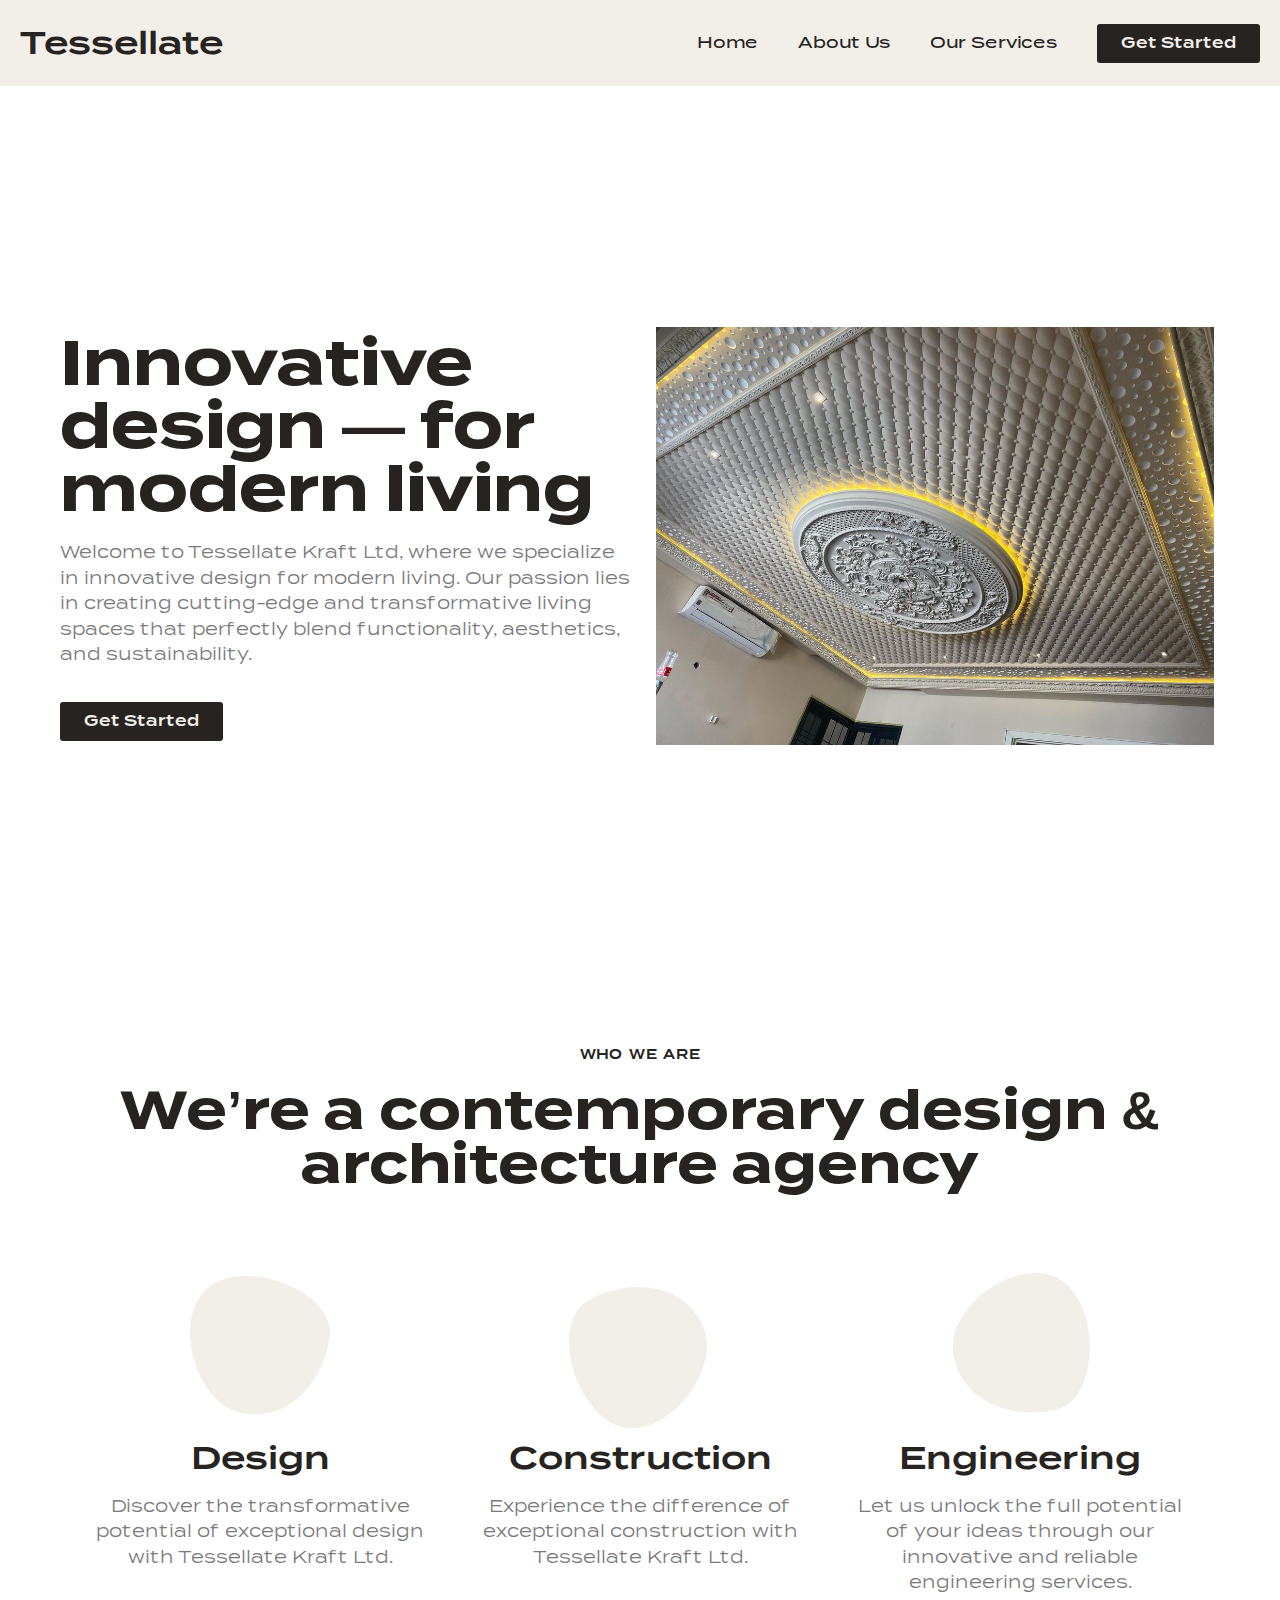
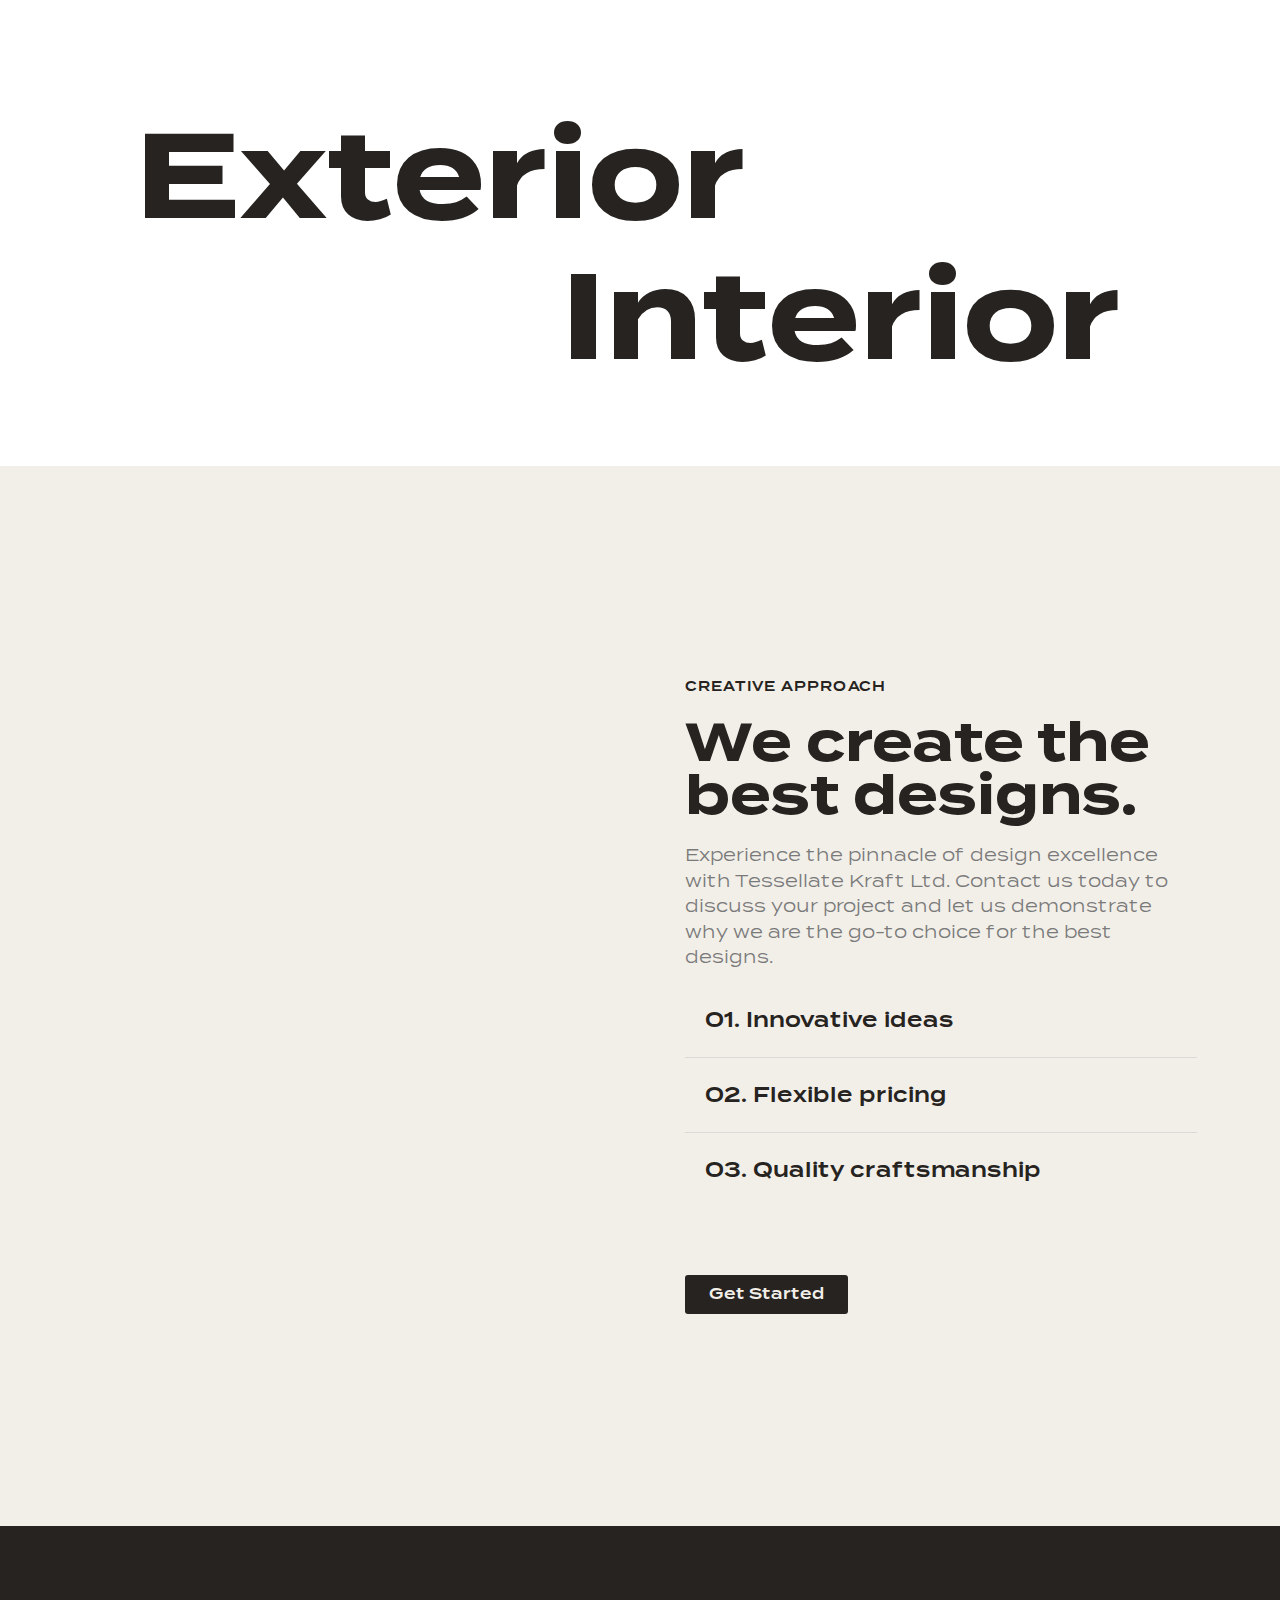
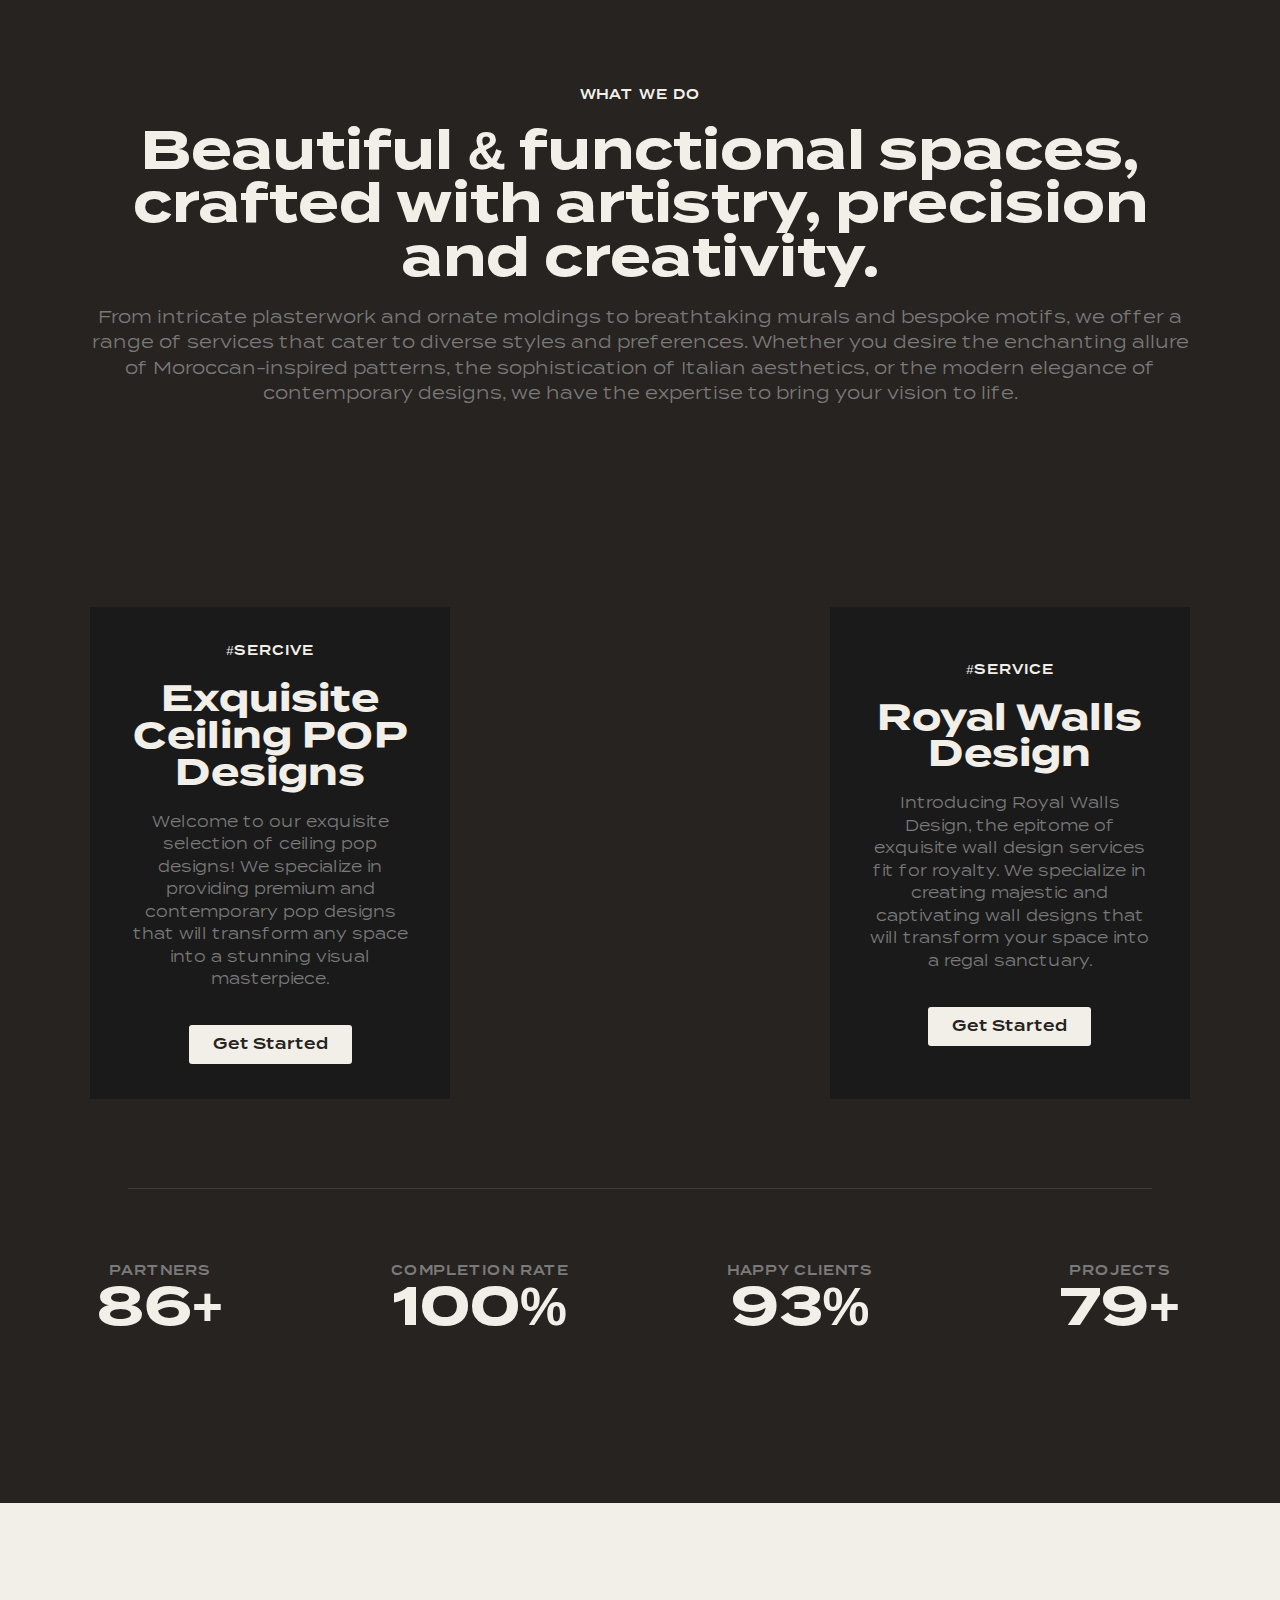
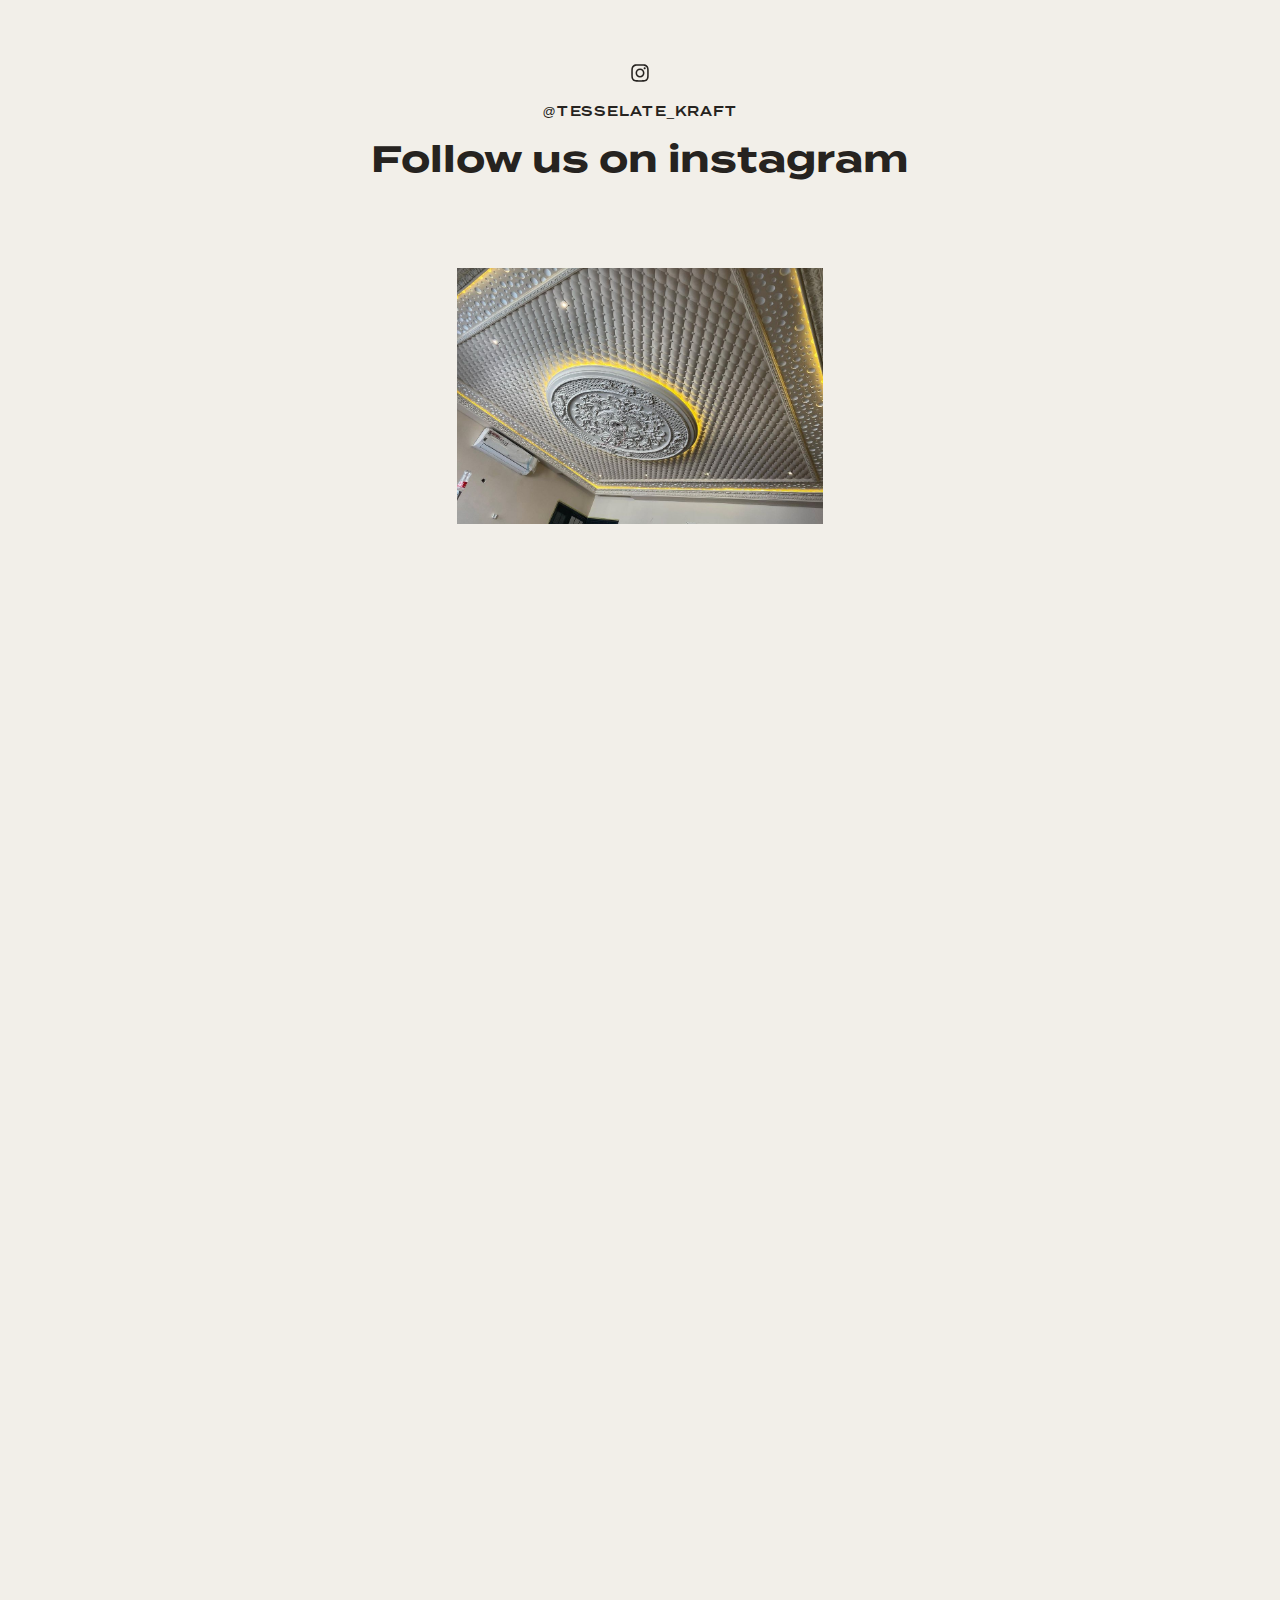
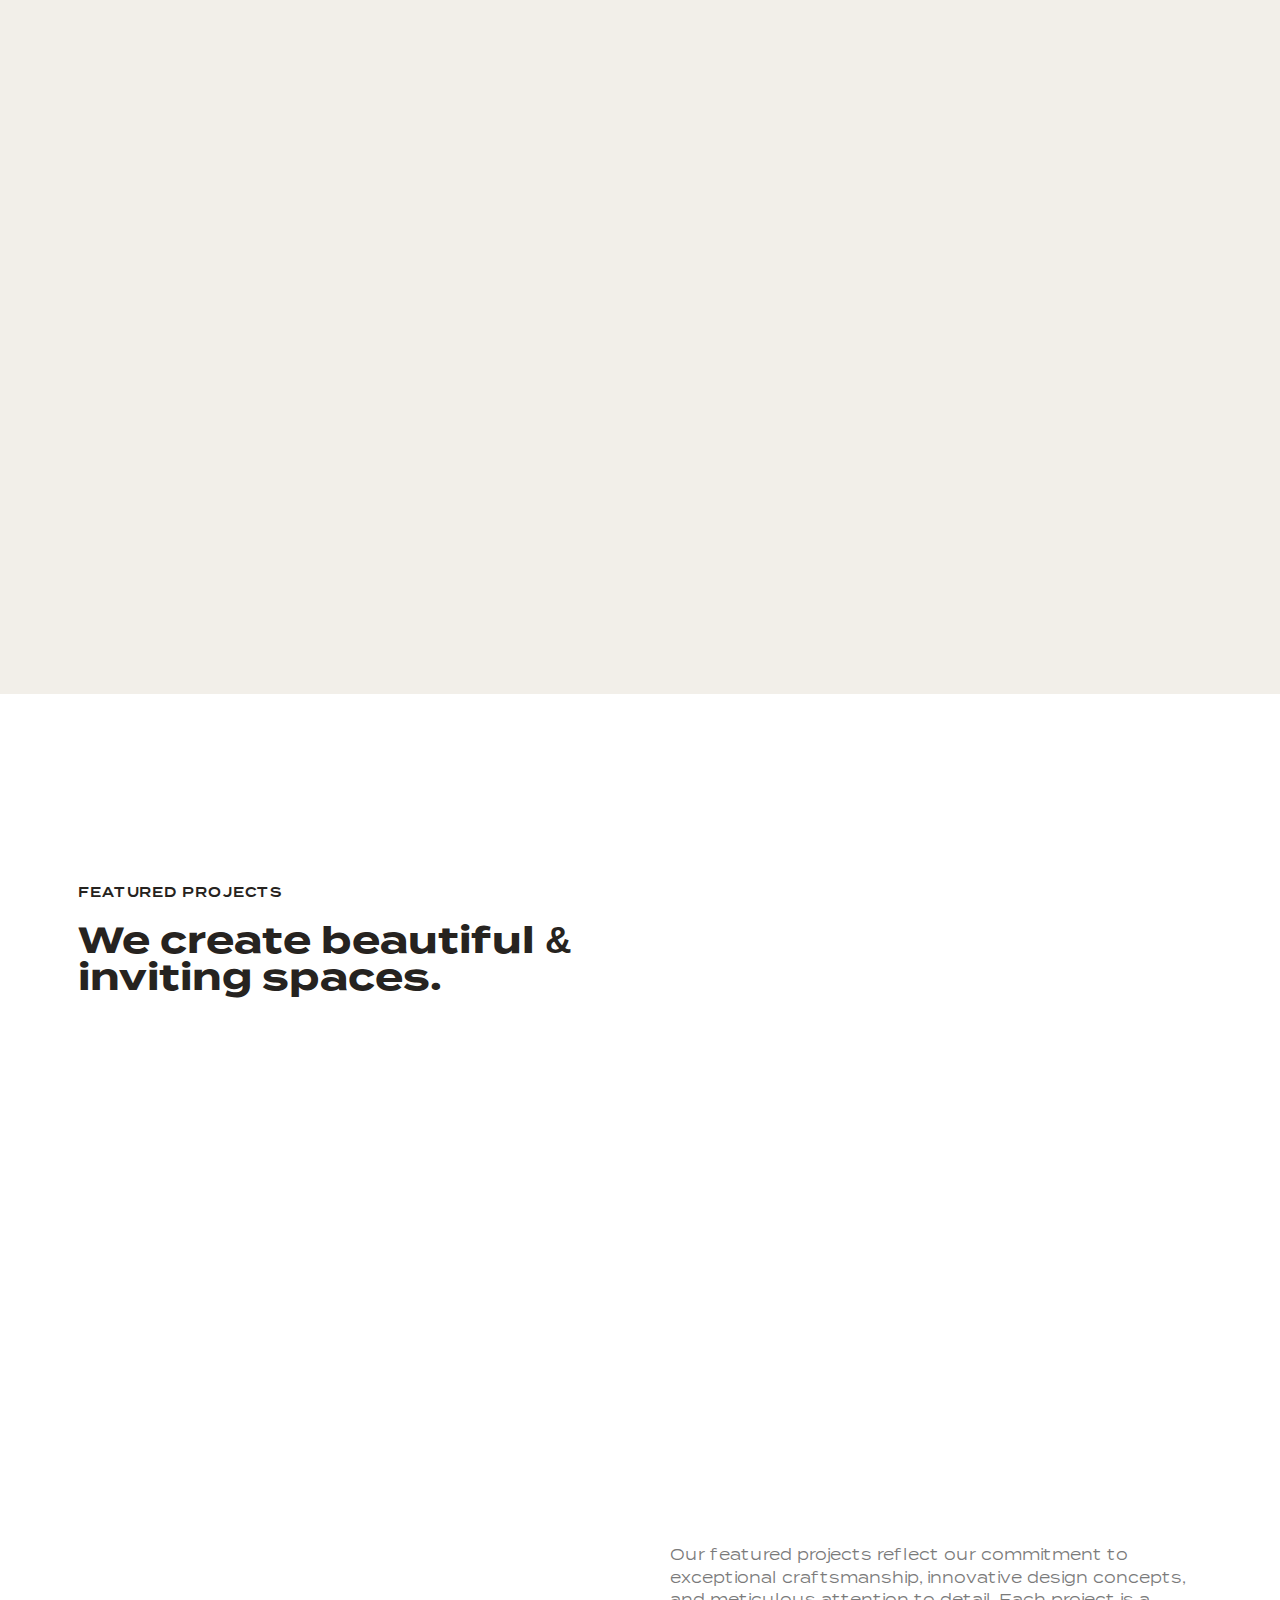
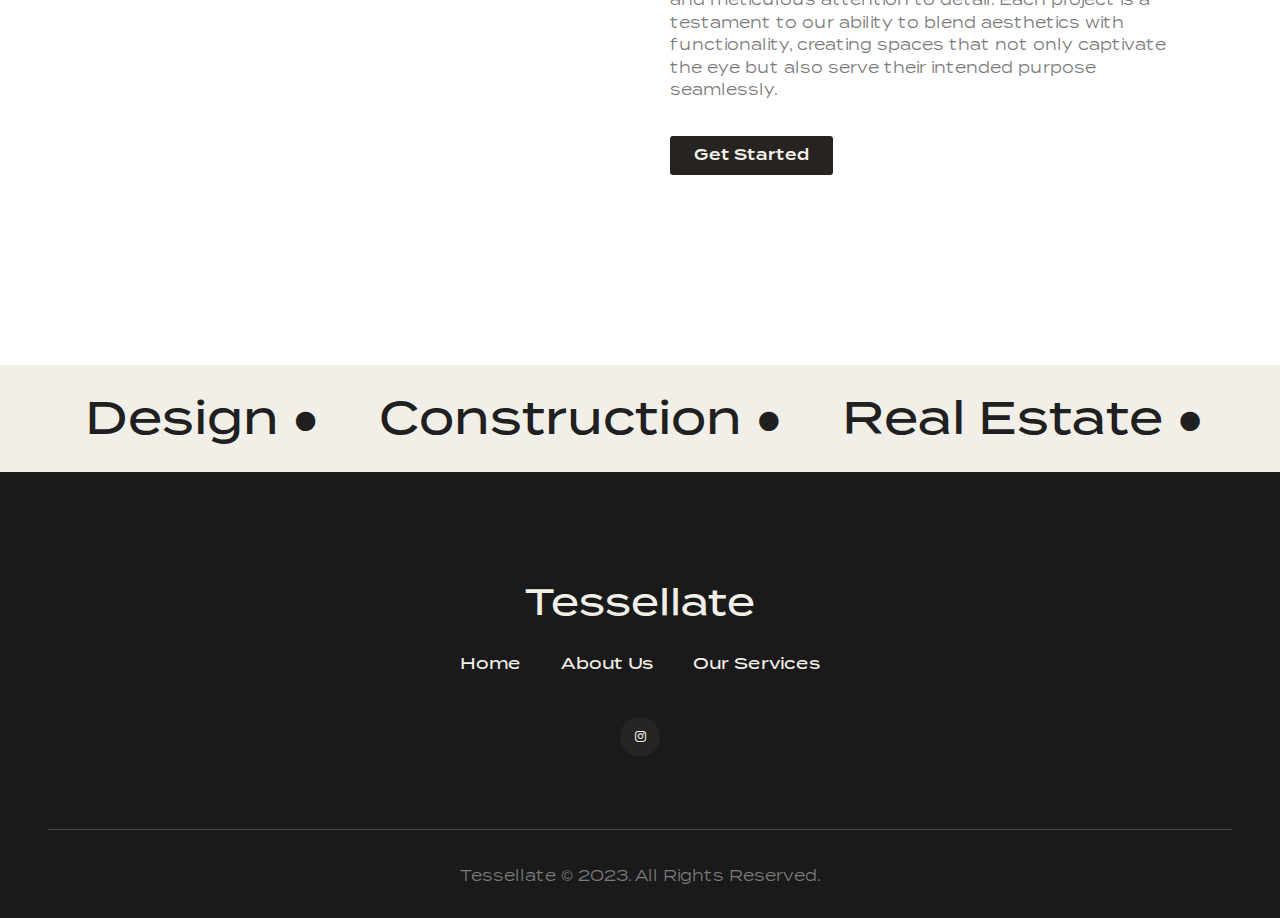
<file: index.html>
<!DOCTYPE html>
<html lang="en-US">
  <head>
    <meta charset="UTF-8" />
    <meta name="viewport" content="width=device-width, initial-scale=1" />
    <link rel="profile" href="https://gmpg.org/xfn/11" />
    <title>Tessellate Kraft</title>
    <meta name="robots" content="max-image-preview:large" />
    <link
      rel="alternate"
      type="application/rss+xml"
      title="tesse &raquo; Feed"
      href="/feed/"
    />
    <link
      rel="alternate"
      type="application/rss+xml"
      title="tesse &raquo; Comments Feed"
      href="/comments/feed/"
    />
    <script>
      window._wpemojiSettings = {
        baseUrl: "https:\/\/s.w.org\/images\/core\/emoji\/14.0.0\/72x72\/",
        ext: ".png",
        svgUrl: "https:\/\/s.w.org\/images\/core\/emoji\/14.0.0\/svg\/",
        svgExt: ".svg",
        source: {
          concatemoji: "\/wp-includes\/js\/wp-emoji-release.min.js?ver=6.2.2",
        },
      };
      /*! This file is auto-generated */
      !(function (e, a, t) {
        var n,
          r,
          o,
          i = a.createElement("canvas"),
          p = i.getContext && i.getContext("2d");
        function s(e, t) {
          p.clearRect(0, 0, i.width, i.height), p.fillText(e, 0, 0);
          e = i.toDataURL();
          return (
            p.clearRect(0, 0, i.width, i.height),
            p.fillText(t, 0, 0),
            e === i.toDataURL()
          );
        }
        function c(e) {
          var t = a.createElement("script");
          (t.src = e),
            (t.defer = t.type = "text/javascript"),
            a.getElementsByTagName("head")[0].appendChild(t);
        }
        for (
          o = Array("flag", "emoji"),
            t.supports = { everything: !0, everythingExceptFlag: !0 },
            r = 0;
          r < o.length;
          r++
        )
          (t.supports[o[r]] = (function (e) {
            if (p && p.fillText)
              switch (
                ((p.textBaseline = "top"), (p.font = "600 32px Arial"), e)
              ) {
                case "flag":
                  return s("🏳️‍⚧️", "🏳️​⚧️")
                    ? !1
                    : !s("🇺🇳", "🇺​🇳") && !s("🏴󠁧󠁢󠁥󠁮󠁧󠁿", "🏴​󠁧​󠁢​󠁥​󠁮​󠁧​󠁿");
                case "emoji":
                  return !s("🫱🏻‍🫲🏿", "🫱🏻​🫲🏿");
              }
            return !1;
          })(o[r])),
            (t.supports.everything = t.supports.everything && t.supports[o[r]]),
            "flag" !== o[r] &&
              (t.supports.everythingExceptFlag =
                t.supports.everythingExceptFlag && t.supports[o[r]]);
        (t.supports.everythingExceptFlag =
          t.supports.everythingExceptFlag && !t.supports.flag),
          (t.DOMReady = !1),
          (t.readyCallback = function () {
            t.DOMReady = !0;
          }),
          t.supports.everything ||
            ((n = function () {
              t.readyCallback();
            }),
            a.addEventListener
              ? (a.addEventListener("DOMContentLoaded", n, !1),
                e.addEventListener("load", n, !1))
              : (e.attachEvent("onload", n),
                a.attachEvent("onreadystatechange", function () {
                  "complete" === a.readyState && t.readyCallback();
                })),
            (e = t.source || {}).concatemoji
              ? c(e.concatemoji)
              : e.wpemoji && e.twemoji && (c(e.twemoji), c(e.wpemoji)));
      })(window, document, window._wpemojiSettings);
    </script>
    <style>
      img.wp-smiley,
      img.emoji {
        display: inline !important;
        border: none !important;
        box-shadow: none !important;
        height: 1em !important;
        width: 1em !important;
        margin: 0 0.07em !important;
        vertical-align: -0.1em !important;
        background: none !important;
        padding: 0 !important;
      }
    </style>
    <link
      rel="stylesheet"
      id="wp-block-library-css"
      href="/wp-includes/css/dist/block-library/style.min.css?ver=6.2.2"
      media="all"
    />
    <link
      rel="stylesheet"
      id="classic-theme-styles-css"
      href="/wp-includes/css/classic-themes.min.css?ver=6.2.2"
      media="all"
    />
    <style id="global-styles-inline-css">
      body {
        --wp--preset--color--black: #000000;
        --wp--preset--color--cyan-bluish-gray: #abb8c3;
        --wp--preset--color--white: #ffffff;
        --wp--preset--color--pale-pink: #f78da7;
        --wp--preset--color--vivid-red: #cf2e2e;
        --wp--preset--color--luminous-vivid-orange: #ff6900;
        --wp--preset--color--luminous-vivid-amber: #fcb900;
        --wp--preset--color--light-green-cyan: #7bdcb5;
        --wp--preset--color--vivid-green-cyan: #00d084;
        --wp--preset--color--pale-cyan-blue: #8ed1fc;
        --wp--preset--color--vivid-cyan-blue: #0693e3;
        --wp--preset--color--vivid-purple: #9b51e0;
        --wp--preset--gradient--vivid-cyan-blue-to-vivid-purple: linear-gradient(
          135deg,
          rgba(6, 147, 227, 1) 0%,
          rgb(155, 81, 224) 100%
        );
        --wp--preset--gradient--light-green-cyan-to-vivid-green-cyan: linear-gradient(
          135deg,
          rgb(122, 220, 180) 0%,
          rgb(0, 208, 130) 100%
        );
        --wp--preset--gradient--luminous-vivid-amber-to-luminous-vivid-orange: linear-gradient(
          135deg,
          rgba(252, 185, 0, 1) 0%,
          rgba(255, 105, 0, 1) 100%
        );
        --wp--preset--gradient--luminous-vivid-orange-to-vivid-red: linear-gradient(
          135deg,
          rgba(255, 105, 0, 1) 0%,
          rgb(207, 46, 46) 100%
        );
        --wp--preset--gradient--very-light-gray-to-cyan-bluish-gray: linear-gradient(
          135deg,
          rgb(238, 238, 238) 0%,
          rgb(169, 184, 195) 100%
        );
        --wp--preset--gradient--cool-to-warm-spectrum: linear-gradient(
          135deg,
          rgb(74, 234, 220) 0%,
          rgb(151, 120, 209) 20%,
          rgb(207, 42, 186) 40%,
          rgb(238, 44, 130) 60%,
          rgb(251, 105, 98) 80%,
          rgb(254, 248, 76) 100%
        );
        --wp--preset--gradient--blush-light-purple: linear-gradient(
          135deg,
          rgb(255, 206, 236) 0%,
          rgb(152, 150, 240) 100%
        );
        --wp--preset--gradient--blush-bordeaux: linear-gradient(
          135deg,
          rgb(254, 205, 165) 0%,
          rgb(254, 45, 45) 50%,
          rgb(107, 0, 62) 100%
        );
        --wp--preset--gradient--luminous-dusk: linear-gradient(
          135deg,
          rgb(255, 203, 112) 0%,
          rgb(199, 81, 192) 50%,
          rgb(65, 88, 208) 100%
        );
        --wp--preset--gradient--pale-ocean: linear-gradient(
          135deg,
          rgb(255, 245, 203) 0%,
          rgb(182, 227, 212) 50%,
          rgb(51, 167, 181) 100%
        );
        --wp--preset--gradient--electric-grass: linear-gradient(
          135deg,
          rgb(202, 248, 128) 0%,
          rgb(113, 206, 126) 100%
        );
        --wp--preset--gradient--midnight: linear-gradient(
          135deg,
          rgb(2, 3, 129) 0%,
          rgb(40, 116, 252) 100%
        );
        --wp--preset--duotone--dark-grayscale: url("#wp-duotone-dark-grayscale");
        --wp--preset--duotone--grayscale: url("#wp-duotone-grayscale");
        --wp--preset--duotone--purple-yellow: url("#wp-duotone-purple-yellow");
        --wp--preset--duotone--blue-red: url("#wp-duotone-blue-red");
        --wp--preset--duotone--midnight: url("#wp-duotone-midnight");
        --wp--preset--duotone--magenta-yellow: url("#wp-duotone-magenta-yellow");
        --wp--preset--duotone--purple-green: url("#wp-duotone-purple-green");
        --wp--preset--duotone--blue-orange: url("#wp-duotone-blue-orange");
        --wp--preset--font-size--small: 13px;
        --wp--preset--font-size--medium: 20px;
        --wp--preset--font-size--large: 36px;
        --wp--preset--font-size--x-large: 42px;
        --wp--preset--spacing--20: 0.44rem;
        --wp--preset--spacing--30: 0.67rem;
        --wp--preset--spacing--40: 1rem;
        --wp--preset--spacing--50: 1.5rem;
        --wp--preset--spacing--60: 2.25rem;
        --wp--preset--spacing--70: 3.38rem;
        --wp--preset--spacing--80: 5.06rem;
        --wp--preset--shadow--natural: 6px 6px 9px rgba(0, 0, 0, 0.2);
        --wp--preset--shadow--deep: 12px 12px 50px rgba(0, 0, 0, 0.4);
        --wp--preset--shadow--sharp: 6px 6px 0px rgba(0, 0, 0, 0.2);
        --wp--preset--shadow--outlined: 6px 6px 0px -3px rgba(255, 255, 255, 1),
          6px 6px rgba(0, 0, 0, 1);
        --wp--preset--shadow--crisp: 6px 6px 0px rgba(0, 0, 0, 1);
      }
      :where(.is-layout-flex) {
        gap: 0.5em;
      }
      body .is-layout-flow > .alignleft {
        float: left;
        margin-inline-start: 0;
        margin-inline-end: 2em;
      }
      body .is-layout-flow > .alignright {
        float: right;
        margin-inline-start: 2em;
        margin-inline-end: 0;
      }
      body .is-layout-flow > .aligncenter {
        margin-left: auto !important;
        margin-right: auto !important;
      }
      body .is-layout-constrained > .alignleft {
        float: left;
        margin-inline-start: 0;
        margin-inline-end: 2em;
      }
      body .is-layout-constrained > .alignright {
        float: right;
        margin-inline-start: 2em;
        margin-inline-end: 0;
      }
      body .is-layout-constrained > .aligncenter {
        margin-left: auto !important;
        margin-right: auto !important;
      }
      body
        .is-layout-constrained
        > :where(:not(.alignleft):not(.alignright):not(.alignfull)) {
        max-width: var(--wp--style--global--content-size);
        margin-left: auto !important;
        margin-right: auto !important;
      }
      body .is-layout-constrained > .alignwide {
        max-width: var(--wp--style--global--wide-size);
      }
      body .is-layout-flex {
        display: flex;
      }
      body .is-layout-flex {
        flex-wrap: wrap;
        align-items: center;
      }
      body .is-layout-flex > * {
        margin: 0;
      }
      :where(.wp-block-columns.is-layout-flex) {
        gap: 2em;
      }
      .has-black-color {
        color: var(--wp--preset--color--black) !important;
      }
      .has-cyan-bluish-gray-color {
        color: var(--wp--preset--color--cyan-bluish-gray) !important;
      }
      .has-white-color {
        color: var(--wp--preset--color--white) !important;
      }
      .has-pale-pink-color {
        color: var(--wp--preset--color--pale-pink) !important;
      }
      .has-vivid-red-color {
        color: var(--wp--preset--color--vivid-red) !important;
      }
      .has-luminous-vivid-orange-color {
        color: var(--wp--preset--color--luminous-vivid-orange) !important;
      }
      .has-luminous-vivid-amber-color {
        color: var(--wp--preset--color--luminous-vivid-amber) !important;
      }
      .has-light-green-cyan-color {
        color: var(--wp--preset--color--light-green-cyan) !important;
      }
      .has-vivid-green-cyan-color {
        color: var(--wp--preset--color--vivid-green-cyan) !important;
      }
      .has-pale-cyan-blue-color {
        color: var(--wp--preset--color--pale-cyan-blue) !important;
      }
      .has-vivid-cyan-blue-color {
        color: var(--wp--preset--color--vivid-cyan-blue) !important;
      }
      .has-vivid-purple-color {
        color: var(--wp--preset--color--vivid-purple) !important;
      }
      .has-black-background-color {
        background-color: var(--wp--preset--color--black) !important;
      }
      .has-cyan-bluish-gray-background-color {
        background-color: var(--wp--preset--color--cyan-bluish-gray) !important;
      }
      .has-white-background-color {
        background-color: var(--wp--preset--color--white) !important;
      }
      .has-pale-pink-background-color {
        background-color: var(--wp--preset--color--pale-pink) !important;
      }
      .has-vivid-red-background-color {
        background-color: var(--wp--preset--color--vivid-red) !important;
      }
      .has-luminous-vivid-orange-background-color {
        background-color: var(
          --wp--preset--color--luminous-vivid-orange
        ) !important;
      }
      .has-luminous-vivid-amber-background-color {
        background-color: var(
          --wp--preset--color--luminous-vivid-amber
        ) !important;
      }
      .has-light-green-cyan-background-color {
        background-color: var(--wp--preset--color--light-green-cyan) !important;
      }
      .has-vivid-green-cyan-background-color {
        background-color: var(--wp--preset--color--vivid-green-cyan) !important;
      }
      .has-pale-cyan-blue-background-color {
        background-color: var(--wp--preset--color--pale-cyan-blue) !important;
      }
      .has-vivid-cyan-blue-background-color {
        background-color: var(--wp--preset--color--vivid-cyan-blue) !important;
      }
      .has-vivid-purple-background-color {
        background-color: var(--wp--preset--color--vivid-purple) !important;
      }
      .has-black-border-color {
        border-color: var(--wp--preset--color--black) !important;
      }
      .has-cyan-bluish-gray-border-color {
        border-color: var(--wp--preset--color--cyan-bluish-gray) !important;
      }
      .has-white-border-color {
        border-color: var(--wp--preset--color--white) !important;
      }
      .has-pale-pink-border-color {
        border-color: var(--wp--preset--color--pale-pink) !important;
      }
      .has-vivid-red-border-color {
        border-color: var(--wp--preset--color--vivid-red) !important;
      }
      .has-luminous-vivid-orange-border-color {
        border-color: var(
          --wp--preset--color--luminous-vivid-orange
        ) !important;
      }
      .has-luminous-vivid-amber-border-color {
        border-color: var(--wp--preset--color--luminous-vivid-amber) !important;
      }
      .has-light-green-cyan-border-color {
        border-color: var(--wp--preset--color--light-green-cyan) !important;
      }
      .has-vivid-green-cyan-border-color {
        border-color: var(--wp--preset--color--vivid-green-cyan) !important;
      }
      .has-pale-cyan-blue-border-color {
        border-color: var(--wp--preset--color--pale-cyan-blue) !important;
      }
      .has-vivid-cyan-blue-border-color {
        border-color: var(--wp--preset--color--vivid-cyan-blue) !important;
      }
      .has-vivid-purple-border-color {
        border-color: var(--wp--preset--color--vivid-purple) !important;
      }
      .has-vivid-cyan-blue-to-vivid-purple-gradient-background {
        background: var(
          --wp--preset--gradient--vivid-cyan-blue-to-vivid-purple
        ) !important;
      }
      .has-light-green-cyan-to-vivid-green-cyan-gradient-background {
        background: var(
          --wp--preset--gradient--light-green-cyan-to-vivid-green-cyan
        ) !important;
      }
      .has-luminous-vivid-amber-to-luminous-vivid-orange-gradient-background {
        background: var(
          --wp--preset--gradient--luminous-vivid-amber-to-luminous-vivid-orange
        ) !important;
      }
      .has-luminous-vivid-orange-to-vivid-red-gradient-background {
        background: var(
          --wp--preset--gradient--luminous-vivid-orange-to-vivid-red
        ) !important;
      }
      .has-very-light-gray-to-cyan-bluish-gray-gradient-background {
        background: var(
          --wp--preset--gradient--very-light-gray-to-cyan-bluish-gray
        ) !important;
      }
      .has-cool-to-warm-spectrum-gradient-background {
        background: var(
          --wp--preset--gradient--cool-to-warm-spectrum
        ) !important;
      }
      .has-blush-light-purple-gradient-background {
        background: var(--wp--preset--gradient--blush-light-purple) !important;
      }
      .has-blush-bordeaux-gradient-background {
        background: var(--wp--preset--gradient--blush-bordeaux) !important;
      }
      .has-luminous-dusk-gradient-background {
        background: var(--wp--preset--gradient--luminous-dusk) !important;
      }
      .has-pale-ocean-gradient-background {
        background: var(--wp--preset--gradient--pale-ocean) !important;
      }
      .has-electric-grass-gradient-background {
        background: var(--wp--preset--gradient--electric-grass) !important;
      }
      .has-midnight-gradient-background {
        background: var(--wp--preset--gradient--midnight) !important;
      }
      .has-small-font-size {
        font-size: var(--wp--preset--font-size--small) !important;
      }
      .has-medium-font-size {
        font-size: var(--wp--preset--font-size--medium) !important;
      }
      .has-large-font-size {
        font-size: var(--wp--preset--font-size--large) !important;
      }
      .has-x-large-font-size {
        font-size: var(--wp--preset--font-size--x-large) !important;
      }
      .wp-block-navigation a:where(:not(.wp-element-button)) {
        color: inherit;
      }
      :where(.wp-block-columns.is-layout-flex) {
        gap: 2em;
      }
      .wp-block-pullquote {
        font-size: 1.5em;
        line-height: 1.6;
      }
    </style>
    <link
      rel="stylesheet"
      id="hello-elementor-css"
      href="/wp-content/themes/hello-elementor/style.min.css?ver=2.7.1"
      media="all"
    />
    <link
      rel="stylesheet"
      id="hello-elementor-theme-style-css"
      href="/wp-content/themes/hello-elementor/theme.min.css?ver=2.7.1"
      media="all"
    />
    <link
      rel="stylesheet"
      id="elementor-frontend-css"
      href="/wp-content/plugins/elementor/assets/css/frontend-lite.min.css?ver=3.14.1"
      media="all"
    />
    <link
      rel="stylesheet"
      id="elementor-post-5-css"
      href="/wp-content/uploads/elementor/css/post-5.css?ver=1689934874"
      media="all"
    />
    <link
      rel="stylesheet"
      id="elementor-lazyload-css"
      href="/wp-content/plugins/elementor/assets/css/modules/lazyload/frontend.min.css?ver=3.14.1"
      media="all"
    />
    <link
      rel="stylesheet"
      id="swiper-css"
      href="/wp-content/plugins/elementor/assets/lib/swiper/v8/css/swiper.min.css?ver=8.4.5"
      media="all"
    />
    <link
      rel="stylesheet"
      id="elementor-pro-css"
      href="/wp-content/plugins/elementor-pro/assets/css/frontend-lite.min.css?ver=3.14.1"
      media="all"
    />
    <link
      rel="stylesheet"
      id="elementor-global-css"
      href="/wp-content/uploads/elementor/css/global.css?ver=1689934889"
      media="all"
    />
    <link
      rel="stylesheet"
      id="elementor-post-9-css"
      href="/wp-content/uploads/elementor/css/post-9.css?ver=1690216297"
      media="all"
    />
    <link
      rel="stylesheet"
      id="elementor-post-376-css"
      href="/wp-content/uploads/elementor/css/post-376.css?ver=1689937115"
      media="all"
    />
    <link
      rel="stylesheet"
      id="elementor-post-332-css"
      href="/wp-content/uploads/elementor/css/post-332.css?ver=1690216371"
      media="all"
    />
    <link
      rel="stylesheet"
      id="elementor-icons-ekiticons-css"
      href="/wp-content/plugins/elementskit-lite/modules/elementskit-icon-pack/assets/css/ekiticons.css?ver=2.9.0"
      media="all"
    />
    <link
      rel="stylesheet"
      id="ekit-widget-styles-css"
      href="/wp-content/plugins/elementskit-lite/widgets/init/assets/css/widget-styles.css?ver=2.9.0"
      media="all"
    />
    <link
      rel="stylesheet"
      id="ekit-widget-styles-pro-css"
      href="/wp-content/plugins/elementskit/widgets/init/assets/css/widget-styles-pro.css?ver=3.3.0"
      media="all"
    />
    <link
      rel="stylesheet"
      id="ekit-responsive-css"
      href="/wp-content/plugins/elementskit-lite/widgets/init/assets/css/responsive.css?ver=2.9.0"
      media="all"
    />
    <link
      rel="stylesheet"
      id="google-fonts-1-css"
      href="https://fonts.googleapis.com/css?family=Roboto%3A100%2C100italic%2C200%2C200italic%2C300%2C300italic%2C400%2C400italic%2C500%2C500italic%2C600%2C600italic%2C700%2C700italic%2C800%2C800italic%2C900%2C900italic%7CRoboto+Slab%3A100%2C100italic%2C200%2C200italic%2C300%2C300italic%2C400%2C400italic%2C500%2C500italic%2C600%2C600italic%2C700%2C700italic%2C800%2C800italic%2C900%2C900italic&#038;display=swap&#038;ver=6.2.2"
      media="all"
    />
    <link rel="preconnect" href="https://fonts.gstatic.com/" crossorigin />
    <script
      src="/wp-includes/js/jquery/jquery.min.js?ver=3.6.4"
      id="jquery-core-js"
    ></script>
    <script
      src="/wp-includes/js/jquery/jquery-migrate.min.js?ver=3.4.0"
      id="jquery-migrate-js"
    ></script>
    <link rel="https://api.w.org/" href="/wp-json/" />
    <link
      rel="alternate"
      type="application/json"
      href="/wp-json/wp/v2/pages/9"
    />
    <link
      rel="EditURI"
      type="application/rsd+xml"
      title="RSD"
      href="/xmlrpc.php?rsd"
    />
    <link
      rel="wlwmanifest"
      type="application/wlwmanifest+xml"
      href="/wp-includes/wlwmanifest.xml"
    />
    <meta name="generator" content="WordPress 6.2.2" />
    <link rel="canonical" href="/" />
    <link rel="shortlink" href="/" />
    <link
      rel="alternate"
      type="application/json+oembed"
      href="/wp-json/oembed/1.0/embed?url=http%3A%2F%2F%2F"
    />
    <link
      rel="alternate"
      type="text/xml+oembed"
      href="/wp-json/oembed/1.0/embed?url=http%3A%2F%2F%2F#038;format=xml"
    />
    <meta
      name="generator"
      content="Elementor 3.14.1; features: e_dom_optimization, e_optimized_assets_loading, e_optimized_css_loading, e_font_icon_svg, a11y_improvements, additional_custom_breakpoints; settings: css_print_method-external, google_font-enabled, font_display-swap"
    />
  </head>
  <body
    class="home page-template page-template-elementor_header_footer page page-id-9 e-lazyload elementor-default elementor-template-full-width elementor-kit-5 elementor-page elementor-page-9"
  >
    <svg
      xmlns="http://www.w3.org/2000/svg"
      viewbox="0 0 0 0"
      width="0"
      height="0"
      focusable="false"
      role="none"
      style="
        visibility: hidden;
        position: absolute;
        left: -9999px;
        overflow: hidden;
      "
    >
      <defs>
        <filter id="wp-duotone-dark-grayscale">
          <fecolormatrix
            color-interpolation-filters="sRGB"
            type="matrix"
            values=" .299 .587 .114 0 0 .299 .587 .114 0 0 .299 .587 .114 0 0 .299 .587 .114 0 0 "
          ></fecolormatrix>
          <fecomponenttransfer color-interpolation-filters="sRGB">
            <fefuncr type="table" tablevalues="0 0.49803921568627"></fefuncr>
            <fefuncg type="table" tablevalues="0 0.49803921568627"></fefuncg>
            <fefuncb type="table" tablevalues="0 0.49803921568627"></fefuncb>
            <fefunca type="table" tablevalues="1 1"></fefunca>
          </fecomponenttransfer>
          <fecomposite in2="SourceGraphic" operator="in"></fecomposite>
        </filter>
      </defs></svg
    ><svg
      xmlns="http://www.w3.org/2000/svg"
      viewbox="0 0 0 0"
      width="0"
      height="0"
      focusable="false"
      role="none"
      style="
        visibility: hidden;
        position: absolute;
        left: -9999px;
        overflow: hidden;
      "
    >
      <defs>
        <filter id="wp-duotone-grayscale">
          <fecolormatrix
            color-interpolation-filters="sRGB"
            type="matrix"
            values=" .299 .587 .114 0 0 .299 .587 .114 0 0 .299 .587 .114 0 0 .299 .587 .114 0 0 "
          ></fecolormatrix>
          <fecomponenttransfer color-interpolation-filters="sRGB">
            <fefuncr type="table" tablevalues="0 1"></fefuncr>
            <fefuncg type="table" tablevalues="0 1"></fefuncg>
            <fefuncb type="table" tablevalues="0 1"></fefuncb>
            <fefunca type="table" tablevalues="1 1"></fefunca>
          </fecomponenttransfer>
          <fecomposite in2="SourceGraphic" operator="in"></fecomposite>
        </filter>
      </defs></svg
    ><svg
      xmlns="http://www.w3.org/2000/svg"
      viewbox="0 0 0 0"
      width="0"
      height="0"
      focusable="false"
      role="none"
      style="
        visibility: hidden;
        position: absolute;
        left: -9999px;
        overflow: hidden;
      "
    >
      <defs>
        <filter id="wp-duotone-purple-yellow">
          <fecolormatrix
            color-interpolation-filters="sRGB"
            type="matrix"
            values=" .299 .587 .114 0 0 .299 .587 .114 0 0 .299 .587 .114 0 0 .299 .587 .114 0 0 "
          ></fecolormatrix>
          <fecomponenttransfer color-interpolation-filters="sRGB">
            <fefuncr
              type="table"
              tablevalues="0.54901960784314 0.98823529411765"
            ></fefuncr>
            <fefuncg type="table" tablevalues="0 1"></fefuncg>
            <fefuncb
              type="table"
              tablevalues="0.71764705882353 0.25490196078431"
            ></fefuncb>
            <fefunca type="table" tablevalues="1 1"></fefunca>
          </fecomponenttransfer>
          <fecomposite in2="SourceGraphic" operator="in"></fecomposite>
        </filter>
      </defs></svg
    ><svg
      xmlns="http://www.w3.org/2000/svg"
      viewbox="0 0 0 0"
      width="0"
      height="0"
      focusable="false"
      role="none"
      style="
        visibility: hidden;
        position: absolute;
        left: -9999px;
        overflow: hidden;
      "
    >
      <defs>
        <filter id="wp-duotone-blue-red">
          <fecolormatrix
            color-interpolation-filters="sRGB"
            type="matrix"
            values=" .299 .587 .114 0 0 .299 .587 .114 0 0 .299 .587 .114 0 0 .299 .587 .114 0 0 "
          ></fecolormatrix>
          <fecomponenttransfer color-interpolation-filters="sRGB">
            <fefuncr type="table" tablevalues="0 1"></fefuncr>
            <fefuncg type="table" tablevalues="0 0.27843137254902"></fefuncg>
            <fefuncb
              type="table"
              tablevalues="0.5921568627451 0.27843137254902"
            ></fefuncb>
            <fefunca type="table" tablevalues="1 1"></fefunca>
          </fecomponenttransfer>
          <fecomposite in2="SourceGraphic" operator="in"></fecomposite>
        </filter>
      </defs></svg
    ><svg
      xmlns="http://www.w3.org/2000/svg"
      viewbox="0 0 0 0"
      width="0"
      height="0"
      focusable="false"
      role="none"
      style="
        visibility: hidden;
        position: absolute;
        left: -9999px;
        overflow: hidden;
      "
    >
      <defs>
        <filter id="wp-duotone-midnight">
          <fecolormatrix
            color-interpolation-filters="sRGB"
            type="matrix"
            values=" .299 .587 .114 0 0 .299 .587 .114 0 0 .299 .587 .114 0 0 .299 .587 .114 0 0 "
          ></fecolormatrix>
          <fecomponenttransfer color-interpolation-filters="sRGB">
            <fefuncr type="table" tablevalues="0 0"></fefuncr>
            <fefuncg type="table" tablevalues="0 0.64705882352941"></fefuncg>
            <fefuncb type="table" tablevalues="0 1"></fefuncb>
            <fefunca type="table" tablevalues="1 1"></fefunca>
          </fecomponenttransfer>
          <fecomposite in2="SourceGraphic" operator="in"></fecomposite>
        </filter>
      </defs></svg
    ><svg
      xmlns="http://www.w3.org/2000/svg"
      viewbox="0 0 0 0"
      width="0"
      height="0"
      focusable="false"
      role="none"
      style="
        visibility: hidden;
        position: absolute;
        left: -9999px;
        overflow: hidden;
      "
    >
      <defs>
        <filter id="wp-duotone-magenta-yellow">
          <fecolormatrix
            color-interpolation-filters="sRGB"
            type="matrix"
            values=" .299 .587 .114 0 0 .299 .587 .114 0 0 .299 .587 .114 0 0 .299 .587 .114 0 0 "
          ></fecolormatrix>
          <fecomponenttransfer color-interpolation-filters="sRGB">
            <fefuncr type="table" tablevalues="0.78039215686275 1"></fefuncr>
            <fefuncg type="table" tablevalues="0 0.94901960784314"></fefuncg>
            <fefuncb
              type="table"
              tablevalues="0.35294117647059 0.47058823529412"
            ></fefuncb>
            <fefunca type="table" tablevalues="1 1"></fefunca>
          </fecomponenttransfer>
          <fecomposite in2="SourceGraphic" operator="in"></fecomposite>
        </filter>
      </defs></svg
    ><svg
      xmlns="http://www.w3.org/2000/svg"
      viewbox="0 0 0 0"
      width="0"
      height="0"
      focusable="false"
      role="none"
      style="
        visibility: hidden;
        position: absolute;
        left: -9999px;
        overflow: hidden;
      "
    >
      <defs>
        <filter id="wp-duotone-purple-green">
          <fecolormatrix
            color-interpolation-filters="sRGB"
            type="matrix"
            values=" .299 .587 .114 0 0 .299 .587 .114 0 0 .299 .587 .114 0 0 .299 .587 .114 0 0 "
          ></fecolormatrix>
          <fecomponenttransfer color-interpolation-filters="sRGB">
            <fefuncr
              type="table"
              tablevalues="0.65098039215686 0.40392156862745"
            ></fefuncr>
            <fefuncg type="table" tablevalues="0 1"></fefuncg>
            <fefuncb type="table" tablevalues="0.44705882352941 0.4"></fefuncb>
            <fefunca type="table" tablevalues="1 1"></fefunca>
          </fecomponenttransfer>
          <fecomposite in2="SourceGraphic" operator="in"></fecomposite>
        </filter>
      </defs></svg
    ><svg
      xmlns="http://www.w3.org/2000/svg"
      viewbox="0 0 0 0"
      width="0"
      height="0"
      focusable="false"
      role="none"
      style="
        visibility: hidden;
        position: absolute;
        left: -9999px;
        overflow: hidden;
      "
    >
      <defs>
        <filter id="wp-duotone-blue-orange">
          <fecolormatrix
            color-interpolation-filters="sRGB"
            type="matrix"
            values=" .299 .587 .114 0 0 .299 .587 .114 0 0 .299 .587 .114 0 0 .299 .587 .114 0 0 "
          ></fecolormatrix>
          <fecomponenttransfer color-interpolation-filters="sRGB">
            <fefuncr type="table" tablevalues="0.098039215686275 1"></fefuncr>
            <fefuncg type="table" tablevalues="0 0.66274509803922"></fefuncg>
            <fefuncb
              type="table"
              tablevalues="0.84705882352941 0.41960784313725"
            ></fefuncb>
            <fefunca type="table" tablevalues="1 1"></fefunca>
          </fecomponenttransfer>
          <fecomposite in2="SourceGraphic" operator="in"></fecomposite>
        </filter>
      </defs>
    </svg>
    <a class="skip-link screen-reader-text" href="#content">Skip to content</a>

    <div
      data-elementor-type="header"
      data-elementor-id="376"
      class="elementor elementor-376 elementor-location-header"
      data-elementor-post-type="elementor_library"
    >
      <div
        class="elementor-element elementor-element-f02c4d7 e-con-full e-flex e-con"
        data-id="f02c4d7"
        data-element_type="container"
        data-settings='{"content_width":"full","background_background":"classic"}'
      >
        <div
          class="elementor-element elementor-element-6d9d79e e-con-full e-flex e-con"
          data-id="6d9d79e"
          data-element_type="container"
          data-settings='{"content_width":"full"}'
        >
          <div
            class="elementor-element elementor-element-caf7266 elementor-widget elementor-widget-heading"
            data-id="caf7266"
            data-element_type="widget"
            data-widget_type="heading.default"
          >
            <div class="elementor-widget-container">
              <style>
                /*! elementor - v3.14.0 - 26-06-2023 */
                .elementor-heading-title {
                  padding: 0;
                  margin: 0;
                  line-height: 1;
                }
                .elementor-widget-heading
                  .elementor-heading-title[class*="elementor-size-"]
                  > a {
                  color: inherit;
                  font-size: inherit;
                  line-height: inherit;
                }
                .elementor-widget-heading
                  .elementor-heading-title.elementor-size-small {
                  font-size: 15px;
                }
                .elementor-widget-heading
                  .elementor-heading-title.elementor-size-medium {
                  font-size: 19px;
                }
                .elementor-widget-heading
                  .elementor-heading-title.elementor-size-large {
                  font-size: 29px;
                }
                .elementor-widget-heading
                  .elementor-heading-title.elementor-size-xl {
                  font-size: 39px;
                }
                .elementor-widget-heading
                  .elementor-heading-title.elementor-size-xxl {
                  font-size: 59px;
                }
              </style>
              <h2 class="elementor-heading-title elementor-size-default">
                Tessellate
              </h2>
            </div>
          </div>
        </div>
        <div
          class="elementor-element elementor-element-bf04904 e-con-full elementor-hidden-tablet elementor-hidden-mobile e-flex e-con"
          data-id="bf04904"
          data-element_type="container"
          data-settings='{"content_width":"full"}'
        ></div>
        <div
          class="elementor-element elementor-element-a0c5f0e e-con-full e-flex e-con"
          data-id="a0c5f0e"
          data-element_type="container"
          data-settings='{"content_width":"full"}'
        >
          <div
            class="elementor-element elementor-element-eb7679d elementor-nav-menu__align-right elementor-hidden-tablet elementor-hidden-mobile elementor-nav-menu--dropdown-tablet elementor-nav-menu__text-align-aside elementor-nav-menu--toggle elementor-nav-menu--burger elementor-widget elementor-widget-nav-menu"
            data-id="eb7679d"
            data-element_type="widget"
            data-settings='{"submenu_icon":{"value":"&lt;i class=\"\"&gt;&lt;\/i&gt;","library":""},"layout":"horizontal","toggle":"burger"}'
            data-widget_type="nav-menu.default"
          >
            <div class="elementor-widget-container">
              <link
                rel="stylesheet"
                href="/wp-content/plugins/elementor-pro/assets/css/widget-nav-menu.min.css"
              />
              <nav
                class="elementor-nav-menu--main elementor-nav-menu__container elementor-nav-menu--layout-horizontal e--pointer-none"
              >
                <ul id="menu-1-eb7679d" class="elementor-nav-menu">
                  <li
                    class="menu-item menu-item-type-custom menu-item-object-custom menu-item-380"
                  >
                    <a href="#" class="elementor-item elementor-item-anchor"
                      >Home</a
                    >
                  </li>
                  <li
                    class="menu-item menu-item-type-custom menu-item-object-custom menu-item-381"
                  >
                    <a
                      href="#about"
                      class="elementor-item elementor-item-anchor"
                      >About Us</a
                    >
                  </li>
                  <li
                    class="menu-item menu-item-type-custom menu-item-object-custom menu-item-382"
                  >
                    <a
                      href="#services"
                      class="elementor-item elementor-item-anchor"
                      >Our Services</a
                    >
                  </li>
                </ul>
              </nav>
              <div
                class="elementor-menu-toggle"
                role="button"
                tabindex="0"
                aria-label="Menu Toggle"
                aria-expanded="false"
              >
                <svg
                  aria-hidden="true"
                  role="presentation"
                  class="elementor-menu-toggle__icon--open e-font-icon-svg e-eicon-menu-bar"
                  viewbox="0 0 1000 1000"
                  xmlns="http://www.w3.org/2000/svg"
                >
                  <path
                    d="M104 333H896C929 333 958 304 958 271S929 208 896 208H104C71 208 42 237 42 271S71 333 104 333ZM104 583H896C929 583 958 554 958 521S929 458 896 458H104C71 458 42 487 42 521S71 583 104 583ZM104 833H896C929 833 958 804 958 771S929 708 896 708H104C71 708 42 737 42 771S71 833 104 833Z"
                  ></path></svg
                ><svg
                  aria-hidden="true"
                  role="presentation"
                  class="elementor-menu-toggle__icon--close e-font-icon-svg e-eicon-close"
                  viewbox="0 0 1000 1000"
                  xmlns="http://www.w3.org/2000/svg"
                >
                  <path
                    d="M742 167L500 408 258 167C246 154 233 150 217 150 196 150 179 158 167 167 154 179 150 196 150 212 150 229 154 242 171 254L408 500 167 742C138 771 138 800 167 829 196 858 225 858 254 829L496 587 738 829C750 842 767 846 783 846 800 846 817 842 829 829 842 817 846 804 846 783 846 767 842 750 829 737L588 500 833 258C863 229 863 200 833 171 804 137 775 137 742 167Z"
                  ></path>
                </svg>
                <span class="elementor-screen-only">Menu</span>
              </div>
              <nav
                class="elementor-nav-menu--dropdown elementor-nav-menu__container"
                aria-hidden="true"
              >
                <ul id="menu-2-eb7679d" class="elementor-nav-menu">
                  <li
                    class="menu-item menu-item-type-custom menu-item-object-custom menu-item-380"
                  >
                    <a
                      href="#"
                      class="elementor-item elementor-item-anchor"
                      tabindex="-1"
                      >Home</a
                    >
                  </li>
                  <li
                    class="menu-item menu-item-type-custom menu-item-object-custom menu-item-381"
                  >
                    <a
                      href="#about"
                      class="elementor-item elementor-item-anchor"
                      tabindex="-1"
                      >About Us</a
                    >
                  </li>
                  <li
                    class="menu-item menu-item-type-custom menu-item-object-custom menu-item-382"
                  >
                    <a
                      href="#services"
                      class="elementor-item elementor-item-anchor"
                      tabindex="-1"
                      >Our Services</a
                    >
                  </li>
                </ul>
              </nav>
            </div>
          </div>
          <div
            class="elementor-element elementor-element-9baac0b elementor-widget elementor-widget-button"
            data-id="9baac0b"
            data-element_type="widget"
            data-widget_type="button.default"
          >
            <div class="elementor-widget-container">
              <div class="elementor-button-wrapper">
                <a
                  class="elementor-button elementor-button-link elementor-size-sm"
                  href="http://wa.link/26fcqp"
                  target="_blank"
                >
                  <span class="elementor-button-content-wrapper">
                    <span class="elementor-button-text">Get Started</span>
                  </span>
                </a>
              </div>
            </div>
          </div>
        </div>
      </div>
    </div>
    <div
      data-elementor-type="wp-page"
      data-elementor-id="9"
      class="elementor elementor-9"
      data-elementor-post-type="page"
    >
      <div
        class="elementor-element elementor-element-8744656 e-con-full e-flex e-con"
        data-id="8744656"
        data-element_type="container"
        data-settings='{"content_width":"full"}'
      >
        <div
          class="elementor-element elementor-element-6bbf4f5 e-con-full e-flex e-con"
          data-id="6bbf4f5"
          data-element_type="container"
          data-settings='{"content_width":"full"}'
        >
          <div
            class="elementor-element elementor-element-7f4606e elementor-widget elementor-widget-heading"
            data-id="7f4606e"
            data-element_type="widget"
            data-widget_type="heading.default"
          >
            <div class="elementor-widget-container">
              <h2 class="elementor-heading-title elementor-size-default">
                Innovative design — for modern living
              </h2>
            </div>
          </div>
          <div
            class="elementor-element elementor-element-05bbca5 elementor-widget elementor-widget-text-editor"
            data-id="05bbca5"
            data-element_type="widget"
            data-widget_type="text-editor.default"
          >
            <div class="elementor-widget-container">
              <style>
                /*! elementor - v3.14.0 - 26-06-2023 */
                .elementor-widget-text-editor.elementor-drop-cap-view-stacked
                  .elementor-drop-cap {
                  background-color: #69727d;
                  color: #fff;
                }
                .elementor-widget-text-editor.elementor-drop-cap-view-framed
                  .elementor-drop-cap {
                  color: #69727d;
                  border: 3px solid;
                  background-color: transparent;
                }
                .elementor-widget-text-editor:not(
                    .elementor-drop-cap-view-default
                  )
                  .elementor-drop-cap {
                  margin-top: 8px;
                }
                .elementor-widget-text-editor:not(
                    .elementor-drop-cap-view-default
                  )
                  .elementor-drop-cap-letter {
                  width: 1em;
                  height: 1em;
                }
                .elementor-widget-text-editor .elementor-drop-cap {
                  float: left;
                  text-align: center;
                  line-height: 1;
                  font-size: 50px;
                }
                .elementor-widget-text-editor .elementor-drop-cap-letter {
                  display: inline-block;
                }
              </style>
              <p>
                Welcome to Tessellate Kraft Ltd, where we specialize in
                innovative design for modern living. Our passion lies in
                creating cutting-edge and transformative living spaces that
                perfectly blend functionality, aesthetics, and sustainability.
              </p>
            </div>
          </div>
          <div
            class="elementor-element elementor-element-355f86b elementor-widget elementor-widget-button"
            data-id="355f86b"
            data-element_type="widget"
            data-widget_type="button.default"
          >
            <div class="elementor-widget-container">
              <div class="elementor-button-wrapper">
                <a
                  class="elementor-button elementor-button-link elementor-size-sm"
                  href="http://wa.link/26fcqp"
                  target="_blank"
                >
                  <span class="elementor-button-content-wrapper">
                    <span class="elementor-button-text">Get Started</span>
                  </span>
                </a>
              </div>
            </div>
          </div>
        </div>
        <div
          class="elementor-element elementor-element-7ea38f2 e-con-full e-flex e-con"
          data-id="7ea38f2"
          data-element_type="container"
          data-settings='{"content_width":"full"}'
        >
          <div
            class="elementor-element elementor-element-66c3efc elementor-widget elementor-widget-image"
            data-id="66c3efc"
            data-element_type="widget"
            data-widget_type="image.default"
          >
            <div class="elementor-widget-container">
              <style>
                /*! elementor - v3.14.0 - 26-06-2023 */
                .elementor-widget-image {
                  text-align: center;
                }
                .elementor-widget-image a {
                  display: inline-block;
                }
                .elementor-widget-image a img[src$=".svg"] {
                  width: 48px;
                }
                .elementor-widget-image img {
                  vertical-align: middle;
                  display: inline-block;
                }
              </style>
              <img
                decoding="async"
                width="800"
                height="600"
                src="/wp-content/uploads/2023/07/WhatsApp-Image-2023-07-01-at-16.13.57-1-1024x768.jpeg"
                class="attachment-large size-large wp-image-551"
                alt=""
                loading="lazy"
                srcset="
                  /wp-content/uploads/2023/07/WhatsApp-Image-2023-07-01-at-16.13.57-1-1024x768.jpeg 1024w,
                  /wp-content/uploads/2023/07/WhatsApp-Image-2023-07-01-at-16.13.57-1-300x225.jpeg   300w,
                  /wp-content/uploads/2023/07/WhatsApp-Image-2023-07-01-at-16.13.57-1-768x576.jpeg   768w,
                  /wp-content/uploads/2023/07/WhatsApp-Image-2023-07-01-at-16.13.57-1.jpeg          1080w
                "
                sizes="(max-width: 800px) 100vw, 800px"
              />
            </div>
          </div>
        </div>
      </div>
      <div
        class="elementor-element elementor-element-077b51b e-con-full e-flex e-con"
        data-id="077b51b"
        data-element_type="container"
        id="about"
        data-settings='{"content_width":"full"}'
      >
        <div
          class="elementor-element elementor-element-6e84af3 e-flex e-con-boxed e-con"
          data-id="6e84af3"
          data-element_type="container"
          data-settings='{"content_width":"boxed"}'
        >
          <div class="e-con-inner">
            <div
              class="elementor-element elementor-element-c915508 elementor-widget elementor-widget-heading"
              data-id="c915508"
              data-element_type="widget"
              data-widget_type="heading.default"
            >
              <div class="elementor-widget-container">
                <h2 class="elementor-heading-title elementor-size-default">
                  WHO WE ARE
                </h2>
              </div>
            </div>
            <div
              class="elementor-element elementor-element-69c8afb elementor-widget elementor-widget-heading"
              data-id="69c8afb"
              data-element_type="widget"
              data-widget_type="heading.default"
            >
              <div class="elementor-widget-container">
                <h2 class="elementor-heading-title elementor-size-default">
                  We’re a contemporary design & architecture agency
                </h2>
              </div>
            </div>
          </div>
        </div>
      </div>
      <div
        class="elementor-element elementor-element-c977c64 e-flex e-con-boxed e-con"
        data-id="c977c64"
        data-element_type="container"
        data-settings='{"content_width":"boxed"}'
      >
        <div class="e-con-inner">
          <div
            class="elementor-element elementor-element-914566e e-con-full e-flex e-con"
            data-id="914566e"
            data-element_type="container"
            data-settings='{"content_width":"full"}'
          >
            <div
              class="elementor-element elementor-element-b8f77fe elementor-widget elementor-widget-html"
              data-id="b8f77fe"
              data-element_type="widget"
              data-widget_type="html.default"
            >
              <div class="elementor-widget-container">
                <div class="sc_icons_icon sc_icon_type_ icon-urban-noun-circle">
                  <span class="sc_icon_type_ icon-urban-noun-circle"></span>
                  <div class="sc_icons_decoration_bg">
                    <svg
                      class="decor-svg"
                      xmlns="http://www.w3.org/2000/svg"
                      viewbox="0 0 112.77 111.59"
                    >
                      <path
                        d="M-15315.315-17576.43c31.781-22.219,100.99,5.348,96.1,41.223s-33.781,69.844-71.955,60.957S-15347.095-17554.211-15315.315-17576.43Z"
                        transform="translate(15331.737 17584.408)"
                        fill="#F2EFE9"
                      ></path>
                    </svg>
                  </div>
                </div>
              </div>
            </div>
            <div
              class="elementor-element elementor-element-b5f9e80 elementor-widget elementor-widget-heading"
              data-id="b5f9e80"
              data-element_type="widget"
              data-widget_type="heading.default"
            >
              <div class="elementor-widget-container">
                <h2 class="elementor-heading-title elementor-size-default">
                  Design
                </h2>
              </div>
            </div>
            <div
              class="elementor-element elementor-element-db82bb8 elementor-widget elementor-widget-text-editor"
              data-id="db82bb8"
              data-element_type="widget"
              data-widget_type="text-editor.default"
            >
              <div class="elementor-widget-container">
                <p>
                  Discover the transformative potential of exceptional design
                  with Tessellate Kraft Ltd.
                </p>
              </div>
            </div>
          </div>
          <div
            class="elementor-element elementor-element-048f736 e-con-full e-flex e-con"
            data-id="048f736"
            data-element_type="container"
            data-settings='{"content_width":"full"}'
          >
            <div
              class="elementor-element elementor-element-5f29235 elementor-widget elementor-widget-html"
              data-id="5f29235"
              data-element_type="widget"
              data-widget_type="html.default"
            >
              <div class="elementor-widget-container">
                <div class="sc_icons_icon sc_icon_type_ icon-urban-noun-circle">
                  <span class="sc_icon_type_ icon-urban-noun-circle"></span>
                  <div class="sc_icons_decoration_bg sc_icon_type_2nd">
                    <svg
                      class="decor-svg"
                      xmlns="http://www.w3.org/2000/svg"
                      viewbox="0 0 112.77 111.59"
                    >
                      <path
                        d="M-15315.315-17576.43c31.781-22.219,100.99,5.348,96.1,41.223s-33.781,69.844-71.955,60.957S-15347.095-17554.211-15315.315-17576.43Z"
                        transform="translate(15331.737 17584.408)"
                        fill="#F2EFE9"
                      ></path>
                    </svg>
                  </div>
                </div>
              </div>
            </div>
            <div
              class="elementor-element elementor-element-1c2e4a8 elementor-widget elementor-widget-heading"
              data-id="1c2e4a8"
              data-element_type="widget"
              data-widget_type="heading.default"
            >
              <div class="elementor-widget-container">
                <h2 class="elementor-heading-title elementor-size-default">
                  Construction
                </h2>
              </div>
            </div>
            <div
              class="elementor-element elementor-element-0feaa49 elementor-widget elementor-widget-text-editor"
              data-id="0feaa49"
              data-element_type="widget"
              data-widget_type="text-editor.default"
            >
              <div class="elementor-widget-container">
                <p>
                  Experience the difference of exceptional construction with
                  Tessellate Kraft Ltd.
                </p>
              </div>
            </div>
          </div>
          <div
            class="elementor-element elementor-element-1975bd0 e-con-full e-flex e-con"
            data-id="1975bd0"
            data-element_type="container"
            data-settings='{"content_width":"full"}'
          >
            <div
              class="elementor-element elementor-element-10499b3 elementor-widget elementor-widget-html"
              data-id="10499b3"
              data-element_type="widget"
              data-widget_type="html.default"
            >
              <div class="elementor-widget-container">
                <div class="sc_icons_icon sc_icon_type_ icon-urban-noun-circle">
                  <span class="sc_icon_type_ icon-urban-noun-circle"></span>
                  <div class="sc_icons_decoration_bg sc_icon_type_3rd">
                    <svg
                      class="decor-svg"
                      xmlns="http://www.w3.org/2000/svg"
                      viewbox="0 0 112.77 111.59"
                    >
                      <path
                        d="M-15315.315-17576.43c31.781-22.219,100.99,5.348,96.1,41.223s-33.781,69.844-71.955,60.957S-15347.095-17554.211-15315.315-17576.43Z"
                        transform="translate(15331.737 17584.408)"
                        fill="#F2EFE9"
                      ></path>
                    </svg>
                  </div>
                </div>
              </div>
            </div>
            <div
              class="elementor-element elementor-element-23c98c5 elementor-widget elementor-widget-heading"
              data-id="23c98c5"
              data-element_type="widget"
              data-widget_type="heading.default"
            >
              <div class="elementor-widget-container">
                <h2 class="elementor-heading-title elementor-size-default">
                  Engineering
                </h2>
              </div>
            </div>
            <div
              class="elementor-element elementor-element-f7d84d8 elementor-widget elementor-widget-text-editor"
              data-id="f7d84d8"
              data-element_type="widget"
              data-widget_type="text-editor.default"
            >
              <div class="elementor-widget-container">
                <p>
                  Let us unlock the full potential of your ideas through our
                  innovative and reliable engineering services.
                </p>
              </div>
            </div>
          </div>
        </div>
      </div>
      <div
        class="elementor-element elementor-element-9ba17e2 e-flex e-con-boxed e-con"
        data-id="9ba17e2"
        data-element_type="container"
        data-settings='{"content_width":"boxed"}'
      >
        <div class="e-con-inner">
          <div
            class="elementor-element elementor-element-c4b68d7 elementor-widget elementor-widget-spacer"
            data-id="c4b68d7"
            data-element_type="widget"
            data-widget_type="spacer.default"
          >
            <div class="elementor-widget-container">
              <style>
                /*! elementor - v3.14.0 - 26-06-2023 */
                .elementor-column .elementor-spacer-inner {
                  height: var(--spacer-size);
                }
                .e-con {
                  --container-widget-width: 100%;
                }
                .e-con-inner > .elementor-widget-spacer,
                .e-con > .elementor-widget-spacer {
                  width: var(--container-widget-width, var(--spacer-size));
                  --align-self: var(--container-widget-align-self, initial);
                  --flex-shrink: 0;
                }
                .e-con-inner
                  > .elementor-widget-spacer
                  > .elementor-widget-container,
                .e-con-inner
                  > .elementor-widget-spacer
                  > .elementor-widget-container
                  > .elementor-spacer,
                .e-con > .elementor-widget-spacer > .elementor-widget-container,
                .e-con
                  > .elementor-widget-spacer
                  > .elementor-widget-container
                  > .elementor-spacer {
                  height: 100%;
                }
                .e-con-inner
                  > .elementor-widget-spacer
                  > .elementor-widget-container
                  > .elementor-spacer
                  > .elementor-spacer-inner,
                .e-con
                  > .elementor-widget-spacer
                  > .elementor-widget-container
                  > .elementor-spacer
                  > .elementor-spacer-inner {
                  height: var(--container-widget-height, var(--spacer-size));
                }
              </style>
              <div class="elementor-spacer">
                <div class="elementor-spacer-inner"></div>
              </div>
            </div>
          </div>
          <div
            class="elementor-element elementor-element-aff0777 elementor-widget elementor-widget-heading"
            data-id="aff0777"
            data-element_type="widget"
            data-settings='{"motion_fx_motion_fx_scrolling":"yes","motion_fx_translateX_effect":"yes","motion_fx_translateX_direction":"negative","motion_fx_translateX_speed":{"unit":"px","size":"4","sizes":[]},"motion_fx_translateX_affectedRange":{"unit":"%","size":"","sizes":{"start":"0","end":"100"}},"motion_fx_devices":["desktop","tablet","mobile"]}'
            data-widget_type="heading.default"
          >
            <div class="elementor-widget-container">
              <h2 class="elementor-heading-title elementor-size-default">
                Exterior
              </h2>
            </div>
          </div>
          <div
            class="elementor-element elementor-element-66caac3 elementor-widget elementor-widget-heading"
            data-id="66caac3"
            data-element_type="widget"
            data-settings='{"motion_fx_motion_fx_scrolling":"yes","motion_fx_translateX_effect":"yes","motion_fx_translateX_speed":{"unit":"px","size":"4","sizes":[]},"motion_fx_translateX_affectedRange":{"unit":"%","size":"","sizes":{"start":"0","end":"100"}},"motion_fx_devices":["desktop","tablet","mobile"]}'
            data-widget_type="heading.default"
          >
            <div class="elementor-widget-container">
              <h2 class="elementor-heading-title elementor-size-default">
                Interior
              </h2>
            </div>
          </div>
        </div>
      </div>
      <div
        class="elementor-element elementor-element-d893528 e-con-full e-flex e-con"
        data-id="d893528"
        data-element_type="container"
        data-settings='{"content_width":"full","background_background":"classic"}'
      >
        <div
          class="elementor-element elementor-element-8ccecce e-con-full e-flex e-con"
          data-id="8ccecce"
          data-element_type="container"
          data-settings='{"content_width":"full"}'
        >
          <div
            class="elementor-element elementor-element-88325a9 elementor-widget elementor-widget-image"
            data-id="88325a9"
            data-element_type="widget"
            data-widget_type="image.default"
          >
            <div class="elementor-widget-container">
              <img
                decoding="async"
                width="800"
                height="1000"
                src="/wp-content/uploads/2023/07/WhatsApp-Image-2023-07-01-at-16.13.58-819x1024.jpeg"
                class="attachment-large size-large wp-image-533"
                alt=""
                loading="lazy"
                srcset="
                  /wp-content/uploads/2023/07/WhatsApp-Image-2023-07-01-at-16.13.58-819x1024.jpeg 819w,
                  /wp-content/uploads/2023/07/WhatsApp-Image-2023-07-01-at-16.13.58-240x300.jpeg  240w,
                  /wp-content/uploads/2023/07/WhatsApp-Image-2023-07-01-at-16.13.58-768x960.jpeg  768w,
                  /wp-content/uploads/2023/07/WhatsApp-Image-2023-07-01-at-16.13.58.jpeg          864w
                "
                sizes="(max-width: 800px) 100vw, 800px"
              />
            </div>
          </div>
        </div>
        <div
          class="elementor-element elementor-element-390846d e-con-full e-flex e-con"
          data-id="390846d"
          data-element_type="container"
          data-settings='{"content_width":"full"}'
        >
          <div
            class="elementor-element elementor-element-143d356 elementor-widget elementor-widget-heading"
            data-id="143d356"
            data-element_type="widget"
            data-widget_type="heading.default"
          >
            <div class="elementor-widget-container">
              <h2 class="elementor-heading-title elementor-size-default">
                CREATIVE APPROACH
              </h2>
            </div>
          </div>
          <div
            class="elementor-element elementor-element-db16cdb elementor-widget elementor-widget-heading"
            data-id="db16cdb"
            data-element_type="widget"
            data-widget_type="heading.default"
          >
            <div class="elementor-widget-container">
              <h2 class="elementor-heading-title elementor-size-default">
                We create the best designs.
              </h2>
            </div>
          </div>
          <div
            class="elementor-element elementor-element-55ebcaf elementor-widget elementor-widget-text-editor"
            data-id="55ebcaf"
            data-element_type="widget"
            data-widget_type="text-editor.default"
          >
            <div class="elementor-widget-container">
              <p>
                Experience the pinnacle of design excellence with Tessellate
                Kraft Ltd. Contact us today to discuss your project and let us
                demonstrate why we are the go-to choice for the best designs.
              </p>
            </div>
          </div>
          <div
            class="elementor-element elementor-element-813cad0 elementor-widget elementor-widget-heading"
            data-id="813cad0"
            data-element_type="widget"
            data-widget_type="heading.default"
          >
            <div class="elementor-widget-container">
              <h2 class="elementor-heading-title elementor-size-default">
                01. Innovative ideas
              </h2>
            </div>
          </div>
          <div
            class="elementor-element elementor-element-28a0517 elementor-widget-divider--view-line elementor-widget elementor-widget-divider"
            data-id="28a0517"
            data-element_type="widget"
            data-widget_type="divider.default"
          >
            <div class="elementor-widget-container">
              <style>
                /*! elementor - v3.14.0 - 26-06-2023 */
                .elementor-widget-divider {
                  --divider-border-style: none;
                  --divider-border-width: 1px;
                  --divider-color: #0c0d0e;
                  --divider-icon-size: 20px;
                  --divider-element-spacing: 10px;
                  --divider-pattern-height: 24px;
                  --divider-pattern-size: 20px;
                  --divider-pattern-url: none;
                  --divider-pattern-repeat: repeat-x;
                }
                .elementor-widget-divider .elementor-divider {
                  display: flex;
                }
                .elementor-widget-divider .elementor-divider__text {
                  font-size: 15px;
                  line-height: 1;
                  max-width: 95%;
                }
                .elementor-widget-divider .elementor-divider__element {
                  margin: 0 var(--divider-element-spacing);
                  flex-shrink: 0;
                }
                .elementor-widget-divider .elementor-icon {
                  font-size: var(--divider-icon-size);
                }
                .elementor-widget-divider .elementor-divider-separator {
                  display: flex;
                  margin: 0;
                  direction: ltr;
                }
                .elementor-widget-divider--view-line_icon
                  .elementor-divider-separator,
                .elementor-widget-divider--view-line_text
                  .elementor-divider-separator {
                  align-items: center;
                }
                .elementor-widget-divider--view-line_icon
                  .elementor-divider-separator:after,
                .elementor-widget-divider--view-line_icon
                  .elementor-divider-separator:before,
                .elementor-widget-divider--view-line_text
                  .elementor-divider-separator:after,
                .elementor-widget-divider--view-line_text
                  .elementor-divider-separator:before {
                  display: block;
                  content: "";
                  border-bottom: 0;
                  flex-grow: 1;
                  border-top: var(--divider-border-width)
                    var(--divider-border-style) var(--divider-color);
                }
                .elementor-widget-divider--element-align-left
                  .elementor-divider
                  .elementor-divider-separator
                  > .elementor-divider__svg:first-of-type {
                  flex-grow: 0;
                  flex-shrink: 100;
                }
                .elementor-widget-divider--element-align-left
                  .elementor-divider-separator:before {
                  content: none;
                }
                .elementor-widget-divider--element-align-left
                  .elementor-divider__element {
                  margin-left: 0;
                }
                .elementor-widget-divider--element-align-right
                  .elementor-divider
                  .elementor-divider-separator
                  > .elementor-divider__svg:last-of-type {
                  flex-grow: 0;
                  flex-shrink: 100;
                }
                .elementor-widget-divider--element-align-right
                  .elementor-divider-separator:after {
                  content: none;
                }
                .elementor-widget-divider--element-align-right
                  .elementor-divider__element {
                  margin-right: 0;
                }
                .elementor-widget-divider:not(
                    .elementor-widget-divider--view-line_text
                  ):not(.elementor-widget-divider--view-line_icon)
                  .elementor-divider-separator {
                  border-top: var(--divider-border-width)
                    var(--divider-border-style) var(--divider-color);
                }
                .elementor-widget-divider--separator-type-pattern {
                  --divider-border-style: none;
                }
                .elementor-widget-divider--separator-type-pattern.elementor-widget-divider--view-line
                  .elementor-divider-separator,
                .elementor-widget-divider--separator-type-pattern:not(
                    .elementor-widget-divider--view-line
                  )
                  .elementor-divider-separator:after,
                .elementor-widget-divider--separator-type-pattern:not(
                    .elementor-widget-divider--view-line
                  )
                  .elementor-divider-separator:before,
                .elementor-widget-divider--separator-type-pattern:not(
                    [class*="elementor-widget-divider--view"]
                  )
                  .elementor-divider-separator {
                  width: 100%;
                  min-height: var(--divider-pattern-height);
                  -webkit-mask-size: var(--divider-pattern-size) 100%;
                  mask-size: var(--divider-pattern-size) 100%;
                  -webkit-mask-repeat: var(--divider-pattern-repeat);
                  mask-repeat: var(--divider-pattern-repeat);
                  background-color: var(--divider-color);
                  -webkit-mask-image: var(--divider-pattern-url);
                  mask-image: var(--divider-pattern-url);
                }
                .elementor-widget-divider--no-spacing {
                  --divider-pattern-size: auto;
                }
                .elementor-widget-divider--bg-round {
                  --divider-pattern-repeat: round;
                }
                .rtl .elementor-widget-divider .elementor-divider__text {
                  direction: rtl;
                }
                .e-con-inner > .elementor-widget-divider,
                .e-con > .elementor-widget-divider {
                  width: var(--container-widget-width, 100%);
                  --flex-grow: var(--container-widget-flex-grow);
                }
              </style>
              <div class="elementor-divider">
                <span class="elementor-divider-separator"> </span>
              </div>
            </div>
          </div>
          <div
            class="elementor-element elementor-element-76497f3 elementor-widget elementor-widget-heading"
            data-id="76497f3"
            data-element_type="widget"
            data-widget_type="heading.default"
          >
            <div class="elementor-widget-container">
              <h2 class="elementor-heading-title elementor-size-default">
                02. Flexible pricing
              </h2>
            </div>
          </div>
          <div
            class="elementor-element elementor-element-f946011 elementor-widget-divider--view-line elementor-widget elementor-widget-divider"
            data-id="f946011"
            data-element_type="widget"
            data-widget_type="divider.default"
          >
            <div class="elementor-widget-container">
              <div class="elementor-divider">
                <span class="elementor-divider-separator"> </span>
              </div>
            </div>
          </div>
          <div
            class="elementor-element elementor-element-382cdc3 elementor-widget elementor-widget-heading"
            data-id="382cdc3"
            data-element_type="widget"
            data-widget_type="heading.default"
          >
            <div class="elementor-widget-container">
              <h2 class="elementor-heading-title elementor-size-default">
                03. Quality craftsmanship
              </h2>
            </div>
          </div>
          <div
            class="elementor-element elementor-element-0713da0 elementor-widget elementor-widget-spacer"
            data-id="0713da0"
            data-element_type="widget"
            data-widget_type="spacer.default"
          >
            <div class="elementor-widget-container">
              <div class="elementor-spacer">
                <div class="elementor-spacer-inner"></div>
              </div>
            </div>
          </div>
          <div
            class="elementor-element elementor-element-ff3ae1f elementor-widget elementor-widget-button"
            data-id="ff3ae1f"
            data-element_type="widget"
            data-widget_type="button.default"
          >
            <div class="elementor-widget-container">
              <div class="elementor-button-wrapper">
                <a
                  class="elementor-button elementor-button-link elementor-size-sm"
                  href="http://wa.link/26fcqp"
                  target="_blank"
                >
                  <span class="elementor-button-content-wrapper">
                    <span class="elementor-button-text">Get Started</span>
                  </span>
                </a>
              </div>
            </div>
          </div>
        </div>
      </div>
      <div
        class="elementor-element elementor-element-7e96a95 e-con-full e-flex e-con"
        data-id="7e96a95"
        data-element_type="container"
        id="services"
        data-settings='{"content_width":"full","background_background":"classic"}'
      >
        <div
          class="elementor-element elementor-element-c4937bc elementor-widget elementor-widget-heading"
          data-id="c4937bc"
          data-element_type="widget"
          data-widget_type="heading.default"
        >
          <div class="elementor-widget-container">
            <h2 class="elementor-heading-title elementor-size-default">
              WHAT WE DO
            </h2>
          </div>
        </div>
        <div
          class="elementor-element elementor-element-8f605b1 elementor-widget elementor-widget-heading"
          data-id="8f605b1"
          data-element_type="widget"
          data-widget_type="heading.default"
        >
          <div class="elementor-widget-container">
            <h2 class="elementor-heading-title elementor-size-default">
              Beautiful & functional spaces, crafted with artistry, precision
              and creativity.
            </h2>
          </div>
        </div>
        <div
          class="elementor-element elementor-element-f5b313f elementor-widget elementor-widget-text-editor"
          data-id="f5b313f"
          data-element_type="widget"
          data-widget_type="text-editor.default"
        >
          <div class="elementor-widget-container">
            <p>
              From intricate plasterwork and ornate moldings to breathtaking
              murals and bespoke motifs, we offer a range of services that cater
              to diverse styles and preferences. Whether you desire the
              enchanting allure of Moroccan-inspired patterns, the
              sophistication of Italian aesthetics, or the modern elegance of
              contemporary designs, we have the expertise to bring your vision
              to life.
            </p>
          </div>
        </div>
      </div>
      <div
        class="elementor-element elementor-element-5450fb3 e-con-full e-flex e-con"
        data-id="5450fb3"
        data-element_type="container"
        data-settings='{"content_width":"full","background_background":"classic"}'
      >
        <div
          class="elementor-element elementor-element-a5ceaef e-con-full e-flex e-con"
          data-id="a5ceaef"
          data-element_type="container"
          data-settings='{"content_width":"full","background_background":"classic"}'
        >
          <div
            class="elementor-element elementor-element-5e6d8f9 elementor-widget elementor-widget-heading"
            data-id="5e6d8f9"
            data-element_type="widget"
            data-widget_type="heading.default"
          >
            <div class="elementor-widget-container">
              <h2 class="elementor-heading-title elementor-size-default">
                #SERCIVE
              </h2>
            </div>
          </div>
          <div
            class="elementor-element elementor-element-e074cd3 elementor-widget elementor-widget-heading"
            data-id="e074cd3"
            data-element_type="widget"
            data-widget_type="heading.default"
          >
            <div class="elementor-widget-container">
              <h2 class="elementor-heading-title elementor-size-default">
                Exquisite Ceiling POP Designs
              </h2>
            </div>
          </div>
          <div
            class="elementor-element elementor-element-2029113 elementor-widget elementor-widget-text-editor"
            data-id="2029113"
            data-element_type="widget"
            data-widget_type="text-editor.default"
          >
            <div class="elementor-widget-container">
              <p>
                Welcome to our exquisite selection of ceiling pop designs! We
                specialize in providing premium and contemporary pop designs
                that will transform any space into a stunning visual
                masterpiece.
              </p>
            </div>
          </div>
          <div
            class="elementor-element elementor-element-c59e539 elementor-align-center elementor-widget elementor-widget-button"
            data-id="c59e539"
            data-element_type="widget"
            data-widget_type="button.default"
          >
            <div class="elementor-widget-container">
              <div class="elementor-button-wrapper">
                <a
                  class="elementor-button elementor-button-link elementor-size-sm"
                  href="http://wa.link/26fcqp"
                  target="_blank"
                >
                  <span class="elementor-button-content-wrapper">
                    <span class="elementor-button-text">Get Started</span>
                  </span>
                </a>
              </div>
            </div>
          </div>
        </div>
        <div
          class="elementor-element elementor-element-e594322 e-con-full e-flex e-con"
          data-id="e594322"
          data-element_type="container"
          data-settings='{"content_width":"full","background_background":"classic"}'
          data-e-bg-lazyload=""
        ></div>
        <div
          class="elementor-element elementor-element-1d4b3c4 e-con-full e-flex e-con"
          data-id="1d4b3c4"
          data-element_type="container"
          data-settings='{"content_width":"full","background_background":"classic"}'
        >
          <div
            class="elementor-element elementor-element-3f34ff0 elementor-widget elementor-widget-heading"
            data-id="3f34ff0"
            data-element_type="widget"
            data-widget_type="heading.default"
          >
            <div class="elementor-widget-container">
              <h2 class="elementor-heading-title elementor-size-default">
                #SERVICE
              </h2>
            </div>
          </div>
          <div
            class="elementor-element elementor-element-f42446d elementor-widget elementor-widget-heading"
            data-id="f42446d"
            data-element_type="widget"
            data-widget_type="heading.default"
          >
            <div class="elementor-widget-container">
              <h2 class="elementor-heading-title elementor-size-default">
                Royal Walls Design
              </h2>
            </div>
          </div>
          <div
            class="elementor-element elementor-element-969e10d elementor-widget elementor-widget-text-editor"
            data-id="969e10d"
            data-element_type="widget"
            data-widget_type="text-editor.default"
          >
            <div class="elementor-widget-container">
              <p>
                Introducing Royal Walls Design, the epitome of exquisite wall
                design services fit for royalty. We specialize in creating
                majestic and captivating wall designs that will transform your
                space into a regal sanctuary.
              </p>
            </div>
          </div>
          <div
            class="elementor-element elementor-element-77b54d8 elementor-align-center elementor-widget elementor-widget-button"
            data-id="77b54d8"
            data-element_type="widget"
            data-widget_type="button.default"
          >
            <div class="elementor-widget-container">
              <div class="elementor-button-wrapper">
                <a
                  class="elementor-button elementor-button-link elementor-size-sm"
                  href="http://wa.link/26fcqp"
                  target="_blank"
                >
                  <span class="elementor-button-content-wrapper">
                    <span class="elementor-button-text">Get Started</span>
                  </span>
                </a>
              </div>
            </div>
          </div>
        </div>
      </div>
      <div
        class="elementor-element elementor-element-1bef861 e-con-full e-flex e-con"
        data-id="1bef861"
        data-element_type="container"
        data-settings='{"content_width":"full","background_background":"classic"}'
      >
        <div
          class="elementor-element elementor-element-2674049 elementor-widget-divider--view-line elementor-widget elementor-widget-divider"
          data-id="2674049"
          data-element_type="widget"
          data-widget_type="divider.default"
        >
          <div class="elementor-widget-container">
            <div class="elementor-divider">
              <span class="elementor-divider-separator"> </span>
            </div>
          </div>
        </div>
      </div>
      <div
        class="elementor-element elementor-element-8dab42a e-con-full e-flex e-con"
        data-id="8dab42a"
        data-element_type="container"
        data-settings='{"content_width":"full","background_background":"classic"}'
      >
        <div
          class="elementor-element elementor-element-b690174 e-con-full e-flex e-con"
          data-id="b690174"
          data-element_type="container"
          data-settings='{"content_width":"full"}'
        >
          <div
            class="elementor-element elementor-element-9cdea2f elementor-widget elementor-widget-heading"
            data-id="9cdea2f"
            data-element_type="widget"
            data-widget_type="heading.default"
          >
            <div class="elementor-widget-container">
              <h2 class="elementor-heading-title elementor-size-default">
                Partners
              </h2>
            </div>
          </div>
          <div
            class="elementor-element elementor-element-50c8a68 elementor-widget elementor-widget-heading"
            data-id="50c8a68"
            data-element_type="widget"
            data-widget_type="heading.default"
          >
            <div class="elementor-widget-container">
              <h2 class="elementor-heading-title elementor-size-default">
                86+
              </h2>
            </div>
          </div>
        </div>
        <div
          class="elementor-element elementor-element-f71bbb9 e-con-full e-flex e-con"
          data-id="f71bbb9"
          data-element_type="container"
          data-settings='{"content_width":"full"}'
        >
          <div
            class="elementor-element elementor-element-a470e8f elementor-widget elementor-widget-heading"
            data-id="a470e8f"
            data-element_type="widget"
            data-widget_type="heading.default"
          >
            <div class="elementor-widget-container">
              <h2 class="elementor-heading-title elementor-size-default">
                Completion rate
              </h2>
            </div>
          </div>
          <div
            class="elementor-element elementor-element-63ba105 elementor-widget elementor-widget-heading"
            data-id="63ba105"
            data-element_type="widget"
            data-widget_type="heading.default"
          >
            <div class="elementor-widget-container">
              <h2 class="elementor-heading-title elementor-size-default">
                100%
              </h2>
            </div>
          </div>
        </div>
        <div
          class="elementor-element elementor-element-8085000 e-con-full e-flex e-con"
          data-id="8085000"
          data-element_type="container"
          data-settings='{"content_width":"full"}'
        >
          <div
            class="elementor-element elementor-element-7e0a9d0 elementor-widget elementor-widget-heading"
            data-id="7e0a9d0"
            data-element_type="widget"
            data-widget_type="heading.default"
          >
            <div class="elementor-widget-container">
              <h2 class="elementor-heading-title elementor-size-default">
                Happy clients
              </h2>
            </div>
          </div>
          <div
            class="elementor-element elementor-element-7eb4848 elementor-widget elementor-widget-heading"
            data-id="7eb4848"
            data-element_type="widget"
            data-widget_type="heading.default"
          >
            <div class="elementor-widget-container">
              <h2 class="elementor-heading-title elementor-size-default">
                93%
              </h2>
            </div>
          </div>
        </div>
        <div
          class="elementor-element elementor-element-a117552 e-con-full e-flex e-con"
          data-id="a117552"
          data-element_type="container"
          data-settings='{"content_width":"full"}'
        >
          <div
            class="elementor-element elementor-element-ca5ecb7 elementor-widget elementor-widget-heading"
            data-id="ca5ecb7"
            data-element_type="widget"
            data-widget_type="heading.default"
          >
            <div class="elementor-widget-container">
              <h2 class="elementor-heading-title elementor-size-default">
                Projects
              </h2>
            </div>
          </div>
          <div
            class="elementor-element elementor-element-0f0319b elementor-widget elementor-widget-heading"
            data-id="0f0319b"
            data-element_type="widget"
            data-widget_type="heading.default"
          >
            <div class="elementor-widget-container">
              <h2 class="elementor-heading-title elementor-size-default">
                79+
              </h2>
            </div>
          </div>
        </div>
      </div>
      <div
        class="elementor-element elementor-element-fcc2ccd e-con-full e-flex e-con"
        data-id="fcc2ccd"
        data-element_type="container"
        data-settings='{"content_width":"full","background_background":"classic"}'
      >
        <div
          class="elementor-element elementor-element-1f332bb elementor-shape-rounded elementor-grid-0 e-grid-align-center elementor-widget elementor-widget-social-icons"
          data-id="1f332bb"
          data-element_type="widget"
          data-widget_type="social-icons.default"
        >
          <div class="elementor-widget-container">
            <style>
              /*! elementor - v3.14.0 - 26-06-2023 */
              .elementor-widget-social-icons.elementor-grid-0
                .elementor-widget-container,
              .elementor-widget-social-icons.elementor-grid-mobile-0
                .elementor-widget-container,
              .elementor-widget-social-icons.elementor-grid-tablet-0
                .elementor-widget-container {
                line-height: 1;
                font-size: 0;
              }
              .elementor-widget-social-icons:not(.elementor-grid-0):not(
                  .elementor-grid-tablet-0
                ):not(.elementor-grid-mobile-0)
                .elementor-grid {
                display: inline-grid;
              }
              .elementor-widget-social-icons .elementor-grid {
                grid-column-gap: var(--grid-column-gap, 5px);
                grid-row-gap: var(--grid-row-gap, 5px);
                grid-template-columns: var(--grid-template-columns);
                justify-content: var(--justify-content, center);
                justify-items: var(--justify-content, center);
              }
              .elementor-icon.elementor-social-icon {
                font-size: var(--icon-size, 25px);
                line-height: var(--icon-size, 25px);
                width: calc(
                  var(--icon-size, 25px) + (2 * var(--icon-padding, 0.5em))
                );
                height: calc(
                  var(--icon-size, 25px) + (2 * var(--icon-padding, 0.5em))
                );
              }
              .elementor-social-icon {
                --e-social-icon-icon-color: #fff;
                display: inline-flex;
                background-color: #69727d;
                align-items: center;
                justify-content: center;
                text-align: center;
                cursor: pointer;
              }
              .elementor-social-icon i {
                color: var(--e-social-icon-icon-color);
              }
              .elementor-social-icon svg {
                fill: var(--e-social-icon-icon-color);
              }
              .elementor-social-icon:last-child {
                margin: 0;
              }
              .elementor-social-icon:hover {
                opacity: 0.9;
                color: #fff;
              }
              .elementor-social-icon-android {
                background-color: #a4c639;
              }
              .elementor-social-icon-apple {
                background-color: #999;
              }
              .elementor-social-icon-behance {
                background-color: #1769ff;
              }
              .elementor-social-icon-bitbucket {
                background-color: #205081;
              }
              .elementor-social-icon-codepen {
                background-color: #000;
              }
              .elementor-social-icon-delicious {
                background-color: #39f;
              }
              .elementor-social-icon-deviantart {
                background-color: #05cc47;
              }
              .elementor-social-icon-digg {
                background-color: #005be2;
              }
              .elementor-social-icon-dribbble {
                background-color: #ea4c89;
              }
              .elementor-social-icon-elementor {
                background-color: #d30c5c;
              }
              .elementor-social-icon-envelope {
                background-color: #ea4335;
              }
              .elementor-social-icon-facebook,
              .elementor-social-icon-facebook-f {
                background-color: #3b5998;
              }
              .elementor-social-icon-flickr {
                background-color: #0063dc;
              }
              .elementor-social-icon-foursquare {
                background-color: #2d5be3;
              }
              .elementor-social-icon-free-code-camp,
              .elementor-social-icon-freecodecamp {
                background-color: #006400;
              }
              .elementor-social-icon-github {
                background-color: #333;
              }
              .elementor-social-icon-gitlab {
                background-color: #e24329;
              }
              .elementor-social-icon-globe {
                background-color: #69727d;
              }
              .elementor-social-icon-google-plus,
              .elementor-social-icon-google-plus-g {
                background-color: #dd4b39;
              }
              .elementor-social-icon-houzz {
                background-color: #7ac142;
              }
              .elementor-social-icon-instagram {
                background-color: #262626;
              }
              .elementor-social-icon-jsfiddle {
                background-color: #487aa2;
              }
              .elementor-social-icon-link {
                background-color: #818a91;
              }
              .elementor-social-icon-linkedin,
              .elementor-social-icon-linkedin-in {
                background-color: #0077b5;
              }
              .elementor-social-icon-medium {
                background-color: #00ab6b;
              }
              .elementor-social-icon-meetup {
                background-color: #ec1c40;
              }
              .elementor-social-icon-mixcloud {
                background-color: #273a4b;
              }
              .elementor-social-icon-odnoklassniki {
                background-color: #f4731c;
              }
              .elementor-social-icon-pinterest {
                background-color: #bd081c;
              }
              .elementor-social-icon-product-hunt {
                background-color: #da552f;
              }
              .elementor-social-icon-reddit {
                background-color: #ff4500;
              }
              .elementor-social-icon-rss {
                background-color: #f26522;
              }
              .elementor-social-icon-shopping-cart {
                background-color: #4caf50;
              }
              .elementor-social-icon-skype {
                background-color: #00aff0;
              }
              .elementor-social-icon-slideshare {
                background-color: #0077b5;
              }
              .elementor-social-icon-snapchat {
                background-color: #fffc00;
              }
              .elementor-social-icon-soundcloud {
                background-color: #f80;
              }
              .elementor-social-icon-spotify {
                background-color: #2ebd59;
              }
              .elementor-social-icon-stack-overflow {
                background-color: #fe7a15;
              }
              .elementor-social-icon-steam {
                background-color: #00adee;
              }
              .elementor-social-icon-stumbleupon {
                background-color: #eb4924;
              }
              .elementor-social-icon-telegram {
                background-color: #2ca5e0;
              }
              .elementor-social-icon-thumb-tack {
                background-color: #1aa1d8;
              }
              .elementor-social-icon-tripadvisor {
                background-color: #589442;
              }
              .elementor-social-icon-tumblr {
                background-color: #35465c;
              }
              .elementor-social-icon-twitch {
                background-color: #6441a5;
              }
              .elementor-social-icon-twitter {
                background-color: #1da1f2;
              }
              .elementor-social-icon-viber {
                background-color: #665cac;
              }
              .elementor-social-icon-vimeo {
                background-color: #1ab7ea;
              }
              .elementor-social-icon-vk {
                background-color: #45668e;
              }
              .elementor-social-icon-weibo {
                background-color: #dd2430;
              }
              .elementor-social-icon-weixin {
                background-color: #31a918;
              }
              .elementor-social-icon-whatsapp {
                background-color: #25d366;
              }
              .elementor-social-icon-wordpress {
                background-color: #21759b;
              }
              .elementor-social-icon-xing {
                background-color: #026466;
              }
              .elementor-social-icon-yelp {
                background-color: #af0606;
              }
              .elementor-social-icon-youtube {
                background-color: #cd201f;
              }
              .elementor-social-icon-500px {
                background-color: #0099e5;
              }
              .elementor-shape-rounded .elementor-icon.elementor-social-icon {
                border-radius: 10%;
              }
              .elementor-shape-circle .elementor-icon.elementor-social-icon {
                border-radius: 50%;
              }
            </style>
            <div class="elementor-social-icons-wrapper elementor-grid">
              <span class="elementor-grid-item">
                <a
                  class="elementor-icon elementor-social-icon elementor-social-icon-instagram elementor-repeater-item-93ee3b9"
                  target="_blank"
                >
                  <span class="elementor-screen-only">Instagram</span>
                  <svg
                    class="e-font-icon-svg e-fab-instagram"
                    viewbox="0 0 448 512"
                    xmlns="http://www.w3.org/2000/svg"
                  >
                    <path
                      d="M224.1 141c-63.6 0-114.9 51.3-114.9 114.9s51.3 114.9 114.9 114.9S339 319.5 339 255.9 287.7 141 224.1 141zm0 189.6c-41.1 0-74.7-33.5-74.7-74.7s33.5-74.7 74.7-74.7 74.7 33.5 74.7 74.7-33.6 74.7-74.7 74.7zm146.4-194.3c0 14.9-12 26.8-26.8 26.8-14.9 0-26.8-12-26.8-26.8s12-26.8 26.8-26.8 26.8 12 26.8 26.8zm76.1 27.2c-1.7-35.9-9.9-67.7-36.2-93.9-26.2-26.2-58-34.4-93.9-36.2-37-2.1-147.9-2.1-184.9 0-35.8 1.7-67.6 9.9-93.9 36.1s-34.4 58-36.2 93.9c-2.1 37-2.1 147.9 0 184.9 1.7 35.9 9.9 67.7 36.2 93.9s58 34.4 93.9 36.2c37 2.1 147.9 2.1 184.9 0 35.9-1.7 67.7-9.9 93.9-36.2 26.2-26.2 34.4-58 36.2-93.9 2.1-37 2.1-147.8 0-184.8zM398.8 388c-7.8 19.6-22.9 34.7-42.6 42.6-29.5 11.7-99.5 9-132.1 9s-102.7 2.6-132.1-9c-19.6-7.8-34.7-22.9-42.6-42.6-11.7-29.5-9-99.5-9-132.1s-2.6-102.7 9-132.1c7.8-19.6 22.9-34.7 42.6-42.6 29.5-11.7 99.5-9 132.1-9s102.7-2.6 132.1 9c19.6 7.8 34.7 22.9 42.6 42.6 11.7 29.5 9 99.5 9 132.1s2.7 102.7-9 132.1z"
                    ></path>
                  </svg>
                </a>
              </span>
            </div>
          </div>
        </div>
        <div
          class="elementor-element elementor-element-cab7f6f elementor-widget elementor-widget-heading"
          data-id="cab7f6f"
          data-element_type="widget"
          data-widget_type="heading.default"
        >
          <div class="elementor-widget-container">
            <h2 class="elementor-heading-title elementor-size-default">
              <a href="https://www.instagram.com/tesselate_kraft/"
                >@tesselate_kraft</a
              >
            </h2>
          </div>
        </div>
        <div
          class="elementor-element elementor-element-0340279 elementor-widget elementor-widget-heading"
          data-id="0340279"
          data-element_type="widget"
          data-widget_type="heading.default"
        >
          <div class="elementor-widget-container">
            <h2 class="elementor-heading-title elementor-size-default">
              Follow us on instagram
            </h2>
          </div>
        </div>
        <div
          class="elementor-element elementor-element-9198eaa elementor-widget elementor-widget-spacer"
          data-id="9198eaa"
          data-element_type="widget"
          data-widget_type="spacer.default"
        >
          <div class="elementor-widget-container">
            <div class="elementor-spacer">
              <div class="elementor-spacer-inner"></div>
            </div>
          </div>
        </div>
        <div
          class="elementor-element elementor-element-07e9f25 elementor-widget elementor-widget-elementskit-gallery"
          data-id="07e9f25"
          data-element_type="widget"
          data-settings='{"ekit_gallery_columns":"3","ekit_gallery_columns_tablet":"2","ekit_gallery_columns_mobile":"1"}'
          data-widget_type="elementskit-gallery.default"
        >
          <div class="elementor-widget-container">
            <div class="ekit-wid-con">
              <div class="ekit_gallery_grid_wraper">
                <div
                  id="ekit_gallery_07e9f25"
                  class="ekit_gallery_grid"
                  data-tilt-config='{"disableAxis":null,"easing":"cubic-bezier(.03, .98, .52, .99)","glare":false,"transition":true}'
                  data-masonry-config='{"itemSelector":".ekit_gallery_grid_item"}'
                >
                  <div
                    class="ekit_gallery_grid_item ekit_gallery__filter- gallery_grid_style"
                  >
                    <div class="elementskit-single-portfolio-item">
                      <div
                        class="elementskit-portfolio-thumb"
                        style="padding-bottom: calc(0.7 * 100%)"
                      >
                        <img
                          decoding="async"
                          class="elementskit-grid__img"
                          src="/wp-content/uploads/2023/07/WhatsApp-Image-2023-07-01-at-16.13.58.jpeg"
                          alt="gallery grid image"
                        />
                      </div>
                      <div class="elementskit-hover-area">
                        <div
                          class="elementskit-hover-content ekit_vertical_alignment_center"
                        ></div>
                      </div>
                      <!-- .elementskit-hover-area END -->
                      <div class="ekit-gallery-image-overlay"></div>
                    </div>
                    <!-- .elementskit-single-portfolio-item END -->
                  </div>

                  <div
                    class="ekit_gallery_grid_item ekit_gallery__filter- gallery_grid_style"
                  >
                    <div class="elementskit-single-portfolio-item">
                      <div
                        class="elementskit-portfolio-thumb"
                        style="padding-bottom: calc(0.7 * 100%)"
                      >
                        <img
                          decoding="async"
                          class="elementskit-grid__img"
                          src="/wp-content/uploads/2023/07/WhatsApp-Image-2023-07-01-at-16.13.57-1.jpeg"
                          alt="gallery grid image"
                        />
                      </div>
                      <div class="elementskit-hover-area">
                        <div
                          class="elementskit-hover-content ekit_vertical_alignment_center"
                        ></div>
                      </div>
                      <!-- .elementskit-hover-area END -->
                      <div class="ekit-gallery-image-overlay"></div>
                    </div>
                    <!-- .elementskit-single-portfolio-item END -->
                  </div>

                  <div
                    class="ekit_gallery_grid_item ekit_gallery__filter- gallery_grid_style"
                  >
                    <div class="elementskit-single-portfolio-item">
                      <div
                        class="elementskit-portfolio-thumb"
                        style="padding-bottom: calc(0.7 * 100%)"
                      >
                        <img
                          decoding="async"
                          class="elementskit-grid__img"
                          src="/wp-content/uploads/2023/07/WhatsApp-Image-2023-07-01-at-16.14.00.jpeg"
                          alt="gallery grid image"
                        />
                      </div>
                      <div class="elementskit-hover-area">
                        <div
                          class="elementskit-hover-content ekit_vertical_alignment_center"
                        ></div>
                      </div>
                      <!-- .elementskit-hover-area END -->
                      <div class="ekit-gallery-image-overlay"></div>
                    </div>
                    <!-- .elementskit-single-portfolio-item END -->
                  </div>

                  <div
                    class="ekit_gallery_grid_item ekit_gallery__filter- gallery_grid_style"
                  >
                    <div class="elementskit-single-portfolio-item">
                      <div
                        class="elementskit-portfolio-thumb"
                        style="padding-bottom: calc(0.7 * 100%)"
                      >
                        <img
                          decoding="async"
                          class="elementskit-grid__img"
                          src="/wp-content/uploads/2023/07/WhatsApp-Image-2023-07-01-at-16.13.57.jpeg"
                          alt="gallery grid image"
                        />
                      </div>
                      <div class="elementskit-hover-area">
                        <div
                          class="elementskit-hover-content ekit_vertical_alignment_center"
                        ></div>
                      </div>
                      <!-- .elementskit-hover-area END -->
                      <div class="ekit-gallery-image-overlay"></div>
                    </div>
                    <!-- .elementskit-single-portfolio-item END -->
                  </div>

                  <div
                    class="ekit_gallery_grid_item ekit_gallery__filter- gallery_grid_style"
                  >
                    <div class="elementskit-single-portfolio-item">
                      <div
                        class="elementskit-portfolio-thumb"
                        style="padding-bottom: calc(0.7 * 100%)"
                      >
                        <img
                          decoding="async"
                          class="elementskit-grid__img"
                          src="/wp-content/uploads/2023/07/WhatsApp-Image-2023-07-01-at-16.14.02.jpeg"
                          alt="gallery grid image"
                        />
                      </div>
                      <div class="elementskit-hover-area">
                        <div
                          class="elementskit-hover-content ekit_vertical_alignment_center"
                        ></div>
                      </div>
                      <!-- .elementskit-hover-area END -->
                      <div class="ekit-gallery-image-overlay"></div>
                    </div>
                    <!-- .elementskit-single-portfolio-item END -->
                  </div>

                  <div
                    class="ekit_gallery_grid_item ekit_gallery__filter- gallery_grid_style"
                  >
                    <div class="elementskit-single-portfolio-item">
                      <div
                        class="elementskit-portfolio-thumb"
                        style="padding-bottom: calc(0.7 * 100%)"
                      >
                        <img
                          decoding="async"
                          class="elementskit-grid__img"
                          src="/wp-content/uploads/2023/07/WhatsApp-Image-2023-07-01-at-16.14.01-1.jpeg"
                          alt="gallery grid image"
                        />
                      </div>
                      <div class="elementskit-hover-area">
                        <div
                          class="elementskit-hover-content ekit_vertical_alignment_center"
                        ></div>
                      </div>
                      <!-- .elementskit-hover-area END -->
                      <div class="ekit-gallery-image-overlay"></div>
                    </div>
                    <!-- .elementskit-single-portfolio-item END -->
                  </div>

                  <div
                    class="ekit_gallery_grid_item ekit_gallery__filter- gallery_grid_style"
                  >
                    <div class="elementskit-single-portfolio-item">
                      <div
                        class="elementskit-portfolio-thumb"
                        style="padding-bottom: calc(0.7 * 100%)"
                      >
                        <img
                          decoding="async"
                          class="elementskit-grid__img"
                          src="/wp-content/uploads/2023/07/WhatsApp-Image-2023-07-01-at-16.14.01.jpeg"
                          alt="gallery grid image"
                        />
                      </div>
                      <div class="elementskit-hover-area">
                        <div
                          class="elementskit-hover-content ekit_vertical_alignment_center"
                        ></div>
                      </div>
                      <!-- .elementskit-hover-area END -->
                      <div class="ekit-gallery-image-overlay"></div>
                    </div>
                    <!-- .elementskit-single-portfolio-item END -->
                  </div>

                  <div
                    class="ekit_gallery_grid_item ekit_gallery__filter- gallery_grid_style"
                  >
                    <div class="elementskit-single-portfolio-item">
                      <div
                        class="elementskit-portfolio-thumb"
                        style="padding-bottom: calc(0.7 * 100%)"
                      >
                        <img
                          decoding="async"
                          class="elementskit-grid__img"
                          src="/wp-content/uploads/2023/07/WhatsApp-Image-2023-07-01-at-16.14.00-1-1.jpeg"
                          alt="gallery grid image"
                        />
                      </div>
                      <div class="elementskit-hover-area">
                        <div
                          class="elementskit-hover-content ekit_vertical_alignment_center"
                        ></div>
                      </div>
                      <!-- .elementskit-hover-area END -->
                      <div class="ekit-gallery-image-overlay"></div>
                    </div>
                    <!-- .elementskit-single-portfolio-item END -->
                  </div>

                  <div
                    class="ekit_gallery_grid_item ekit_gallery__filter- gallery_grid_style"
                  >
                    <div class="elementskit-single-portfolio-item">
                      <div
                        class="elementskit-portfolio-thumb"
                        style="padding-bottom: calc(0.7 * 100%)"
                      >
                        <img
                          decoding="async"
                          class="elementskit-grid__img"
                          src="/wp-content/uploads/2023/07/WhatsApp-Image-2023-07-01-at-16.14.00-2.jpeg"
                          alt="gallery grid image"
                        />
                      </div>
                      <div class="elementskit-hover-area">
                        <div
                          class="elementskit-hover-content ekit_vertical_alignment_center"
                        ></div>
                      </div>
                      <!-- .elementskit-hover-area END -->
                      <div class="ekit-gallery-image-overlay"></div>
                    </div>
                    <!-- .elementskit-single-portfolio-item END -->
                  </div>

                  <div
                    class="ekit_gallery_grid_item ekit_gallery__filter- gallery_grid_style"
                  >
                    <div class="elementskit-single-portfolio-item">
                      <div
                        class="elementskit-portfolio-thumb"
                        style="padding-bottom: calc(0.7 * 100%)"
                      >
                        <img
                          decoding="async"
                          class="elementskit-grid__img"
                          src="/wp-content/uploads/2023/07/WhatsApp-Image-2023-07-01-at-16.13.59-1-1.jpeg"
                          alt="gallery grid image"
                        />
                      </div>
                      <div class="elementskit-hover-area">
                        <div
                          class="elementskit-hover-content ekit_vertical_alignment_center"
                        ></div>
                      </div>
                      <!-- .elementskit-hover-area END -->
                      <div class="ekit-gallery-image-overlay"></div>
                    </div>
                    <!-- .elementskit-single-portfolio-item END -->
                  </div>

                  <div
                    class="ekit_gallery_grid_item ekit_gallery__filter- gallery_grid_style"
                  >
                    <div class="elementskit-single-portfolio-item">
                      <div
                        class="elementskit-portfolio-thumb"
                        style="padding-bottom: calc(0.7 * 100%)"
                      >
                        <img
                          decoding="async"
                          class="elementskit-grid__img"
                          src="/wp-content/uploads/2023/07/WhatsApp-Image-2023-07-01-at-16.13.59.jpeg"
                          alt="gallery grid image"
                        />
                      </div>
                      <div class="elementskit-hover-area">
                        <div
                          class="elementskit-hover-content ekit_vertical_alignment_center"
                        ></div>
                      </div>
                      <!-- .elementskit-hover-area END -->
                      <div class="ekit-gallery-image-overlay"></div>
                    </div>
                    <!-- .elementskit-single-portfolio-item END -->
                  </div>

                  <div
                    class="ekit_gallery_grid_item ekit_gallery__filter- gallery_grid_style"
                  >
                    <div class="elementskit-single-portfolio-item">
                      <div
                        class="elementskit-portfolio-thumb"
                        style="padding-bottom: calc(0.7 * 100%)"
                      >
                        <img
                          decoding="async"
                          class="elementskit-grid__img"
                          src="/wp-content/uploads/2023/07/WhatsApp-Image-2023-07-01-at-16.13.58-1.jpeg"
                          alt="gallery grid image"
                        />
                      </div>
                      <div class="elementskit-hover-area">
                        <div
                          class="elementskit-hover-content ekit_vertical_alignment_center"
                        ></div>
                      </div>
                      <!-- .elementskit-hover-area END -->
                      <div class="ekit-gallery-image-overlay"></div>
                    </div>
                    <!-- .elementskit-single-portfolio-item END -->
                  </div>

                  <div
                    class="ekit_gallery_grid_item ekit_gallery__filter- gallery_grid_style"
                  >
                    <div class="elementskit-single-portfolio-item">
                      <div
                        class="elementskit-portfolio-thumb"
                        style="padding-bottom: calc(0.7 * 100%)"
                      >
                        <img
                          decoding="async"
                          class="elementskit-grid__img"
                          src="/wp-content/uploads/2023/07/WhatsApp-Image-2023-07-01-at-16.13.58-2.jpeg"
                          alt="gallery grid image"
                        />
                      </div>
                      <div class="elementskit-hover-area">
                        <div
                          class="elementskit-hover-content ekit_vertical_alignment_center"
                        ></div>
                      </div>
                      <!-- .elementskit-hover-area END -->
                      <div class="ekit-gallery-image-overlay"></div>
                    </div>
                    <!-- .elementskit-single-portfolio-item END -->
                  </div>

                  <div
                    class="ekit_gallery_grid_item ekit_gallery__filter- gallery_grid_style"
                  >
                    <div class="elementskit-single-portfolio-item">
                      <div
                        class="elementskit-portfolio-thumb"
                        style="padding-bottom: calc(0.7 * 100%)"
                      >
                        <img
                          decoding="async"
                          class="elementskit-grid__img"
                          src="/wp-content/uploads/2023/07/WhatsApp-Image-2023-07-01-at-16.13.57-1-1.jpeg"
                          alt="gallery grid image"
                        />
                      </div>
                      <div class="elementskit-hover-area">
                        <div
                          class="elementskit-hover-content ekit_vertical_alignment_center"
                        ></div>
                      </div>
                      <!-- .elementskit-hover-area END -->
                      <div class="ekit-gallery-image-overlay"></div>
                    </div>
                    <!-- .elementskit-single-portfolio-item END -->
                  </div>

                  <div
                    class="ekit_gallery_grid_item ekit_gallery__filter- gallery_grid_style"
                  >
                    <div class="elementskit-single-portfolio-item">
                      <div
                        class="elementskit-portfolio-thumb"
                        style="padding-bottom: calc(0.7 * 100%)"
                      >
                        <img
                          decoding="async"
                          class="elementskit-grid__img"
                          src="/wp-content/uploads/2023/07/WhatsApp-Image-2023-07-01-at-16.13.57-2.jpeg"
                          alt="gallery grid image"
                        />
                      </div>
                      <div class="elementskit-hover-area">
                        <div
                          class="elementskit-hover-content ekit_vertical_alignment_center"
                        ></div>
                      </div>
                      <!-- .elementskit-hover-area END -->
                      <div class="ekit-gallery-image-overlay"></div>
                    </div>
                    <!-- .elementskit-single-portfolio-item END -->
                  </div>

                  <div
                    class="ekit_gallery_grid_item ekit_gallery__filter- gallery_grid_style"
                  >
                    <div class="elementskit-single-portfolio-item">
                      <div
                        class="elementskit-portfolio-thumb"
                        style="padding-bottom: calc(0.7 * 100%)"
                      >
                        <img
                          decoding="async"
                          class="elementskit-grid__img"
                          src="/wp-content/uploads/2023/07/WhatsApp-Image-2023-07-01-at-16.13.56.jpeg"
                          alt="gallery grid image"
                        />
                      </div>
                      <div class="elementskit-hover-area">
                        <div
                          class="elementskit-hover-content ekit_vertical_alignment_center"
                        ></div>
                      </div>
                      <!-- .elementskit-hover-area END -->
                      <div class="ekit-gallery-image-overlay"></div>
                    </div>
                    <!-- .elementskit-single-portfolio-item END -->
                  </div>

                  <div
                    class="ekit_gallery_grid_item ekit_gallery__filter- gallery_grid_style"
                  >
                    <div class="elementskit-single-portfolio-item">
                      <div
                        class="elementskit-portfolio-thumb"
                        style="padding-bottom: calc(0.7 * 100%)"
                      >
                        <img
                          decoding="async"
                          class="elementskit-grid__img"
                          src="/wp-content/uploads/2023/07/WhatsApp-Image-2023-07-01-at-16.13.55-1.jpeg"
                          alt="gallery grid image"
                        />
                      </div>
                      <div class="elementskit-hover-area">
                        <div
                          class="elementskit-hover-content ekit_vertical_alignment_center"
                        ></div>
                      </div>
                      <!-- .elementskit-hover-area END -->
                      <div class="ekit-gallery-image-overlay"></div>
                    </div>
                    <!-- .elementskit-single-portfolio-item END -->
                  </div>

                  <div
                    class="ekit_gallery_grid_item ekit_gallery__filter- gallery_grid_style"
                  >
                    <div class="elementskit-single-portfolio-item">
                      <div
                        class="elementskit-portfolio-thumb"
                        style="padding-bottom: calc(0.7 * 100%)"
                      >
                        <img
                          decoding="async"
                          class="elementskit-grid__img"
                          src="/wp-content/uploads/2023/07/WhatsApp-Image-2023-07-01-at-16.13.55.jpeg"
                          alt="gallery grid image"
                        />
                      </div>
                      <div class="elementskit-hover-area">
                        <div
                          class="elementskit-hover-content ekit_vertical_alignment_center"
                        ></div>
                      </div>
                      <!-- .elementskit-hover-area END -->
                      <div class="ekit-gallery-image-overlay"></div>
                    </div>
                    <!-- .elementskit-single-portfolio-item END -->
                  </div>

                  <div
                    class="ekit_gallery_grid_item ekit_gallery__filter- gallery_grid_style"
                  >
                    <div class="elementskit-single-portfolio-item">
                      <div
                        class="elementskit-portfolio-thumb"
                        style="padding-bottom: calc(0.7 * 100%)"
                      >
                        <img
                          decoding="async"
                          class="elementskit-grid__img"
                          src="/wp-content/uploads/2023/07/WhatsApp-Image-2023-07-01-at-16.13.14-1.jpeg"
                          alt="gallery grid image"
                        />
                      </div>
                      <div class="elementskit-hover-area">
                        <div
                          class="elementskit-hover-content ekit_vertical_alignment_center"
                        ></div>
                      </div>
                      <!-- .elementskit-hover-area END -->
                      <div class="ekit-gallery-image-overlay"></div>
                    </div>
                    <!-- .elementskit-single-portfolio-item END -->
                  </div>

                  <div
                    class="ekit_gallery_grid_item ekit_gallery__filter- gallery_grid_style"
                  >
                    <div class="elementskit-single-portfolio-item">
                      <div
                        class="elementskit-portfolio-thumb"
                        style="padding-bottom: calc(0.7 * 100%)"
                      >
                        <img
                          decoding="async"
                          class="elementskit-grid__img"
                          src="/wp-content/uploads/2023/07/WhatsApp-Image-2023-07-01-at-16.13.14.jpeg"
                          alt="gallery grid image"
                        />
                      </div>
                      <div class="elementskit-hover-area">
                        <div
                          class="elementskit-hover-content ekit_vertical_alignment_center"
                        ></div>
                      </div>
                      <!-- .elementskit-hover-area END -->
                      <div class="ekit-gallery-image-overlay"></div>
                    </div>
                    <!-- .elementskit-single-portfolio-item END -->
                  </div>
                </div>
              </div>
            </div>
          </div>
        </div>
      </div>
      <div
        class="elementor-element elementor-element-d32799a e-con-full e-flex e-con"
        data-id="d32799a"
        data-element_type="container"
        data-settings='{"content_width":"full"}'
      >
        <div
          class="elementor-element elementor-element-c4b393a e-con-full e-flex e-con"
          data-id="c4b393a"
          data-element_type="container"
          data-settings='{"content_width":"full"}'
        >
          <div
            class="elementor-element elementor-element-68cf77f elementor-widget elementor-widget-heading"
            data-id="68cf77f"
            data-element_type="widget"
            data-widget_type="heading.default"
          >
            <div class="elementor-widget-container">
              <h2 class="elementor-heading-title elementor-size-default">
                FEATURED PROJECTS
              </h2>
            </div>
          </div>
          <div
            class="elementor-element elementor-element-becbf09 elementor-widget elementor-widget-heading"
            data-id="becbf09"
            data-element_type="widget"
            data-widget_type="heading.default"
          >
            <div class="elementor-widget-container">
              <h2 class="elementor-heading-title elementor-size-default">
                We create beautiful & inviting spaces.
              </h2>
            </div>
          </div>
          <div
            class="elementor-element elementor-element-b17e66b e-flex e-con-boxed e-con"
            data-id="b17e66b"
            data-element_type="container"
            data-settings='{"background_background":"classic","content_width":"boxed"}'
            data-e-bg-lazyload=""
          >
            <div class="e-con-inner"></div>
          </div>
        </div>
        <div
          class="elementor-element elementor-element-513eda8 e-con-full e-flex e-con"
          data-id="513eda8"
          data-element_type="container"
          data-settings='{"content_width":"full"}'
        >
          <div
            class="elementor-element elementor-element-b3d8629 e-flex e-con-boxed e-con"
            data-id="b3d8629"
            data-element_type="container"
            data-settings='{"background_background":"classic","content_width":"boxed"}'
            data-e-bg-lazyload=""
          >
            <div class="e-con-inner"></div>
          </div>
          <div
            class="elementor-element elementor-element-dd505ea elementor-widget elementor-widget-text-editor"
            data-id="dd505ea"
            data-element_type="widget"
            data-widget_type="text-editor.default"
          >
            <div class="elementor-widget-container">
              <p>
                Our featured projects reflect our commitment to exceptional
                craftsmanship, innovative design concepts, and meticulous
                attention to detail. Each project is a testament to our ability
                to blend aesthetics with functionality, creating spaces that not
                only captivate the eye but also serve their intended purpose
                seamlessly.
              </p>
            </div>
          </div>
          <div
            class="elementor-element elementor-element-b238ec1 elementor-widget elementor-widget-button"
            data-id="b238ec1"
            data-element_type="widget"
            data-widget_type="button.default"
          >
            <div class="elementor-widget-container">
              <div class="elementor-button-wrapper">
                <a
                  class="elementor-button elementor-button-link elementor-size-sm"
                  href="http://wa.link/26fcqp"
                  target="_blank"
                >
                  <span class="elementor-button-content-wrapper">
                    <span class="elementor-button-text">Get Started</span>
                  </span>
                </a>
              </div>
            </div>
          </div>
        </div>
      </div>
      <div
        class="elementor-element elementor-element-1e1d1e7 e-con-full e-flex e-con"
        data-id="1e1d1e7"
        data-element_type="container"
        data-settings='{"content_width":"full","background_background":"classic"}'
      >
        <div
          class="elementor-element elementor-element-5b56f80 ticker-position-left elementor-widget elementor-widget-elementskit-content-ticker"
          data-id="5b56f80"
          data-element_type="widget"
          data-widget_type="elementskit-content-ticker.default"
        >
          <div class="elementor-widget-container">
            <div class="ekit-wid-con">
              <div
                id="content-ticker-5b56f80"
                class="ekit-content-ticker-wrapper"
                data-content-settings='{"type":"content_ticker","settingOptions":{"tickerSpeed":70,"tickerDirection":null,"tickerEffect":"marquee","tickerAutoPlay":null,"tickerDelay":3,"tickerReverseDirection":"","tickerGapBetween":"","tickerGrabCursor":null}}'
              >
                <div class="ekit-content-items">
                  <div class="ticker ekitMarqueeSwiper ekit-marquee">
                    <div class="marquee-wrapper">
                      <div
                        class="elementor-repeater-item-1d80b62 ekit-marquee-item ticker-item"
                      >
                        <div class="ekit-title-and-description">
                          <a>Design ●</a>
                        </div>
                      </div>
                      <div
                        class="elementor-repeater-item-a519dbc ekit-marquee-item ticker-item"
                      >
                        <div class="ekit-title-and-description">
                          <a>Construction ●</a>
                        </div>
                      </div>
                      <div
                        class="elementor-repeater-item-ec9cc60 ekit-marquee-item ticker-item"
                      >
                        <div class="ekit-title-and-description">
                          <a>Real Estate ●</a>
                        </div>
                      </div>
                      <div
                        class="elementor-repeater-item-11a18ae ekit-marquee-item ticker-item"
                      >
                        <div class="ekit-title-and-description">
                          <a>Architecture ●</a>
                        </div>
                      </div>
                      <div
                        class="elementor-repeater-item-bd5d372 ekit-marquee-item ticker-item"
                      >
                        <div class="ekit-title-and-description">
                          <a>Design ●</a>
                        </div>
                      </div>
                      <div
                        class="elementor-repeater-item-f30ebca ekit-marquee-item ticker-item"
                      >
                        <div class="ekit-title-and-description">
                          <a>Construction ●</a>
                        </div>
                      </div>
                      <div
                        class="elementor-repeater-item-21c772d ekit-marquee-item ticker-item"
                      >
                        <div class="ekit-title-and-description">
                          <a>Real Estate ●</a>
                        </div>
                      </div>
                      <div
                        class="elementor-repeater-item-89ad5b9 ekit-marquee-item ticker-item"
                      >
                        <div class="ekit-title-and-description">
                          <a>Architecture ●</a>
                        </div>
                      </div>
                      <div
                        class="elementor-repeater-item-904eaa6 ekit-marquee-item ticker-item"
                      >
                        <div class="ekit-title-and-description">
                          <a>Design ●</a>
                        </div>
                      </div>
                      <div
                        class="elementor-repeater-item-27bf707 ekit-marquee-item ticker-item"
                      >
                        <div class="ekit-title-and-description">
                          <a>Construction ●</a>
                        </div>
                      </div>
                      <div
                        class="elementor-repeater-item-2b045b3 ekit-marquee-item ticker-item"
                      >
                        <div class="ekit-title-and-description">
                          <a>Real Estate ●</a>
                        </div>
                      </div>
                      <div
                        class="elementor-repeater-item-b207357 ekit-marquee-item ticker-item"
                      >
                        <div class="ekit-title-and-description">
                          <a>Architecture ●</a>
                        </div>
                      </div>
                    </div>
                  </div>
                </div>
              </div>
            </div>
          </div>
        </div>
      </div>
    </div>
    <div
      data-elementor-type="footer"
      data-elementor-id="332"
      class="elementor elementor-332 elementor-location-footer"
      data-elementor-post-type="elementor_library"
    >
      <div
        class="elementor-element elementor-element-f1273a7 e-con-full e-flex e-con"
        data-id="f1273a7"
        data-element_type="container"
        data-settings='{"content_width":"full","background_background":"classic"}'
      >
        <div
          class="elementor-element elementor-element-2ee0426 elementor-widget elementor-widget-heading"
          data-id="2ee0426"
          data-element_type="widget"
          data-widget_type="heading.default"
        >
          <div class="elementor-widget-container">
            <h2 class="elementor-heading-title elementor-size-default">
              Tessellate
            </h2>
          </div>
        </div>
        <div
          class="elementor-element elementor-element-9a30294 elementor-nav-menu__align-center elementor-hidden-tablet elementor-hidden-mobile elementor-nav-menu--dropdown-tablet elementor-nav-menu__text-align-aside elementor-nav-menu--toggle elementor-nav-menu--burger elementor-widget elementor-widget-nav-menu"
          data-id="9a30294"
          data-element_type="widget"
          data-settings='{"submenu_icon":{"value":"&lt;i class=\"\"&gt;&lt;\/i&gt;","library":""},"layout":"horizontal","toggle":"burger"}'
          data-widget_type="nav-menu.default"
        >
          <div class="elementor-widget-container">
            <nav
              class="elementor-nav-menu--main elementor-nav-menu__container elementor-nav-menu--layout-horizontal e--pointer-none"
            >
              <ul id="menu-1-9a30294" class="elementor-nav-menu">
                <li
                  class="menu-item menu-item-type-custom menu-item-object-custom menu-item-380"
                >
                  <a href="#" class="elementor-item elementor-item-anchor"
                    >Home</a
                  >
                </li>
                <li
                  class="menu-item menu-item-type-custom menu-item-object-custom menu-item-381"
                >
                  <a href="#about" class="elementor-item elementor-item-anchor"
                    >About Us</a
                  >
                </li>
                <li
                  class="menu-item menu-item-type-custom menu-item-object-custom menu-item-382"
                >
                  <a
                    href="#services"
                    class="elementor-item elementor-item-anchor"
                    >Our Services</a
                  >
                </li>
              </ul>
            </nav>
            <div
              class="elementor-menu-toggle"
              role="button"
              tabindex="0"
              aria-label="Menu Toggle"
              aria-expanded="false"
            >
              <svg
                aria-hidden="true"
                role="presentation"
                class="elementor-menu-toggle__icon--open e-font-icon-svg e-eicon-menu-bar"
                viewbox="0 0 1000 1000"
                xmlns="http://www.w3.org/2000/svg"
              >
                <path
                  d="M104 333H896C929 333 958 304 958 271S929 208 896 208H104C71 208 42 237 42 271S71 333 104 333ZM104 583H896C929 583 958 554 958 521S929 458 896 458H104C71 458 42 487 42 521S71 583 104 583ZM104 833H896C929 833 958 804 958 771S929 708 896 708H104C71 708 42 737 42 771S71 833 104 833Z"
                ></path></svg
              ><svg
                aria-hidden="true"
                role="presentation"
                class="elementor-menu-toggle__icon--close e-font-icon-svg e-eicon-close"
                viewbox="0 0 1000 1000"
                xmlns="http://www.w3.org/2000/svg"
              >
                <path
                  d="M742 167L500 408 258 167C246 154 233 150 217 150 196 150 179 158 167 167 154 179 150 196 150 212 150 229 154 242 171 254L408 500 167 742C138 771 138 800 167 829 196 858 225 858 254 829L496 587 738 829C750 842 767 846 783 846 800 846 817 842 829 829 842 817 846 804 846 783 846 767 842 750 829 737L588 500 833 258C863 229 863 200 833 171 804 137 775 137 742 167Z"
                ></path>
              </svg>
              <span class="elementor-screen-only">Menu</span>
            </div>
            <nav
              class="elementor-nav-menu--dropdown elementor-nav-menu__container"
              aria-hidden="true"
            >
              <ul id="menu-2-9a30294" class="elementor-nav-menu">
                <li
                  class="menu-item menu-item-type-custom menu-item-object-custom menu-item-380"
                >
                  <a
                    href="#"
                    class="elementor-item elementor-item-anchor"
                    tabindex="-1"
                    >Home</a
                  >
                </li>
                <li
                  class="menu-item menu-item-type-custom menu-item-object-custom menu-item-381"
                >
                  <a
                    href="#about"
                    class="elementor-item elementor-item-anchor"
                    tabindex="-1"
                    >About Us</a
                  >
                </li>
                <li
                  class="menu-item menu-item-type-custom menu-item-object-custom menu-item-382"
                >
                  <a
                    href="#services"
                    class="elementor-item elementor-item-anchor"
                    tabindex="-1"
                    >Our Services</a
                  >
                </li>
              </ul>
            </nav>
          </div>
        </div>
        <div
          class="elementor-element elementor-element-c8e335a elementor-widget elementor-widget-elementskit-social-media"
          data-id="c8e335a"
          data-element_type="widget"
          data-widget_type="elementskit-social-media.default"
        >
          <div class="elementor-widget-container">
            <div class="ekit-wid-con">
              <ul class="ekit_social_media">
                <li class="elementor-repeater-item-6ce8b9c">
                  <a
                    href="https://www.instagram.com/tesselate_kraft/"
                    target="_blank"
                    aria-label="Facebook"
                    class="1"
                  >
                    <i aria-hidden="true" class="icon icon-instagram-1"></i>
                  </a>
                </li>
              </ul>
            </div>
          </div>
        </div>
      </div>
      <div
        class="elementor-element elementor-element-22a7eaa e-con-full e-flex e-con"
        data-id="22a7eaa"
        data-element_type="container"
        data-settings='{"content_width":"full","background_background":"classic"}'
      >
        <div
          class="elementor-element elementor-element-c704052 elementor-widget-divider--view-line elementor-widget elementor-widget-divider"
          data-id="c704052"
          data-element_type="widget"
          data-widget_type="divider.default"
        >
          <div class="elementor-widget-container">
            <div class="elementor-divider">
              <span class="elementor-divider-separator"> </span>
            </div>
          </div>
        </div>
        <div
          class="elementor-element elementor-element-8f11f7c elementor-widget elementor-widget-text-editor"
          data-id="8f11f7c"
          data-element_type="widget"
          data-widget_type="text-editor.default"
        >
          <div class="elementor-widget-container">
            <p>Tessellate © 2023. All Rights Reserved.</p>
          </div>
        </div>
      </div>
    </div>

    <script type="text/javascript">
      const lazyloadRunObserver = () => {
        const dataAttribute = "data-e-bg-lazyload";
        const lazyloadBackgrounds = document.querySelectorAll(
          `[${dataAttribute}]:not(.lazyloaded)`
        );
        const lazyloadBackgroundObserver = new IntersectionObserver(
          (entries) => {
            entries.forEach((entry) => {
              if (entry.isIntersecting) {
                let lazyloadBackground = entry.target;
                const lazyloadSelector =
                  lazyloadBackground.getAttribute(dataAttribute);
                if (lazyloadSelector) {
                  lazyloadBackground =
                    entry.target.querySelector(lazyloadSelector);
                }
                if (lazyloadBackground) {
                  lazyloadBackground.classList.add("lazyloaded");
                }
                lazyloadBackgroundObserver.unobserve(entry.target);
              }
            });
          },
          { rootMargin: "100px 0px 100px 0px" }
        );
        lazyloadBackgrounds.forEach((lazyloadBackground) => {
          lazyloadBackgroundObserver.observe(lazyloadBackground);
        });
      };
      const events = ["DOMContentLoaded", "elementor/lazyload/observe"];
      events.forEach((event) => {
        document.addEventListener(event, lazyloadRunObserver);
      });
    </script>
    <script
      src="/wp-content/themes/hello-elementor/assets/js/hello-frontend.min.js?ver=1.0.0"
      id="hello-theme-frontend-js"
    ></script>
    <script
      src="/wp-content/plugins/elementskit-lite/libs/framework/assets/js/frontend-script.js?ver=2.9.0"
      id="elementskit-framework-js-frontend-js"
    ></script>
    <script id="elementskit-framework-js-frontend-js-after">
      var elementskit = {
        resturl: "/wp-json/elementskit/v1/",
      };
    </script>
    <script
      src="/wp-content/plugins/elementskit-lite/widgets/init/assets/js/widget-scripts.js?ver=2.9.0"
      id="ekit-widget-scripts-js"
    ></script>
    <script
      src="/wp-content/plugins/elementor-pro/assets/lib/smartmenus/jquery.smartmenus.min.js?ver=1.0.1"
      id="smartmenus-js"
    ></script>
    <script
      src="/wp-content/plugins/elementor-pro/assets/js/webpack-pro.runtime.min.js?ver=3.14.1"
      id="elementor-pro-webpack-runtime-js"
    ></script>
    <script
      src="/wp-content/plugins/elementor/assets/js/webpack.runtime.min.js?ver=3.14.1"
      id="elementor-webpack-runtime-js"
    ></script>
    <script
      src="/wp-content/plugins/elementor/assets/js/frontend-modules.min.js?ver=3.14.1"
      id="elementor-frontend-modules-js"
    ></script>
    <script
      src="/wp-includes/js/dist/vendor/wp-polyfill-inert.min.js?ver=3.1.2"
      id="wp-polyfill-inert-js"
    ></script>
    <script
      src="/wp-includes/js/dist/vendor/regenerator-runtime.min.js?ver=0.13.11"
      id="regenerator-runtime-js"
    ></script>
    <script
      src="/wp-includes/js/dist/vendor/wp-polyfill.min.js?ver=3.15.0"
      id="wp-polyfill-js"
    ></script>
    <script
      src="/wp-includes/js/dist/hooks.min.js?ver=4169d3cf8e8d95a3d6d5"
      id="wp-hooks-js"
    ></script>
    <script
      src="/wp-includes/js/dist/i18n.min.js?ver=9e794f35a71bb98672ae"
      id="wp-i18n-js"
    ></script>
    <script id="wp-i18n-js-after">
      wp.i18n.setLocaleData({ "text directionltr": ["ltr"] });
    </script>
    <script id="elementor-pro-frontend-js-before">
      var ElementorProFrontendConfig = {
        ajaxurl: "\/wp-admin\/admin-ajax.php",
        nonce: "cdbcd363af",
        urls: {
          assets: "\/wp-content\/plugins\/elementor-pro\/assets\/",
          rest: "\/wp-json\/",
        },
        shareButtonsNetworks: {
          facebook: { title: "Facebook", has_counter: true },
          twitter: { title: "Twitter" },
          linkedin: { title: "LinkedIn", has_counter: true },
          pinterest: { title: "Pinterest", has_counter: true },
          reddit: { title: "Reddit", has_counter: true },
          vk: { title: "VK", has_counter: true },
          odnoklassniki: { title: "OK", has_counter: true },
          tumblr: { title: "Tumblr" },
          digg: { title: "Digg" },
          skype: { title: "Skype" },
          stumbleupon: { title: "StumbleUpon", has_counter: true },
          mix: { title: "Mix" },
          telegram: { title: "Telegram" },
          pocket: { title: "Pocket", has_counter: true },
          xing: { title: "XING", has_counter: true },
          whatsapp: { title: "WhatsApp" },
          email: { title: "Email" },
          print: { title: "Print" },
        },
        facebook_sdk: { lang: "en_US", app_id: "" },
        lottie: {
          defaultAnimationUrl:
            "\/wp-content\/plugins\/elementor-pro\/modules\/lottie\/assets\/animations\/default.json",
        },
      };
    </script>
    <script
      src="/wp-content/plugins/elementor-pro/assets/js/frontend.min.js?ver=3.14.1"
      id="elementor-pro-frontend-js"
    ></script>
    <script
      src="/wp-content/plugins/elementor/assets/lib/waypoints/waypoints.min.js?ver=4.0.2"
      id="elementor-waypoints-js"
    ></script>
    <script
      src="/wp-includes/js/jquery/ui/core.min.js?ver=1.13.2"
      id="jquery-ui-core-js"
    ></script>
    <script id="elementor-frontend-js-before">
      var elementorFrontendConfig = {
        environmentMode: {
          edit: false,
          wpPreview: false,
          isScriptDebug: false,
        },
        i18n: {
          shareOnFacebook: "Share on Facebook",
          shareOnTwitter: "Share on Twitter",
          pinIt: "Pin it",
          download: "Download",
          downloadImage: "Download image",
          fullscreen: "Fullscreen",
          zoom: "Zoom",
          share: "Share",
          playVideo: "Play Video",
          previous: "Previous",
          next: "Next",
          close: "Close",
          a11yCarouselWrapperAriaLabel:
            "Carousel | Horizontal scrolling: Arrow Left & Right",
          a11yCarouselPrevSlideMessage: "Previous slide",
          a11yCarouselNextSlideMessage: "Next slide",
          a11yCarouselFirstSlideMessage: "This is the first slide",
          a11yCarouselLastSlideMessage: "This is the last slide",
          a11yCarouselPaginationBulletMessage: "Go to slide",
        },
        is_rtl: false,
        breakpoints: { xs: 0, sm: 480, md: 768, lg: 1025, xl: 1440, xxl: 1600 },
        responsive: {
          breakpoints: {
            mobile: {
              label: "Mobile Portrait",
              value: 767,
              default_value: 767,
              direction: "max",
              is_enabled: true,
            },
            mobile_extra: {
              label: "Mobile Landscape",
              value: 880,
              default_value: 880,
              direction: "max",
              is_enabled: false,
            },
            tablet: {
              label: "Tablet Portrait",
              value: 1024,
              default_value: 1024,
              direction: "max",
              is_enabled: true,
            },
            tablet_extra: {
              label: "Tablet Landscape",
              value: 1200,
              default_value: 1200,
              direction: "max",
              is_enabled: false,
            },
            laptop: {
              label: "Laptop",
              value: 1366,
              default_value: 1366,
              direction: "max",
              is_enabled: false,
            },
            widescreen: {
              label: "Widescreen",
              value: 2400,
              default_value: 2400,
              direction: "min",
              is_enabled: false,
            },
          },
        },
        version: "3.14.1",
        is_static: false,
        experimentalFeatures: {
          e_dom_optimization: true,
          e_optimized_assets_loading: true,
          e_optimized_css_loading: true,
          e_font_icon_svg: true,
          a11y_improvements: true,
          additional_custom_breakpoints: true,
          container: true,
          e_swiper_latest: true,
          container_grid: true,
          theme_builder_v2: true,
          "hello-theme-header-footer": true,
          editor_v2: true,
          "landing-pages": true,
          "nested-elements": true,
          e_lazyload: true,
          e_global_styleguide: true,
          "page-transitions": true,
          notes: true,
          loop: true,
          "form-submissions": true,
          e_scroll_snap: true,
        },
        urls: { assets: "\/wp-content\/plugins\/elementor\/assets\/" },
        swiperClass: "swiper",
        settings: { page: [], editorPreferences: [] },
        kit: {
          active_breakpoints: ["viewport_mobile", "viewport_tablet"],
          global_image_lightbox: "yes",
          lightbox_enable_counter: "yes",
          lightbox_enable_fullscreen: "yes",
          lightbox_enable_zoom: "yes",
          lightbox_enable_share: "yes",
          lightbox_title_src: "title",
          lightbox_description_src: "description",
          hello_header_logo_type: "title",
          hello_header_menu_layout: "horizontal",
          hello_footer_logo_type: "logo",
        },
        post: { id: 9, title: "tesse", excerpt: "", featuredImage: false },
      };
    </script>
    <script
      src="/wp-content/plugins/elementor/assets/js/frontend.min.js?ver=3.14.1"
      id="elementor-frontend-js"
    ></script>
    <script
      src="/wp-content/plugins/elementor-pro/assets/js/elements-handlers.min.js?ver=3.14.1"
      id="pro-elements-handlers-js"
    ></script>
    <script
      src="/wp-content/plugins/elementskit-lite/widgets/init/assets/js/animate-circle.min.js?ver=2.9.0"
      id="animate-circle-js"
    ></script>
    <script id="elementskit-elementor-js-extra">
      var ekit_config = {
        ajaxurl: "\/wp-admin\/admin-ajax.php",
        nonce: "f9bd5efa77",
      };
    </script>
    <script
      src="/wp-content/plugins/elementskit-lite/widgets/init/assets/js/elementor.js?ver=2.9.0"
      id="elementskit-elementor-js"
    ></script>
    <script
      src="/wp-content/plugins/elementskit/widgets/init/assets/js/elementor.js?ver=3.3.0"
      id="elementskit-elementor-pro-js"
    ></script>
  </body>
</html>
</file>
<file: wp-content/uploads/elementor/css/post-5.css>
.elementor-kit-5{--e-global-color-primary:#6EC1E4;--e-global-color-secondary:#54595F;--e-global-color-text:#7A7A7A;--e-global-color-accent:#61CE70;--e-global-color-9a71338:#262320;--e-global-color-f94fdc3:#F2EFE9;--e-global-typography-primary-font-family:"Roboto";--e-global-typography-primary-font-weight:600;--e-global-typography-secondary-font-family:"Roboto Slab";--e-global-typography-secondary-font-weight:400;--e-global-typography-text-font-family:"Roboto";--e-global-typography-text-font-weight:400;--e-global-typography-accent-font-family:"Roboto";--e-global-typography-accent-font-weight:500;}.elementor-section.elementor-section-boxed > .elementor-container{max-width:1140px;}.e-con{--container-max-width:1140px;}.elementor-widget:not(:last-child){margin-bottom:20px;}.elementor-element{--widgets-spacing:20px;}{}h1.entry-title{display:var(--page-title-display);}.elementor-kit-5 e-page-transition{background-color:#FFBC7D;}.site-header{padding-right:0px;padding-left:0px;}@media(max-width:1024px){.elementor-section.elementor-section-boxed > .elementor-container{max-width:1024px;}.e-con{--container-max-width:1024px;}}@media(max-width:767px){.elementor-section.elementor-section-boxed > .elementor-container{max-width:767px;}.e-con{--container-max-width:767px;}}
</file>
<file: wp-content/uploads/elementor/css/global.css>
.elementor-widget-heading .elementor-heading-title{color:var( --e-global-color-primary );font-family:var( --e-global-typography-primary-font-family ), Sans-serif;font-weight:var( --e-global-typography-primary-font-weight );}.elementor-widget-image .widget-image-caption{color:var( --e-global-color-text );font-family:var( --e-global-typography-text-font-family ), Sans-serif;font-weight:var( --e-global-typography-text-font-weight );}.elementor-widget-text-editor{color:var( --e-global-color-text );font-family:var( --e-global-typography-text-font-family ), Sans-serif;font-weight:var( --e-global-typography-text-font-weight );}.elementor-widget-text-editor.elementor-drop-cap-view-stacked .elementor-drop-cap{background-color:var( --e-global-color-primary );}.elementor-widget-text-editor.elementor-drop-cap-view-framed .elementor-drop-cap, .elementor-widget-text-editor.elementor-drop-cap-view-default .elementor-drop-cap{color:var( --e-global-color-primary );border-color:var( --e-global-color-primary );}.elementor-widget-button .elementor-button{font-family:var( --e-global-typography-accent-font-family ), Sans-serif;font-weight:var( --e-global-typography-accent-font-weight );background-color:var( --e-global-color-accent );}.elementor-widget-divider{--divider-color:var( --e-global-color-secondary );}.elementor-widget-divider .elementor-divider__text{color:var( --e-global-color-secondary );font-family:var( --e-global-typography-secondary-font-family ), Sans-serif;font-weight:var( --e-global-typography-secondary-font-weight );}.elementor-widget-divider.elementor-view-stacked .elementor-icon{background-color:var( --e-global-color-secondary );}.elementor-widget-divider.elementor-view-framed .elementor-icon, .elementor-widget-divider.elementor-view-default .elementor-icon{color:var( --e-global-color-secondary );border-color:var( --e-global-color-secondary );}.elementor-widget-divider.elementor-view-framed .elementor-icon, .elementor-widget-divider.elementor-view-default .elementor-icon svg{fill:var( --e-global-color-secondary );}.elementor-widget-image-box .elementor-image-box-title{color:var( --e-global-color-primary );font-family:var( --e-global-typography-primary-font-family ), Sans-serif;font-weight:var( --e-global-typography-primary-font-weight );}.elementor-widget-image-box .elementor-image-box-description{color:var( --e-global-color-text );font-family:var( --e-global-typography-text-font-family ), Sans-serif;font-weight:var( --e-global-typography-text-font-weight );}.elementor-widget-icon.elementor-view-stacked .elementor-icon{background-color:var( --e-global-color-primary );}.elementor-widget-icon.elementor-view-framed .elementor-icon, .elementor-widget-icon.elementor-view-default .elementor-icon{color:var( --e-global-color-primary );border-color:var( --e-global-color-primary );}.elementor-widget-icon.elementor-view-framed .elementor-icon, .elementor-widget-icon.elementor-view-default .elementor-icon svg{fill:var( --e-global-color-primary );}.elementor-widget-icon-box.elementor-view-stacked .elementor-icon{background-color:var( --e-global-color-primary );}.elementor-widget-icon-box.elementor-view-framed .elementor-icon, .elementor-widget-icon-box.elementor-view-default .elementor-icon{fill:var( --e-global-color-primary );color:var( --e-global-color-primary );border-color:var( --e-global-color-primary );}.elementor-widget-icon-box .elementor-icon-box-title{color:var( --e-global-color-primary );}.elementor-widget-icon-box .elementor-icon-box-title, .elementor-widget-icon-box .elementor-icon-box-title a{font-family:var( --e-global-typography-primary-font-family ), Sans-serif;font-weight:var( --e-global-typography-primary-font-weight );}.elementor-widget-icon-box .elementor-icon-box-description{color:var( --e-global-color-text );font-family:var( --e-global-typography-text-font-family ), Sans-serif;font-weight:var( --e-global-typography-text-font-weight );}.elementor-widget-star-rating .elementor-star-rating__title{color:var( --e-global-color-text );font-family:var( --e-global-typography-text-font-family ), Sans-serif;font-weight:var( --e-global-typography-text-font-weight );}.elementor-widget-image-gallery .gallery-item .gallery-caption{font-family:var( --e-global-typography-accent-font-family ), Sans-serif;font-weight:var( --e-global-typography-accent-font-weight );}.elementor-widget-icon-list .elementor-icon-list-item:not(:last-child):after{border-color:var( --e-global-color-text );}.elementor-widget-icon-list .elementor-icon-list-icon i{color:var( --e-global-color-primary );}.elementor-widget-icon-list .elementor-icon-list-icon svg{fill:var( --e-global-color-primary );}.elementor-widget-icon-list .elementor-icon-list-item > .elementor-icon-list-text, .elementor-widget-icon-list .elementor-icon-list-item > a{font-family:var( --e-global-typography-text-font-family ), Sans-serif;font-weight:var( --e-global-typography-text-font-weight );}.elementor-widget-icon-list .elementor-icon-list-text{color:var( --e-global-color-secondary );}.elementor-widget-counter .elementor-counter-number-wrapper{color:var( --e-global-color-primary );font-family:var( --e-global-typography-primary-font-family ), Sans-serif;font-weight:var( --e-global-typography-primary-font-weight );}.elementor-widget-counter .elementor-counter-title{color:var( --e-global-color-secondary );font-family:var( --e-global-typography-secondary-font-family ), Sans-serif;font-weight:var( --e-global-typography-secondary-font-weight );}.elementor-widget-progress .elementor-progress-wrapper .elementor-progress-bar{background-color:var( --e-global-color-primary );}.elementor-widget-progress .elementor-title{color:var( --e-global-color-primary );font-family:var( --e-global-typography-text-font-family ), Sans-serif;font-weight:var( --e-global-typography-text-font-weight );}.elementor-widget-testimonial .elementor-testimonial-content{color:var( --e-global-color-text );font-family:var( --e-global-typography-text-font-family ), Sans-serif;font-weight:var( --e-global-typography-text-font-weight );}.elementor-widget-testimonial .elementor-testimonial-name{color:var( --e-global-color-primary );font-family:var( --e-global-typography-primary-font-family ), Sans-serif;font-weight:var( --e-global-typography-primary-font-weight );}.elementor-widget-testimonial .elementor-testimonial-job{color:var( --e-global-color-secondary );font-family:var( --e-global-typography-secondary-font-family ), Sans-serif;font-weight:var( --e-global-typography-secondary-font-weight );}.elementor-widget-tabs .elementor-tab-title, .elementor-widget-tabs .elementor-tab-title a{color:var( --e-global-color-primary );}.elementor-widget-tabs .elementor-tab-title.elementor-active,
					 .elementor-widget-tabs .elementor-tab-title.elementor-active a{color:var( --e-global-color-accent );}.elementor-widget-tabs .elementor-tab-title{font-family:var( --e-global-typography-primary-font-family ), Sans-serif;font-weight:var( --e-global-typography-primary-font-weight );}.elementor-widget-tabs .elementor-tab-content{color:var( --e-global-color-text );font-family:var( --e-global-typography-text-font-family ), Sans-serif;font-weight:var( --e-global-typography-text-font-weight );}.elementor-widget-accordion .elementor-accordion-icon, .elementor-widget-accordion .elementor-accordion-title{color:var( --e-global-color-primary );}.elementor-widget-accordion .elementor-accordion-icon svg{fill:var( --e-global-color-primary );}.elementor-widget-accordion .elementor-active .elementor-accordion-icon, .elementor-widget-accordion .elementor-active .elementor-accordion-title{color:var( --e-global-color-accent );}.elementor-widget-accordion .elementor-active .elementor-accordion-icon svg{fill:var( --e-global-color-accent );}.elementor-widget-accordion .elementor-accordion-title{font-family:var( --e-global-typography-primary-font-family ), Sans-serif;font-weight:var( --e-global-typography-primary-font-weight );}.elementor-widget-accordion .elementor-tab-content{color:var( --e-global-color-text );font-family:var( --e-global-typography-text-font-family ), Sans-serif;font-weight:var( --e-global-typography-text-font-weight );}.elementor-widget-toggle .elementor-toggle-title, .elementor-widget-toggle .elementor-toggle-icon{color:var( --e-global-color-primary );}.elementor-widget-toggle .elementor-toggle-icon svg{fill:var( --e-global-color-primary );}.elementor-widget-toggle .elementor-tab-title.elementor-active a, .elementor-widget-toggle .elementor-tab-title.elementor-active .elementor-toggle-icon{color:var( --e-global-color-accent );}.elementor-widget-toggle .elementor-toggle-title{font-family:var( --e-global-typography-primary-font-family ), Sans-serif;font-weight:var( --e-global-typography-primary-font-weight );}.elementor-widget-toggle .elementor-tab-content{color:var( --e-global-color-text );font-family:var( --e-global-typography-text-font-family ), Sans-serif;font-weight:var( --e-global-typography-text-font-weight );}.elementor-widget-alert .elementor-alert-title{font-family:var( --e-global-typography-primary-font-family ), Sans-serif;font-weight:var( --e-global-typography-primary-font-weight );}.elementor-widget-alert .elementor-alert-description{font-family:var( --e-global-typography-text-font-family ), Sans-serif;font-weight:var( --e-global-typography-text-font-weight );}:is( .elementor-widget-nested-tabs > .elementor-widget-container > .e-n-tabs > .e-n-tabs-heading, .elementor-widget-nested-tabs > .elementor-widget-container > .e-n-tabs > .e-n-tabs-content ) > .e-normal:not( .e-active ):hover{background:var( --e-global-color-accent );}:is( .elementor-widget-nested-tabs > .elementor-widget-container > .e-n-tabs > .e-n-tabs-heading, .elementor-widget-nested-tabs > .elementor-widget-container > .e-n-tabs > .e-n-tabs-content ) > .e-n-tab-title.e-active{background:var( --e-global-color-accent );}:is( .elementor-widget-nested-tabs > .elementor-widget-container > .e-n-tabs > .e-n-tabs-heading, .elementor-widget-nested-tabs > .elementor-widget-container > .e-n-tabs > .e-n-tabs-content ) > :is( .e-n-tab-title > .e-n-tab-title-text, .e-n-tab-title ){font-family:var( --e-global-typography-accent-font-family ), Sans-serif;font-weight:var( --e-global-typography-accent-font-weight );}.elementor-widget-text-path{font-family:var( --e-global-typography-text-font-family ), Sans-serif;font-weight:var( --e-global-typography-text-font-weight );}.elementor-widget-theme-site-logo .widget-image-caption{color:var( --e-global-color-text );font-family:var( --e-global-typography-text-font-family ), Sans-serif;font-weight:var( --e-global-typography-text-font-weight );}.elementor-widget-theme-site-title .elementor-heading-title{color:var( --e-global-color-primary );font-family:var( --e-global-typography-primary-font-family ), Sans-serif;font-weight:var( --e-global-typography-primary-font-weight );}.elementor-widget-theme-page-title .elementor-heading-title{color:var( --e-global-color-primary );font-family:var( --e-global-typography-primary-font-family ), Sans-serif;font-weight:var( --e-global-typography-primary-font-weight );}.elementor-widget-theme-post-title .elementor-heading-title{color:var( --e-global-color-primary );font-family:var( --e-global-typography-primary-font-family ), Sans-serif;font-weight:var( --e-global-typography-primary-font-weight );}.elementor-widget-theme-post-excerpt .elementor-widget-container{color:var( --e-global-color-text );font-family:var( --e-global-typography-text-font-family ), Sans-serif;font-weight:var( --e-global-typography-text-font-weight );}.elementor-widget-theme-post-content{color:var( --e-global-color-text );font-family:var( --e-global-typography-text-font-family ), Sans-serif;font-weight:var( --e-global-typography-text-font-weight );}.elementor-widget-theme-post-featured-image .widget-image-caption{color:var( --e-global-color-text );font-family:var( --e-global-typography-text-font-family ), Sans-serif;font-weight:var( --e-global-typography-text-font-weight );}.elementor-widget-theme-archive-title .elementor-heading-title{color:var( --e-global-color-primary );font-family:var( --e-global-typography-primary-font-family ), Sans-serif;font-weight:var( --e-global-typography-primary-font-weight );}.elementor-widget-archive-posts .elementor-post__title, .elementor-widget-archive-posts .elementor-post__title a{color:var( --e-global-color-secondary );font-family:var( --e-global-typography-primary-font-family ), Sans-serif;font-weight:var( --e-global-typography-primary-font-weight );}.elementor-widget-archive-posts .elementor-post__meta-data{font-family:var( --e-global-typography-secondary-font-family ), Sans-serif;font-weight:var( --e-global-typography-secondary-font-weight );}.elementor-widget-archive-posts .elementor-post__excerpt p{font-family:var( --e-global-typography-text-font-family ), Sans-serif;font-weight:var( --e-global-typography-text-font-weight );}.elementor-widget-archive-posts .elementor-post__read-more{color:var( --e-global-color-accent );}.elementor-widget-archive-posts a.elementor-post__read-more{font-family:var( --e-global-typography-accent-font-family ), Sans-serif;font-weight:var( --e-global-typography-accent-font-weight );}.elementor-widget-archive-posts .elementor-post__card .elementor-post__badge{background-color:var( --e-global-color-accent );font-family:var( --e-global-typography-accent-font-family ), Sans-serif;font-weight:var( --e-global-typography-accent-font-weight );}.elementor-widget-archive-posts .elementor-pagination{font-family:var( --e-global-typography-secondary-font-family ), Sans-serif;font-weight:var( --e-global-typography-secondary-font-weight );}.elementor-widget-archive-posts .elementor-button{font-family:var( --e-global-typography-accent-font-family ), Sans-serif;font-weight:var( --e-global-typography-accent-font-weight );background-color:var( --e-global-color-accent );}.elementor-widget-archive-posts .e-load-more-message{font-family:var( --e-global-typography-secondary-font-family ), Sans-serif;font-weight:var( --e-global-typography-secondary-font-weight );}.elementor-widget-archive-posts .elementor-posts-nothing-found{color:var( --e-global-color-text );font-family:var( --e-global-typography-text-font-family ), Sans-serif;font-weight:var( --e-global-typography-text-font-weight );}.elementor-widget-loop-grid .elementor-pagination{font-family:var( --e-global-typography-secondary-font-family ), Sans-serif;font-weight:var( --e-global-typography-secondary-font-weight );}.elementor-widget-loop-grid .elementor-button{font-family:var( --e-global-typography-accent-font-family ), Sans-serif;font-weight:var( --e-global-typography-accent-font-weight );background-color:var( --e-global-color-accent );}.elementor-widget-loop-grid .e-load-more-message{font-family:var( --e-global-typography-secondary-font-family ), Sans-serif;font-weight:var( --e-global-typography-secondary-font-weight );}.elementor-widget-posts .elementor-post__title, .elementor-widget-posts .elementor-post__title a{color:var( --e-global-color-secondary );font-family:var( --e-global-typography-primary-font-family ), Sans-serif;font-weight:var( --e-global-typography-primary-font-weight );}.elementor-widget-posts .elementor-post__meta-data{font-family:var( --e-global-typography-secondary-font-family ), Sans-serif;font-weight:var( --e-global-typography-secondary-font-weight );}.elementor-widget-posts .elementor-post__excerpt p{font-family:var( --e-global-typography-text-font-family ), Sans-serif;font-weight:var( --e-global-typography-text-font-weight );}.elementor-widget-posts .elementor-post__read-more{color:var( --e-global-color-accent );}.elementor-widget-posts a.elementor-post__read-more{font-family:var( --e-global-typography-accent-font-family ), Sans-serif;font-weight:var( --e-global-typography-accent-font-weight );}.elementor-widget-posts .elementor-post__card .elementor-post__badge{background-color:var( --e-global-color-accent );font-family:var( --e-global-typography-accent-font-family ), Sans-serif;font-weight:var( --e-global-typography-accent-font-weight );}.elementor-widget-posts .elementor-pagination{font-family:var( --e-global-typography-secondary-font-family ), Sans-serif;font-weight:var( --e-global-typography-secondary-font-weight );}.elementor-widget-posts .elementor-button{font-family:var( --e-global-typography-accent-font-family ), Sans-serif;font-weight:var( --e-global-typography-accent-font-weight );background-color:var( --e-global-color-accent );}.elementor-widget-posts .e-load-more-message{font-family:var( --e-global-typography-secondary-font-family ), Sans-serif;font-weight:var( --e-global-typography-secondary-font-weight );}.elementor-widget-portfolio a .elementor-portfolio-item__overlay{background-color:var( --e-global-color-accent );}.elementor-widget-portfolio .elementor-portfolio-item__title{font-family:var( --e-global-typography-primary-font-family ), Sans-serif;font-weight:var( --e-global-typography-primary-font-weight );}.elementor-widget-portfolio .elementor-portfolio__filter{color:var( --e-global-color-text );font-family:var( --e-global-typography-primary-font-family ), Sans-serif;font-weight:var( --e-global-typography-primary-font-weight );}.elementor-widget-portfolio .elementor-portfolio__filter.elementor-active{color:var( --e-global-color-primary );}.elementor-widget-gallery .elementor-gallery-item__title{font-family:var( --e-global-typography-primary-font-family ), Sans-serif;font-weight:var( --e-global-typography-primary-font-weight );}.elementor-widget-gallery .elementor-gallery-item__description{font-family:var( --e-global-typography-text-font-family ), Sans-serif;font-weight:var( --e-global-typography-text-font-weight );}.elementor-widget-gallery{--galleries-title-color-normal:var( --e-global-color-primary );--galleries-title-color-hover:var( --e-global-color-secondary );--galleries-pointer-bg-color-hover:var( --e-global-color-accent );--gallery-title-color-active:var( --e-global-color-secondary );--galleries-pointer-bg-color-active:var( --e-global-color-accent );}.elementor-widget-gallery .elementor-gallery-title{font-family:var( --e-global-typography-primary-font-family ), Sans-serif;font-weight:var( --e-global-typography-primary-font-weight );}.elementor-widget-form .elementor-field-group > label, .elementor-widget-form .elementor-field-subgroup label{color:var( --e-global-color-text );}.elementor-widget-form .elementor-field-group > label{font-family:var( --e-global-typography-text-font-family ), Sans-serif;font-weight:var( --e-global-typography-text-font-weight );}.elementor-widget-form .elementor-field-type-html{color:var( --e-global-color-text );font-family:var( --e-global-typography-text-font-family ), Sans-serif;font-weight:var( --e-global-typography-text-font-weight );}.elementor-widget-form .elementor-field-group .elementor-field{color:var( --e-global-color-text );}.elementor-widget-form .elementor-field-group .elementor-field, .elementor-widget-form .elementor-field-subgroup label{font-family:var( --e-global-typography-text-font-family ), Sans-serif;font-weight:var( --e-global-typography-text-font-weight );}.elementor-widget-form .elementor-button{font-family:var( --e-global-typography-accent-font-family ), Sans-serif;font-weight:var( --e-global-typography-accent-font-weight );}.elementor-widget-form .e-form__buttons__wrapper__button-next{background-color:var( --e-global-color-accent );}.elementor-widget-form .elementor-button[type="submit"]{background-color:var( --e-global-color-accent );}.elementor-widget-form .e-form__buttons__wrapper__button-previous{background-color:var( --e-global-color-accent );}.elementor-widget-form .elementor-message{font-family:var( --e-global-typography-text-font-family ), Sans-serif;font-weight:var( --e-global-typography-text-font-weight );}.elementor-widget-form .e-form__indicators__indicator, .elementor-widget-form .e-form__indicators__indicator__label{font-family:var( --e-global-typography-accent-font-family ), Sans-serif;font-weight:var( --e-global-typography-accent-font-weight );}.elementor-widget-form{--e-form-steps-indicator-inactive-primary-color:var( --e-global-color-text );--e-form-steps-indicator-active-primary-color:var( --e-global-color-accent );--e-form-steps-indicator-completed-primary-color:var( --e-global-color-accent );--e-form-steps-indicator-progress-color:var( --e-global-color-accent );--e-form-steps-indicator-progress-background-color:var( --e-global-color-text );--e-form-steps-indicator-progress-meter-color:var( --e-global-color-text );}.elementor-widget-form .e-form__indicators__indicator__progress__meter{font-family:var( --e-global-typography-accent-font-family ), Sans-serif;font-weight:var( --e-global-typography-accent-font-weight );}.elementor-widget-login .elementor-field-group > a{color:var( --e-global-color-text );}.elementor-widget-login .elementor-field-group > a:hover{color:var( --e-global-color-accent );}.elementor-widget-login .elementor-form-fields-wrapper label{color:var( --e-global-color-text );font-family:var( --e-global-typography-text-font-family ), Sans-serif;font-weight:var( --e-global-typography-text-font-weight );}.elementor-widget-login .elementor-field-group .elementor-field{color:var( --e-global-color-text );}.elementor-widget-login .elementor-field-group .elementor-field, .elementor-widget-login .elementor-field-subgroup label{font-family:var( --e-global-typography-text-font-family ), Sans-serif;font-weight:var( --e-global-typography-text-font-weight );}.elementor-widget-login .elementor-button{font-family:var( --e-global-typography-accent-font-family ), Sans-serif;font-weight:var( --e-global-typography-accent-font-weight );background-color:var( --e-global-color-accent );}.elementor-widget-login .elementor-widget-container .elementor-login__logged-in-message{color:var( --e-global-color-text );font-family:var( --e-global-typography-text-font-family ), Sans-serif;font-weight:var( --e-global-typography-text-font-weight );}.elementor-widget-slides .elementor-slide-heading{font-family:var( --e-global-typography-primary-font-family ), Sans-serif;font-weight:var( --e-global-typography-primary-font-weight );}.elementor-widget-slides .elementor-slide-description{font-family:var( --e-global-typography-secondary-font-family ), Sans-serif;font-weight:var( --e-global-typography-secondary-font-weight );}.elementor-widget-slides .elementor-slide-button{font-family:var( --e-global-typography-accent-font-family ), Sans-serif;font-weight:var( --e-global-typography-accent-font-weight );}.elementor-widget-nav-menu .elementor-nav-menu .elementor-item{font-family:var( --e-global-typography-primary-font-family ), Sans-serif;font-weight:var( --e-global-typography-primary-font-weight );}.elementor-widget-nav-menu .elementor-nav-menu--main .elementor-item{color:var( --e-global-color-text );fill:var( --e-global-color-text );}.elementor-widget-nav-menu .elementor-nav-menu--main .elementor-item:hover,
					.elementor-widget-nav-menu .elementor-nav-menu--main .elementor-item.elementor-item-active,
					.elementor-widget-nav-menu .elementor-nav-menu--main .elementor-item.highlighted,
					.elementor-widget-nav-menu .elementor-nav-menu--main .elementor-item:focus{color:var( --e-global-color-accent );fill:var( --e-global-color-accent );}.elementor-widget-nav-menu .elementor-nav-menu--main:not(.e--pointer-framed) .elementor-item:before,
					.elementor-widget-nav-menu .elementor-nav-menu--main:not(.e--pointer-framed) .elementor-item:after{background-color:var( --e-global-color-accent );}.elementor-widget-nav-menu .e--pointer-framed .elementor-item:before,
					.elementor-widget-nav-menu .e--pointer-framed .elementor-item:after{border-color:var( --e-global-color-accent );}.elementor-widget-nav-menu{--e-nav-menu-divider-color:var( --e-global-color-text );}.elementor-widget-nav-menu .elementor-nav-menu--dropdown .elementor-item, .elementor-widget-nav-menu .elementor-nav-menu--dropdown  .elementor-sub-item{font-family:var( --e-global-typography-accent-font-family ), Sans-serif;font-weight:var( --e-global-typography-accent-font-weight );}.elementor-widget-animated-headline .elementor-headline-dynamic-wrapper path{stroke:var( --e-global-color-accent );}.elementor-widget-animated-headline .elementor-headline-plain-text{color:var( --e-global-color-secondary );}.elementor-widget-animated-headline .elementor-headline{font-family:var( --e-global-typography-primary-font-family ), Sans-serif;font-weight:var( --e-global-typography-primary-font-weight );}.elementor-widget-animated-headline{--dynamic-text-color:var( --e-global-color-secondary );}.elementor-widget-animated-headline .elementor-headline-dynamic-text{font-family:var( --e-global-typography-primary-font-family ), Sans-serif;font-weight:var( --e-global-typography-primary-font-weight );}.elementor-widget-hotspot .widget-image-caption{font-family:var( --e-global-typography-text-font-family ), Sans-serif;font-weight:var( --e-global-typography-text-font-weight );}.elementor-widget-hotspot{--hotspot-color:var( --e-global-color-primary );--hotspot-box-color:var( --e-global-color-secondary );--tooltip-color:var( --e-global-color-secondary );}.elementor-widget-hotspot .e-hotspot__label{font-family:var( --e-global-typography-primary-font-family ), Sans-serif;font-weight:var( --e-global-typography-primary-font-weight );}.elementor-widget-hotspot .e-hotspot__tooltip{font-family:var( --e-global-typography-secondary-font-family ), Sans-serif;font-weight:var( --e-global-typography-secondary-font-weight );}.elementor-widget-price-list .elementor-price-list-header{color:var( --e-global-color-primary );font-family:var( --e-global-typography-primary-font-family ), Sans-serif;font-weight:var( --e-global-typography-primary-font-weight );}.elementor-widget-price-list .elementor-price-list-price{color:var( --e-global-color-primary );font-family:var( --e-global-typography-primary-font-family ), Sans-serif;font-weight:var( --e-global-typography-primary-font-weight );}.elementor-widget-price-list .elementor-price-list-description{color:var( --e-global-color-text );font-family:var( --e-global-typography-text-font-family ), Sans-serif;font-weight:var( --e-global-typography-text-font-weight );}.elementor-widget-price-list .elementor-price-list-separator{border-bottom-color:var( --e-global-color-secondary );}.elementor-widget-price-table{--e-price-table-header-background-color:var( --e-global-color-secondary );}.elementor-widget-price-table .elementor-price-table__heading{font-family:var( --e-global-typography-primary-font-family ), Sans-serif;font-weight:var( --e-global-typography-primary-font-weight );}.elementor-widget-price-table .elementor-price-table__subheading{font-family:var( --e-global-typography-secondary-font-family ), Sans-serif;font-weight:var( --e-global-typography-secondary-font-weight );}.elementor-widget-price-table .elementor-price-table .elementor-price-table__price{font-family:var( --e-global-typography-primary-font-family ), Sans-serif;font-weight:var( --e-global-typography-primary-font-weight );}.elementor-widget-price-table .elementor-price-table__original-price{color:var( --e-global-color-secondary );font-family:var( --e-global-typography-primary-font-family ), Sans-serif;font-weight:var( --e-global-typography-primary-font-weight );}.elementor-widget-price-table .elementor-price-table__period{color:var( --e-global-color-secondary );font-family:var( --e-global-typography-secondary-font-family ), Sans-serif;font-weight:var( --e-global-typography-secondary-font-weight );}.elementor-widget-price-table .elementor-price-table__features-list{--e-price-table-features-list-color:var( --e-global-color-text );}.elementor-widget-price-table .elementor-price-table__features-list li{font-family:var( --e-global-typography-text-font-family ), Sans-serif;font-weight:var( --e-global-typography-text-font-weight );}.elementor-widget-price-table .elementor-price-table__features-list li:before{border-top-color:var( --e-global-color-text );}.elementor-widget-price-table .elementor-price-table__button{font-family:var( --e-global-typography-accent-font-family ), Sans-serif;font-weight:var( --e-global-typography-accent-font-weight );background-color:var( --e-global-color-accent );}.elementor-widget-price-table .elementor-price-table__additional_info{color:var( --e-global-color-text );font-family:var( --e-global-typography-text-font-family ), Sans-serif;font-weight:var( --e-global-typography-text-font-weight );}.elementor-widget-price-table .elementor-price-table__ribbon-inner{background-color:var( --e-global-color-accent );font-family:var( --e-global-typography-accent-font-family ), Sans-serif;font-weight:var( --e-global-typography-accent-font-weight );}.elementor-widget-flip-box .elementor-flip-box__front .elementor-flip-box__layer__title{font-family:var( --e-global-typography-primary-font-family ), Sans-serif;font-weight:var( --e-global-typography-primary-font-weight );}.elementor-widget-flip-box .elementor-flip-box__front .elementor-flip-box__layer__description{font-family:var( --e-global-typography-text-font-family ), Sans-serif;font-weight:var( --e-global-typography-text-font-weight );}.elementor-widget-flip-box .elementor-flip-box__back .elementor-flip-box__layer__title{font-family:var( --e-global-typography-primary-font-family ), Sans-serif;font-weight:var( --e-global-typography-primary-font-weight );}.elementor-widget-flip-box .elementor-flip-box__back .elementor-flip-box__layer__description{font-family:var( --e-global-typography-text-font-family ), Sans-serif;font-weight:var( --e-global-typography-text-font-weight );}.elementor-widget-flip-box .elementor-flip-box__button{font-family:var( --e-global-typography-accent-font-family ), Sans-serif;font-weight:var( --e-global-typography-accent-font-weight );}.elementor-widget-call-to-action .elementor-cta__title{font-family:var( --e-global-typography-primary-font-family ), Sans-serif;font-weight:var( --e-global-typography-primary-font-weight );}.elementor-widget-call-to-action .elementor-cta__description{font-family:var( --e-global-typography-text-font-family ), Sans-serif;font-weight:var( --e-global-typography-text-font-weight );}.elementor-widget-call-to-action .elementor-cta__button{font-family:var( --e-global-typography-accent-font-family ), Sans-serif;font-weight:var( --e-global-typography-accent-font-weight );}.elementor-widget-call-to-action .elementor-ribbon-inner{background-color:var( --e-global-color-accent );font-family:var( --e-global-typography-accent-font-family ), Sans-serif;font-weight:var( --e-global-typography-accent-font-weight );}.elementor-widget-media-carousel .elementor-carousel-image-overlay{font-family:var( --e-global-typography-accent-font-family ), Sans-serif;font-weight:var( --e-global-typography-accent-font-weight );}.elementor-widget-testimonial-carousel .elementor-testimonial__text{color:var( --e-global-color-text );font-family:var( --e-global-typography-text-font-family ), Sans-serif;font-weight:var( --e-global-typography-text-font-weight );}.elementor-widget-testimonial-carousel .elementor-testimonial__name{color:var( --e-global-color-text );font-family:var( --e-global-typography-primary-font-family ), Sans-serif;font-weight:var( --e-global-typography-primary-font-weight );}.elementor-widget-testimonial-carousel .elementor-testimonial__title{color:var( --e-global-color-primary );font-family:var( --e-global-typography-secondary-font-family ), Sans-serif;font-weight:var( --e-global-typography-secondary-font-weight );}.elementor-widget-reviews .elementor-testimonial__header, .elementor-widget-reviews .elementor-testimonial__name{font-family:var( --e-global-typography-primary-font-family ), Sans-serif;font-weight:var( --e-global-typography-primary-font-weight );}.elementor-widget-reviews .elementor-testimonial__text{font-family:var( --e-global-typography-text-font-family ), Sans-serif;font-weight:var( --e-global-typography-text-font-weight );}.elementor-widget-table-of-contents{--header-color:var( --e-global-color-secondary );--item-text-color:var( --e-global-color-text );--item-text-hover-color:var( --e-global-color-accent );--marker-color:var( --e-global-color-text );}.elementor-widget-table-of-contents .elementor-toc__header, .elementor-widget-table-of-contents .elementor-toc__header-title{font-family:var( --e-global-typography-primary-font-family ), Sans-serif;font-weight:var( --e-global-typography-primary-font-weight );}.elementor-widget-table-of-contents .elementor-toc__list-item{font-family:var( --e-global-typography-text-font-family ), Sans-serif;font-weight:var( --e-global-typography-text-font-weight );}.elementor-widget-countdown .elementor-countdown-item{background-color:var( --e-global-color-primary );}.elementor-widget-countdown .elementor-countdown-digits{font-family:var( --e-global-typography-text-font-family ), Sans-serif;font-weight:var( --e-global-typography-text-font-weight );}.elementor-widget-countdown .elementor-countdown-label{font-family:var( --e-global-typography-secondary-font-family ), Sans-serif;font-weight:var( --e-global-typography-secondary-font-weight );}.elementor-widget-countdown .elementor-countdown-expire--message{color:var( --e-global-color-text );font-family:var( --e-global-typography-text-font-family ), Sans-serif;font-weight:var( --e-global-typography-text-font-weight );}.elementor-widget-search-form input[type="search"].elementor-search-form__input{font-family:var( --e-global-typography-text-font-family ), Sans-serif;font-weight:var( --e-global-typography-text-font-weight );}.elementor-widget-search-form .elementor-search-form__input,
					.elementor-widget-search-form .elementor-search-form__icon,
					.elementor-widget-search-form .elementor-lightbox .dialog-lightbox-close-button,
					.elementor-widget-search-form .elementor-lightbox .dialog-lightbox-close-button:hover,
					.elementor-widget-search-form.elementor-search-form--skin-full_screen input[type="search"].elementor-search-form__input{color:var( --e-global-color-text );fill:var( --e-global-color-text );}.elementor-widget-search-form .elementor-search-form__submit{font-family:var( --e-global-typography-text-font-family ), Sans-serif;font-weight:var( --e-global-typography-text-font-weight );background-color:var( --e-global-color-secondary );}.elementor-widget-author-box .elementor-author-box__name{color:var( --e-global-color-secondary );font-family:var( --e-global-typography-primary-font-family ), Sans-serif;font-weight:var( --e-global-typography-primary-font-weight );}.elementor-widget-author-box .elementor-author-box__bio{color:var( --e-global-color-text );font-family:var( --e-global-typography-text-font-family ), Sans-serif;font-weight:var( --e-global-typography-text-font-weight );}.elementor-widget-author-box .elementor-author-box__button{color:var( --e-global-color-secondary );border-color:var( --e-global-color-secondary );font-family:var( --e-global-typography-accent-font-family ), Sans-serif;font-weight:var( --e-global-typography-accent-font-weight );}.elementor-widget-author-box .elementor-author-box__button:hover{border-color:var( --e-global-color-secondary );color:var( --e-global-color-secondary );}.elementor-widget-post-navigation span.post-navigation__prev--label{color:var( --e-global-color-text );}.elementor-widget-post-navigation span.post-navigation__next--label{color:var( --e-global-color-text );}.elementor-widget-post-navigation span.post-navigation__prev--label, .elementor-widget-post-navigation span.post-navigation__next--label{font-family:var( --e-global-typography-secondary-font-family ), Sans-serif;font-weight:var( --e-global-typography-secondary-font-weight );}.elementor-widget-post-navigation span.post-navigation__prev--title, .elementor-widget-post-navigation span.post-navigation__next--title{color:var( --e-global-color-secondary );font-family:var( --e-global-typography-secondary-font-family ), Sans-serif;font-weight:var( --e-global-typography-secondary-font-weight );}.elementor-widget-post-info .elementor-icon-list-item:not(:last-child):after{border-color:var( --e-global-color-text );}.elementor-widget-post-info .elementor-icon-list-icon i{color:var( --e-global-color-primary );}.elementor-widget-post-info .elementor-icon-list-icon svg{fill:var( --e-global-color-primary );}.elementor-widget-post-info .elementor-icon-list-text, .elementor-widget-post-info .elementor-icon-list-text a{color:var( --e-global-color-secondary );}.elementor-widget-post-info .elementor-icon-list-item{font-family:var( --e-global-typography-text-font-family ), Sans-serif;font-weight:var( --e-global-typography-text-font-weight );}.elementor-widget-sitemap .elementor-sitemap-title{color:var( --e-global-color-primary );font-family:var( --e-global-typography-primary-font-family ), Sans-serif;font-weight:var( --e-global-typography-primary-font-weight );}.elementor-widget-sitemap .elementor-sitemap-item, .elementor-widget-sitemap span.elementor-sitemap-list, .elementor-widget-sitemap .elementor-sitemap-item a{color:var( --e-global-color-text );font-family:var( --e-global-typography-text-font-family ), Sans-serif;font-weight:var( --e-global-typography-text-font-weight );}.elementor-widget-sitemap .elementor-sitemap-item{color:var( --e-global-color-text );}.elementor-widget-blockquote .elementor-blockquote__content{color:var( --e-global-color-text );}.elementor-widget-blockquote .elementor-blockquote__author{color:var( --e-global-color-secondary );}.elementor-widget-lottie{--caption-color:var( --e-global-color-text );}.elementor-widget-lottie .e-lottie__caption{font-family:var( --e-global-typography-text-font-family ), Sans-serif;font-weight:var( --e-global-typography-text-font-weight );}.elementor-widget-video-playlist .e-tabs-header .e-tabs-title{color:var( --e-global-color-text );}.elementor-widget-video-playlist .e-tabs-header .e-tabs-videos-count{color:var( --e-global-color-text );}.elementor-widget-video-playlist .e-tabs-header .e-tabs-header-right-side i{color:var( --e-global-color-text );}.elementor-widget-video-playlist .e-tabs-header .e-tabs-header-right-side svg{fill:var( --e-global-color-text );}.elementor-widget-video-playlist .e-tab-title .e-tab-title-text{color:var( --e-global-color-text );font-family:var( --e-global-typography-text-font-family ), Sans-serif;font-weight:var( --e-global-typography-text-font-weight );}.elementor-widget-video-playlist .e-tab-title .e-tab-title-text a{color:var( --e-global-color-text );}.elementor-widget-video-playlist .e-tab-title .e-tab-duration{color:var( --e-global-color-text );}.elementor-widget-video-playlist .e-tabs-items-wrapper .e-tab-title:where( .e-active, :hover ) .e-tab-title-text{color:var( --e-global-color-text );font-family:var( --e-global-typography-text-font-family ), Sans-serif;font-weight:var( --e-global-typography-text-font-weight );}.elementor-widget-video-playlist .e-tabs-items-wrapper .e-tab-title:where( .e-active, :hover ) .e-tab-title-text a{color:var( --e-global-color-text );}.elementor-widget-video-playlist .e-tabs-items-wrapper .e-tab-title:where( .e-active, :hover ) .e-tab-duration{color:var( --e-global-color-text );}.elementor-widget-video-playlist .e-tabs-items-wrapper .e-section-title{color:var( --e-global-color-text );}.elementor-widget-video-playlist .e-tabs-inner-tabs .e-inner-tabs-wrapper .e-inner-tab-title a{font-family:var( --e-global-typography-text-font-family ), Sans-serif;font-weight:var( --e-global-typography-text-font-weight );}.elementor-widget-video-playlist .e-tabs-inner-tabs .e-inner-tabs-content-wrapper .e-inner-tab-content .e-inner-tab-text{font-family:var( --e-global-typography-text-font-family ), Sans-serif;font-weight:var( --e-global-typography-text-font-weight );}.elementor-widget-video-playlist .e-tabs-inner-tabs .e-inner-tabs-content-wrapper .e-inner-tab-content button{color:var( --e-global-color-text );font-family:var( --e-global-typography-accent-font-family ), Sans-serif;font-weight:var( --e-global-typography-accent-font-weight );}.elementor-widget-video-playlist .e-tabs-inner-tabs .e-inner-tabs-content-wrapper .e-inner-tab-content button:hover{color:var( --e-global-color-text );}.elementor-widget-paypal-button .elementor-button{font-family:var( --e-global-typography-accent-font-family ), Sans-serif;font-weight:var( --e-global-typography-accent-font-weight );background-color:var( --e-global-color-accent );}.elementor-widget-paypal-button .elementor-message{font-family:var( --e-global-typography-text-font-family ), Sans-serif;font-weight:var( --e-global-typography-text-font-weight );}.elementor-widget-stripe-button .elementor-button{font-family:var( --e-global-typography-accent-font-family ), Sans-serif;font-weight:var( --e-global-typography-accent-font-weight );background-color:var( --e-global-color-accent );}.elementor-widget-stripe-button .elementor-message{font-family:var( --e-global-typography-text-font-family ), Sans-serif;font-weight:var( --e-global-typography-text-font-weight );}.elementor-widget-progress-tracker .current-progress-percentage{font-family:var( --e-global-typography-text-font-family ), Sans-serif;font-weight:var( --e-global-typography-text-font-weight );}
</file>
<file: wp-content/uploads/elementor/css/post-9.css>
.elementor-9 .elementor-element.elementor-element-8744656{--display:flex;--min-height:100vh;--flex-direction:row;--container-widget-width:initial;--container-widget-height:100%;--container-widget-flex-grow:1;--container-widget-align-self:stretch;--gap:0px;--background-transition:0.3s;--padding-top:50px;--padding-right:50px;--padding-bottom:50px;--padding-left:50px;}.elementor-9 .elementor-element.elementor-element-6bbf4f5{--display:flex;--flex-direction:column;--container-widget-width:100%;--container-widget-height:initial;--container-widget-flex-grow:0;--container-widget-align-self:initial;--justify-content:center;--background-transition:0.3s;}.elementor-9 .elementor-element.elementor-element-6bbf4f5.e-con{--flex-grow:0;--flex-shrink:0;}.elementor-9 .elementor-element.elementor-element-7f4606e .elementor-heading-title{color:#262320;font-family:"Termina", Sans-serif;font-size:63px;font-weight:600;}.elementor-9 .elementor-element.elementor-element-05bbca5{text-align:left;font-family:"Termina", Sans-serif;font-size:17px;font-weight:200;}.elementor-9 .elementor-element.elementor-element-355f86b .elementor-button{font-family:"Termina", Sans-serif;font-weight:500;fill:var( --e-global-color-f94fdc3 );color:var( --e-global-color-f94fdc3 );background-color:var( --e-global-color-9a71338 );}.elementor-9 .elementor-element.elementor-element-355f86b .elementor-button:hover, .elementor-9 .elementor-element.elementor-element-355f86b .elementor-button:focus{color:var( --e-global-color-9a71338 );background-color:var( --e-global-color-f94fdc3 );}.elementor-9 .elementor-element.elementor-element-355f86b .elementor-button:hover svg, .elementor-9 .elementor-element.elementor-element-355f86b .elementor-button:focus svg{fill:var( --e-global-color-9a71338 );}.elementor-9 .elementor-element.elementor-element-7ea38f2{--display:flex;--flex-direction:column;--container-widget-width:100%;--container-widget-height:initial;--container-widget-flex-grow:0;--container-widget-align-self:initial;--justify-content:center;--background-transition:0.3s;--padding-top:1rem;--padding-right:1rem;--padding-bottom:1rem;--padding-left:1rem;}.elementor-9 .elementor-element.elementor-element-077b51b{--display:flex;--flex-direction:column;--container-widget-width:100%;--container-widget-height:initial;--container-widget-flex-grow:0;--container-widget-align-self:initial;--background-transition:0.3s;--padding-top:50px;--padding-right:50px;--padding-bottom:50px;--padding-left:50px;}.elementor-9 .elementor-element.elementor-element-6e84af3{--display:flex;--background-transition:0.3s;}.elementor-9 .elementor-element.elementor-element-c915508{text-align:center;}.elementor-9 .elementor-element.elementor-element-c915508 .elementor-heading-title{color:#262320;font-family:"Termina", Sans-serif;font-size:13px;font-weight:500;text-transform:uppercase;line-height:18px;letter-spacing:0.9px;}.elementor-9 .elementor-element.elementor-element-69c8afb{text-align:center;}.elementor-9 .elementor-element.elementor-element-69c8afb .elementor-heading-title{color:#262320;font-family:"Termina", Sans-serif;font-size:3.353rem;font-weight:600;line-height:1em;}.elementor-9 .elementor-element.elementor-element-c977c64{--display:flex;--flex-direction:row;--container-widget-width:initial;--container-widget-height:100%;--container-widget-flex-grow:1;--container-widget-align-self:stretch;--gap:0px;--background-transition:0.3s;}.elementor-9 .elementor-element.elementor-element-914566e{--display:flex;--flex-direction:column;--container-widget-width:100%;--container-widget-height:initial;--container-widget-flex-grow:0;--container-widget-align-self:initial;--background-transition:0.3s;--padding-top:15px;--padding-right:15px;--padding-bottom:15px;--padding-left:15px;}.elementor-9 .elementor-element.elementor-element-b5f9e80{text-align:center;}.elementor-9 .elementor-element.elementor-element-b5f9e80 .elementor-heading-title{color:var( --e-global-color-9a71338 );font-family:"Termina", Sans-serif;font-weight:500;}.elementor-9 .elementor-element.elementor-element-db82bb8{text-align:center;font-family:"Termina", Sans-serif;font-size:17px;font-weight:200;}.elementor-9 .elementor-element.elementor-element-048f736{--display:flex;--flex-direction:column;--container-widget-width:100%;--container-widget-height:initial;--container-widget-flex-grow:0;--container-widget-align-self:initial;--background-transition:0.3s;--padding-top:15px;--padding-right:15px;--padding-bottom:15px;--padding-left:15px;}.elementor-9 .elementor-element.elementor-element-1c2e4a8{text-align:center;}.elementor-9 .elementor-element.elementor-element-1c2e4a8 .elementor-heading-title{color:var( --e-global-color-9a71338 );font-family:"Termina", Sans-serif;font-weight:500;}.elementor-9 .elementor-element.elementor-element-0feaa49{text-align:center;font-family:"Termina", Sans-serif;font-size:17px;font-weight:200;}.elementor-9 .elementor-element.elementor-element-1975bd0{--display:flex;--flex-direction:column;--container-widget-width:100%;--container-widget-height:initial;--container-widget-flex-grow:0;--container-widget-align-self:initial;--background-transition:0.3s;--padding-top:15px;--padding-right:15px;--padding-bottom:15px;--padding-left:15px;}.elementor-9 .elementor-element.elementor-element-23c98c5{text-align:center;}.elementor-9 .elementor-element.elementor-element-23c98c5 .elementor-heading-title{color:var( --e-global-color-9a71338 );font-family:"Termina", Sans-serif;font-weight:500;}.elementor-9 .elementor-element.elementor-element-f7d84d8{text-align:center;font-family:"Termina", Sans-serif;font-size:17px;font-weight:200;}.elementor-9 .elementor-element.elementor-element-9ba17e2{--display:flex;--flex-direction:column;--container-widget-width:100%;--container-widget-height:initial;--container-widget-flex-grow:0;--container-widget-align-self:initial;--background-transition:0.3s;}.elementor-9 .elementor-element.elementor-element-c4b68d7{--spacer-size:50px;}.elementor-9 .elementor-element.elementor-element-aff0777{text-align:center;}.elementor-9 .elementor-element.elementor-element-aff0777 .elementor-heading-title{color:var( --e-global-color-9a71338 );font-family:"Termina", Sans-serif;font-size:9.4vw;font-weight:600;}.elementor-9 .elementor-element.elementor-element-66caac3{text-align:center;}.elementor-9 .elementor-element.elementor-element-66caac3 .elementor-heading-title{color:var( --e-global-color-9a71338 );font-family:"Termina", Sans-serif;font-size:9.4vw;font-weight:600;}.elementor-9 .elementor-element.elementor-element-d893528{--display:flex;--flex-direction:row;--container-widget-width:initial;--container-widget-height:100%;--container-widget-flex-grow:1;--container-widget-align-self:stretch;--gap:0px;--background-transition:0.3s;--margin-top:05rem;--margin-right:0rem;--margin-bottom:0rem;--margin-left:0rem;--padding-top:10rem;--padding-right:3rem;--padding-bottom:10rem;--padding-left:3rem;}.elementor-9 .elementor-element.elementor-element-d893528:not(.elementor-motion-effects-element-type-background), .elementor-9 .elementor-element.elementor-element-d893528 > .elementor-motion-effects-container > .elementor-motion-effects-layer{background-color:var( --e-global-color-f94fdc3 );}.elementor-9 .elementor-element.elementor-element-d893528, .elementor-9 .elementor-element.elementor-element-d893528::before{--border-transition:0.3s;}.elementor-9 .elementor-element.elementor-element-8ccecce{--display:flex;--min-height:80vh;--flex-direction:column;--container-widget-width:100%;--container-widget-height:initial;--container-widget-flex-grow:0;--container-widget-align-self:initial;--justify-content:center;--background-transition:0.3s;--margin-top:10px;--margin-right:10px;--margin-bottom:10px;--margin-left:10px;--padding-top:2rem;--padding-right:2rem;--padding-bottom:2rem;--padding-left:2rem;}.elementor-9 .elementor-element.elementor-element-390846d{--display:flex;--flex-direction:column;--container-widget-width:100%;--container-widget-height:initial;--container-widget-flex-grow:0;--container-widget-align-self:initial;--justify-content:center;--background-transition:0.3s;--padding-top:35px;--padding-right:35px;--padding-bottom:35px;--padding-left:35px;}.elementor-9 .elementor-element.elementor-element-143d356{text-align:left;}.elementor-9 .elementor-element.elementor-element-143d356 .elementor-heading-title{color:#262320;font-family:"Termina", Sans-serif;font-size:13px;font-weight:500;text-transform:uppercase;line-height:18px;letter-spacing:0.9px;}.elementor-9 .elementor-element.elementor-element-db16cdb{text-align:left;}.elementor-9 .elementor-element.elementor-element-db16cdb .elementor-heading-title{color:var( --e-global-color-9a71338 );font-family:"Termina", Sans-serif;font-size:3.353rem;font-weight:600;line-height:1em;}.elementor-9 .elementor-element.elementor-element-55ebcaf{text-align:left;font-family:"Termina", Sans-serif;font-size:17px;font-weight:200;}.elementor-9 .elementor-element.elementor-element-813cad0{text-align:left;}.elementor-9 .elementor-element.elementor-element-813cad0 .elementor-heading-title{color:var( --e-global-color-9a71338 );font-family:"Termina", Sans-serif;font-size:20px;font-weight:500;}.elementor-9 .elementor-element.elementor-element-813cad0 > .elementor-widget-container{margin:5px 20px 5px 20px;}.elementor-9 .elementor-element.elementor-element-28a0517{--divider-border-style:solid;--divider-color:#D9D9D9;--divider-border-width:1px;}.elementor-9 .elementor-element.elementor-element-28a0517 .elementor-divider-separator{width:100%;}.elementor-9 .elementor-element.elementor-element-28a0517 .elementor-divider{padding-top:2px;padding-bottom:2px;}.elementor-9 .elementor-element.elementor-element-76497f3{text-align:left;}.elementor-9 .elementor-element.elementor-element-76497f3 .elementor-heading-title{color:var( --e-global-color-9a71338 );font-family:"Termina", Sans-serif;font-size:20px;font-weight:500;}.elementor-9 .elementor-element.elementor-element-76497f3 > .elementor-widget-container{margin:5px 20px 5px 20px;}.elementor-9 .elementor-element.elementor-element-f946011{--divider-border-style:solid;--divider-color:#D9D9D9;--divider-border-width:1px;}.elementor-9 .elementor-element.elementor-element-f946011 .elementor-divider-separator{width:100%;}.elementor-9 .elementor-element.elementor-element-f946011 .elementor-divider{padding-top:2px;padding-bottom:2px;}.elementor-9 .elementor-element.elementor-element-382cdc3{text-align:left;}.elementor-9 .elementor-element.elementor-element-382cdc3 .elementor-heading-title{color:var( --e-global-color-9a71338 );font-family:"Termina", Sans-serif;font-size:20px;font-weight:500;}.elementor-9 .elementor-element.elementor-element-382cdc3 > .elementor-widget-container{margin:5px 20px 5px 20px;}.elementor-9 .elementor-element.elementor-element-0713da0{--spacer-size:50px;}.elementor-9 .elementor-element.elementor-element-ff3ae1f .elementor-button{font-family:"Termina", Sans-serif;font-weight:500;fill:var( --e-global-color-f94fdc3 );color:var( --e-global-color-f94fdc3 );background-color:var( --e-global-color-9a71338 );}.elementor-9 .elementor-element.elementor-element-ff3ae1f .elementor-button:hover, .elementor-9 .elementor-element.elementor-element-ff3ae1f .elementor-button:focus{color:var( --e-global-color-9a71338 );background-color:var( --e-global-color-f94fdc3 );}.elementor-9 .elementor-element.elementor-element-ff3ae1f .elementor-button:hover svg, .elementor-9 .elementor-element.elementor-element-ff3ae1f .elementor-button:focus svg{fill:var( --e-global-color-9a71338 );}.elementor-9 .elementor-element.elementor-element-7e96a95{--display:flex;--flex-direction:column;--container-widget-width:100%;--container-widget-height:initial;--container-widget-flex-grow:0;--container-widget-align-self:initial;--background-transition:0.3s;--padding-top:10rem;--padding-right:5rem;--padding-bottom:10rem;--padding-left:5rem;}.elementor-9 .elementor-element.elementor-element-7e96a95:not(.elementor-motion-effects-element-type-background), .elementor-9 .elementor-element.elementor-element-7e96a95 > .elementor-motion-effects-container > .elementor-motion-effects-layer{background-color:var( --e-global-color-9a71338 );}.elementor-9 .elementor-element.elementor-element-7e96a95, .elementor-9 .elementor-element.elementor-element-7e96a95::before{--border-transition:0.3s;}.elementor-9 .elementor-element.elementor-element-c4937bc{text-align:center;}.elementor-9 .elementor-element.elementor-element-c4937bc .elementor-heading-title{color:var( --e-global-color-f94fdc3 );font-family:"Termina", Sans-serif;font-size:13px;font-weight:500;text-transform:uppercase;line-height:18px;letter-spacing:0.9px;}.elementor-9 .elementor-element.elementor-element-8f605b1{text-align:center;}.elementor-9 .elementor-element.elementor-element-8f605b1 .elementor-heading-title{color:var( --e-global-color-f94fdc3 );font-family:"Termina", Sans-serif;font-size:3.353rem;font-weight:600;line-height:1em;}.elementor-9 .elementor-element.elementor-element-f5b313f{text-align:center;font-family:"Termina", Sans-serif;font-size:17px;font-weight:200;}.elementor-9 .elementor-element.elementor-element-5450fb3{--display:flex;--flex-direction:row;--container-widget-width:initial;--container-widget-height:100%;--container-widget-flex-grow:1;--container-widget-align-self:stretch;--gap:0px;--background-transition:0.3s;--padding-top:1rem;--padding-right:5rem;--padding-bottom:1rem;--padding-left:5rem;}.elementor-9 .elementor-element.elementor-element-5450fb3:not(.elementor-motion-effects-element-type-background), .elementor-9 .elementor-element.elementor-element-5450fb3 > .elementor-motion-effects-container > .elementor-motion-effects-layer{background-color:var( --e-global-color-9a71338 );}.elementor-9 .elementor-element.elementor-element-5450fb3, .elementor-9 .elementor-element.elementor-element-5450fb3::before{--border-transition:0.3s;}.elementor-9 .elementor-element.elementor-element-a5ceaef{--display:flex;--min-height:30rem;--flex-direction:column;--container-widget-width:100%;--container-widget-height:initial;--container-widget-flex-grow:0;--container-widget-align-self:initial;--justify-content:flex-end;--background-transition:0.3s;--margin-top:10px;--margin-right:10px;--margin-bottom:10px;--margin-left:10px;--padding-top:35px;--padding-right:35px;--padding-bottom:35px;--padding-left:35px;}.elementor-9 .elementor-element.elementor-element-a5ceaef:not(.elementor-motion-effects-element-type-background), .elementor-9 .elementor-element.elementor-element-a5ceaef > .elementor-motion-effects-container > .elementor-motion-effects-layer{background-color:#1A1A1A;}.elementor-9 .elementor-element.elementor-element-a5ceaef, .elementor-9 .elementor-element.elementor-element-a5ceaef::before{--border-transition:0.3s;}.elementor-9 .elementor-element.elementor-element-5e6d8f9{text-align:center;}.elementor-9 .elementor-element.elementor-element-5e6d8f9 .elementor-heading-title{color:var( --e-global-color-f94fdc3 );font-family:"Termina", Sans-serif;font-size:13px;font-weight:500;text-transform:uppercase;line-height:18px;letter-spacing:0.9px;}.elementor-9 .elementor-element.elementor-element-e074cd3{text-align:center;}.elementor-9 .elementor-element.elementor-element-e074cd3 .elementor-heading-title{color:var( --e-global-color-f94fdc3 );font-family:"Termina", Sans-serif;font-size:2.3rem;font-weight:600;line-height:1em;}.elementor-9 .elementor-element.elementor-element-2029113{text-align:center;color:#7A7A7A;font-family:"Termina", Sans-serif;font-size:15px;font-weight:200;}.elementor-9 .elementor-element.elementor-element-c59e539 .elementor-button{font-family:"Termina", Sans-serif;font-weight:500;fill:var( --e-global-color-9a71338 );color:var( --e-global-color-9a71338 );background-color:var( --e-global-color-f94fdc3 );}.elementor-9 .elementor-element.elementor-element-c59e539 .elementor-button:hover, .elementor-9 .elementor-element.elementor-element-c59e539 .elementor-button:focus{color:var( --e-global-color-9a71338 );background-color:var( --e-global-color-f94fdc3 );}.elementor-9 .elementor-element.elementor-element-c59e539 .elementor-button:hover svg, .elementor-9 .elementor-element.elementor-element-c59e539 .elementor-button:focus svg{fill:var( --e-global-color-9a71338 );}.elementor-9 .elementor-element.elementor-element-e594322{--display:flex;--flex-direction:column;--container-widget-width:100%;--container-widget-height:initial;--container-widget-flex-grow:0;--container-widget-align-self:initial;--background-transition:0.3s;--margin-top:10px;--margin-right:10px;--margin-bottom:10px;--margin-left:10px;}.elementor-9 .elementor-element.elementor-element-e594322:not(.elementor-motion-effects-element-type-background), .elementor-9 .elementor-element.elementor-element-e594322 > .elementor-motion-effects-container > .elementor-motion-effects-layer{background-image:var(--e-bg-lazyload-loaded);--e-bg-lazyload:url("/wp-content/uploads/2023/07/WhatsApp-Image-2023-07-01-at-16.14.16.jpeg");background-position:bottom center;background-repeat:no-repeat;background-size:cover;}.elementor-9 .elementor-element.elementor-element-e594322, .elementor-9 .elementor-element.elementor-element-e594322::before{--border-transition:0.3s;}.elementor-9 .elementor-element.elementor-element-1d4b3c4{--display:flex;--min-height:30rem;--flex-direction:column;--container-widget-width:100%;--container-widget-height:initial;--container-widget-flex-grow:0;--container-widget-align-self:initial;--justify-content:center;--background-transition:0.3s;--margin-top:10px;--margin-right:10px;--margin-bottom:10px;--margin-left:10px;--padding-top:35px;--padding-right:35px;--padding-bottom:35px;--padding-left:35px;}.elementor-9 .elementor-element.elementor-element-1d4b3c4:not(.elementor-motion-effects-element-type-background), .elementor-9 .elementor-element.elementor-element-1d4b3c4 > .elementor-motion-effects-container > .elementor-motion-effects-layer{background-color:#1A1A1A;}.elementor-9 .elementor-element.elementor-element-1d4b3c4, .elementor-9 .elementor-element.elementor-element-1d4b3c4::before{--border-transition:0.3s;}.elementor-9 .elementor-element.elementor-element-3f34ff0{text-align:center;}.elementor-9 .elementor-element.elementor-element-3f34ff0 .elementor-heading-title{color:var( --e-global-color-f94fdc3 );font-family:"Termina", Sans-serif;font-size:13px;font-weight:500;text-transform:uppercase;line-height:18px;letter-spacing:0.9px;}.elementor-9 .elementor-element.elementor-element-f42446d{text-align:center;}.elementor-9 .elementor-element.elementor-element-f42446d .elementor-heading-title{color:var( --e-global-color-f94fdc3 );font-family:"Termina", Sans-serif;font-size:2.3rem;font-weight:600;line-height:1em;}.elementor-9 .elementor-element.elementor-element-969e10d{text-align:center;font-family:"Termina", Sans-serif;font-size:15px;font-weight:200;}.elementor-9 .elementor-element.elementor-element-77b54d8 .elementor-button{font-family:"Termina", Sans-serif;font-weight:500;fill:var( --e-global-color-9a71338 );color:var( --e-global-color-9a71338 );background-color:var( --e-global-color-f94fdc3 );}.elementor-9 .elementor-element.elementor-element-77b54d8 .elementor-button:hover, .elementor-9 .elementor-element.elementor-element-77b54d8 .elementor-button:focus{color:var( --e-global-color-9a71338 );background-color:var( --e-global-color-f94fdc3 );}.elementor-9 .elementor-element.elementor-element-77b54d8 .elementor-button:hover svg, .elementor-9 .elementor-element.elementor-element-77b54d8 .elementor-button:focus svg{fill:var( --e-global-color-9a71338 );}.elementor-9 .elementor-element.elementor-element-1bef861{--display:flex;--flex-direction:column;--container-widget-width:100%;--container-widget-height:initial;--container-widget-flex-grow:0;--container-widget-align-self:initial;--background-transition:0.3s;--padding-top:3rem;--padding-right:0rem;--padding-bottom:3rem;--padding-left:0rem;}.elementor-9 .elementor-element.elementor-element-1bef861:not(.elementor-motion-effects-element-type-background), .elementor-9 .elementor-element.elementor-element-1bef861 > .elementor-motion-effects-container > .elementor-motion-effects-layer{background-color:var( --e-global-color-9a71338 );}.elementor-9 .elementor-element.elementor-element-1bef861, .elementor-9 .elementor-element.elementor-element-1bef861::before{--border-transition:0.3s;}.elementor-9 .elementor-element.elementor-element-2674049{--divider-border-style:solid;--divider-color:#3E3E3E;--divider-border-width:1px;}.elementor-9 .elementor-element.elementor-element-2674049 .elementor-divider-separator{width:80%;margin:0 auto;margin-center:0;}.elementor-9 .elementor-element.elementor-element-2674049 .elementor-divider{text-align:center;padding-top:15px;padding-bottom:15px;}.elementor-9 .elementor-element.elementor-element-8dab42a{--display:flex;--flex-direction:row;--container-widget-width:initial;--container-widget-height:100%;--container-widget-flex-grow:1;--container-widget-align-self:stretch;--gap:0px;--background-transition:0.3s;--padding-top:0rem;--padding-right:0rem;--padding-bottom:010rem;--padding-left:0rem;}.elementor-9 .elementor-element.elementor-element-8dab42a:not(.elementor-motion-effects-element-type-background), .elementor-9 .elementor-element.elementor-element-8dab42a > .elementor-motion-effects-container > .elementor-motion-effects-layer{background-color:var( --e-global-color-9a71338 );}.elementor-9 .elementor-element.elementor-element-8dab42a, .elementor-9 .elementor-element.elementor-element-8dab42a::before{--border-transition:0.3s;}.elementor-9 .elementor-element.elementor-element-b690174{--display:flex;--flex-direction:column;--container-widget-width:100%;--container-widget-height:initial;--container-widget-flex-grow:0;--container-widget-align-self:initial;--justify-content:center;--background-transition:0.3s;}.elementor-9 .elementor-element.elementor-element-9cdea2f{text-align:center;}.elementor-9 .elementor-element.elementor-element-9cdea2f .elementor-heading-title{color:#7A7A7A;font-family:"Termina", Sans-serif;font-size:13px;font-weight:500;text-transform:uppercase;line-height:18px;letter-spacing:0.9px;}.elementor-9 .elementor-element.elementor-element-50c8a68{text-align:center;}.elementor-9 .elementor-element.elementor-element-50c8a68 .elementor-heading-title{color:var( --e-global-color-f94fdc3 );font-family:"Termina", Sans-serif;font-size:3.3rem;font-weight:600;line-height:1em;}.elementor-9 .elementor-element.elementor-element-f71bbb9{--display:flex;--flex-direction:column;--container-widget-width:100%;--container-widget-height:initial;--container-widget-flex-grow:0;--container-widget-align-self:initial;--justify-content:center;--background-transition:0.3s;}.elementor-9 .elementor-element.elementor-element-a470e8f{text-align:center;}.elementor-9 .elementor-element.elementor-element-a470e8f .elementor-heading-title{color:#7A7A7A;font-family:"Termina", Sans-serif;font-size:13px;font-weight:500;text-transform:uppercase;line-height:18px;letter-spacing:0.9px;}.elementor-9 .elementor-element.elementor-element-63ba105{text-align:center;}.elementor-9 .elementor-element.elementor-element-63ba105 .elementor-heading-title{color:var( --e-global-color-f94fdc3 );font-family:"Termina", Sans-serif;font-size:3.3rem;font-weight:600;line-height:1em;}.elementor-9 .elementor-element.elementor-element-8085000{--display:flex;--flex-direction:column;--container-widget-width:100%;--container-widget-height:initial;--container-widget-flex-grow:0;--container-widget-align-self:initial;--justify-content:center;--background-transition:0.3s;}.elementor-9 .elementor-element.elementor-element-7e0a9d0{text-align:center;}.elementor-9 .elementor-element.elementor-element-7e0a9d0 .elementor-heading-title{color:#7A7A7A;font-family:"Termina", Sans-serif;font-size:13px;font-weight:500;text-transform:uppercase;line-height:18px;letter-spacing:0.9px;}.elementor-9 .elementor-element.elementor-element-7eb4848{text-align:center;}.elementor-9 .elementor-element.elementor-element-7eb4848 .elementor-heading-title{color:var( --e-global-color-f94fdc3 );font-family:"Termina", Sans-serif;font-size:3.3rem;font-weight:600;line-height:1em;}.elementor-9 .elementor-element.elementor-element-a117552{--display:flex;--flex-direction:column;--container-widget-width:100%;--container-widget-height:initial;--container-widget-flex-grow:0;--container-widget-align-self:initial;--justify-content:center;--background-transition:0.3s;}.elementor-9 .elementor-element.elementor-element-ca5ecb7{text-align:center;}.elementor-9 .elementor-element.elementor-element-ca5ecb7 .elementor-heading-title{color:#7A7A7A;font-family:"Termina", Sans-serif;font-size:13px;font-weight:500;text-transform:uppercase;line-height:18px;letter-spacing:0.9px;}.elementor-9 .elementor-element.elementor-element-0f0319b{text-align:center;}.elementor-9 .elementor-element.elementor-element-0f0319b .elementor-heading-title{color:var( --e-global-color-f94fdc3 );font-family:"Termina", Sans-serif;font-size:3.3rem;font-weight:600;line-height:1em;}.elementor-9 .elementor-element.elementor-element-fcc2ccd{--display:flex;--flex-direction:column;--container-widget-width:100%;--container-widget-height:initial;--container-widget-flex-grow:0;--container-widget-align-self:initial;--background-transition:0.3s;--padding-top:10rem;--padding-right:5rem;--padding-bottom:10rem;--padding-left:5rem;}.elementor-9 .elementor-element.elementor-element-fcc2ccd:not(.elementor-motion-effects-element-type-background), .elementor-9 .elementor-element.elementor-element-fcc2ccd > .elementor-motion-effects-container > .elementor-motion-effects-layer{background-color:var( --e-global-color-f94fdc3 );}.elementor-9 .elementor-element.elementor-element-fcc2ccd, .elementor-9 .elementor-element.elementor-element-fcc2ccd::before{--border-transition:0.3s;}.elementor-9 .elementor-element.elementor-element-1f332bb{--grid-template-columns:repeat(0, auto);--icon-size:20px;--grid-column-gap:0px;--grid-row-gap:0px;}.elementor-9 .elementor-element.elementor-element-1f332bb .elementor-widget-container{text-align:center;}.elementor-9 .elementor-element.elementor-element-1f332bb .elementor-social-icon{background-color:#00000000;--icon-padding:0em;}.elementor-9 .elementor-element.elementor-element-1f332bb .elementor-social-icon i{color:var( --e-global-color-9a71338 );}.elementor-9 .elementor-element.elementor-element-1f332bb .elementor-social-icon svg{fill:var( --e-global-color-9a71338 );}.elementor-9 .elementor-element.elementor-element-cab7f6f{text-align:center;}.elementor-9 .elementor-element.elementor-element-cab7f6f .elementor-heading-title{color:var( --e-global-color-9a71338 );font-family:"Termina", Sans-serif;font-size:13px;font-weight:500;text-transform:uppercase;line-height:18px;letter-spacing:0.9px;}.elementor-9 .elementor-element.elementor-element-0340279{text-align:center;}.elementor-9 .elementor-element.elementor-element-0340279 .elementor-heading-title{color:var( --e-global-color-9a71338 );font-family:"Termina", Sans-serif;font-size:2.3rem;font-weight:600;line-height:1em;}.elementor-9 .elementor-element.elementor-element-9198eaa{--spacer-size:50px;}.elementor-9 .elementor-element.elementor-element-07e9f25 .ekit_gallery_grid_item{flex:0 0 calc(100% / 3);width:calc(100% / 3);padding-left:5px;padding-right:5px;}.elementor-9 .elementor-element.elementor-element-07e9f25 .elementskit-single-portfolio-item .elementskit-hover-content{text-align:center;}.elementor-9 .elementor-element.elementor-element-07e9f25 .ekit_gallery_grid_wraper{margin-left:-5px;margin-right:-5px;}.elementor-9 .elementor-element.elementor-element-07e9f25 .elementskit-single-portfolio-item{margin:0px 0px 10px 0px;}.elementor-9 .elementor-element.elementor-element-07e9f25 .ekit-gallery-image-overlay{mix-blend-mode:normal;transform:scale(1);}.elementor-9 .elementor-element.elementor-element-07e9f25 .elementskit-single-portfolio-item .elementskit-hover-area{transform:scale(1);}.elementor-9 .elementor-element.elementor-element-07e9f25 .elementskit-single-portfolio-item:hover .ekit-gallery-image-overlay{mix-blend-mode:normal;transform:scale(1);}.elementor-9 .elementor-element.elementor-element-07e9f25 .elementskit-single-portfolio-item:hover .elementskit-hover-area{transform:scale(1);}.elementor-9 .elementor-element.elementor-element-07e9f25 .elementskit-main-filter{margin-bottom:20px;}.elementor-9 .elementor-element.elementor-element-d32799a{--display:flex;--flex-direction:row;--container-widget-width:initial;--container-widget-height:100%;--container-widget-flex-grow:1;--container-widget-align-self:stretch;--gap:0px;--background-transition:0.3s;--padding-top:10rem;--padding-right:3rem;--padding-bottom:10rem;--padding-left:3rem;}.elementor-9 .elementor-element.elementor-element-c4b393a{--display:flex;--flex-direction:column;--container-widget-width:100%;--container-widget-height:initial;--container-widget-flex-grow:0;--container-widget-align-self:initial;--background-transition:0.3s;--padding-top:30px;--padding-right:30px;--padding-bottom:30px;--padding-left:30px;}.elementor-9 .elementor-element.elementor-element-68cf77f{text-align:left;}.elementor-9 .elementor-element.elementor-element-68cf77f .elementor-heading-title{color:var( --e-global-color-9a71338 );font-family:"Termina", Sans-serif;font-size:13px;font-weight:500;text-transform:uppercase;line-height:18px;letter-spacing:0.9px;}.elementor-9 .elementor-element.elementor-element-becbf09{text-align:left;}.elementor-9 .elementor-element.elementor-element-becbf09 .elementor-heading-title{color:var( --e-global-color-9a71338 );font-family:"Termina", Sans-serif;font-size:2.3rem;font-weight:600;line-height:1em;}.elementor-9 .elementor-element.elementor-element-b17e66b{--display:flex;--min-height:35rem;--background-transition:0.3s;--margin-top:5rem;--margin-right:0rem;--margin-bottom:0rem;--margin-left:0rem;}.elementor-9 .elementor-element.elementor-element-b17e66b:not(.elementor-motion-effects-element-type-background), .elementor-9 .elementor-element.elementor-element-b17e66b > .elementor-motion-effects-container > .elementor-motion-effects-layer{background-image:var(--e-bg-lazyload-loaded);--e-bg-lazyload:url("/wp-content/uploads/2023/07/WhatsApp-Image-2023-07-01-at-16.14.00-1.jpeg");background-position:center right;background-repeat:no-repeat;background-size:contain;}.elementor-9 .elementor-element.elementor-element-b17e66b, .elementor-9 .elementor-element.elementor-element-b17e66b::before{--border-transition:0.3s;}.elementor-9 .elementor-element.elementor-element-513eda8{--display:flex;--flex-direction:column;--container-widget-width:100%;--container-widget-height:initial;--container-widget-flex-grow:0;--container-widget-align-self:initial;--background-transition:0.3s;--padding-top:30px;--padding-right:30px;--padding-bottom:30px;--padding-left:30px;}.elementor-9 .elementor-element.elementor-element-b3d8629{--display:flex;--min-height:40rem;--background-transition:0.3s;--margin-top:0rem;--margin-right:0rem;--margin-bottom:0rem;--margin-left:0rem;}.elementor-9 .elementor-element.elementor-element-b3d8629:not(.elementor-motion-effects-element-type-background), .elementor-9 .elementor-element.elementor-element-b3d8629 > .elementor-motion-effects-container > .elementor-motion-effects-layer{background-image:var(--e-bg-lazyload-loaded);--e-bg-lazyload:url("/wp-content/uploads/2023/07/WhatsApp-Image-2023-07-01-at-16.14.00.jpeg");background-position:center left;background-repeat:no-repeat;background-size:contain;}.elementor-9 .elementor-element.elementor-element-b3d8629, .elementor-9 .elementor-element.elementor-element-b3d8629::before{--border-transition:0.3s;}.elementor-9 .elementor-element.elementor-element-dd505ea{text-align:left;color:#7A7A7A;font-family:"Termina", Sans-serif;font-size:15px;font-weight:200;}.elementor-9 .elementor-element.elementor-element-b238ec1 .elementor-button{font-family:"Termina", Sans-serif;font-weight:500;fill:var( --e-global-color-f94fdc3 );color:var( --e-global-color-f94fdc3 );background-color:var( --e-global-color-9a71338 );}.elementor-9 .elementor-element.elementor-element-b238ec1 .elementor-button:hover, .elementor-9 .elementor-element.elementor-element-b238ec1 .elementor-button:focus{color:var( --e-global-color-9a71338 );background-color:var( --e-global-color-f94fdc3 );}.elementor-9 .elementor-element.elementor-element-b238ec1 .elementor-button:hover svg, .elementor-9 .elementor-element.elementor-element-b238ec1 .elementor-button:focus svg{fill:var( --e-global-color-9a71338 );}.elementor-9 .elementor-element.elementor-element-1e1d1e7{--display:flex;--flex-direction:column;--container-widget-width:100%;--container-widget-height:initial;--container-widget-flex-grow:0;--container-widget-align-self:initial;--background-transition:0.3s;}.elementor-9 .elementor-element.elementor-element-1e1d1e7:not(.elementor-motion-effects-element-type-background), .elementor-9 .elementor-element.elementor-element-1e1d1e7 > .elementor-motion-effects-container > .elementor-motion-effects-layer{background-color:var( --e-global-color-f94fdc3 );}.elementor-9 .elementor-element.elementor-element-1e1d1e7, .elementor-9 .elementor-element.elementor-element-1e1d1e7::before{--border-transition:0.3s;}.elementor-9 .elementor-element.elementor-element-5b56f80  .ekit-content-ticker-wrapper .ticker .marquee-wrapper{--transition-timing:70s;}.elementor-9 .elementor-element.elementor-element-5b56f80  .ekit-content-ticker-wrapper .ekit-content-items{flex-direction:row;}.elementor-9 .elementor-element.elementor-element-5b56f80 .ekit-content-ticker-wrapper .ekit-content-items .ekit-marquee .ekit-marquee-item{padding-top:10px;padding-bottom:10px;padding-right:30px;padding-left:30px;}.elementor-9 .elementor-element.elementor-element-5b56f80 .ekit-content-ticker-wrapper .ekit-content-items .ekit-ticker-title{padding-top:10px;padding-bottom:10px;}.elementor-9 .elementor-element.elementor-element-5b56f80 .elementor-widget-container{overflow:auto;}.elementor-9 .elementor-element.elementor-element-5b56f80  .ekit-content-ticker-wrapper .ekit-content-items .ekit-marquee .ekit-marquee-item{justify-content:left;}.elementor-9 .elementor-element.elementor-element-5b56f80 .ekit-content-ticker-wrapper .ekit-content-items .ekit-marquee{margin-left:45px;margin-right:45px;}.elementor-9 .elementor-element.elementor-element-5b56f80 .ekit-content-ticker-wrapper .ekit-content-items .ekit-marquee .ekit-marquee-item a{color:#202020;}.elementor-9 .elementor-element.elementor-element-5b56f80 .ekit-content-ticker-wrapper .ekit-content-items .ekit-marquee .ekit-marquee-item a:hover{color:#D32417;}.elementor-9 .elementor-element.elementor-element-5b56f80 .ekit-content-ticker-wrapper .ekit-content-items .ekit-marquee .ekit-marquee-item .ekit-title-and-description{font-family:"Termina", Sans-serif;font-size:45px;font-weight:300;}:root{--page-title-display:none;}@media(max-width:1024px){.elementor-9 .elementor-element.elementor-element-07e9f25 .ekit_gallery_grid_item{flex:0 0 calc(100% / 2);width:calc(100% / 2);}}@media(max-width:767px){.elementor-9 .elementor-element.elementor-element-8744656{--min-height:1vh;--flex-direction:column-reverse;--container-widget-width:100%;--container-widget-height:initial;--container-widget-flex-grow:0;--container-widget-align-self:initial;--padding-top:5px;--padding-right:5px;--padding-bottom:5px;--padding-left:5px;}.elementor-9 .elementor-element.elementor-element-7f4606e .elementor-heading-title{font-size:35px;}.elementor-9 .elementor-element.elementor-element-05bbca5{font-size:12px;}.elementor-9 .elementor-element.elementor-element-7ea38f2{--min-height:40vh;--padding-top:-1rem;--padding-right:-1rem;--padding-bottom:-1rem;--padding-left:-1rem;}.elementor-9 .elementor-element.elementor-element-077b51b{--padding-top:100px;--padding-right:5px;--padding-bottom:5px;--padding-left:5px;}.elementor-9 .elementor-element.elementor-element-69c8afb .elementor-heading-title{font-size:1.7rem;}.elementor-9 .elementor-element.elementor-element-b5f9e80 .elementor-heading-title{font-size:1.5rem;}.elementor-9 .elementor-element.elementor-element-db82bb8{font-size:13px;}.elementor-9 .elementor-element.elementor-element-1c2e4a8 .elementor-heading-title{font-size:1.5rem;}.elementor-9 .elementor-element.elementor-element-0feaa49{font-size:13px;}.elementor-9 .elementor-element.elementor-element-23c98c5 .elementor-heading-title{font-size:1.5rem;}.elementor-9 .elementor-element.elementor-element-f7d84d8{font-size:13px;}.elementor-9 .elementor-element.elementor-element-d893528{--margin-top:5rem;--margin-right:0rem;--margin-bottom:0rem;--margin-left:0rem;--padding-top:5px;--padding-right:5px;--padding-bottom:100px;--padding-left:5px;}.elementor-9 .elementor-element.elementor-element-8ccecce{--min-height:1vh;--padding-top:-1rem;--padding-right:-1rem;--padding-bottom:-1rem;--padding-left:-1rem;}.elementor-9 .elementor-element.elementor-element-390846d{--padding-top:5px;--padding-right:5px;--padding-bottom:5px;--padding-left:5px;}.elementor-9 .elementor-element.elementor-element-db16cdb .elementor-heading-title{font-size:2.5rem;}.elementor-9 .elementor-element.elementor-element-55ebcaf{font-size:13px;}.elementor-9 .elementor-element.elementor-element-7e96a95{--padding-top:5rem;--padding-right:1rem;--padding-bottom:1rem;--padding-left:1rem;}.elementor-9 .elementor-element.elementor-element-8f605b1 .elementor-heading-title{font-size:1.7rem;}.elementor-9 .elementor-element.elementor-element-f5b313f{font-size:13px;}.elementor-9 .elementor-element.elementor-element-5450fb3{--padding-top:1rem;--padding-right:1rem;--padding-bottom:1rem;--padding-left:1rem;}.elementor-9 .elementor-element.elementor-element-e074cd3 .elementor-heading-title{font-size:1.7rem;}.elementor-9 .elementor-element.elementor-element-2029113{font-size:13px;}.elementor-9 .elementor-element.elementor-element-e594322{--min-height:50vh;}.elementor-9 .elementor-element.elementor-element-f42446d .elementor-heading-title{font-size:1.7rem;}.elementor-9 .elementor-element.elementor-element-969e10d{font-size:13px;}.elementor-9 .elementor-element.elementor-element-8dab42a{--justify-content:space-between;--gap:10px;--padding-top:2rem;--padding-right:2rem;--padding-bottom:2rem;--padding-left:2rem;}.elementor-9 .elementor-element.elementor-element-b690174{--width:48%;--align-items:flex-start;--container-widget-width:calc( ( 1 - var( --container-widget-flex-grow ) ) * 100% );}.elementor-9 .elementor-element.elementor-element-9cdea2f .elementor-heading-title{font-size:10px;}.elementor-9 .elementor-element.elementor-element-50c8a68 .elementor-heading-title{font-size:1.7rem;}.elementor-9 .elementor-element.elementor-element-f71bbb9{--width:48%;--align-items:flex-end;--container-widget-width:calc( ( 1 - var( --container-widget-flex-grow ) ) * 100% );}.elementor-9 .elementor-element.elementor-element-a470e8f .elementor-heading-title{font-size:10px;}.elementor-9 .elementor-element.elementor-element-63ba105 .elementor-heading-title{font-size:1.7rem;}.elementor-9 .elementor-element.elementor-element-8085000{--width:48%;--align-items:flex-start;--container-widget-width:calc( ( 1 - var( --container-widget-flex-grow ) ) * 100% );}.elementor-9 .elementor-element.elementor-element-7e0a9d0 .elementor-heading-title{font-size:10px;}.elementor-9 .elementor-element.elementor-element-7eb4848 .elementor-heading-title{font-size:1.7rem;}.elementor-9 .elementor-element.elementor-element-a117552{--width:48%;--align-items:flex-end;--container-widget-width:calc( ( 1 - var( --container-widget-flex-grow ) ) * 100% );}.elementor-9 .elementor-element.elementor-element-ca5ecb7 .elementor-heading-title{font-size:10px;}.elementor-9 .elementor-element.elementor-element-0f0319b .elementor-heading-title{font-size:1.7rem;}.elementor-9 .elementor-element.elementor-element-fcc2ccd{--padding-top:5rem;--padding-right:1rem;--padding-bottom:5rem;--padding-left:1rem;}.elementor-9 .elementor-element.elementor-element-07e9f25 .ekit_gallery_grid_item{flex:0 0 calc(100% / 1);width:calc(100% / 1);}.elementor-9 .elementor-element.elementor-element-d32799a{--padding-top:5rem;--padding-right:1rem;--padding-bottom:5rem;--padding-left:1rem;}.elementor-9 .elementor-element.elementor-element-c4b393a{--padding-top:1px;--padding-right:1px;--padding-bottom:1px;--padding-left:1px;}.elementor-9 .elementor-element.elementor-element-becbf09 .elementor-heading-title{font-size:1.7rem;}.elementor-9 .elementor-element.elementor-element-b17e66b{--min-height:20rem;--align-items:center;--container-widget-width:calc( ( 1 - var( --container-widget-flex-grow ) ) * 100% );--margin-top:0rem;--margin-right:0rem;--margin-bottom:0rem;--margin-left:0rem;}.elementor-9 .elementor-element.elementor-element-b17e66b:not(.elementor-motion-effects-element-type-background), .elementor-9 .elementor-element.elementor-element-b17e66b > .elementor-motion-effects-container > .elementor-motion-effects-layer{background-position:center center;}.elementor-9 .elementor-element.elementor-element-513eda8{--padding-top:1px;--padding-right:1px;--padding-bottom:1px;--padding-left:1px;}.elementor-9 .elementor-element.elementor-element-b3d8629{--min-height:30rem;--margin-top:3rem;--margin-right:0rem;--margin-bottom:0rem;--margin-left:0rem;}.elementor-9 .elementor-element.elementor-element-dd505ea{font-size:13px;}.elementor-9 .elementor-element.elementor-element-5b56f80 .ekit-content-ticker-wrapper .ekit-content-items .ekit-marquee .ekit-marquee-item .ekit-title-and-description{font-size:25px;}}@media(min-width:768px){.elementor-9 .elementor-element.elementor-element-6bbf4f5{--width:49.999%;}.elementor-9 .elementor-element.elementor-element-7ea38f2{--width:50%;}.elementor-9 .elementor-element.elementor-element-914566e{--width:50%;}.elementor-9 .elementor-element.elementor-element-048f736{--width:50%;}.elementor-9 .elementor-element.elementor-element-1975bd0{--width:50%;}.elementor-9 .elementor-element.elementor-element-8ccecce{--width:50%;}.elementor-9 .elementor-element.elementor-element-390846d{--width:50%;}.elementor-9 .elementor-element.elementor-element-a5ceaef{--width:50%;}.elementor-9 .elementor-element.elementor-element-e594322{--width:50%;}.elementor-9 .elementor-element.elementor-element-1d4b3c4{--width:50%;}.elementor-9 .elementor-element.elementor-element-b690174{--width:50%;}.elementor-9 .elementor-element.elementor-element-f71bbb9{--width:50%;}.elementor-9 .elementor-element.elementor-element-8085000{--width:50%;}.elementor-9 .elementor-element.elementor-element-a117552{--width:50%;}.elementor-9 .elementor-element.elementor-element-c4b393a{--width:50%;}.elementor-9 .elementor-element.elementor-element-b17e66b{--content-width:1117px;}.elementor-9 .elementor-element.elementor-element-513eda8{--width:50%;}.elementor-9 .elementor-element.elementor-element-b3d8629{--content-width:1117px;}}/* Start custom CSS for html, class: .elementor-element-b8f77fe */.sc_icons_creative.color_style_link2 .sc_icons_item .sc_icons_icon {
    color: #917E67;
}
.sc_icons_creative .sc_icons_icon {
    -webkit-transition: color 0.3s ease;
    -ms-transition: color 0.3s ease;
    transition: color 0.3s ease;
    will-change: color;
}
.sc_icons_creative .sc_icons_icon, .sc_icons_creative .sc_icons_image {
    position: relative;
    z-index: 2;
    width: 112px;
    height: 112px;
    line-height: 112px;
    text-align: center;
    display: -webkit-flex;
    display: -ms-flexbox;
    display: flex;
    -webkit-justify-content: center;
    -ms-flex-pack: center;
    justify-content: center;
    -webkit-align-items: center;
    -ms-flex-align: center;
    align-items: center;
}

.sc_icons_creative .sc_icons_icon>span {
    width: 112px;
    height: 112px;
    line-height: 112px;
    text-align: center;
}
.sc_icons .sc_icons_icon > span {
    display: inline-block;
    opacity: 0;
    position: absolute;
    z-index: 1;
    top: 0;
    left: 0;
    width: auto;
}
.sc_icons_decoration_bg {
    width: 40%;
        margin: auto;
}/* End custom CSS */
/* Start custom CSS for html, class: .elementor-element-5f29235 */.sc_icon_type_2nd {
    rotate: 233deg;
}/* End custom CSS */
/* Start custom CSS for html, class: .elementor-element-10499b3 */.sc_icon_type_3rd {
    rotate: 70deg;
}/* End custom CSS */
/* Start custom CSS for container, class: .elementor-element-9ba17e2 */.e-con-inner {
    overflow: hidden;
}/* End custom CSS */
/* Start custom CSS for container, class: .elementor-element-b690174 */.elementor-element.elementor-element-b690174.e-con-full.e-flex.e-con {
    gap: 0;
}/* End custom CSS */
/* Start custom CSS for container, class: .elementor-element-f71bbb9 */.elementor-element.elementor-element-f71bbb9.e-con-full.e-flex.e-con {
    gap: 0;
}/* End custom CSS */
/* Start custom CSS for container, class: .elementor-element-8085000 */.elementor-element.elementor-element-8085000.e-con-full.e-flex.e-con {
    gap: 0;
}/* End custom CSS */
/* Start custom CSS for container, class: .elementor-element-a117552 */.elementor-element.elementor-element-a117552.e-con-full.e-flex.e-con {
    gap: 0;
}/* End custom CSS */
/* Start Custom Fonts CSS */@font-face {
	font-family: 'Termina';
	font-style: normal;
	font-weight: 100;
	font-display: auto;
	src: url('/wp-content/uploads/2023/07/Termina-Thin.woff2') format('woff2'),
		url('/wp-content/uploads/2023/07/Termina-Thin.woff') format('woff');
}
@font-face {
	font-family: 'Termina';
	font-style: normal;
	font-weight: 200;
	font-display: auto;
	src: url('/wp-content/uploads/2023/07/Termina-Regular.woff2') format('woff2'),
		url('/wp-content/uploads/2023/07/Termina-Regular.woff') format('woff');
}
@font-face {
	font-family: 'Termina';
	font-style: normal;
	font-weight: 300;
	font-display: auto;
	src: url('/wp-content/uploads/2023/07/Termina-Medium.woff2') format('woff2'),
		url('/wp-content/uploads/2023/07/Termina-Medium.woff') format('woff');
}
@font-face {
	font-family: 'Termina';
	font-style: normal;
	font-weight: 400;
	font-display: auto;
	src: url('/wp-content/uploads/2023/07/Termina-Heavy.woff2') format('woff2'),
		url('/wp-content/uploads/2023/07/Termina-Heavy.woff') format('woff');
}
@font-face {
	font-family: 'Termina';
	font-style: normal;
	font-weight: 500;
	font-display: auto;
	src: url('/wp-content/uploads/2023/07/Termina-Demi.woff2') format('woff2'),
		url('/wp-content/uploads/2023/07/Termina-Demi.woff') format('woff');
}
@font-face {
	font-family: 'Termina';
	font-style: normal;
	font-weight: 600;
	font-display: auto;
	src: url('/wp-content/uploads/2023/07/Termina-Bold.woff2') format('woff2'),
		url('/wp-content/uploads/2023/07/Termina-Bold.woff') format('woff');
}
@font-face {
	font-family: 'Termina';
	font-style: normal;
	font-weight: 700;
	font-display: auto;
	src: url('/wp-content/uploads/2023/07/Termina-Black.woff2') format('woff2'),
		url('/wp-content/uploads/2023/07/Termina-Black.woff') format('woff');
}
/* End Custom Fonts CSS */
</file>
<file: wp-content/uploads/elementor/css/post-376.css>
.elementor-376 .elementor-element.elementor-element-f02c4d7{--display:flex;--flex-direction:row;--container-widget-width:initial;--container-widget-height:100%;--container-widget-flex-grow:1;--container-widget-align-self:stretch;--gap:0px;--background-transition:0.3s;}.elementor-376 .elementor-element.elementor-element-f02c4d7:not(.elementor-motion-effects-element-type-background), .elementor-376 .elementor-element.elementor-element-f02c4d7 > .elementor-motion-effects-container > .elementor-motion-effects-layer{background-color:var( --e-global-color-f94fdc3 );}.elementor-376 .elementor-element.elementor-element-f02c4d7, .elementor-376 .elementor-element.elementor-element-f02c4d7::before{--border-transition:0.3s;}.elementor-376 .elementor-element.elementor-element-6d9d79e{--display:flex;--flex-direction:column;--container-widget-width:calc( ( 1 - var( --container-widget-flex-grow ) ) * 100% );--container-widget-height:initial;--container-widget-flex-grow:0;--container-widget-align-self:initial;--justify-content:center;--align-items:flex-start;--background-transition:0.3s;}.elementor-376 .elementor-element.elementor-element-caf7266{text-align:center;}.elementor-376 .elementor-element.elementor-element-caf7266 .elementor-heading-title{color:var( --e-global-color-9a71338 );font-family:"Termina", Sans-serif;font-weight:500;}.elementor-376 .elementor-element.elementor-element-bf04904{--display:flex;--flex-direction:column;--container-widget-width:100%;--container-widget-height:initial;--container-widget-flex-grow:0;--container-widget-align-self:initial;--background-transition:0.3s;}.elementor-376 .elementor-element.elementor-element-bf04904.e-con{--flex-grow:0;--flex-shrink:0;}.elementor-376 .elementor-element.elementor-element-a0c5f0e{--display:flex;--flex-direction:row;--container-widget-width:calc( ( 1 - var( --container-widget-flex-grow ) ) * 100% );--container-widget-height:100%;--container-widget-flex-grow:1;--container-widget-align-self:stretch;--justify-content:flex-end;--align-items:center;--background-transition:0.3s;}.elementor-376 .elementor-element.elementor-element-a0c5f0e.e-con{--flex-grow:0;--flex-shrink:0;}.elementor-376 .elementor-element.elementor-element-eb7679d .elementor-menu-toggle{margin:0 auto;}.elementor-376 .elementor-element.elementor-element-eb7679d .elementor-nav-menu .elementor-item{font-family:"Termina", Sans-serif;font-weight:300;}.elementor-376 .elementor-element.elementor-element-eb7679d .elementor-nav-menu--main .elementor-item{color:var( --e-global-color-9a71338 );fill:var( --e-global-color-9a71338 );}.elementor-376 .elementor-element.elementor-element-eb7679d .elementor-nav-menu--main .elementor-item:hover,
					.elementor-376 .elementor-element.elementor-element-eb7679d .elementor-nav-menu--main .elementor-item.elementor-item-active,
					.elementor-376 .elementor-element.elementor-element-eb7679d .elementor-nav-menu--main .elementor-item.highlighted,
					.elementor-376 .elementor-element.elementor-element-eb7679d .elementor-nav-menu--main .elementor-item:focus{color:#7A7A7A;fill:#7A7A7A;}.elementor-376 .elementor-element.elementor-element-9baac0b .elementor-button{font-family:"Termina", Sans-serif;font-weight:500;fill:var( --e-global-color-f94fdc3 );color:var( --e-global-color-f94fdc3 );background-color:var( --e-global-color-9a71338 );}.elementor-376 .elementor-element.elementor-element-9baac0b .elementor-button:hover, .elementor-376 .elementor-element.elementor-element-9baac0b .elementor-button:focus{color:var( --e-global-color-9a71338 );background-color:var( --e-global-color-f94fdc3 );}.elementor-376 .elementor-element.elementor-element-9baac0b .elementor-button:hover svg, .elementor-376 .elementor-element.elementor-element-9baac0b .elementor-button:focus svg{fill:var( --e-global-color-9a71338 );}@media(max-width:767px){.elementor-376 .elementor-element.elementor-element-6d9d79e{--width:50%;}.elementor-376 .elementor-element.elementor-element-caf7266 .elementor-heading-title{font-size:1.3rem;}.elementor-376 .elementor-element.elementor-element-a0c5f0e{--width:50%;}}@media(min-width:768px){.elementor-376 .elementor-element.elementor-element-6d9d79e{--width:25%;}.elementor-376 .elementor-element.elementor-element-bf04904{--width:10%;}.elementor-376 .elementor-element.elementor-element-a0c5f0e{--width:65%;}}
</file>
<file: wp-content/uploads/elementor/css/post-332.css>
.elementor-332 .elementor-element.elementor-element-f1273a7{--display:flex;--flex-direction:column;--container-widget-width:100%;--container-widget-height:initial;--container-widget-flex-grow:0;--container-widget-align-self:initial;--background-transition:0.3s;--padding-top:7rem;--padding-right:3rem;--padding-bottom:2rem;--padding-left:3rem;}.elementor-332 .elementor-element.elementor-element-f1273a7:not(.elementor-motion-effects-element-type-background), .elementor-332 .elementor-element.elementor-element-f1273a7 > .elementor-motion-effects-container > .elementor-motion-effects-layer{background-color:#1A1A1A;}.elementor-332 .elementor-element.elementor-element-f1273a7, .elementor-332 .elementor-element.elementor-element-f1273a7::before{--border-transition:0.3s;}.elementor-332 .elementor-element.elementor-element-2ee0426{text-align:center;}.elementor-332 .elementor-element.elementor-element-2ee0426 .elementor-heading-title{color:var( --e-global-color-f94fdc3 );font-family:"Termina", Sans-serif;font-size:2.3rem;font-weight:300;line-height:1em;}.elementor-332 .elementor-element.elementor-element-9a30294 .elementor-menu-toggle{margin:0 auto;}.elementor-332 .elementor-element.elementor-element-9a30294 .elementor-nav-menu .elementor-item{font-family:"Termina", Sans-serif;font-weight:300;}.elementor-332 .elementor-element.elementor-element-9a30294 .elementor-nav-menu--main .elementor-item{color:var( --e-global-color-f94fdc3 );fill:var( --e-global-color-f94fdc3 );}.elementor-332 .elementor-element.elementor-element-9a30294 .elementor-nav-menu--main .elementor-item:hover,
					.elementor-332 .elementor-element.elementor-element-9a30294 .elementor-nav-menu--main .elementor-item.elementor-item-active,
					.elementor-332 .elementor-element.elementor-element-9a30294 .elementor-nav-menu--main .elementor-item.highlighted,
					.elementor-332 .elementor-element.elementor-element-9a30294 .elementor-nav-menu--main .elementor-item:focus{color:#7A7A7A;fill:#7A7A7A;}.elementor-332 .elementor-element.elementor-element-c8e335a .ekit_social_media{text-align:center;}.elementor-332 .elementor-element.elementor-element-c8e335a .elementor-repeater-item-6ce8b9c > a{color:var( --e-global-color-f94fdc3 );background-color:#252525;}.elementor-332 .elementor-element.elementor-element-c8e335a .elementor-repeater-item-6ce8b9c > a svg path{stroke:var( --e-global-color-f94fdc3 );fill:var( --e-global-color-f94fdc3 );}.elementor-332 .elementor-element.elementor-element-c8e335a .elementor-repeater-item-6ce8b9c > a:hover{background-color:#3b5998;}.elementor-332 .elementor-element.elementor-element-c8e335a .ekit_social_media > li > a{text-align:center;text-decoration:none;border-radius:50% 50% 50% 50%;width:40px;height:40px;line-height:35px;}.elementor-332 .elementor-element.elementor-element-c8e335a .ekit_social_media > li{display:inline-block;margin:-15px 25px 25px 25px;}.elementor-332 .elementor-element.elementor-element-c8e335a .ekit_social_media > li > a i{font-size:11px;}.elementor-332 .elementor-element.elementor-element-c8e335a .ekit_social_media > li > a svg{max-width:11px;}.elementor-332 .elementor-element.elementor-element-c8e335a > .elementor-widget-container{margin:1rem 0rem 0rem 0rem;}.elementor-332 .elementor-element.elementor-element-22a7eaa{--display:flex;--flex-direction:column;--container-widget-width:100%;--container-widget-height:initial;--container-widget-flex-grow:0;--container-widget-align-self:initial;--background-transition:0.3s;--padding-top:0rem;--padding-right:3rem;--padding-bottom:1rem;--padding-left:3rem;}.elementor-332 .elementor-element.elementor-element-22a7eaa:not(.elementor-motion-effects-element-type-background), .elementor-332 .elementor-element.elementor-element-22a7eaa > .elementor-motion-effects-container > .elementor-motion-effects-layer{background-color:#1A1A1A;}.elementor-332 .elementor-element.elementor-element-22a7eaa, .elementor-332 .elementor-element.elementor-element-22a7eaa::before{--border-transition:0.3s;}.elementor-332 .elementor-element.elementor-element-c704052{--divider-border-style:solid;--divider-color:#474747;--divider-border-width:1px;}.elementor-332 .elementor-element.elementor-element-c704052 .elementor-divider-separator{width:100%;}.elementor-332 .elementor-element.elementor-element-c704052 .elementor-divider{padding-top:15px;padding-bottom:15px;}.elementor-332 .elementor-element.elementor-element-8f11f7c{text-align:center;font-family:"Termina", Sans-serif;font-size:15px;font-weight:200;}/* Start Custom Fonts CSS */@font-face {
	font-family: 'Termina';
	font-style: normal;
	font-weight: 100;
	font-display: auto;
	src: url('/wp-content/uploads/2023/07/Termina-Thin.woff2') format('woff2'),
		url('/wp-content/uploads/2023/07/Termina-Thin.woff') format('woff');
}
@font-face {
	font-family: 'Termina';
	font-style: normal;
	font-weight: 200;
	font-display: auto;
	src: url('/wp-content/uploads/2023/07/Termina-Regular.woff2') format('woff2'),
		url('/wp-content/uploads/2023/07/Termina-Regular.woff') format('woff');
}
@font-face {
	font-family: 'Termina';
	font-style: normal;
	font-weight: 300;
	font-display: auto;
	src: url('/wp-content/uploads/2023/07/Termina-Medium.woff2') format('woff2'),
		url('/wp-content/uploads/2023/07/Termina-Medium.woff') format('woff');
}
@font-face {
	font-family: 'Termina';
	font-style: normal;
	font-weight: 400;
	font-display: auto;
	src: url('/wp-content/uploads/2023/07/Termina-Heavy.woff2') format('woff2'),
		url('/wp-content/uploads/2023/07/Termina-Heavy.woff') format('woff');
}
@font-face {
	font-family: 'Termina';
	font-style: normal;
	font-weight: 500;
	font-display: auto;
	src: url('/wp-content/uploads/2023/07/Termina-Demi.woff2') format('woff2'),
		url('/wp-content/uploads/2023/07/Termina-Demi.woff') format('woff');
}
@font-face {
	font-family: 'Termina';
	font-style: normal;
	font-weight: 600;
	font-display: auto;
	src: url('/wp-content/uploads/2023/07/Termina-Bold.woff2') format('woff2'),
		url('/wp-content/uploads/2023/07/Termina-Bold.woff') format('woff');
}
@font-face {
	font-family: 'Termina';
	font-style: normal;
	font-weight: 700;
	font-display: auto;
	src: url('/wp-content/uploads/2023/07/Termina-Black.woff2') format('woff2'),
		url('/wp-content/uploads/2023/07/Termina-Black.woff') format('woff');
}
/* End Custom Fonts CSS */
</file>
<file: wp-content/plugins/elementskit-lite/modules/elementskit-icon-pack/assets/css/ekiticons.css>
@font-face{font-family:elementskit;src:url(/wp-content/plugins/elementskit-lite/modules/elementskit-icon-pack/assets/fonts/elementskit.woff?y24e1e) format("woff");font-weight:400;font-style:normal;font-display:swap}.ekit-wid-con .fasicon,.ekit-wid-con .icon,.ekit-wid-con .icon::before,.fasicon,.icon,.icon::before{font-family:elementskit!important;speak:none;font-style:normal;font-weight:400;font-variant:normal;text-transform:none;line-height:1;-webkit-font-smoothing:antialiased;-moz-osx-font-smoothing:grayscale}.ekit-wid-con .fasicon.icon-home::before,.ekit-wid-con .icon.icon-home::before,.icon.icon-home::before{content:"\e800"}.ekit-wid-con .fasicon.icon-advanced-slider::before,.ekit-wid-con .icon.icon-advanced-slider::before,.icon.icon-advanced-slider::before{content:"\e9c8"}.ekit-wid-con .fasicon.icon-image-box::before,.ekit-wid-con .icon.icon-image-box::before,.icon.icon-image-box::before{content:"\ebd1"}.ekit-wid-con .fasicon.icon-image-swap::before,.ekit-wid-con .icon.icon-image-swap::before,.icon.icon-image-swap::before{content:"\eba4"}.ekit-wid-con .fasicon.icon-apartment1::before,.ekit-wid-con .icon.icon-apartment1::before,.icon.icon-apartment1::before{content:"\e801"}.ekit-wid-con .fasicon.icon-pencil::before,.ekit-wid-con .icon.icon-pencil::before,.icon.icon-pencil::before{content:"\e802"}.ekit-wid-con .fasicon.icon-magic-wand::before,.ekit-wid-con .icon.icon-magic-wand::before,.icon.icon-magic-wand::before{content:"\e803"}.ekit-wid-con .fasicon.icon-drop::before,.ekit-wid-con .icon.icon-drop::before,.icon.icon-drop::before{content:"\e804"}.ekit-wid-con .fasicon.icon-lighter::before,.ekit-wid-con .icon.icon-lighter::before,.icon.icon-lighter::before{content:"\e805"}.ekit-wid-con .fasicon.icon-poop::before,.ekit-wid-con .icon.icon-poop::before,.icon.icon-poop::before{content:"\e806"}.ekit-wid-con .fasicon.icon-sun::before,.ekit-wid-con .icon.icon-sun::before,.icon.icon-sun::before{content:"\e807"}.ekit-wid-con .fasicon.icon-moon::before,.ekit-wid-con .icon.icon-moon::before,.icon.icon-moon::before{content:"\e808"}.ekit-wid-con .fasicon.icon-cloud1::before,.ekit-wid-con .icon.icon-cloud1::before,.icon.icon-cloud1::before{content:"\e809"}.ekit-wid-con .fasicon.icon-cloud-upload::before,.ekit-wid-con .icon.icon-cloud-upload::before,.icon.icon-cloud-upload::before{content:"\e80a"}.ekit-wid-con .fasicon.icon-cloud-download::before,.ekit-wid-con .icon.icon-cloud-download::before,.icon.icon-cloud-download::before{content:"\e80b"}.ekit-wid-con .fasicon.icon-cloud-sync::before,.ekit-wid-con .icon.icon-cloud-sync::before,.icon.icon-cloud-sync::before{content:"\e80c"}.ekit-wid-con .fasicon.icon-cloud-check::before,.ekit-wid-con .icon.icon-cloud-check::before,.icon.icon-cloud-check::before{content:"\e80d"}.ekit-wid-con .fasicon.icon-database1::before,.ekit-wid-con .icon.icon-database1::before,.icon.icon-database1::before{content:"\e80e"}.ekit-wid-con .fasicon.icon-lock::before,.ekit-wid-con .icon.icon-lock::before,.icon.icon-lock::before{content:"\e80f"}.ekit-wid-con .fasicon.icon-cog::before,.ekit-wid-con .icon.icon-cog::before,.icon.icon-cog::before{content:"\e810"}.ekit-wid-con .fasicon.icon-trash::before,.ekit-wid-con .icon.icon-trash::before,.icon.icon-trash::before{content:"\e811"}.ekit-wid-con .fasicon.icon-dice::before,.ekit-wid-con .icon.icon-dice::before,.icon.icon-dice::before{content:"\e812"}.ekit-wid-con .fasicon.icon-heart1::before,.ekit-wid-con .icon.icon-heart1::before,.icon.icon-heart1::before{content:"\e813"}.ekit-wid-con .fasicon.icon-star1::before,.ekit-wid-con .icon.icon-star1::before,.icon.icon-star1::before{content:"\e814"}.ekit-wid-con .fasicon.icon-star-half::before,.ekit-wid-con .icon.icon-star-half::before,.icon.icon-star-half::before{content:"\e815"}.ekit-wid-con .fasicon.icon-star-empty::before,.ekit-wid-con .icon.icon-star-empty::before,.icon.icon-star-empty::before{content:"\e816"}.ekit-wid-con .fasicon.icon-flag::before,.ekit-wid-con .icon.icon-flag::before,.icon.icon-flag::before{content:"\e817"}.ekit-wid-con .fasicon.icon-envelope1::before,.ekit-wid-con .icon.icon-envelope1::before,.icon.icon-envelope1::before{content:"\e818"}.ekit-wid-con .fasicon.icon-paperclip::before,.ekit-wid-con .icon.icon-paperclip::before,.icon.icon-paperclip::before{content:"\e819"}.ekit-wid-con .fasicon.icon-inbox::before,.ekit-wid-con .icon.icon-inbox::before,.icon.icon-inbox::before{content:"\e81a"}.ekit-wid-con .fasicon.icon-eye::before,.ekit-wid-con .icon.icon-eye::before,.icon.icon-eye::before{content:"\e81b"}.ekit-wid-con .fasicon.icon-printer::before,.ekit-wid-con .icon.icon-printer::before,.icon.icon-printer::before{content:"\e81c"}.ekit-wid-con .fasicon.icon-file-empty::before,.ekit-wid-con .icon.icon-file-empty::before,.icon.icon-file-empty::before{content:"\e81d"}.ekit-wid-con .fasicon.icon-file-add::before,.ekit-wid-con .icon.icon-file-add::before,.icon.icon-file-add::before{content:"\e81e"}.ekit-wid-con .fasicon.icon-enter::before,.ekit-wid-con .icon.icon-enter::before,.icon.icon-enter::before{content:"\e81f"}.ekit-wid-con .fasicon.icon-exit::before,.ekit-wid-con .icon.icon-exit::before,.icon.icon-exit::before{content:"\e820"}.ekit-wid-con .fasicon.icon-graduation-hat::before,.ekit-wid-con .icon.icon-graduation-hat::before,.icon.icon-graduation-hat::before{content:"\e821"}.ekit-wid-con .fasicon.icon-license::before,.ekit-wid-con .icon.icon-license::before,.icon.icon-license::before{content:"\e822"}.ekit-wid-con .fasicon.icon-music-note::before,.ekit-wid-con .icon.icon-music-note::before,.icon.icon-music-note::before{content:"\e823"}.ekit-wid-con .fasicon.icon-film-play::before,.ekit-wid-con .icon.icon-film-play::before,.icon.icon-film-play::before{content:"\e824"}.ekit-wid-con .fasicon.icon-camera-video::before,.ekit-wid-con .icon.icon-camera-video::before,.icon.icon-camera-video::before{content:"\e825"}.ekit-wid-con .fasicon.icon-camera::before,.ekit-wid-con .icon.icon-camera::before,.icon.icon-camera::before{content:"\e826"}.ekit-wid-con .fasicon.icon-picture::before,.ekit-wid-con .icon.icon-picture::before,.icon.icon-picture::before{content:"\e827"}.ekit-wid-con .fasicon.icon-book::before,.ekit-wid-con .icon.icon-book::before,.icon.icon-book::before{content:"\e828"}.ekit-wid-con .fasicon.icon-bookmark::before,.ekit-wid-con .icon.icon-bookmark::before,.icon.icon-bookmark::before{content:"\e829"}.ekit-wid-con .fasicon.icon-user::before,.ekit-wid-con .icon.icon-user::before,.icon.icon-user::before{content:"\e82a"}.ekit-wid-con .fasicon.icon-users::before,.ekit-wid-con .icon.icon-users::before,.icon.icon-users::before{content:"\e82b"}.ekit-wid-con .fasicon.icon-shirt::before,.ekit-wid-con .icon.icon-shirt::before,.icon.icon-shirt::before{content:"\e82c"}.ekit-wid-con .fasicon.icon-store::before,.ekit-wid-con .icon.icon-store::before,.icon.icon-store::before{content:"\e82d"}.ekit-wid-con .fasicon.icon-cart2::before,.ekit-wid-con .icon.icon-cart2::before,.icon.icon-cart2::before{content:"\e82e"}.ekit-wid-con .fasicon.icon-tag::before,.ekit-wid-con .icon.icon-tag::before,.icon.icon-tag::before{content:"\e82f"}.ekit-wid-con .fasicon.icon-phone-handset::before,.ekit-wid-con .icon.icon-phone-handset::before,.icon.icon-phone-handset::before{content:"\e830"}.ekit-wid-con .fasicon.icon-phone::before,.ekit-wid-con .icon.icon-phone::before,.icon.icon-phone::before{content:"\e831"}.ekit-wid-con .fasicon.icon-pushpin::before,.ekit-wid-con .icon.icon-pushpin::before,.icon.icon-pushpin::before{content:"\e832"}.ekit-wid-con .fasicon.icon-map-marker::before,.ekit-wid-con .icon.icon-map-marker::before,.icon.icon-map-marker::before{content:"\e833"}.ekit-wid-con .fasicon.icon-map::before,.ekit-wid-con .icon.icon-map::before,.icon.icon-map::before{content:"\e834"}.ekit-wid-con .fasicon.icon-location::before,.ekit-wid-con .icon.icon-location::before,.icon.icon-location::before{content:"\e835"}.ekit-wid-con .fasicon.icon-calendar-full::before,.ekit-wid-con .icon.icon-calendar-full::before,.icon.icon-calendar-full::before{content:"\e836"}.ekit-wid-con .fasicon.icon-keyboard::before,.ekit-wid-con .icon.icon-keyboard::before,.icon.icon-keyboard::before{content:"\e837"}.ekit-wid-con .fasicon.icon-spell-check::before,.ekit-wid-con .icon.icon-spell-check::before,.icon.icon-spell-check::before{content:"\e838"}.ekit-wid-con .fasicon.icon-screen::before,.ekit-wid-con .icon.icon-screen::before,.icon.icon-screen::before{content:"\e839"}.ekit-wid-con .fasicon.icon-smartphone::before,.ekit-wid-con .icon.icon-smartphone::before,.icon.icon-smartphone::before{content:"\e83a"}.ekit-wid-con .fasicon.icon-tablet::before,.ekit-wid-con .icon.icon-tablet::before,.icon.icon-tablet::before{content:"\e83b"}.ekit-wid-con .fasicon.icon-laptop::before,.ekit-wid-con .icon.icon-laptop::before,.icon.icon-laptop::before{content:"\e83c"}.ekit-wid-con .fasicon.icon-laptop-phone::before,.ekit-wid-con .icon.icon-laptop-phone::before,.icon.icon-laptop-phone::before{content:"\e83d"}.ekit-wid-con .fasicon.icon-power-switch::before,.ekit-wid-con .icon.icon-power-switch::before,.icon.icon-power-switch::before{content:"\e83e"}.ekit-wid-con .fasicon.icon-bubble::before,.ekit-wid-con .icon.icon-bubble::before,.icon.icon-bubble::before{content:"\e83f"}.ekit-wid-con .fasicon.icon-heart-pulse::before,.ekit-wid-con .icon.icon-heart-pulse::before,.icon.icon-heart-pulse::before{content:"\e840"}.ekit-wid-con .fasicon.icon-construction::before,.ekit-wid-con .icon.icon-construction::before,.icon.icon-construction::before{content:"\e841"}.ekit-wid-con .fasicon.icon-pie-chart::before,.ekit-wid-con .icon.icon-pie-chart::before,.icon.icon-pie-chart::before{content:"\e842"}.ekit-wid-con .fasicon.icon-chart-bars::before,.ekit-wid-con .icon.icon-chart-bars::before,.icon.icon-chart-bars::before{content:"\e843"}.ekit-wid-con .fasicon.icon-gift1::before,.ekit-wid-con .icon.icon-gift1::before,.icon.icon-gift1::before{content:"\e844"}.ekit-wid-con .fasicon.icon-diamond1::before,.ekit-wid-con .icon.icon-diamond1::before,.icon.icon-diamond1::before{content:"\e845"}.ekit-wid-con .fasicon.icon-dinner::before,.ekit-wid-con .icon.icon-dinner::before,.icon.icon-dinner::before{content:"\e847"}.ekit-wid-con .fasicon.icon-coffee-cup::before,.ekit-wid-con .icon.icon-coffee-cup::before,.icon.icon-coffee-cup::before{content:"\e848"}.ekit-wid-con .fasicon.icon-leaf::before,.ekit-wid-con .icon.icon-leaf::before,.icon.icon-leaf::before{content:"\e849"}.ekit-wid-con .fasicon.icon-paw::before,.ekit-wid-con .icon.icon-paw::before,.icon.icon-paw::before{content:"\e84a"}.ekit-wid-con .fasicon.icon-rocket::before,.ekit-wid-con .icon.icon-rocket::before,.icon.icon-rocket::before{content:"\e84b"}.ekit-wid-con .fasicon.icon-briefcase::before,.ekit-wid-con .icon.icon-briefcase::before,.icon.icon-briefcase::before{content:"\e84c"}.ekit-wid-con .fasicon.icon-bus::before,.ekit-wid-con .icon.icon-bus::before,.icon.icon-bus::before{content:"\e84d"}.ekit-wid-con .fasicon.icon-car1::before,.ekit-wid-con .icon.icon-car1::before,.icon.icon-car1::before{content:"\e84e"}.ekit-wid-con .fasicon.icon-train::before,.ekit-wid-con .icon.icon-train::before,.icon.icon-train::before{content:"\e84f"}.ekit-wid-con .fasicon.icon-bicycle::before,.ekit-wid-con .icon.icon-bicycle::before,.icon.icon-bicycle::before{content:"\e850"}.ekit-wid-con .fasicon.icon-wheelchair::before,.ekit-wid-con .icon.icon-wheelchair::before,.icon.icon-wheelchair::before{content:"\e851"}.ekit-wid-con .fasicon.icon-select::before,.ekit-wid-con .icon.icon-select::before,.icon.icon-select::before{content:"\e852"}.ekit-wid-con .fasicon.icon-earth::before,.ekit-wid-con .icon.icon-earth::before,.icon.icon-earth::before{content:"\e853"}.ekit-wid-con .fasicon.icon-smile::before,.ekit-wid-con .icon.icon-smile::before,.icon.icon-smile::before{content:"\e854"}.ekit-wid-con .fasicon.icon-sad::before,.ekit-wid-con .icon.icon-sad::before,.icon.icon-sad::before{content:"\e855"}.ekit-wid-con .fasicon.icon-neutral::before,.ekit-wid-con .icon.icon-neutral::before,.icon.icon-neutral::before{content:"\e856"}.ekit-wid-con .fasicon.icon-mustache::before,.ekit-wid-con .icon.icon-mustache::before,.icon.icon-mustache::before{content:"\e857"}.ekit-wid-con .fasicon.icon-alarm::before,.ekit-wid-con .icon.icon-alarm::before,.icon.icon-alarm::before{content:"\e858"}.ekit-wid-con .fasicon.icon-bullhorn::before,.ekit-wid-con .icon.icon-bullhorn::before,.icon.icon-bullhorn::before{content:"\e859"}.ekit-wid-con .fasicon.icon-volume-high::before,.ekit-wid-con .icon.icon-volume-high::before,.icon.icon-volume-high::before{content:"\e85a"}.ekit-wid-con .fasicon.icon-volume-medium::before,.ekit-wid-con .icon.icon-volume-medium::before,.icon.icon-volume-medium::before{content:"\e85b"}.ekit-wid-con .fasicon.icon-volume-low::before,.ekit-wid-con .icon.icon-volume-low::before,.icon.icon-volume-low::before{content:"\e85c"}.ekit-wid-con .fasicon.icon-volume::before,.ekit-wid-con .icon.icon-volume::before,.icon.icon-volume::before{content:"\e85d"}.ekit-wid-con .fasicon.icon-mic::before,.ekit-wid-con .icon.icon-mic::before,.icon.icon-mic::before{content:"\e85e"}.ekit-wid-con .fasicon.icon-hourglass::before,.ekit-wid-con .icon.icon-hourglass::before,.icon.icon-hourglass::before{content:"\e85f"}.ekit-wid-con .fasicon.icon-undo::before,.ekit-wid-con .icon.icon-undo::before,.icon.icon-undo::before{content:"\e860"}.ekit-wid-con .fasicon.icon-redo::before,.ekit-wid-con .icon.icon-redo::before,.icon.icon-redo::before{content:"\e861"}.ekit-wid-con .fasicon.icon-sync::before,.ekit-wid-con .icon.icon-sync::before,.icon.icon-sync::before{content:"\e862"}.ekit-wid-con .fasicon.icon-history::before,.ekit-wid-con .icon.icon-history::before,.icon.icon-history::before{content:"\e863"}.ekit-wid-con .fasicon.icon-clock1::before,.ekit-wid-con .icon.icon-clock1::before,.icon.icon-clock1::before{content:"\e864"}.ekit-wid-con .fasicon.icon-download::before,.ekit-wid-con .icon.icon-download::before,.icon.icon-download::before{content:"\e865"}.ekit-wid-con .fasicon.icon-upload::before,.ekit-wid-con .icon.icon-upload::before,.icon.icon-upload::before{content:"\e866"}.ekit-wid-con .fasicon.icon-enter-down::before,.ekit-wid-con .icon.icon-enter-down::before,.icon.icon-enter-down::before{content:"\e867"}.ekit-wid-con .fasicon.icon-exit-up::before,.ekit-wid-con .icon.icon-exit-up::before,.icon.icon-exit-up::before{content:"\e868"}.ekit-wid-con .fasicon.icon-bug::before,.ekit-wid-con .icon.icon-bug::before,.icon.icon-bug::before{content:"\e869"}.ekit-wid-con .fasicon.icon-code::before,.ekit-wid-con .icon.icon-code::before,.icon.icon-code::before{content:"\e86a"}.ekit-wid-con .fasicon.icon-link::before,.ekit-wid-con .icon.icon-link::before,.icon.icon-link::before{content:"\e86b"}.ekit-wid-con .fasicon.icon-unlink::before,.ekit-wid-con .icon.icon-unlink::before,.icon.icon-unlink::before{content:"\e86c"}.ekit-wid-con .fasicon.icon-thumbs-up::before,.ekit-wid-con .icon.icon-thumbs-up::before,.icon.icon-thumbs-up::before{content:"\e86d"}.ekit-wid-con .fasicon.icon-thumbs-down::before,.ekit-wid-con .icon.icon-thumbs-down::before,.icon.icon-thumbs-down::before{content:"\e86e"}.ekit-wid-con .fasicon.icon-magnifier::before,.ekit-wid-con .icon.icon-magnifier::before,.icon.icon-magnifier::before{content:"\e86f"}.ekit-wid-con .fasicon.icon-cross::before,.ekit-wid-con .icon.icon-cross::before,.icon.icon-cross::before{content:"\e870"}.ekit-wid-con .fasicon.icon-chevron-up::before,.ekit-wid-con .icon.icon-chevron-up::before,.icon.icon-chevron-up::before{content:"\e873"}.ekit-wid-con .fasicon.icon-chevron-down::before,.ekit-wid-con .icon.icon-chevron-down::before,.icon.icon-chevron-down::before{content:"\e874"}.ekit-wid-con .fasicon.icon-chevron-left::before,.ekit-wid-con .icon.icon-chevron-left::before,.icon.icon-chevron-left::before{content:"\e875"}.ekit-wid-con .fasicon.icon-chevron-right::before,.ekit-wid-con .icon.icon-chevron-right::before,.icon.icon-chevron-right::before{content:"\e876"}.ekit-wid-con .fasicon.icon-arrow-up::before,.ekit-wid-con .icon.icon-arrow-up::before,.icon.icon-arrow-up::before{content:"\e877"}.ekit-wid-con .fasicon.icon-arrow-down::before,.ekit-wid-con .icon.icon-arrow-down::before,.icon.icon-arrow-down::before{content:"\e878"}.ekit-wid-con .fasicon.icon-arrow-left::before,.ekit-wid-con .icon.icon-arrow-left::before,.icon.icon-arrow-left::before{content:"\e879"}.ekit-wid-con .fasicon.icon-arrow-right::before,.ekit-wid-con .icon.icon-arrow-right::before,.icon.icon-arrow-right::before{content:"\e87a"}.ekit-wid-con .fasicon.icon-right-arrow::before,.ekit-wid-con .icon.icon-right-arrow::before,.icon.icon-right-arrow::before{content:"\e9c5"}.ekit-wid-con .fasicon.icon-left-arrow::before,.ekit-wid-con .icon.icon-left-arrow::before,.icon.icon-left-arrow::before{content:"\e94a"}.ekit-wid-con .fasicon.icon-download-arrow::before,.ekit-wid-con .icon.icon-download-arrow::before,.icon.icon-download-arrow::before{content:"\e94b"}.ekit-wid-con .fasicon.icon-up-arrow::before,.ekit-wid-con .icon.icon-up-arrow::before,.icon.icon-up-arrow::before{content:"\e9c3"}.ekit-wid-con .fasicon.icon-arrows::before,.ekit-wid-con .icon.icon-arrows::before,.icon.icon-arrows::before{content:"\e9c4"}.ekit-wid-con .fasicon.icon-double-angle-pointing-to-right::before,.ekit-wid-con .icon.icon-double-angle-pointing-to-right::before,.icon.icon-double-angle-pointing-to-right::before{content:"\e949"}.ekit-wid-con .fasicon.icon-double-left-chevron::before,.ekit-wid-con .icon.icon-double-left-chevron::before,.icon.icon-double-left-chevron::before{content:"\e948"}.ekit-wid-con .fasicon.icon-left-arrow2::before,.ekit-wid-con .icon.icon-left-arrow2::before,.icon.icon-left-arrow2::before{content:"\e94c"}.ekit-wid-con .fasicon.icon-right-arrow2::before,.ekit-wid-con .icon.icon-right-arrow2::before,.icon.icon-right-arrow2::before{content:"\e94d"}.ekit-wid-con .fasicon.icon-warning::before,.ekit-wid-con .icon.icon-warning::before,.icon.icon-warning::before{content:"\e87c"}.ekit-wid-con .fasicon.icon-down-arrow1::before,.ekit-wid-con .icon.icon-down-arrow1::before,.icon.icon-down-arrow1::before{content:"\e994"}.ekit-wid-con .fasicon.icon-up-arrow1::before,.ekit-wid-con .icon.icon-up-arrow1::before,.icon.icon-up-arrow1::before{content:"\e995"}.ekit-wid-con .fasicon.icon-right-arrow1::before,.ekit-wid-con .icon.icon-right-arrow1::before,.icon.icon-right-arrow1::before{content:"\e876";font-weight:900}.ekit-wid-con .fasicon.icon-left-arrows::before,.ekit-wid-con .icon.icon-left-arrows::before,.icon.icon-left-arrows::before{content:"\e997"}.ekit-wid-con .fasicon.icon-question-circle::before,.ekit-wid-con .icon.icon-question-circle::before,.icon.icon-question-circle::before{content:"\e87d"}.ekit-wid-con .fasicon.icon-menu-circle::before,.ekit-wid-con .icon.icon-menu-circle::before,.icon.icon-menu-circle::before{content:"\e87e"}.ekit-wid-con .fasicon.icon-checkmark-circle::before,.ekit-wid-con .icon.icon-checkmark-circle::before,.icon.icon-checkmark-circle::before{content:"\e87f"}.ekit-wid-con .fasicon.icon-cross-circle::before,.ekit-wid-con .icon.icon-cross-circle::before,.icon.icon-cross-circle::before{content:"\e880"}.ekit-wid-con .fasicon.icon-plus-circle::before,.ekit-wid-con .icon.icon-plus-circle::before,.icon.icon-plus-circle::before{content:"\e881"}.ekit-wid-con .fasicon.icon-move::before,.ekit-wid-con .icon.icon-move::before,.icon.icon-move::before{content:"\e87b"}.ekit-wid-con .fasicon.icon-circle-minus::before,.ekit-wid-con .icon.icon-circle-minus::before,.icon.icon-circle-minus::before{content:"\e882"}.ekit-wid-con .fasicon.icon-arrow-up-circle::before,.ekit-wid-con .icon.icon-arrow-up-circle::before,.icon.icon-arrow-up-circle::before{content:"\e883"}.ekit-wid-con .fasicon.icon-arrow-down-circle::before,.ekit-wid-con .icon.icon-arrow-down-circle::before,.icon.icon-arrow-down-circle::before{content:"\e884"}.ekit-wid-con .fasicon.icon-arrow-left-circle::before,.ekit-wid-con .icon.icon-arrow-left-circle::before,.icon.icon-arrow-left-circle::before{content:"\e885"}.ekit-wid-con .fasicon.icon-arrow-right-circle::before,.ekit-wid-con .icon.icon-arrow-right-circle::before,.icon.icon-arrow-right-circle::before{content:"\e886"}.ekit-wid-con .fasicon.icon-chevron-up-circle::before,.ekit-wid-con .icon.icon-chevron-up-circle::before,.icon.icon-chevron-up-circle::before{content:"\e887"}.ekit-wid-con .fasicon.icon-chevron-down-circle::before,.ekit-wid-con .icon.icon-chevron-down-circle::before,.icon.icon-chevron-down-circle::before{content:"\e888"}.ekit-wid-con .fasicon.icon-chevron-left-circle::before,.ekit-wid-con .icon.icon-chevron-left-circle::before,.icon.icon-chevron-left-circle::before{content:"\e889"}.ekit-wid-con .fasicon.icon-chevron-right-circle::before,.ekit-wid-con .icon.icon-chevron-right-circle::before,.icon.icon-chevron-right-circle::before{content:"\e88a"}.ekit-wid-con .fasicon.icon-crop::before,.ekit-wid-con .icon.icon-crop::before,.icon.icon-crop::before{content:"\e88b"}.ekit-wid-con .fasicon.icon-frame-expand::before,.ekit-wid-con .icon.icon-frame-expand::before,.icon.icon-frame-expand::before{content:"\e88c"}.ekit-wid-con .fasicon.icon-frame-contract::before,.ekit-wid-con .icon.icon-frame-contract::before,.icon.icon-frame-contract::before{content:"\e88d"}.ekit-wid-con .fasicon.icon-layers::before,.ekit-wid-con .icon.icon-layers::before,.icon.icon-layers::before{content:"\e88e"}.ekit-wid-con .fasicon.icon-funnel::before,.ekit-wid-con .icon.icon-funnel::before,.icon.icon-funnel::before{content:"\e88f"}.ekit-wid-con .fasicon.icon-text-format::before,.ekit-wid-con .icon.icon-text-format::before,.icon.icon-text-format::before{content:"\e890"}.ekit-wid-con .fasicon.icon-text-size::before,.ekit-wid-con .icon.icon-text-size::before,.icon.icon-text-size::before{content:"\e892"}.ekit-wid-con .fasicon.icon-bold::before,.ekit-wid-con .icon.icon-bold::before,.icon.icon-bold::before{content:"\e893"}.ekit-wid-con .fasicon.icon-italic::before,.ekit-wid-con .icon.icon-italic::before,.icon.icon-italic::before{content:"\e894"}.ekit-wid-con .fasicon.icon-underline::before,.ekit-wid-con .icon.icon-underline::before,.icon.icon-underline::before{content:"\e895"}.ekit-wid-con .fasicon.icon-strikethrough::before,.ekit-wid-con .icon.icon-strikethrough::before,.icon.icon-strikethrough::before{content:"\e896"}.ekit-wid-con .fasicon.icon-highlight::before,.ekit-wid-con .icon.icon-highlight::before,.icon.icon-highlight::before{content:"\e897"}.ekit-wid-con .fasicon.icon-text-align-left::before,.ekit-wid-con .icon.icon-text-align-left::before,.icon.icon-text-align-left::before{content:"\e898"}.ekit-wid-con .fasicon.icon-text-align-center::before,.ekit-wid-con .icon.icon-text-align-center::before,.icon.icon-text-align-center::before{content:"\e899"}.ekit-wid-con .fasicon.icon-text-align-right::before,.ekit-wid-con .icon.icon-text-align-right::before,.icon.icon-text-align-right::before{content:"\e89a"}.ekit-wid-con .fasicon.icon-text-align-justify::before,.ekit-wid-con .icon.icon-text-align-justify::before,.icon.icon-text-align-justify::before{content:"\e89b"}.ekit-wid-con .fasicon.icon-line-spacing::before,.ekit-wid-con .icon.icon-line-spacing::before,.icon.icon-line-spacing::before{content:"\e89c"}.ekit-wid-con .fasicon.icon-indent-increase::before,.ekit-wid-con .icon.icon-indent-increase::before,.icon.icon-indent-increase::before{content:"\e89d"}.ekit-wid-con .fasicon.icon-indent-decrease::before,.ekit-wid-con .icon.icon-indent-decrease::before,.icon.icon-indent-decrease::before{content:"\e89e"}.ekit-wid-con .fasicon.icon-page-break::before,.ekit-wid-con .icon.icon-page-break::before,.icon.icon-page-break::before{content:"\e8a2"}.ekit-wid-con .fasicon.icon-hand::before,.ekit-wid-con .icon.icon-hand::before,.icon.icon-hand::before{content:"\e8a5"}.ekit-wid-con .fasicon.icon-pointer-up::before,.ekit-wid-con .icon.icon-pointer-up::before,.icon.icon-pointer-up::before{content:"\e8a6"}.ekit-wid-con .fasicon.icon-pointer-right::before,.ekit-wid-con .icon.icon-pointer-right::before,.icon.icon-pointer-right::before{content:"\e8a7"}.ekit-wid-con .fasicon.icon-pointer-down::before,.ekit-wid-con .icon.icon-pointer-down::before,.icon.icon-pointer-down::before{content:"\e8a8"}.ekit-wid-con .fasicon.icon-pointer-left::before,.ekit-wid-con .icon.icon-pointer-left::before,.icon.icon-pointer-left::before{content:"\e8a9"}.ekit-wid-con .fasicon.icon-burger::before,.ekit-wid-con .icon.icon-burger::before,.icon.icon-burger::before{content:"\e94e"}.ekit-wid-con .fasicon.icon-cakes::before,.ekit-wid-con .icon.icon-cakes::before,.icon.icon-cakes::before{content:"\e94f"}.ekit-wid-con .fasicon.icon-cheese::before,.ekit-wid-con .icon.icon-cheese::before,.icon.icon-cheese::before{content:"\e950"}.ekit-wid-con .fasicon.icon-drink-glass::before,.ekit-wid-con .icon.icon-drink-glass::before,.icon.icon-drink-glass::before{content:"\e951"}.ekit-wid-con .fasicon.icon-pizza::before,.ekit-wid-con .icon.icon-pizza::before,.icon.icon-pizza::before{content:"\e952"}.ekit-wid-con .fasicon.icon-vplay::before,.ekit-wid-con .icon.icon-vplay::before,.icon.icon-vplay::before{content:"\e953"}.ekit-wid-con .fasicon.icon-newsletter::before,.ekit-wid-con .icon.icon-newsletter::before,.icon.icon-newsletter::before{content:"\e954"}.ekit-wid-con .fasicon.icon-coins-2::before,.ekit-wid-con .icon.icon-coins-2::before,.icon.icon-coins-2::before{content:"\e955"}.ekit-wid-con .fasicon.icon-commerce-2::before,.ekit-wid-con .icon.icon-commerce-2::before,.icon.icon-commerce-2::before{content:"\e956"}.ekit-wid-con .fasicon.icon-monitor::before,.ekit-wid-con .icon.icon-monitor::before,.icon.icon-monitor::before{content:"\e957"}.ekit-wid-con .fasicon.icon-business::before,.ekit-wid-con .icon.icon-business::before,.icon.icon-business::before{content:"\e958"}.ekit-wid-con .fasicon.icon-graphic-2::before,.ekit-wid-con .icon.icon-graphic-2::before,.icon.icon-graphic-2::before{content:"\e959"}.ekit-wid-con .fasicon.icon-commerce-1::before,.ekit-wid-con .icon.icon-commerce-1::before,.icon.icon-commerce-1::before{content:"\e95a"}.ekit-wid-con .fasicon.icon-hammer::before,.ekit-wid-con .icon.icon-hammer::before,.icon.icon-hammer::before{content:"\e95b"}.ekit-wid-con .fasicon.icon-justice-1::before,.ekit-wid-con .icon.icon-justice-1::before,.icon.icon-justice-1::before{content:"\e95c"}.ekit-wid-con .fasicon.icon-line::before,.ekit-wid-con .icon.icon-line::before,.icon.icon-line::before{content:"\e95d"}.ekit-wid-con .fasicon.icon-money-3::before,.ekit-wid-con .icon.icon-money-3::before,.icon.icon-money-3::before{content:"\e95e"}.ekit-wid-con .fasicon.icon-commerce::before,.ekit-wid-con .icon.icon-commerce::before,.icon.icon-commerce::before{content:"\e95f"}.ekit-wid-con .fasicon.icon-agenda::before,.ekit-wid-con .icon.icon-agenda::before,.icon.icon-agenda::before{content:"\e960"}.ekit-wid-con .fasicon.icon-justice::before,.ekit-wid-con .icon.icon-justice::before,.icon.icon-justice::before{content:"\e961"}.ekit-wid-con .fasicon.icon-technology::before,.ekit-wid-con .icon.icon-technology::before,.icon.icon-technology::before{content:"\e962"}.ekit-wid-con .fasicon.icon-coins-1::before,.ekit-wid-con .icon.icon-coins-1::before,.icon.icon-coins-1::before{content:"\e963"}.ekit-wid-con .fasicon.icon-bank::before,.ekit-wid-con .icon.icon-bank::before,.icon.icon-bank::before{content:"\e964"}.ekit-wid-con .fasicon.icon-calculator::before,.ekit-wid-con .icon.icon-calculator::before,.icon.icon-calculator::before{content:"\e965"}.ekit-wid-con .fasicon.icon-soundcloud::before,.ekit-wid-con .icon.icon-soundcloud::before,.icon.icon-soundcloud::before{content:"\e966"}.ekit-wid-con .fasicon.icon-chart2::before,.ekit-wid-con .icon.icon-chart2::before,.icon.icon-chart2::before{content:"\e967"}.ekit-wid-con .fasicon.icon-checked::before,.ekit-wid-con .icon.icon-checked::before,.icon.icon-checked::before{content:"\e968"}.ekit-wid-con .fasicon.icon-clock11::before,.ekit-wid-con .icon.icon-clock11::before,.icon.icon-clock11::before{content:"\e969"}.ekit-wid-con .fasicon.icon-comment2::before,.ekit-wid-con .icon.icon-comment2::before,.icon.icon-comment2::before{content:"\e96a"}.ekit-wid-con .fasicon.icon-comments::before,.ekit-wid-con .icon.icon-comments::before,.icon.icon-comments::before{content:"\e96b"}.ekit-wid-con .fasicon.icon-consult::before,.ekit-wid-con .icon.icon-consult::before,.icon.icon-consult::before{content:"\e96c"}.ekit-wid-con .fasicon.icon-consut2::before,.ekit-wid-con .icon.icon-consut2::before,.icon.icon-consut2::before{content:"\e96d"}.ekit-wid-con .fasicon.icon-deal::before,.ekit-wid-con .icon.icon-deal::before,.icon.icon-deal::before{content:"\e96e"}.ekit-wid-con .fasicon.icon-envelope11::before,.ekit-wid-con .icon.icon-envelope11::before,.icon.icon-envelope11::before{content:"\e96f"}.ekit-wid-con .fasicon.icon-folder::before,.ekit-wid-con .icon.icon-folder::before,.icon.icon-folder::before{content:"\e970"}.ekit-wid-con .fasicon.icon-folder2::before,.ekit-wid-con .icon.icon-folder2::before,.icon.icon-folder2::before{content:"\ea6a"}.ekit-wid-con .fasicon.icon-invest::before,.ekit-wid-con .icon.icon-invest::before,.icon.icon-invest::before{content:"\e971"}.ekit-wid-con .fasicon.icon-loan::before,.ekit-wid-con .icon.icon-loan::before,.icon.icon-loan::before{content:"\e972"}.ekit-wid-con .fasicon.icon-menu1::before,.ekit-wid-con .icon.icon-menu1::before,.icon.icon-menu1::before{content:"\e871"}.ekit-wid-con .fasicon.icon-list1::before,.ekit-wid-con .icon.icon-list1::before,.icon.icon-list1::before{content:"\e872"}.ekit-wid-con .fasicon.icon-map-marker1::before,.ekit-wid-con .icon.icon-map-marker1::before,.icon.icon-map-marker1::before{content:"\e973"}.ekit-wid-con .fasicon.icon-mutual-fund::before,.ekit-wid-con .icon.icon-mutual-fund::before,.icon.icon-mutual-fund::before{content:"\e974"}.ekit-wid-con .fasicon.icon-google-plus::before,.ekit-wid-con .icon.icon-google-plus::before,.icon.icon-google-plus::before{content:"\e975"}.ekit-wid-con .fasicon.icon-phone1::before,.ekit-wid-con .icon.icon-phone1::before,.icon.icon-phone1::before{content:"\e976"}.ekit-wid-con .fasicon.icon-pie-chart1::before,.ekit-wid-con .icon.icon-pie-chart1::before,.icon.icon-pie-chart1::before{content:"\e977"}.ekit-wid-con .fasicon.icon-play::before,.ekit-wid-con .icon.icon-play::before,.icon.icon-play::before{content:"\e978"}.ekit-wid-con .fasicon.icon-savings::before,.ekit-wid-con .icon.icon-savings::before,.icon.icon-savings::before{content:"\e979"}.ekit-wid-con .fasicon.icon-search2::before,.ekit-wid-con .icon.icon-search2::before,.icon.icon-search2::before{content:"\e97a"}.ekit-wid-con .fasicon.icon-tag1::before,.ekit-wid-con .icon.icon-tag1::before,.icon.icon-tag1::before{content:"\e97b"}.ekit-wid-con .fasicon.icon-tags::before,.ekit-wid-con .icon.icon-tags::before,.icon.icon-tags::before{content:"\e97c"}.ekit-wid-con .fasicon.icon-instagram1::before,.ekit-wid-con .icon.icon-instagram1::before,.icon.icon-instagram1::before{content:"\e97d"}.ekit-wid-con .fasicon.icon-quote::before,.ekit-wid-con .icon.icon-quote::before,.icon.icon-quote::before{content:"\e97e"}.ekit-wid-con .fasicon.icon-arrow-point-to-down::before,.ekit-wid-con .icon.icon-arrow-point-to-down::before,.icon.icon-arrow-point-to-down::before{content:"\e97f"}.ekit-wid-con .fasicon.icon-play-button::before,.ekit-wid-con .icon.icon-play-button::before,.icon.icon-play-button::before{content:"\e980"}.ekit-wid-con .fasicon.icon-minus::before,.ekit-wid-con .icon.icon-minus::before,.icon.icon-minus::before{content:"\e981"}.ekit-wid-con .fasicon.icon-plus::before,.ekit-wid-con .icon.icon-plus::before,.icon.icon-plus::before{content:"\e982"}.ekit-wid-con .fasicon.icon-tick::before,.ekit-wid-con .icon.icon-tick::before,.icon.icon-tick::before{content:"\e983"}.ekit-wid-con .fasicon.icon-check::before,.ekit-wid-con .icon.icon-check::before,.icon.icon-check::before{content:"\eaaf"}.ekit-wid-con .fasicon.icon-edit::before,.ekit-wid-con .icon.icon-edit::before,.icon.icon-edit::before{content:"\e984"}.ekit-wid-con .fasicon.icon-reply::before,.ekit-wid-con .icon.icon-reply::before,.icon.icon-reply::before{content:"\e985"}.ekit-wid-con .fasicon.icon-cogwheel-outline::before,.ekit-wid-con .icon.icon-cogwheel-outline::before,.icon.icon-cogwheel-outline::before{content:"\e986"}.ekit-wid-con .fasicon.icon-abacus::before,.ekit-wid-con .icon.icon-abacus::before,.icon.icon-abacus::before{content:"\e987"}.ekit-wid-con .fasicon.icon-abacus1::before,.ekit-wid-con .icon.icon-abacus1::before,.icon.icon-abacus1::before{content:"\e988"}.ekit-wid-con .fasicon.icon-agenda1::before,.ekit-wid-con .icon.icon-agenda1::before,.icon.icon-agenda1::before{content:"\e989"}.ekit-wid-con .fasicon.icon-shopping-basket::before,.ekit-wid-con .icon.icon-shopping-basket::before,.icon.icon-shopping-basket::before{content:"\e98a"}.ekit-wid-con .fasicon.icon-users1::before,.ekit-wid-con .icon.icon-users1::before,.icon.icon-users1::before{content:"\e98b"}.ekit-wid-con .fasicon.icon-man::before,.ekit-wid-con .icon.icon-man::before,.icon.icon-man::before{content:"\e98c"}.ekit-wid-con .fasicon.icon-support1::before,.ekit-wid-con .icon.icon-support1::before,.icon.icon-support1::before{content:"\e98d"}.ekit-wid-con .fasicon.icon-favorites::before,.ekit-wid-con .icon.icon-favorites::before,.icon.icon-favorites::before{content:"\e98e"}.ekit-wid-con .fasicon.icon-calendar::before,.ekit-wid-con .icon.icon-calendar::before,.icon.icon-calendar::before{content:"\e98f"}.ekit-wid-con .fasicon.icon-paper-plane::before,.ekit-wid-con .icon.icon-paper-plane::before,.icon.icon-paper-plane::before{content:"\e990"}.ekit-wid-con .fasicon.icon-placeholder::before,.ekit-wid-con .icon.icon-placeholder::before,.icon.icon-placeholder::before{content:"\e991"}.ekit-wid-con .fasicon.icon-phone-call::before,.ekit-wid-con .icon.icon-phone-call::before,.icon.icon-phone-call::before{content:"\e992"}.ekit-wid-con .fasicon.icon-contact::before,.ekit-wid-con .icon.icon-contact::before,.icon.icon-contact::before{content:"\e993"}.ekit-wid-con .fasicon.icon-email::before,.ekit-wid-con .icon.icon-email::before,.icon.icon-email::before{content:"\e998"}.ekit-wid-con .fasicon.icon-internet::before,.ekit-wid-con .icon.icon-internet::before,.icon.icon-internet::before{content:"\e999"}.ekit-wid-con .fasicon.icon-quote1::before,.ekit-wid-con .icon.icon-quote1::before,.icon.icon-quote1::before{content:"\e99a"}.ekit-wid-con .fasicon.icon-medical::before,.ekit-wid-con .icon.icon-medical::before,.icon.icon-medical::before{content:"\e99b"}.ekit-wid-con .fasicon.icon-eye1::before,.ekit-wid-con .icon.icon-eye1::before,.icon.icon-eye1::before{content:"\e99c"}.ekit-wid-con .fasicon.icon-full-screen::before,.ekit-wid-con .icon.icon-full-screen::before,.icon.icon-full-screen::before{content:"\e99d"}.ekit-wid-con .fasicon.icon-tools::before,.ekit-wid-con .icon.icon-tools::before,.icon.icon-tools::before{content:"\e99e"}.ekit-wid-con .fasicon.icon-pie-chart2::before,.ekit-wid-con .icon.icon-pie-chart2::before,.icon.icon-pie-chart2::before{content:"\e99f"}.ekit-wid-con .fasicon.icon-diamond11::before,.ekit-wid-con .icon.icon-diamond11::before,.icon.icon-diamond11::before{content:"\e9a0"}.ekit-wid-con .fasicon.icon-valentines-heart::before,.ekit-wid-con .icon.icon-valentines-heart::before,.icon.icon-valentines-heart::before{content:"\e9a1"}.ekit-wid-con .fasicon.icon-like::before,.ekit-wid-con .icon.icon-like::before,.icon.icon-like::before{content:"\e9a2"}.ekit-wid-con .fasicon.icon-team::before,.ekit-wid-con .icon.icon-team::before,.icon.icon-team::before{content:"\e9a3"}.ekit-wid-con .fasicon.icon-tshirt::before,.ekit-wid-con .icon.icon-tshirt::before,.icon.icon-tshirt::before{content:"\e9a4"}.ekit-wid-con .fasicon.icon-cancel::before,.ekit-wid-con .icon.icon-cancel::before,.icon.icon-cancel::before{content:"\e9a5"}.ekit-wid-con .fasicon.icon-drink::before,.ekit-wid-con .icon.icon-drink::before,.icon.icon-drink::before{content:"\e9a6"}.ekit-wid-con .fasicon.icon-home1::before,.ekit-wid-con .icon.icon-home1::before,.icon.icon-home1::before{content:"\e9a7"}.ekit-wid-con .fasicon.icon-music::before,.ekit-wid-con .icon.icon-music::before,.icon.icon-music::before{content:"\e9a8"}.ekit-wid-con .fasicon.icon-rich::before,.ekit-wid-con .icon.icon-rich::before,.icon.icon-rich::before{content:"\e9a9"}.ekit-wid-con .fasicon.icon-brush::before,.ekit-wid-con .icon.icon-brush::before,.icon.icon-brush::before{content:"\e9aa"}.ekit-wid-con .fasicon.icon-opposite-way::before,.ekit-wid-con .icon.icon-opposite-way::before,.icon.icon-opposite-way::before{content:"\e9ab"}.ekit-wid-con .fasicon.icon-cloud-computing1::before,.ekit-wid-con .icon.icon-cloud-computing1::before,.icon.icon-cloud-computing1::before{content:"\e9ac"}.ekit-wid-con .fasicon.icon-technology-1::before,.ekit-wid-con .icon.icon-technology-1::before,.icon.icon-technology-1::before{content:"\e9ad"}.ekit-wid-con .fasicon.icon-rotate::before,.ekit-wid-con .icon.icon-rotate::before,.icon.icon-rotate::before{content:"\e9ae"}.ekit-wid-con .fasicon.icon-medical1::before,.ekit-wid-con .icon.icon-medical1::before,.icon.icon-medical1::before{content:"\e9af"}.ekit-wid-con .fasicon.icon-flash-1::before,.ekit-wid-con .icon.icon-flash-1::before,.icon.icon-flash-1::before{content:"\e9b0"}.ekit-wid-con .fasicon.icon-flash::before,.ekit-wid-con .icon.icon-flash::before,.icon.icon-flash::before{content:"\e9b1"}.ekit-wid-con .fasicon.icon-uturn::before,.ekit-wid-con .icon.icon-uturn::before,.icon.icon-uturn::before{content:"\e9b2"}.ekit-wid-con .fasicon.icon-down-arrow::before,.ekit-wid-con .icon.icon-down-arrow::before,.icon.icon-down-arrow::before{content:"\e9b3"}.ekit-wid-con .fasicon.icon-hours-support::before,.ekit-wid-con .icon.icon-hours-support::before,.icon.icon-hours-support::before{content:"\e9b4"}.ekit-wid-con .fasicon.icon-bag::before,.ekit-wid-con .icon.icon-bag::before,.icon.icon-bag::before{content:"\e9b5"}.ekit-wid-con .fasicon.icon-photo-camera::before,.ekit-wid-con .icon.icon-photo-camera::before,.icon.icon-photo-camera::before{content:"\e9b6"}.ekit-wid-con .fasicon.icon-school::before,.ekit-wid-con .icon.icon-school::before,.icon.icon-school::before{content:"\e9b7"}.ekit-wid-con .fasicon.icon-settings::before,.ekit-wid-con .icon.icon-settings::before,.icon.icon-settings::before{content:"\e9b8"}.ekit-wid-con .fasicon.icon-smartphone1::before,.ekit-wid-con .icon.icon-smartphone1::before,.icon.icon-smartphone1::before{content:"\e9b9"}.ekit-wid-con .fasicon.icon-technology-11::before,.ekit-wid-con .icon.icon-technology-11::before,.icon.icon-technology-11::before{content:"\e9ba"}.ekit-wid-con .fasicon.icon-tool::before,.ekit-wid-con .icon.icon-tool::before,.icon.icon-tool::before{content:"\e9bb"}.ekit-wid-con .fasicon.icon-business1::before,.ekit-wid-con .icon.icon-business1::before,.icon.icon-business1::before{content:"\e9bc"}.ekit-wid-con .fasicon.icon-shuffle-arrow::before,.ekit-wid-con .icon.icon-shuffle-arrow::before,.icon.icon-shuffle-arrow::before{content:"\e9bd"}.ekit-wid-con .fasicon.icon-van-1::before,.ekit-wid-con .icon.icon-van-1::before,.icon.icon-van-1::before{content:"\e9be"}.ekit-wid-con .fasicon.icon-van::before,.ekit-wid-con .icon.icon-van::before,.icon.icon-van::before{content:"\e9bf"}.ekit-wid-con .fasicon.icon-vegetables::before,.ekit-wid-con .icon.icon-vegetables::before,.icon.icon-vegetables::before{content:"\e9c0"}.ekit-wid-con .fasicon.icon-women::before,.ekit-wid-con .icon.icon-women::before,.icon.icon-women::before{content:"\e9c1"}.ekit-wid-con .fasicon.icon-vintage::before,.ekit-wid-con .icon.icon-vintage::before,.icon.icon-vintage::before{content:"\e9c2"}.ekit-wid-con .fasicon.icon-team-1::before,.ekit-wid-con .icon.icon-team-1::before,.icon.icon-team-1::before{content:"\e9c6"}.ekit-wid-con .fasicon.icon-team1::before,.ekit-wid-con .icon.icon-team1::before,.icon.icon-team1::before{content:"\e9c7"}.ekit-wid-con .fasicon.icon-apple::before,.ekit-wid-con .icon.icon-apple::before,.icon.icon-apple::before{content:"\e9c9"}.ekit-wid-con .fasicon.icon-watch::before,.ekit-wid-con .icon.icon-watch::before,.icon.icon-watch::before{content:"\e9ca"}.ekit-wid-con .fasicon.icon-cogwheel::before,.ekit-wid-con .icon.icon-cogwheel::before,.icon.icon-cogwheel::before{content:"\e9cb"}.ekit-wid-con .fasicon.icon-light-bulb::before,.ekit-wid-con .icon.icon-light-bulb::before,.icon.icon-light-bulb::before{content:"\e9cc"}.ekit-wid-con .fasicon.icon-light-bulb-1::before,.ekit-wid-con .icon.icon-light-bulb-1::before,.icon.icon-light-bulb-1::before{content:"\e9cd"}.ekit-wid-con .fasicon.icon-heart-shape-outline::before,.ekit-wid-con .icon.icon-heart-shape-outline::before,.icon.icon-heart-shape-outline::before{content:"\e9ce"}.ekit-wid-con .fasicon.icon-online-shopping-cart::before,.ekit-wid-con .icon.icon-online-shopping-cart::before,.icon.icon-online-shopping-cart::before{content:"\e9cf"}.ekit-wid-con .fasicon.icon-shopping-cart1::before,.ekit-wid-con .icon.icon-shopping-cart1::before,.icon.icon-shopping-cart1::before{content:"\e9d0"}.ekit-wid-con .fasicon.icon-star2::before,.ekit-wid-con .icon.icon-star2::before,.icon.icon-star2::before{content:"\e9d1"}.ekit-wid-con .fasicon.icon-star-1::before,.ekit-wid-con .icon.icon-star-1::before,.icon.icon-star-1::before{content:"\e9d2"}.ekit-wid-con .fasicon.icon-favorite1::before,.ekit-wid-con .icon.icon-favorite1::before,.icon.icon-favorite1::before{content:"\e9d3"}.ekit-wid-con .fasicon.icon-agenda2::before,.ekit-wid-con .icon.icon-agenda2::before,.icon.icon-agenda2::before{content:"\e9d4"}.ekit-wid-con .fasicon.icon-agenda-1::before,.ekit-wid-con .icon.icon-agenda-1::before,.icon.icon-agenda-1::before{content:"\e9d5"}.ekit-wid-con .fasicon.icon-alarm-clock::before,.ekit-wid-con .icon.icon-alarm-clock::before,.icon.icon-alarm-clock::before{content:"\e9d6"}.ekit-wid-con .fasicon.icon-alarm-clock1::before,.ekit-wid-con .icon.icon-alarm-clock1::before,.icon.icon-alarm-clock1::before{content:"\e9d7"}.ekit-wid-con .fasicon.icon-atomic::before,.ekit-wid-con .icon.icon-atomic::before,.icon.icon-atomic::before{content:"\e9d8"}.ekit-wid-con .fasicon.icon-auction::before,.ekit-wid-con .icon.icon-auction::before,.icon.icon-auction::before{content:"\e9d9"}.ekit-wid-con .fasicon.icon-balance::before,.ekit-wid-con .icon.icon-balance::before,.icon.icon-balance::before{content:"\e9da"}.ekit-wid-con .fasicon.icon-balance1::before,.ekit-wid-con .icon.icon-balance1::before,.icon.icon-balance1::before{content:"\e9db"}.ekit-wid-con .fasicon.icon-bank1::before,.ekit-wid-con .icon.icon-bank1::before,.icon.icon-bank1::before{content:"\e9dc"}.ekit-wid-con .fasicon.icon-bar-chart::before,.ekit-wid-con .icon.icon-bar-chart::before,.icon.icon-bar-chart::before{content:"\e9dd"}.ekit-wid-con .fasicon.icon-barrier::before,.ekit-wid-con .icon.icon-barrier::before,.icon.icon-barrier::before{content:"\e9de"}.ekit-wid-con .fasicon.icon-battery::before,.ekit-wid-con .icon.icon-battery::before,.icon.icon-battery::before{content:"\e9df"}.ekit-wid-con .fasicon.icon-battery-1::before,.ekit-wid-con .icon.icon-battery-1::before,.icon.icon-battery-1::before{content:"\e9e0"}.ekit-wid-con .fasicon.icon-bell::before,.ekit-wid-con .icon.icon-bell::before,.icon.icon-bell::before{content:"\e9e1"}.ekit-wid-con .fasicon.icon-bluetooth::before,.ekit-wid-con .icon.icon-bluetooth::before,.icon.icon-bluetooth::before{content:"\e9e2"}.ekit-wid-con .fasicon.icon-book1::before,.ekit-wid-con .icon.icon-book1::before,.icon.icon-book1::before{content:"\e9e3"}.ekit-wid-con .fasicon.icon-briefcase1::before,.ekit-wid-con .icon.icon-briefcase1::before,.icon.icon-briefcase1::before{content:"\e9e4"}.ekit-wid-con .fasicon.icon-briefcase-1::before,.ekit-wid-con .icon.icon-briefcase-1::before,.icon.icon-briefcase-1::before{content:"\e9e5"}.ekit-wid-con .fasicon.icon-briefcase-2::before,.ekit-wid-con .icon.icon-briefcase-2::before,.icon.icon-briefcase-2::before{content:"\e9e6"}.ekit-wid-con .fasicon.icon-calculator1::before,.ekit-wid-con .icon.icon-calculator1::before,.icon.icon-calculator1::before{content:"\e9e7"}.ekit-wid-con .fasicon.icon-calculator2::before,.ekit-wid-con .icon.icon-calculator2::before,.icon.icon-calculator2::before{content:"\e9e8"}.ekit-wid-con .fasicon.icon-calculator-1::before,.ekit-wid-con .icon.icon-calculator-1::before,.icon.icon-calculator-1::before{content:"\e9e9"}.ekit-wid-con .fasicon.icon-calendar1::before,.ekit-wid-con .icon.icon-calendar1::before,.icon.icon-calendar1::before{content:"\e9ea"}.ekit-wid-con .fasicon.icon-calendar2::before,.ekit-wid-con .icon.icon-calendar2::before,.icon.icon-calendar2::before{content:"\e9eb"}.ekit-wid-con .fasicon.icon-calendar-1::before,.ekit-wid-con .icon.icon-calendar-1::before,.icon.icon-calendar-1::before{content:"\e9ec"}.ekit-wid-con .fasicon.icon-calendar-page-empty::before,.ekit-wid-con .icon.icon-calendar-page-empty::before,.icon.icon-calendar-page-empty::before{content:"\eaac"}.ekit-wid-con .fasicon.icon-calendar3::before,.ekit-wid-con .icon.icon-calendar3::before,.icon.icon-calendar3::before{content:"\eb9c"}.ekit-wid-con .fasicon.icon-car11::before,.ekit-wid-con .icon.icon-car11::before,.icon.icon-car11::before{content:"\e9ed"}.ekit-wid-con .fasicon.icon-carrier::before,.ekit-wid-con .icon.icon-carrier::before,.icon.icon-carrier::before{content:"\e9ee"}.ekit-wid-con .fasicon.icon-cash::before,.ekit-wid-con .icon.icon-cash::before,.icon.icon-cash::before{content:"\e9ef"}.ekit-wid-con .fasicon.icon-chat::before,.ekit-wid-con .icon.icon-chat::before,.icon.icon-chat::before{content:"\e9f0"}.ekit-wid-con .fasicon.icon-chat-1::before,.ekit-wid-con .icon.icon-chat-1::before,.icon.icon-chat-1::before{content:"\e9f1"}.ekit-wid-con .fasicon.icon-checked1::before,.ekit-wid-con .icon.icon-checked1::before,.icon.icon-checked1::before{content:"\e9f2"}.ekit-wid-con .fasicon.icon-clip::before,.ekit-wid-con .icon.icon-clip::before,.icon.icon-clip::before{content:"\e9f3"}.ekit-wid-con .fasicon.icon-clip1::before,.ekit-wid-con .icon.icon-clip1::before,.icon.icon-clip1::before{content:"\e9f4"}.ekit-wid-con .fasicon.icon-clipboard1::before,.ekit-wid-con .icon.icon-clipboard1::before,.icon.icon-clipboard1::before{content:"\e9f5"}.ekit-wid-con .fasicon.icon-clipboard11::before,.ekit-wid-con .icon.icon-clipboard11::before,.icon.icon-clipboard11::before{content:"\e9f6"}.ekit-wid-con .fasicon.icon-clock2::before,.ekit-wid-con .icon.icon-clock2::before,.icon.icon-clock2::before{content:"\e9f7"}.ekit-wid-con .fasicon.icon-clock-1::before,.ekit-wid-con .icon.icon-clock-1::before,.icon.icon-clock-1::before{content:"\e9f8"}.ekit-wid-con .fasicon.icon-cloud11::before,.ekit-wid-con .icon.icon-cloud11::before,.icon.icon-cloud11::before{content:"\e9f9"}.ekit-wid-con .fasicon.icon-cloud-computing11::before,.ekit-wid-con .icon.icon-cloud-computing11::before,.icon.icon-cloud-computing11::before{content:"\e9fa"}.ekit-wid-con .fasicon.icon-cloud-computing-1::before,.ekit-wid-con .icon.icon-cloud-computing-1::before,.icon.icon-cloud-computing-1::before{content:"\e9fb"}.ekit-wid-con .fasicon.icon-cogwheel1::before,.ekit-wid-con .icon.icon-cogwheel1::before,.icon.icon-cogwheel1::before{content:"\e9fc"}.ekit-wid-con .fasicon.icon-coins1::before,.ekit-wid-con .icon.icon-coins1::before,.icon.icon-coins1::before{content:"\e9fd"}.ekit-wid-con .fasicon.icon-compass::before,.ekit-wid-con .icon.icon-compass::before,.icon.icon-compass::before{content:"\e9fe"}.ekit-wid-con .fasicon.icon-contract::before,.ekit-wid-con .icon.icon-contract::before,.icon.icon-contract::before{content:"\e9ff"}.ekit-wid-con .fasicon.icon-conversation::before,.ekit-wid-con .icon.icon-conversation::before,.icon.icon-conversation::before{content:"\ea00"}.ekit-wid-con .fasicon.icon-crane1::before,.ekit-wid-con .icon.icon-crane1::before,.icon.icon-crane1::before{content:"\ea01"}.ekit-wid-con .fasicon.icon-crane-2::before,.ekit-wid-con .icon.icon-crane-2::before,.icon.icon-crane-2::before{content:"\ea02"}.ekit-wid-con .fasicon.icon-credit-card::before,.ekit-wid-con .icon.icon-credit-card::before,.icon.icon-credit-card::before{content:"\ea03"}.ekit-wid-con .fasicon.icon-credit-card1::before,.ekit-wid-con .icon.icon-credit-card1::before,.icon.icon-credit-card1::before{content:"\ea04"}.ekit-wid-con .fasicon.icon-cursor::before,.ekit-wid-con .icon.icon-cursor::before,.icon.icon-cursor::before{content:"\ea05"}.ekit-wid-con .fasicon.icon-customer-service::before,.ekit-wid-con .icon.icon-customer-service::before,.icon.icon-customer-service::before{content:"\ea06"}.ekit-wid-con .fasicon.icon-cutlery::before,.ekit-wid-con .icon.icon-cutlery::before,.icon.icon-cutlery::before{content:"\ea07"}.ekit-wid-con .fasicon.icon-dart-board::before,.ekit-wid-con .icon.icon-dart-board::before,.icon.icon-dart-board::before{content:"\ea08"}.ekit-wid-con .fasicon.icon-decision-making::before,.ekit-wid-con .icon.icon-decision-making::before,.icon.icon-decision-making::before{content:"\ea09"}.ekit-wid-con .fasicon.icon-desk-chair::before,.ekit-wid-con .icon.icon-desk-chair::before,.icon.icon-desk-chair::before{content:"\ea0a"}.ekit-wid-con .fasicon.icon-desk-lamp::before,.ekit-wid-con .icon.icon-desk-lamp::before,.icon.icon-desk-lamp::before{content:"\ea0b"}.ekit-wid-con .fasicon.icon-diamond2::before,.ekit-wid-con .icon.icon-diamond2::before,.icon.icon-diamond2::before{content:"\ea0c"}.ekit-wid-con .fasicon.icon-direction::before,.ekit-wid-con .icon.icon-direction::before,.icon.icon-direction::before{content:"\ea0d"}.ekit-wid-con .fasicon.icon-document::before,.ekit-wid-con .icon.icon-document::before,.icon.icon-document::before{content:"\ea0e"}.ekit-wid-con .fasicon.icon-dollar-bill::before,.ekit-wid-con .icon.icon-dollar-bill::before,.icon.icon-dollar-bill::before{content:"\ea0f"}.ekit-wid-con .fasicon.icon-download1::before,.ekit-wid-con .icon.icon-download1::before,.icon.icon-download1::before{content:"\ea10"}.ekit-wid-con .fasicon.icon-edit1::before,.ekit-wid-con .icon.icon-edit1::before,.icon.icon-edit1::before{content:"\ea11"}.ekit-wid-con .fasicon.icon-email1::before,.ekit-wid-con .icon.icon-email1::before,.icon.icon-email1::before{content:"\ea12"}.ekit-wid-con .fasicon.icon-envelope2::before,.ekit-wid-con .icon.icon-envelope2::before,.icon.icon-envelope2::before{content:"\ea13"}.ekit-wid-con .fasicon.icon-envelope3::before,.ekit-wid-con .icon.icon-envelope3::before,.icon.icon-envelope3::before{content:"\ea14"}.ekit-wid-con .fasicon.icon-eraser::before,.ekit-wid-con .icon.icon-eraser::before,.icon.icon-eraser::before{content:"\ea15"}.ekit-wid-con .fasicon.icon-eye2::before,.ekit-wid-con .icon.icon-eye2::before,.icon.icon-eye2::before{content:"\ea16"}.ekit-wid-con .fasicon.icon-factory::before,.ekit-wid-con .icon.icon-factory::before,.icon.icon-factory::before{content:"\ea17"}.ekit-wid-con .fasicon.icon-fast-forward::before,.ekit-wid-con .icon.icon-fast-forward::before,.icon.icon-fast-forward::before{content:"\ea18"}.ekit-wid-con .fasicon.icon-favorites1::before,.ekit-wid-con .icon.icon-favorites1::before,.icon.icon-favorites1::before{content:"\ea19"}.ekit-wid-con .fasicon.icon-file::before,.ekit-wid-con .icon.icon-file::before,.icon.icon-file::before{content:"\ea1a"}.ekit-wid-con .fasicon.icon-file-1::before,.ekit-wid-con .icon.icon-file-1::before,.icon.icon-file-1::before{content:"\ea1b"}.ekit-wid-con .fasicon.icon-file-2::before,.ekit-wid-con .icon.icon-file-2::before,.icon.icon-file-2::before{content:"\ea1c"}.ekit-wid-con .fasicon.icon-file-3::before,.ekit-wid-con .icon.icon-file-3::before,.icon.icon-file-3::before{content:"\ea1d"}.ekit-wid-con .fasicon.icon-filter::before,.ekit-wid-con .icon.icon-filter::before,.icon.icon-filter::before{content:"\ea1e"}.ekit-wid-con .fasicon.icon-finance-book::before,.ekit-wid-con .icon.icon-finance-book::before,.icon.icon-finance-book::before{content:"\ea1f"}.ekit-wid-con .fasicon.icon-flag1::before,.ekit-wid-con .icon.icon-flag1::before,.icon.icon-flag1::before{content:"\ea20"}.ekit-wid-con .fasicon.icon-folder1::before,.ekit-wid-con .icon.icon-folder1::before,.icon.icon-folder1::before{content:"\ea21"}.ekit-wid-con .fasicon.icon-folder-1::before,.ekit-wid-con .icon.icon-folder-1::before,.icon.icon-folder-1::before{content:"\ea22"}.ekit-wid-con .fasicon.icon-folders::before,.ekit-wid-con .icon.icon-folders::before,.icon.icon-folders::before{content:"\ea23"}.ekit-wid-con .fasicon.icon-folders1::before,.ekit-wid-con .icon.icon-folders1::before,.icon.icon-folders1::before{content:"\ea24"}.ekit-wid-con .fasicon.icon-gamepad::before,.ekit-wid-con .icon.icon-gamepad::before,.icon.icon-gamepad::before{content:"\ea25"}.ekit-wid-con .fasicon.icon-gift11::before,.ekit-wid-con .icon.icon-gift11::before,.icon.icon-gift11::before{content:"\ea26"}.ekit-wid-con .fasicon.icon-growth::before,.ekit-wid-con .icon.icon-growth::before,.icon.icon-growth::before{content:"\ea27"}.ekit-wid-con .fasicon.icon-heart11::before,.ekit-wid-con .icon.icon-heart11::before,.icon.icon-heart11::before{content:"\ea28"}.ekit-wid-con .fasicon.icon-home2::before,.ekit-wid-con .icon.icon-home2::before,.icon.icon-home2::before{content:"\ea29"}.ekit-wid-con .fasicon.icon-house::before,.ekit-wid-con .icon.icon-house::before,.icon.icon-house::before{content:"\ea2a"}.ekit-wid-con .fasicon.icon-house-1::before,.ekit-wid-con .icon.icon-house-1::before,.icon.icon-house-1::before{content:"\ea2b"}.ekit-wid-con .fasicon.icon-house-2::before,.ekit-wid-con .icon.icon-house-2::before,.icon.icon-house-2::before{content:"\ea2c"}.ekit-wid-con .fasicon.icon-id-card::before,.ekit-wid-con .icon.icon-id-card::before,.icon.icon-id-card::before{content:"\ea2d"}.ekit-wid-con .fasicon.icon-id-card1::before,.ekit-wid-con .icon.icon-id-card1::before,.icon.icon-id-card1::before{content:"\ea2e"}.ekit-wid-con .fasicon.icon-id-card-1::before,.ekit-wid-con .icon.icon-id-card-1::before,.icon.icon-id-card-1::before{content:"\ea2f"}.ekit-wid-con .fasicon.icon-idea1::before,.ekit-wid-con .icon.icon-idea1::before,.icon.icon-idea1::before{content:"\ea30"}.ekit-wid-con .fasicon.icon-image::before,.ekit-wid-con .icon.icon-image::before,.icon.icon-image::before{content:"\ea31"}.ekit-wid-con .fasicon.icon-improvement::before,.ekit-wid-con .icon.icon-improvement::before,.icon.icon-improvement::before{content:"\ea32"}.ekit-wid-con .fasicon.icon-inbox1::before,.ekit-wid-con .icon.icon-inbox1::before,.icon.icon-inbox1::before{content:"\ea33"}.ekit-wid-con .fasicon.icon-information::before,.ekit-wid-con .icon.icon-information::before,.icon.icon-information::before{content:"\ea34"}.ekit-wid-con .fasicon.icon-key::before,.ekit-wid-con .icon.icon-key::before,.icon.icon-key::before{content:"\ea35"}.ekit-wid-con .fasicon.icon-key1::before,.ekit-wid-con .icon.icon-key1::before,.icon.icon-key1::before{content:"\ea36"}.ekit-wid-con .fasicon.icon-laptop1::before,.ekit-wid-con .icon.icon-laptop1::before,.icon.icon-laptop1::before{content:"\ea37"}.ekit-wid-con .fasicon.icon-layers1::before,.ekit-wid-con .icon.icon-layers1::before,.icon.icon-layers1::before{content:"\ea38"}.ekit-wid-con .fasicon.icon-light-bulb1::before,.ekit-wid-con .icon.icon-light-bulb1::before,.icon.icon-light-bulb1::before{content:"\ea39"}.ekit-wid-con .fasicon.icon-like1::before,.ekit-wid-con .icon.icon-like1::before,.icon.icon-like1::before{content:"\ea3a"}.ekit-wid-con .fasicon.icon-line-chart1::before,.ekit-wid-con .icon.icon-line-chart1::before,.icon.icon-line-chart1::before{content:"\ea3b"}.ekit-wid-con .fasicon.icon-mail::before,.ekit-wid-con .icon.icon-mail::before,.icon.icon-mail::before{content:"\ea3c"}.ekit-wid-con .fasicon.icon-manager::before,.ekit-wid-con .icon.icon-manager::before,.icon.icon-manager::before{content:"\ea3d"}.ekit-wid-con .fasicon.icon-map1::before,.ekit-wid-con .icon.icon-map1::before,.icon.icon-map1::before{content:"\ea3e"}.ekit-wid-con .fasicon.icon-medal1::before,.ekit-wid-con .icon.icon-medal1::before,.icon.icon-medal1::before{content:"\ea3f"}.ekit-wid-con .fasicon.icon-megaphone::before,.ekit-wid-con .icon.icon-megaphone::before,.icon.icon-megaphone::before{content:"\ea40"}.ekit-wid-con .fasicon.icon-megaphone1::before,.ekit-wid-con .icon.icon-megaphone1::before,.icon.icon-megaphone1::before{content:"\ea41"}.ekit-wid-con .fasicon.icon-message::before,.ekit-wid-con .icon.icon-message::before,.icon.icon-message::before{content:"\ea42"}.ekit-wid-con .fasicon.icon-message-1::before,.ekit-wid-con .icon.icon-message-1::before,.icon.icon-message-1::before{content:"\ea43"}.ekit-wid-con .fasicon.icon-message-2::before,.ekit-wid-con .icon.icon-message-2::before,.icon.icon-message-2::before{content:"\ea44"}.ekit-wid-con .fasicon.icon-microphone::before,.ekit-wid-con .icon.icon-microphone::before,.icon.icon-microphone::before{content:"\ea45"}.ekit-wid-con .fasicon.icon-money1::before,.ekit-wid-con .icon.icon-money1::before,.icon.icon-money1::before{content:"\ea46"}.ekit-wid-con .fasicon.icon-money-bag1::before,.ekit-wid-con .icon.icon-money-bag1::before,.icon.icon-money-bag1::before{content:"\ea47"}.ekit-wid-con .fasicon.icon-monitor1::before,.ekit-wid-con .icon.icon-monitor1::before,.icon.icon-monitor1::before{content:"\ea48"}.ekit-wid-con .fasicon.icon-music1::before,.ekit-wid-con .icon.icon-music1::before,.icon.icon-music1::before{content:"\ea49"}.ekit-wid-con .fasicon.icon-next::before,.ekit-wid-con .icon.icon-next::before,.icon.icon-next::before{content:"\ea4a"}.ekit-wid-con .fasicon.icon-open-book1::before,.ekit-wid-con .icon.icon-open-book1::before,.icon.icon-open-book1::before{content:"\ea4b"}.ekit-wid-con .fasicon.icon-padlock::before,.ekit-wid-con .icon.icon-padlock::before,.icon.icon-padlock::before{content:"\ea4c"}.ekit-wid-con .fasicon.icon-padlock-1::before,.ekit-wid-con .icon.icon-padlock-1::before,.icon.icon-padlock-1::before{content:"\ea4d"}.ekit-wid-con .fasicon.icon-paint-brush::before,.ekit-wid-con .icon.icon-paint-brush::before,.icon.icon-paint-brush::before{content:"\ea4e"}.ekit-wid-con .fasicon.icon-pause::before,.ekit-wid-con .icon.icon-pause::before,.icon.icon-pause::before{content:"\ea4f"}.ekit-wid-con .fasicon.icon-pen::before,.ekit-wid-con .icon.icon-pen::before,.icon.icon-pen::before{content:"\ea50"}.ekit-wid-con .fasicon.icon-pencil1::before,.ekit-wid-con .icon.icon-pencil1::before,.icon.icon-pencil1::before{content:"\ea51"}.ekit-wid-con .fasicon.icon-percentage::before,.ekit-wid-con .icon.icon-percentage::before,.icon.icon-percentage::before{content:"\ea52"}.ekit-wid-con .fasicon.icon-phone-call1::before,.ekit-wid-con .icon.icon-phone-call1::before,.icon.icon-phone-call1::before{content:"\ea53"}.ekit-wid-con .fasicon.icon-phone-call2::before,.ekit-wid-con .icon.icon-phone-call2::before,.icon.icon-phone-call2::before{content:"\ea54"}.ekit-wid-con .fasicon.icon-photo-camera1::before,.ekit-wid-con .icon.icon-photo-camera1::before,.icon.icon-photo-camera1::before{content:"\ea55"}.ekit-wid-con .fasicon.icon-pie-chart3::before,.ekit-wid-con .icon.icon-pie-chart3::before,.icon.icon-pie-chart3::before{content:"\ea56"}.ekit-wid-con .fasicon.icon-pipe::before,.ekit-wid-con .icon.icon-pipe::before,.icon.icon-pipe::before{content:"\ea57"}.ekit-wid-con .fasicon.icon-placeholder1::before,.ekit-wid-con .icon.icon-placeholder1::before,.icon.icon-placeholder1::before{content:"\ea58"}.ekit-wid-con .fasicon.icon-placeholder2::before,.ekit-wid-con .icon.icon-placeholder2::before,.icon.icon-placeholder2::before{content:"\ea59"}.ekit-wid-con .fasicon.icon-planet-earth::before,.ekit-wid-con .icon.icon-planet-earth::before,.icon.icon-planet-earth::before{content:"\ea5a"}.ekit-wid-con .fasicon.icon-play-button1::before,.ekit-wid-con .icon.icon-play-button1::before,.icon.icon-play-button1::before{content:"\ea5b"}.ekit-wid-con .fasicon.icon-power-button::before,.ekit-wid-con .icon.icon-power-button::before,.icon.icon-power-button::before{content:"\ea5c"}.ekit-wid-con .fasicon.icon-presentation::before,.ekit-wid-con .icon.icon-presentation::before,.icon.icon-presentation::before{content:"\ea5d"}.ekit-wid-con .fasicon.icon-presentation1::before,.ekit-wid-con .icon.icon-presentation1::before,.icon.icon-presentation1::before{content:"\ea5e"}.ekit-wid-con .fasicon.icon-printer1::before,.ekit-wid-con .icon.icon-printer1::before,.icon.icon-printer1::before{content:"\ea5f"}.ekit-wid-con .fasicon.icon-push-pin::before,.ekit-wid-con .icon.icon-push-pin::before,.icon.icon-push-pin::before{content:"\ea60"}.ekit-wid-con .fasicon.icon-push-pin1::before,.ekit-wid-con .icon.icon-push-pin1::before,.icon.icon-push-pin1::before{content:"\ea61"}.ekit-wid-con .fasicon.icon-refresh::before,.ekit-wid-con .icon.icon-refresh::before,.icon.icon-refresh::before{content:"\ea62"}.ekit-wid-con .fasicon.icon-reload::before,.ekit-wid-con .icon.icon-reload::before,.icon.icon-reload::before{content:"\ea63"}.ekit-wid-con .fasicon.icon-return::before,.ekit-wid-con .icon.icon-return::before,.icon.icon-return::before{content:"\ea64"}.ekit-wid-con .fasicon.icon-rocket-ship::before,.ekit-wid-con .icon.icon-rocket-ship::before,.icon.icon-rocket-ship::before{content:"\ea65"}.ekit-wid-con .fasicon.icon-rss1::before,.ekit-wid-con .icon.icon-rss1::before,.icon.icon-rss1::before{content:"\ea66"}.ekit-wid-con .fasicon.icon-safebox::before,.ekit-wid-con .icon.icon-safebox::before,.icon.icon-safebox::before{content:"\ea67"}.ekit-wid-con .fasicon.icon-safebox1::before,.ekit-wid-con .icon.icon-safebox1::before,.icon.icon-safebox1::before{content:"\ea68"}.ekit-wid-con .fasicon.icon-settings1::before,.ekit-wid-con .icon.icon-settings1::before,.icon.icon-settings1::before{content:"\ea69"}.ekit-wid-con .fasicon.icon-settings-2::before,.ekit-wid-con .icon.icon-settings-2::before,.icon.icon-settings-2::before{content:"\ea6b"}.ekit-wid-con .fasicon.icon-sewing-machine::before,.ekit-wid-con .icon.icon-sewing-machine::before,.icon.icon-sewing-machine::before{content:"\ea6c"}.ekit-wid-con .fasicon.icon-share2::before,.ekit-wid-con .icon.icon-share2::before,.icon.icon-share2::before{content:"\ea6d"}.ekit-wid-con .fasicon.icon-shield1::before,.ekit-wid-con .icon.icon-shield1::before,.icon.icon-shield1::before{content:"\ea6e"}.ekit-wid-con .fasicon.icon-shield11::before,.ekit-wid-con .icon.icon-shield11::before,.icon.icon-shield11::before{content:"\ea6f"}.ekit-wid-con .fasicon.icon-shopping::before,.ekit-wid-con .icon.icon-shopping::before,.icon.icon-shopping::before{content:"\ea70"}.ekit-wid-con .fasicon.icon-shopping-bag::before,.ekit-wid-con .icon.icon-shopping-bag::before,.icon.icon-shopping-bag::before{content:"\ea71"}.ekit-wid-con .fasicon.icon-shopping-bag-1::before,.ekit-wid-con .icon.icon-shopping-bag-1::before,.icon.icon-shopping-bag-1::before{content:"\ea72"}.ekit-wid-con .fasicon.icon-shopping-bag-2::before,.ekit-wid-con .icon.icon-shopping-bag-2::before,.icon.icon-shopping-bag-2::before{content:"\ea73"}.ekit-wid-con .fasicon.icon-shopping-cart11::before,.ekit-wid-con .icon.icon-shopping-cart11::before,.icon.icon-shopping-cart11::before{content:"\ea74"}.ekit-wid-con .fasicon.icon-shopping-cart2::before,.ekit-wid-con .icon.icon-shopping-cart2::before,.icon.icon-shopping-cart2::before{content:"\ea75"}.ekit-wid-con .fasicon.icon-shopping-cart-1::before,.ekit-wid-con .icon.icon-shopping-cart-1::before,.icon.icon-shopping-cart-1::before{content:"\ea76"}.ekit-wid-con .fasicon.icon-shopping-cart-2::before,.ekit-wid-con .icon.icon-shopping-cart-2::before,.icon.icon-shopping-cart-2::before{content:"\ea77"}.ekit-wid-con .fasicon.icon-shopping-cart-3::before,.ekit-wid-con .icon.icon-shopping-cart-3::before,.icon.icon-shopping-cart-3::before{content:"\ea78"}.ekit-wid-con .fasicon.icon-smartphone2::before,.ekit-wid-con .icon.icon-smartphone2::before,.icon.icon-smartphone2::before{content:"\ea79"}.ekit-wid-con .fasicon.icon-speaker::before,.ekit-wid-con .icon.icon-speaker::before,.icon.icon-speaker::before{content:"\ea7a"}.ekit-wid-con .fasicon.icon-speakers::before,.ekit-wid-con .icon.icon-speakers::before,.icon.icon-speakers::before{content:"\ea7b"}.ekit-wid-con .fasicon.icon-stats::before,.ekit-wid-con .icon.icon-stats::before,.icon.icon-stats::before{content:"\ea7c"}.ekit-wid-con .fasicon.icon-stats-1::before,.ekit-wid-con .icon.icon-stats-1::before,.icon.icon-stats-1::before{content:"\ea7d"}.ekit-wid-con .fasicon.icon-stats-2::before,.ekit-wid-con .icon.icon-stats-2::before,.icon.icon-stats-2::before{content:"\ea7e"}.ekit-wid-con .fasicon.icon-stats-3::before,.ekit-wid-con .icon.icon-stats-3::before,.icon.icon-stats-3::before{content:"\ea7f"}.ekit-wid-con .fasicon.icon-stats-4::before,.ekit-wid-con .icon.icon-stats-4::before,.icon.icon-stats-4::before{content:"\ea80"}.ekit-wid-con .fasicon.icon-stats-5::before,.ekit-wid-con .icon.icon-stats-5::before,.icon.icon-stats-5::before{content:"\ea81"}.ekit-wid-con .fasicon.icon-stats-6::before,.ekit-wid-con .icon.icon-stats-6::before,.icon.icon-stats-6::before{content:"\ea82"}.ekit-wid-con .fasicon.icon-sticky-note::before,.ekit-wid-con .icon.icon-sticky-note::before,.icon.icon-sticky-note::before{content:"\ea83"}.ekit-wid-con .fasicon.icon-store1::before,.ekit-wid-con .icon.icon-store1::before,.icon.icon-store1::before{content:"\ea84"}.ekit-wid-con .fasicon.icon-store-1::before,.ekit-wid-con .icon.icon-store-1::before,.icon.icon-store-1::before{content:"\ea85"}.ekit-wid-con .fasicon.icon-suitcase::before,.ekit-wid-con .icon.icon-suitcase::before,.icon.icon-suitcase::before{content:"\ea86"}.ekit-wid-con .fasicon.icon-suitcase-1::before,.ekit-wid-con .icon.icon-suitcase-1::before,.icon.icon-suitcase-1::before{content:"\ea87"}.ekit-wid-con .fasicon.icon-tag2::before,.ekit-wid-con .icon.icon-tag2::before,.icon.icon-tag2::before{content:"\ea88"}.ekit-wid-con .fasicon.icon-target::before,.ekit-wid-con .icon.icon-target::before,.icon.icon-target::before{content:"\ea89"}.ekit-wid-con .fasicon.icon-team2::before,.ekit-wid-con .icon.icon-team2::before,.icon.icon-team2::before{content:"\ea8a"}.ekit-wid-con .fasicon.icon-tie::before,.ekit-wid-con .icon.icon-tie::before,.icon.icon-tie::before{content:"\ea8b"}.ekit-wid-con .fasicon.icon-trash1::before,.ekit-wid-con .icon.icon-trash1::before,.icon.icon-trash1::before{content:"\ea8c"}.ekit-wid-con .fasicon.icon-trolley::before,.ekit-wid-con .icon.icon-trolley::before,.icon.icon-trolley::before{content:"\ea8d"}.ekit-wid-con .fasicon.icon-trolley-1::before,.ekit-wid-con .icon.icon-trolley-1::before,.icon.icon-trolley-1::before{content:"\ea8e"}.ekit-wid-con .fasicon.icon-trolley-2::before,.ekit-wid-con .icon.icon-trolley-2::before,.icon.icon-trolley-2::before{content:"\ea8f"}.ekit-wid-con .fasicon.icon-trophy1::before,.ekit-wid-con .icon.icon-trophy1::before,.icon.icon-trophy1::before{content:"\ea90"}.ekit-wid-con .fasicon.icon-truck1::before,.ekit-wid-con .icon.icon-truck1::before,.icon.icon-truck1::before{content:"\ea91"}.ekit-wid-con .fasicon.icon-truck-1::before,.ekit-wid-con .icon.icon-truck-1::before,.icon.icon-truck-1::before{content:"\ea92"}.ekit-wid-con .fasicon.icon-truck-2::before,.ekit-wid-con .icon.icon-truck-2::before,.icon.icon-truck-2::before{content:"\ea93"}.ekit-wid-con .fasicon.icon-umbrella::before,.ekit-wid-con .icon.icon-umbrella::before,.icon.icon-umbrella::before{content:"\ea94"}.ekit-wid-con .fasicon.icon-upload1::before,.ekit-wid-con .icon.icon-upload1::before,.icon.icon-upload1::before{content:"\ea95"}.ekit-wid-con .fasicon.icon-user1::before,.ekit-wid-con .icon.icon-user1::before,.icon.icon-user1::before{content:"\ea96"}.ekit-wid-con .fasicon.icon-user-1::before,.ekit-wid-con .icon.icon-user-1::before,.icon.icon-user-1::before{content:"\ea97"}.ekit-wid-con .fasicon.icon-user-2::before,.ekit-wid-con .icon.icon-user-2::before,.icon.icon-user-2::before{content:"\ea98"}.ekit-wid-con .fasicon.icon-user-3::before,.ekit-wid-con .icon.icon-user-3::before,.icon.icon-user-3::before{content:"\ea99"}.ekit-wid-con .fasicon.icon-users2::before,.ekit-wid-con .icon.icon-users2::before,.icon.icon-users2::before{content:"\ea9a"}.ekit-wid-con .fasicon.icon-video-camera::before,.ekit-wid-con .icon.icon-video-camera::before,.icon.icon-video-camera::before{content:"\ea9b"}.ekit-wid-con .fasicon.icon-voucher::before,.ekit-wid-con .icon.icon-voucher::before,.icon.icon-voucher::before{content:"\ea9c"}.ekit-wid-con .fasicon.icon-voucher-1::before,.ekit-wid-con .icon.icon-voucher-1::before,.icon.icon-voucher-1::before{content:"\ea9d"}.ekit-wid-con .fasicon.icon-voucher-2::before,.ekit-wid-con .icon.icon-voucher-2::before,.icon.icon-voucher-2::before{content:"\ea9e"}.ekit-wid-con .fasicon.icon-voucher-3::before,.ekit-wid-con .icon.icon-voucher-3::before,.icon.icon-voucher-3::before{content:"\ea9f"}.ekit-wid-con .fasicon.icon-voucher-4::before,.ekit-wid-con .icon.icon-voucher-4::before,.icon.icon-voucher-4::before{content:"\eaa0"}.ekit-wid-con .fasicon.icon-wallet::before,.ekit-wid-con .icon.icon-wallet::before,.icon.icon-wallet::before{content:"\eaa1"}.ekit-wid-con .fasicon.icon-wallet1::before,.ekit-wid-con .icon.icon-wallet1::before,.icon.icon-wallet1::before{content:"\eaa2"}.ekit-wid-con .fasicon.icon-wifi::before,.ekit-wid-con .icon.icon-wifi::before,.icon.icon-wifi::before{content:"\eaa3"}.ekit-wid-con .fasicon.icon-worker::before,.ekit-wid-con .icon.icon-worker::before,.icon.icon-worker::before{content:"\eaa4"}.ekit-wid-con .fasicon.icon-zoom-in::before,.ekit-wid-con .icon.icon-zoom-in::before,.icon.icon-zoom-in::before{content:"\eaa5"}.ekit-wid-con .fasicon.icon-zoom-out::before,.ekit-wid-con .icon.icon-zoom-out::before,.icon.icon-zoom-out::before{content:"\eaa6"}.ekit-wid-con .fasicon.icon-burger-menu::before,.ekit-wid-con .icon.icon-burger-menu::before,.icon.icon-burger-menu::before{content:"\eab8"}.ekit-wid-con .fasicon.icon-squares::before,.ekit-wid-con .icon.icon-squares::before,.icon.icon-squares::before{content:"\eaa7"}.ekit-wid-con .fasicon.icon-options::before,.ekit-wid-con .icon.icon-options::before,.icon.icon-options::before{content:"\eaa8"}.ekit-wid-con .fasicon.icon-apps::before,.ekit-wid-con .icon.icon-apps::before,.icon.icon-apps::before{content:"\eaa9"}.ekit-wid-con .fasicon.icon-menu-11::before,.ekit-wid-con .icon.icon-menu-11::before,.icon.icon-menu-11::before{content:"\eaaa"}.ekit-wid-con .fasicon.icon-menu11::before,.ekit-wid-con .icon.icon-menu11::before,.icon.icon-menu11::before{content:"\eaab"}.ekit-wid-con .fasicon.icon-back_up::before,.ekit-wid-con .icon.icon-back_up::before,.icon.icon-back_up::before{content:"\eaad"}.ekit-wid-con .fasicon.icon-cart11::before,.ekit-wid-con .icon.icon-cart11::before,.icon.icon-cart11::before{content:"\eaae"}.ekit-wid-con .fasicon.icon-checkmark::before,.ekit-wid-con .icon.icon-checkmark::before,.icon.icon-checkmark::before{content:"\eab0"}.ekit-wid-con .fasicon.icon-dollar::before,.ekit-wid-con .icon.icon-dollar::before,.icon.icon-dollar::before{content:"\eab1"}.ekit-wid-con .fasicon.icon-domian::before,.ekit-wid-con .icon.icon-domian::before,.icon.icon-domian::before{content:"\eab2"}.ekit-wid-con .fasicon.icon-hosting1::before,.ekit-wid-con .icon.icon-hosting1::before,.icon.icon-hosting1::before{content:"\eab3"}.ekit-wid-con .fasicon.icon-key2::before,.ekit-wid-con .icon.icon-key2::before,.icon.icon-key2::before{content:"\eab4"}.ekit-wid-con .fasicon.icon-migration::before,.ekit-wid-con .icon.icon-migration::before,.icon.icon-migration::before{content:"\eab5"}.ekit-wid-con .fasicon.icon-play1::before,.ekit-wid-con .icon.icon-play1::before,.icon.icon-play1::before{content:"\eab6"}.ekit-wid-con .fasicon.icon-quote2::before,.ekit-wid-con .icon.icon-quote2::before,.icon.icon-quote2::before{content:"\eab7"}.ekit-wid-con .fasicon.icon-api_setup::before,.ekit-wid-con .icon.icon-api_setup::before,.icon.icon-api_setup::before{content:"\eab9"}.ekit-wid-con .fasicon.icon-coin::before,.ekit-wid-con .icon.icon-coin::before,.icon.icon-coin::before{content:"\eaba"}.ekit-wid-con .fasicon.icon-hand_shake::before,.ekit-wid-con .icon.icon-hand_shake::before,.icon.icon-hand_shake::before{content:"\eabb"}.ekit-wid-con .fasicon.icon-idea_generate::before,.ekit-wid-con .icon.icon-idea_generate::before,.icon.icon-idea_generate::before{content:"\eabc"}.ekit-wid-con .fasicon.icon-page_search::before,.ekit-wid-con .icon.icon-page_search::before,.icon.icon-page_search::before{content:"\eabd"}.ekit-wid-con .fasicon.icon-pen_shape::before,.ekit-wid-con .icon.icon-pen_shape::before,.icon.icon-pen_shape::before{content:"\eabe"}.ekit-wid-con .fasicon.icon-pencil_art::before,.ekit-wid-con .icon.icon-pencil_art::before,.icon.icon-pencil_art::before{content:"\eabf"}.ekit-wid-con .fasicon.icon-review::before,.ekit-wid-con .icon.icon-review::before,.icon.icon-review::before{content:"\eac0"}.ekit-wid-con .fasicon.icon-star::before,.ekit-wid-con .icon.icon-star::before,.icon.icon-star::before{content:"\eac1"}.ekit-wid-con .fasicon.icon-timing::before,.ekit-wid-con .icon.icon-timing::before,.icon.icon-timing::before{content:"\eac2"}.ekit-wid-con .fasicon.icon-trophy::before,.ekit-wid-con .icon.icon-trophy::before,.icon.icon-trophy::before{content:"\eac3"}.ekit-wid-con .fasicon.icon-communication::before,.ekit-wid-con .icon.icon-communication::before,.icon.icon-communication::before{content:"\eac4"}.ekit-wid-con .fasicon.icon-money-bag2::before,.ekit-wid-con .icon.icon-money-bag2::before,.icon.icon-money-bag2::before{content:"\eac5"}.ekit-wid-con .fasicon.icon-dentist::before,.ekit-wid-con .icon.icon-dentist::before,.icon.icon-dentist::before{content:"\eac6"}.ekit-wid-con .fasicon.icon-bill::before,.ekit-wid-con .icon.icon-bill::before,.icon.icon-bill::before{content:"\eac7"}.ekit-wid-con .fasicon.icon-label::before,.ekit-wid-con .icon.icon-label::before,.icon.icon-label::before{content:"\eac8"}.ekit-wid-con .fasicon.icon-money::before,.ekit-wid-con .icon.icon-money::before,.icon.icon-money::before{content:"\eac9"}.ekit-wid-con .fasicon.icon-shield::before,.ekit-wid-con .icon.icon-shield::before,.icon.icon-shield::before{content:"\eaca"}.ekit-wid-con .fasicon.icon-support::before,.ekit-wid-con .icon.icon-support::before,.icon.icon-support::before{content:"\eacb"}.ekit-wid-con .fasicon.icon-one::before,.ekit-wid-con .icon.icon-one::before,.icon.icon-one::before{content:"\eacc"}.ekit-wid-con .fasicon.icon-clock::before,.ekit-wid-con .icon.icon-clock::before,.icon.icon-clock::before{content:"\eacd"}.ekit-wid-con .fasicon.icon-cart::before,.ekit-wid-con .icon.icon-cart::before,.icon.icon-cart::before{content:"\eace"}.ekit-wid-con .fasicon.icon-globe::before,.ekit-wid-con .icon.icon-globe::before,.icon.icon-globe::before{content:"\eacf"}.ekit-wid-con .fasicon.icon-tooth::before,.ekit-wid-con .icon.icon-tooth::before,.icon.icon-tooth::before{content:"\ead0"}.ekit-wid-con .fasicon.icon-tooth-1::before,.ekit-wid-con .icon.icon-tooth-1::before,.icon.icon-tooth-1::before{content:"\ead1"}.ekit-wid-con .fasicon.icon-tooth-2::before,.ekit-wid-con .icon.icon-tooth-2::before,.icon.icon-tooth-2::before{content:"\ead2"}.ekit-wid-con .fasicon.icon-brain::before,.ekit-wid-con .icon.icon-brain::before,.icon.icon-brain::before{content:"\ead3"}.ekit-wid-con .fasicon.icon-view::before,.ekit-wid-con .icon.icon-view::before,.icon.icon-view::before{content:"\ead4"}.ekit-wid-con .fasicon.icon-doctor::before,.ekit-wid-con .icon.icon-doctor::before,.icon.icon-doctor::before{content:"\ead5"}.ekit-wid-con .fasicon.icon-heart::before,.ekit-wid-con .icon.icon-heart::before,.icon.icon-heart::before{content:"\ead6"}.ekit-wid-con .fasicon.icon-medicine::before,.ekit-wid-con .icon.icon-medicine::before,.icon.icon-medicine::before{content:"\ead7"}.ekit-wid-con .fasicon.icon-stethoscope::before,.ekit-wid-con .icon.icon-stethoscope::before,.icon.icon-stethoscope::before{content:"\ead8"}.ekit-wid-con .fasicon.icon-hospital::before,.ekit-wid-con .icon.icon-hospital::before,.icon.icon-hospital::before{content:"\ead9"}.ekit-wid-con .fasicon.icon-clipboard::before,.ekit-wid-con .icon.icon-clipboard::before,.icon.icon-clipboard::before{content:"\eada"}.ekit-wid-con .fasicon.icon-medicine-1::before,.ekit-wid-con .icon.icon-medicine-1::before,.icon.icon-medicine-1::before{content:"\eadb"}.ekit-wid-con .fasicon.icon-hospital-1::before,.ekit-wid-con .icon.icon-hospital-1::before,.icon.icon-hospital-1::before{content:"\eadc"}.ekit-wid-con .fasicon.icon-customer-support::before,.ekit-wid-con .icon.icon-customer-support::before,.icon.icon-customer-support::before{content:"\eadd"}.ekit-wid-con .fasicon.icon-brickwall::before,.ekit-wid-con .icon.icon-brickwall::before,.icon.icon-brickwall::before{content:"\eade"}.ekit-wid-con .fasicon.icon-crane2::before,.ekit-wid-con .icon.icon-crane2::before,.icon.icon-crane2::before{content:"\eadf"}.ekit-wid-con .fasicon.icon-valve::before,.ekit-wid-con .icon.icon-valve::before,.icon.icon-valve::before{content:"\eae1"}.ekit-wid-con .fasicon.icon-safety::before,.ekit-wid-con .icon.icon-safety::before,.icon.icon-safety::before{content:"\eae2"}.ekit-wid-con .fasicon.icon-energy-saving::before,.ekit-wid-con .icon.icon-energy-saving::before,.icon.icon-energy-saving::before{content:"\eae3"}.ekit-wid-con .fasicon.icon-paint-roller::before,.ekit-wid-con .icon.icon-paint-roller::before,.icon.icon-paint-roller::before{content:"\eae4"}.ekit-wid-con .fasicon.icon-paint-brushes::before,.ekit-wid-con .icon.icon-paint-brushes::before,.icon.icon-paint-brushes::before{content:"\eae5"}.ekit-wid-con .fasicon.icon-construction-tool-vehicle-with-crane-lifting-materials::before,.ekit-wid-con .icon.icon-construction-tool-vehicle-with-crane-lifting-materials::before,.icon.icon-construction-tool-vehicle-with-crane-lifting-materials::before{content:"\eae6"}.ekit-wid-con .fasicon.icon-trowel::before,.ekit-wid-con .icon.icon-trowel::before,.icon.icon-trowel::before{content:"\eae7"}.ekit-wid-con .fasicon.icon-bucket::before,.ekit-wid-con .icon.icon-bucket::before,.icon.icon-bucket::before{content:"\eae8"}.ekit-wid-con .fasicon.icon-smart::before,.ekit-wid-con .icon.icon-smart::before,.icon.icon-smart::before{content:"\eae9"}.ekit-wid-con .fasicon.icon-repair::before,.ekit-wid-con .icon.icon-repair::before,.icon.icon-repair::before{content:"\eaea"}.ekit-wid-con .fasicon.icon-saw::before,.ekit-wid-con .icon.icon-saw::before,.icon.icon-saw::before{content:"\eaeb"}.ekit-wid-con .fasicon.icon-cutter::before,.ekit-wid-con .icon.icon-cutter::before,.icon.icon-cutter::before{content:"\eaec"}.ekit-wid-con .fasicon.icon-plier::before,.ekit-wid-con .icon.icon-plier::before,.icon.icon-plier::before{content:"\eaed"}.ekit-wid-con .fasicon.icon-drill::before,.ekit-wid-con .icon.icon-drill::before,.icon.icon-drill::before{content:"\eaee"}.ekit-wid-con .fasicon.icon-save-money::before,.ekit-wid-con .icon.icon-save-money::before,.icon.icon-save-money::before{content:"\eaef"}.ekit-wid-con .fasicon.icon-planting::before,.ekit-wid-con .icon.icon-planting::before,.icon.icon-planting::before{content:"\eaf0"}.ekit-wid-con .fasicon.icon-line-chart::before,.ekit-wid-con .icon.icon-line-chart::before,.icon.icon-line-chart::before{content:"\eaf1"}.ekit-wid-con .fasicon.icon-open-book::before,.ekit-wid-con .icon.icon-open-book::before,.icon.icon-open-book::before{content:"\eaf2"}.ekit-wid-con .fasicon.icon-money-bag3::before,.ekit-wid-con .icon.icon-money-bag3::before,.icon.icon-money-bag3::before{content:"\eaf3"}.ekit-wid-con .fasicon.icon-server::before,.ekit-wid-con .icon.icon-server::before,.icon.icon-server::before{content:"\eaf4"}.ekit-wid-con .fasicon.icon-server-1::before,.ekit-wid-con .icon.icon-server-1::before,.icon.icon-server-1::before{content:"\eaf5"}.ekit-wid-con .fasicon.icon-server-2::before,.ekit-wid-con .icon.icon-server-2::before,.icon.icon-server-2::before{content:"\eaf6"}.ekit-wid-con .fasicon.icon-cloud-computing::before,.ekit-wid-con .icon.icon-cloud-computing::before,.icon.icon-cloud-computing::before{content:"\eaf7"}.ekit-wid-con .fasicon.icon-cloud::before,.ekit-wid-con .icon.icon-cloud::before,.icon.icon-cloud::before{content:"\eaf8"}.ekit-wid-con .fasicon.icon-database::before,.ekit-wid-con .icon.icon-database::before,.icon.icon-database::before{content:"\eaf9"}.ekit-wid-con .fasicon.icon-computer::before,.ekit-wid-con .icon.icon-computer::before,.icon.icon-computer::before{content:"\eafa"}.ekit-wid-con .fasicon.icon-server-3::before,.ekit-wid-con .icon.icon-server-3::before,.icon.icon-server-3::before{content:"\eafb"}.ekit-wid-con .fasicon.icon-server-4::before,.ekit-wid-con .icon.icon-server-4::before,.icon.icon-server-4::before{content:"\eafc"}.ekit-wid-con .fasicon.icon-server-5::before,.ekit-wid-con .icon.icon-server-5::before,.icon.icon-server-5::before{content:"\eafd"}.ekit-wid-con .fasicon.icon-server-6::before,.ekit-wid-con .icon.icon-server-6::before,.icon.icon-server-6::before{content:"\eafe"}.ekit-wid-con .fasicon.icon-server-7::before,.ekit-wid-con .icon.icon-server-7::before,.icon.icon-server-7::before{content:"\eaff"}.ekit-wid-con .fasicon.icon-cloud-1::before,.ekit-wid-con .icon.icon-cloud-1::before,.icon.icon-cloud-1::before{content:"\eb00"}.ekit-wid-con .fasicon.icon-server-8::before,.ekit-wid-con .icon.icon-server-8::before,.icon.icon-server-8::before{content:"\eb01"}.ekit-wid-con .fasicon.icon-business-and-finance::before,.ekit-wid-con .icon.icon-business-and-finance::before,.icon.icon-business-and-finance::before{content:"\eb02"}.ekit-wid-con .fasicon.icon-cloud-2::before,.ekit-wid-con .icon.icon-cloud-2::before,.icon.icon-cloud-2::before{content:"\eb03"}.ekit-wid-con .fasicon.icon-server-9::before,.ekit-wid-con .icon.icon-server-9::before,.icon.icon-server-9::before{content:"\eb04"}.ekit-wid-con .fasicon.icon-hosting::before,.ekit-wid-con .icon.icon-hosting::before,.icon.icon-hosting::before{content:"\eb05"}.ekit-wid-con .fasicon.icon-car::before,.ekit-wid-con .icon.icon-car::before,.icon.icon-car::before{content:"\eb06"}.ekit-wid-con .fasicon.icon-car-frontal-view::before,.ekit-wid-con .icon.icon-car-frontal-view::before,.icon.icon-car-frontal-view::before{content:"\eb07"}.ekit-wid-con .fasicon.icon-car-1::before,.ekit-wid-con .icon.icon-car-1::before,.icon.icon-car-1::before{content:"\eb08"}.ekit-wid-con .fasicon.icon-racing::before,.ekit-wid-con .icon.icon-racing::before,.icon.icon-racing::before{content:"\eb09"}.ekit-wid-con .fasicon.icon-car-wheel::before,.ekit-wid-con .icon.icon-car-wheel::before,.icon.icon-car-wheel::before{content:"\eb0a"}.ekit-wid-con .fasicon.icon-steering-wheel::before,.ekit-wid-con .icon.icon-steering-wheel::before,.icon.icon-steering-wheel::before{content:"\eb0b"}.ekit-wid-con .fasicon.icon-frontal-taxi-cab::before,.ekit-wid-con .icon.icon-frontal-taxi-cab::before,.icon.icon-frontal-taxi-cab::before{content:"\eb0c"}.ekit-wid-con .fasicon.icon-taxi::before,.ekit-wid-con .icon.icon-taxi::before,.icon.icon-taxi::before{content:"\eb0d"}.ekit-wid-con .fasicon.icon-cosmetics::before,.ekit-wid-con .icon.icon-cosmetics::before,.icon.icon-cosmetics::before{content:"\eb0e"}.ekit-wid-con .fasicon.icon-flower::before,.ekit-wid-con .icon.icon-flower::before,.icon.icon-flower::before{content:"\eb0f"}.ekit-wid-con .fasicon.icon-mirror::before,.ekit-wid-con .icon.icon-mirror::before,.icon.icon-mirror::before{content:"\eb10"}.ekit-wid-con .fasicon.icon-itunes::before,.ekit-wid-con .icon.icon-itunes::before,.icon.icon-itunes::before{content:"\eb6b"}.ekit-wid-con .fasicon.icon-salon::before,.ekit-wid-con .icon.icon-salon::before,.icon.icon-salon::before{content:"\eb11"}.ekit-wid-con .fasicon.icon-hair-dryer::before,.ekit-wid-con .icon.icon-hair-dryer::before,.icon.icon-hair-dryer::before{content:"\eb12"}.ekit-wid-con .fasicon.icon-shampoo::before,.ekit-wid-con .icon.icon-shampoo::before,.icon.icon-shampoo::before{content:"\eb13"}.ekit-wid-con .fasicon.icon-download-button::before,.ekit-wid-con .icon.icon-download-button::before,.icon.icon-download-button::before{content:"\e90b"}.ekit-wid-con .fasicon.icon-list::before,.ekit-wid-con .icon.icon-list::before,.icon.icon-list::before{content:"\eb14"}.ekit-wid-con .fasicon.icon-loupe::before,.ekit-wid-con .icon.icon-loupe::before,.icon.icon-loupe::before{content:"\eb15"}.ekit-wid-con .fasicon.icon-search::before,.ekit-wid-con .icon.icon-search::before,.icon.icon-search::before{content:"\eb16"}.ekit-wid-con .fasicon.icon-search-1::before,.ekit-wid-con .icon.icon-search-1::before,.icon.icon-search-1::before{content:"\eb17"}.ekit-wid-con .fasicon.icon-shopping-cart::before,.ekit-wid-con .icon.icon-shopping-cart::before,.icon.icon-shopping-cart::before{content:"\eb18"}.ekit-wid-con .fasicon.icon-menu::before,.ekit-wid-con .icon.icon-menu::before,.icon.icon-menu::before{content:"\eb19"}.ekit-wid-con .fasicon.icon-menu-1::before,.ekit-wid-con .icon.icon-menu-1::before,.icon.icon-menu-1::before{content:"\eb1a"}.ekit-wid-con .fasicon.icon-menu-button-of-three-horizontal-lines::before,.ekit-wid-con .icon.icon-menu-button-of-three-horizontal-lines::before,.icon.icon-menu-button-of-three-horizontal-lines::before{content:"\eb1b"}.ekit-wid-con .fasicon.icon-menu-2::before,.ekit-wid-con .icon.icon-menu-2::before,.icon.icon-menu-2::before{content:"\eb1c"}.ekit-wid-con .fasicon.icon-menu-3::before,.ekit-wid-con .icon.icon-menu-3::before,.icon.icon-menu-3::before{content:"\eb1d"}.ekit-wid-con .fasicon.icon-menu-5::before,.ekit-wid-con .icon.icon-menu-5::before,.icon.icon-menu-5::before{content:"\eb1f"}.ekit-wid-con .fasicon.icon-menu-button::before,.ekit-wid-con .icon.icon-menu-button::before,.icon.icon-menu-button::before{content:"\eb20"}.ekit-wid-con .fasicon.icon-list-1::before,.ekit-wid-con .icon.icon-list-1::before,.icon.icon-list-1::before{content:"\eb21"}.ekit-wid-con .fasicon.icon-menu-6::before,.ekit-wid-con .icon.icon-menu-6::before,.icon.icon-menu-6::before{content:"\eb22"}.ekit-wid-con .fasicon.icon-menu-7::before,.ekit-wid-con .icon.icon-menu-7::before,.icon.icon-menu-7::before{content:"\eb23"}.ekit-wid-con .fasicon.icon-menu-8::before,.ekit-wid-con .icon.icon-menu-8::before,.icon.icon-menu-8::before{content:"\eb24"}.ekit-wid-con .fasicon.icon-list-2::before,.ekit-wid-con .icon.icon-list-2::before,.icon.icon-list-2::before{content:"\eb25"}.ekit-wid-con .fasicon.icon-dot::before,.ekit-wid-con .icon.icon-dot::before,.icon.icon-dot::before{content:"\eb26"}.ekit-wid-con .fasicon.icon-menu-9::before,.ekit-wid-con .icon.icon-menu-9::before,.icon.icon-menu-9::before{content:"\eb27"}.ekit-wid-con .fasicon.icon-search11::before,.ekit-wid-con .icon.icon-search11::before,.icon.icon-search11::before{content:"\eb28"}.ekit-wid-con .fasicon.icon-search-minus::before,.ekit-wid-con .icon.icon-search-minus::before,.icon.icon-search-minus::before{content:"\eb29"}.ekit-wid-con .fasicon.icon-search-11::before,.ekit-wid-con .icon.icon-search-11::before,.icon.icon-search-11::before{content:"\eb2a"}.ekit-wid-con .fasicon.icon-search-2::before,.ekit-wid-con .icon.icon-search-2::before,.icon.icon-search-2::before{content:"\eb2b"}.ekit-wid-con .fasicon.icon-search-3::before,.ekit-wid-con .icon.icon-search-3::before,.icon.icon-search-3::before{content:"\eb2c"}.ekit-wid-con .fasicon.icon-magnifying-glass-search::before,.ekit-wid-con .icon.icon-magnifying-glass-search::before,.icon.icon-magnifying-glass-search::before{content:"\eb2d"}.ekit-wid-con .fasicon.icon-loupe1::before,.ekit-wid-con .icon.icon-loupe1::before,.icon.icon-loupe1::before{content:"\eb2e"}.ekit-wid-con .fasicon.icon-speed::before,.ekit-wid-con .icon.icon-speed::before,.icon.icon-speed::before{content:"\eb2f"}.ekit-wid-con .fasicon.icon-search21::before,.ekit-wid-con .icon.icon-search21::before,.icon.icon-search21::before{content:"\eb30"}.ekit-wid-con .fasicon.icon-search-4::before,.ekit-wid-con .icon.icon-search-4::before,.icon.icon-search-4::before{content:"\eb31"}.ekit-wid-con .fasicon.icon-search-5::before,.ekit-wid-con .icon.icon-search-5::before,.icon.icon-search-5::before{content:"\eb32"}.ekit-wid-con .fasicon.icon-detective::before,.ekit-wid-con .icon.icon-detective::before,.icon.icon-detective::before{content:"\eb33"}.ekit-wid-con .fasicon.icon-cart1::before,.ekit-wid-con .icon.icon-cart1::before,.icon.icon-cart1::before{content:"\eb34"}.ekit-wid-con .fasicon.icon-buying-on-smartphone::before,.ekit-wid-con .icon.icon-buying-on-smartphone::before,.icon.icon-buying-on-smartphone::before{content:"\eb35"}.ekit-wid-con .fasicon.icon-badge::before,.ekit-wid-con .icon.icon-badge::before,.icon.icon-badge::before{content:"\eb36"}.ekit-wid-con .fasicon.icon-basket1::before,.ekit-wid-con .icon.icon-basket1::before,.icon.icon-basket1::before{content:"\eb37"}.ekit-wid-con .fasicon.icon-commerce-and-shopping::before,.ekit-wid-con .icon.icon-commerce-and-shopping::before,.icon.icon-commerce-and-shopping::before{content:"\eb38"}.ekit-wid-con .fasicon.icon-comment::before,.ekit-wid-con .icon.icon-comment::before,.icon.icon-comment::before{content:"\eb39"}.ekit-wid-con .fasicon.icon-comment-1::before,.ekit-wid-con .icon.icon-comment-1::before,.icon.icon-comment-1::before{content:"\eb3a"}.ekit-wid-con .fasicon.icon-share::before,.ekit-wid-con .icon.icon-share::before,.icon.icon-share::before{content:"\eb3b"}.ekit-wid-con .fasicon.icon-share-1::before,.ekit-wid-con .icon.icon-share-1::before,.icon.icon-share-1::before{content:"\eb3c"}.ekit-wid-con .fasicon.icon-share-2::before,.ekit-wid-con .icon.icon-share-2::before,.icon.icon-share-2::before{content:"\eb3d"}.ekit-wid-con .fasicon.icon-share-3::before,.ekit-wid-con .icon.icon-share-3::before,.icon.icon-share-3::before{content:"\eb3e"}.ekit-wid-con .fasicon.icon-comment1::before,.ekit-wid-con .icon.icon-comment1::before,.icon.icon-comment1::before{content:"\eb3f"}.ekit-wid-con .fasicon.icon-favorite::before,.ekit-wid-con .icon.icon-favorite::before,.icon.icon-favorite::before{content:"\eb40"}.ekit-wid-con .fasicon.icon-retweet::before,.ekit-wid-con .icon.icon-retweet::before,.icon.icon-retweet::before{content:"\eb41"}.ekit-wid-con .fasicon.icon-share1::before,.ekit-wid-con .icon.icon-share1::before,.icon.icon-share1::before{content:"\eb42"}.ekit-wid-con .fasicon.icon-facebook::before,.ekit-wid-con .icon.icon-facebook::before,.icon.icon-facebook::before{content:"\eb43"}.ekit-wid-con .fasicon.icon-twitter::before,.ekit-wid-con .icon.icon-twitter::before,.icon.icon-twitter::before{content:"\eb44"}.ekit-wid-con .fasicon.icon-linkedin::before,.ekit-wid-con .icon.icon-linkedin::before,.icon.icon-linkedin::before{content:"\eb45"}.ekit-wid-con .fasicon.icon-whatsapp-1::before,.ekit-wid-con .icon.icon-whatsapp-1::before,.icon.icon-whatsapp-1::before{content:"\eb46"}.ekit-wid-con .fasicon.icon-dribbble::before,.ekit-wid-con .icon.icon-dribbble::before,.icon.icon-dribbble::before{content:"\eb47"}.ekit-wid-con .fasicon.icon-facebook-2::before,.ekit-wid-con .icon.icon-facebook-2::before,.icon.icon-facebook-2::before{content:"\eb48"}.ekit-wid-con .fasicon.icon-twitter1::before,.ekit-wid-con .icon.icon-twitter1::before,.icon.icon-twitter1::before{content:"\eb49"}.ekit-wid-con .fasicon.icon-vk::before,.ekit-wid-con .icon.icon-vk::before,.icon.icon-vk::before{content:"\eb4a"}.ekit-wid-con .fasicon.icon-youtube-v::before,.ekit-wid-con .icon.icon-youtube-v::before,.icon.icon-youtube-v::before{content:"\eb4b"}.ekit-wid-con .fasicon.icon-vimeo::before,.ekit-wid-con .icon.icon-vimeo::before,.icon.icon-vimeo::before{content:"\eae0"}.ekit-wid-con .fasicon.icon-youtube::before,.ekit-wid-con .icon.icon-youtube::before,.icon.icon-youtube::before{content:"\eb4c"}.ekit-wid-con .fasicon.icon-snapchat-1::before,.ekit-wid-con .icon.icon-snapchat-1::before,.icon.icon-snapchat-1::before{content:"\eb4d"}.ekit-wid-con .fasicon.icon-behance::before,.ekit-wid-con .icon.icon-behance::before,.icon.icon-behance::before{content:"\eb4e"}.ekit-wid-con .fasicon.icon-github::before,.ekit-wid-con .icon.icon-github::before,.icon.icon-github::before{content:"\eb4f"}.ekit-wid-con .fasicon.icon-pinterest::before,.ekit-wid-con .icon.icon-pinterest::before,.icon.icon-pinterest::before{content:"\eb50"}.ekit-wid-con .fasicon.icon-spotify::before,.ekit-wid-con .icon.icon-spotify::before,.icon.icon-spotify::before{content:"\eb51"}.ekit-wid-con .fasicon.icon-soundcloud-1::before,.ekit-wid-con .icon.icon-soundcloud-1::before,.icon.icon-soundcloud-1::before{content:"\eb52"}.ekit-wid-con .fasicon.icon-skype-1::before,.ekit-wid-con .icon.icon-skype-1::before,.icon.icon-skype-1::before{content:"\eb53"}.ekit-wid-con .fasicon.icon-rss::before,.ekit-wid-con .icon.icon-rss::before,.icon.icon-rss::before{content:"\eb54"}.ekit-wid-con .fasicon.icon-reddit-1::before,.ekit-wid-con .icon.icon-reddit-1::before,.icon.icon-reddit-1::before{content:"\eb55"}.ekit-wid-con .fasicon.icon-dribbble-1::before,.ekit-wid-con .icon.icon-dribbble-1::before,.icon.icon-dribbble-1::before{content:"\eb56"}.ekit-wid-con .fasicon.icon-wordpress-1::before,.ekit-wid-con .icon.icon-wordpress-1::before,.icon.icon-wordpress-1::before{content:"\eb57"}.ekit-wid-con .fasicon.icon-logo::before,.ekit-wid-con .icon.icon-logo::before,.icon.icon-logo::before{content:"\eb58"}.ekit-wid-con .fasicon.icon-dropbox-1::before,.ekit-wid-con .icon.icon-dropbox-1::before,.icon.icon-dropbox-1::before{content:"\eb59"}.ekit-wid-con .fasicon.icon-blogger-1::before,.ekit-wid-con .icon.icon-blogger-1::before,.icon.icon-blogger-1::before{content:"\eb5a"}.ekit-wid-con .fasicon.icon-photo::before,.ekit-wid-con .icon.icon-photo::before,.icon.icon-photo::before{content:"\eb5b"}.ekit-wid-con .fasicon.icon-hangouts::before,.ekit-wid-con .icon.icon-hangouts::before,.icon.icon-hangouts::before{content:"\eb5c"}.ekit-wid-con .fasicon.icon-xing::before,.ekit-wid-con .icon.icon-xing::before,.icon.icon-xing::before{content:"\eb5d"}.ekit-wid-con .fasicon.icon-myspace::before,.ekit-wid-con .icon.icon-myspace::before,.icon.icon-myspace::before{content:"\eb5e"}.ekit-wid-con .fasicon.icon-flickr-1::before,.ekit-wid-con .icon.icon-flickr-1::before,.icon.icon-flickr-1::before{content:"\eb5f"}.ekit-wid-con .fasicon.icon-envato::before,.ekit-wid-con .icon.icon-envato::before,.icon.icon-envato::before{content:"\eb60"}.ekit-wid-con .fasicon.icon-picasa-1::before,.ekit-wid-con .icon.icon-picasa-1::before,.icon.icon-picasa-1::before{content:"\eb61"}.ekit-wid-con .fasicon.icon-wattpad::before,.ekit-wid-con .icon.icon-wattpad::before,.icon.icon-wattpad::before{content:"\eb62"}.ekit-wid-con .fasicon.icon-emoji::before,.ekit-wid-con .icon.icon-emoji::before,.icon.icon-emoji::before{content:"\eb63"}.ekit-wid-con .fasicon.icon-deviantart-1::before,.ekit-wid-con .icon.icon-deviantart-1::before,.icon.icon-deviantart-1::before{content:"\eb64"}.ekit-wid-con .fasicon.icon-yahoo-1::before,.ekit-wid-con .icon.icon-yahoo-1::before,.icon.icon-yahoo-1::before{content:"\eb65"}.ekit-wid-con .fasicon.icon-vine-1::before,.ekit-wid-con .icon.icon-vine-1::before,.icon.icon-vine-1::before{content:"\eb66"}.ekit-wid-con .fasicon.icon-delicious::before,.ekit-wid-con .icon.icon-delicious::before,.icon.icon-delicious::before{content:"\eb67"}.ekit-wid-con .fasicon.icon-kickstarter-1::before,.ekit-wid-con .icon.icon-kickstarter-1::before,.icon.icon-kickstarter-1::before{content:"\eb68"}.ekit-wid-con .fasicon.icon-stumbleupon-1::before,.ekit-wid-con .icon.icon-stumbleupon-1::before,.icon.icon-stumbleupon-1::before{content:"\eb69"}.ekit-wid-con .fasicon.icon-brands-and-logotypes::before,.ekit-wid-con .icon.icon-brands-and-logotypes::before,.icon.icon-brands-and-logotypes::before{content:"\eb6a"}.ekit-wid-con .fasicon.icon-instagram-1::before,.ekit-wid-con .icon.icon-instagram-1::before,.icon.icon-instagram-1::before{content:"\eb6c"}.ekit-wid-con .fasicon.icon-facebook-1::before,.ekit-wid-con .icon.icon-facebook-1::before,.icon.icon-facebook-1::before{content:"\eb6d"}.ekit-wid-con .fasicon.icon-instagram-2::before,.ekit-wid-con .icon.icon-instagram-2::before,.icon.icon-instagram-2::before{content:"\eb6e"}.ekit-wid-con .fasicon.icon-twitter-1::before,.ekit-wid-con .icon.icon-twitter-1::before,.icon.icon-twitter-1::before{content:"\eb6f"}.ekit-wid-con .fasicon.icon-whatsapp-2::before,.ekit-wid-con .icon.icon-whatsapp-2::before,.icon.icon-whatsapp-2::before{content:"\eb70"}.ekit-wid-con .fasicon.icon-youtube-1::before,.ekit-wid-con .icon.icon-youtube-1::before,.icon.icon-youtube-1::before{content:"\eb71"}.ekit-wid-con .fasicon.icon-linkedin-1::before,.ekit-wid-con .icon.icon-linkedin-1::before,.icon.icon-linkedin-1::before{content:"\eb72"}.ekit-wid-con .fasicon.icon-telegram::before,.ekit-wid-con .icon.icon-telegram::before,.icon.icon-telegram::before{content:"\eb73"}.ekit-wid-con .fasicon.icon-github-1::before,.ekit-wid-con .icon.icon-github-1::before,.icon.icon-github-1::before{content:"\eb74"}.ekit-wid-con .fasicon.icon-vk-1::before,.ekit-wid-con .icon.icon-vk-1::before,.icon.icon-vk-1::before{content:"\eb75"}.ekit-wid-con .fasicon.icon-pinterest-1::before,.ekit-wid-con .icon.icon-pinterest-1::before,.icon.icon-pinterest-1::before{content:"\eb76"}.ekit-wid-con .fasicon.icon-rss-1::before,.ekit-wid-con .icon.icon-rss-1::before,.icon.icon-rss-1::before{content:"\eb77"}.ekit-wid-con .fasicon.icon-twitch::before,.ekit-wid-con .icon.icon-twitch::before,.icon.icon-twitch::before{content:"\eb78"}.ekit-wid-con .fasicon.icon-snapchat-2::before,.ekit-wid-con .icon.icon-snapchat-2::before,.icon.icon-snapchat-2::before{content:"\eb79"}.ekit-wid-con .fasicon.icon-skype-2::before,.ekit-wid-con .icon.icon-skype-2::before,.icon.icon-skype-2::before{content:"\eb7a"}.ekit-wid-con .fasicon.icon-behance-2::before,.ekit-wid-con .icon.icon-behance-2::before,.icon.icon-behance-2::before{content:"\eb7b"}.ekit-wid-con .fasicon.icon-spotify-1::before,.ekit-wid-con .icon.icon-spotify-1::before,.icon.icon-spotify-1::before{content:"\eb7c"}.ekit-wid-con .fasicon.icon-periscope::before,.ekit-wid-con .icon.icon-periscope::before,.icon.icon-periscope::before{content:"\eb7d"}.ekit-wid-con .fasicon.icon-dribbble-2::before,.ekit-wid-con .icon.icon-dribbble-2::before,.icon.icon-dribbble-2::before{content:"\eb7e"}.ekit-wid-con .fasicon.icon-tumblr-1::before,.ekit-wid-con .icon.icon-tumblr-1::before,.icon.icon-tumblr-1::before{content:"\eb7f"}.ekit-wid-con .fasicon.icon-soundcloud-2::before,.ekit-wid-con .icon.icon-soundcloud-2::before,.icon.icon-soundcloud-2::before{content:"\eb80"}.ekit-wid-con .fasicon.icon-google-drive-1::before,.ekit-wid-con .icon.icon-google-drive-1::before,.icon.icon-google-drive-1::before{content:"\eb81"}.ekit-wid-con .fasicon.icon-dropbox-2::before,.ekit-wid-con .icon.icon-dropbox-2::before,.icon.icon-dropbox-2::before{content:"\eb82"}.ekit-wid-con .fasicon.icon-reddit-2::before,.ekit-wid-con .icon.icon-reddit-2::before,.icon.icon-reddit-2::before{content:"\eb83"}.ekit-wid-con .fasicon.icon-html::before,.ekit-wid-con .icon.icon-html::before,.icon.icon-html::before{content:"\eb84"}.ekit-wid-con .fasicon.icon-vimeo-1::before,.ekit-wid-con .icon.icon-vimeo-1::before,.icon.icon-vimeo-1::before{content:"\eb85"}.ekit-wid-con .fasicon.icon-hangout::before,.ekit-wid-con .icon.icon-hangout::before,.icon.icon-hangout::before{content:"\eb86"}.ekit-wid-con .fasicon.icon-blogger-2::before,.ekit-wid-con .icon.icon-blogger-2::before,.icon.icon-blogger-2::before{content:"\eb87"}.ekit-wid-con .fasicon.icon-yahoo-2::before,.ekit-wid-con .icon.icon-yahoo-2::before,.icon.icon-yahoo-2::before{content:"\eb88"}.ekit-wid-con .fasicon.icon-path::before,.ekit-wid-con .icon.icon-path::before,.icon.icon-path::before{content:"\eb89"}.ekit-wid-con .fasicon.icon-yelp-1::before,.ekit-wid-con .icon.icon-yelp-1::before,.icon.icon-yelp-1::before{content:"\eb8a"}.ekit-wid-con .fasicon.icon-slideshare::before,.ekit-wid-con .icon.icon-slideshare::before,.icon.icon-slideshare::before{content:"\eb8b"}.ekit-wid-con .fasicon.icon-picasa-2::before,.ekit-wid-con .icon.icon-picasa-2::before,.icon.icon-picasa-2::before{content:"\eb8c"}.ekit-wid-con .fasicon.icon-myspace-1::before,.ekit-wid-con .icon.icon-myspace-1::before,.icon.icon-myspace-1::before{content:"\eb8d"}.ekit-wid-con .fasicon.icon-flickr-2::before,.ekit-wid-con .icon.icon-flickr-2::before,.icon.icon-flickr-2::before{content:"\eb8e"}.ekit-wid-con .fasicon.icon-xing-1::before,.ekit-wid-con .icon.icon-xing-1::before,.icon.icon-xing-1::before{content:"\eb8f"}.ekit-wid-con .fasicon.icon-envato-1::before,.ekit-wid-con .icon.icon-envato-1::before,.icon.icon-envato-1::before{content:"\eb90"}.ekit-wid-con .fasicon.icon-swarm::before,.ekit-wid-con .icon.icon-swarm::before,.icon.icon-swarm::before{content:"\eb91"}.ekit-wid-con .fasicon.icon-wattpad-1::before,.ekit-wid-con .icon.icon-wattpad-1::before,.icon.icon-wattpad-1::before{content:"\eb92"}.ekit-wid-con .fasicon.icon-foursquare::before,.ekit-wid-con .icon.icon-foursquare::before,.icon.icon-foursquare::before{content:"\eb93"}.ekit-wid-con .fasicon.icon-deviantart-2::before,.ekit-wid-con .icon.icon-deviantart-2::before,.icon.icon-deviantart-2::before{content:"\eb94"}.ekit-wid-con .fasicon.icon-kickstarter-2::before,.ekit-wid-con .icon.icon-kickstarter-2::before,.icon.icon-kickstarter-2::before{content:"\eb95"}.ekit-wid-con .fasicon.icon-delicious-1::before,.ekit-wid-con .icon.icon-delicious-1::before,.icon.icon-delicious-1::before{content:"\eb96"}.ekit-wid-con .fasicon.icon-vine-2::before,.ekit-wid-con .icon.icon-vine-2::before,.icon.icon-vine-2::before{content:"\eb97"}.ekit-wid-con .fasicon.icon-digg::before,.ekit-wid-con .icon.icon-digg::before,.icon.icon-digg::before{content:"\eb98"}.ekit-wid-con .fasicon.icon-bebo::before,.ekit-wid-con .icon.icon-bebo::before,.icon.icon-bebo::before{content:"\eb99"}.ekit-wid-con .fasicon.icon-stumbleupon-2::before,.ekit-wid-con .icon.icon-stumbleupon-2::before,.icon.icon-stumbleupon-2::before{content:"\eb9a"}.ekit-wid-con .fasicon.icon-forrst::before,.ekit-wid-con .icon.icon-forrst::before,.icon.icon-forrst::before{content:"\eb9b"}.ekit-wid-con .fasicon.icon-eye3::before,.ekit-wid-con .icon.icon-eye3::before,.icon.icon-eye3::before{content:"\eb9d"}.ekit-wid-con .fasicon.icon-microscope::before,.ekit-wid-con .icon.icon-microscope::before,.icon.icon-microscope::before{content:"\eb9e"}.ekit-wid-con .fasicon.icon-Anti-Lock::before,.ekit-wid-con .icon.icon-Anti-Lock::before,.icon.icon-Anti-Lock::before{content:"\eb9f"}.ekit-wid-con .fasicon.icon-apartment::before,.ekit-wid-con .icon.icon-apartment::before,.icon.icon-apartment::before{content:"\eba0"}.ekit-wid-con .fasicon.icon-app::before,.ekit-wid-con .icon.icon-app::before,.icon.icon-app::before{content:"\eba2"}.ekit-wid-con .fasicon.icon-Aroma::before,.ekit-wid-con .icon.icon-Aroma::before,.icon.icon-Aroma::before{content:"\eba3"}.ekit-wid-con .fasicon.icon-bamboo-Leaf::before,.ekit-wid-con .icon.icon-bamboo-Leaf::before,.icon.icon-bamboo-Leaf::before{content:"\eba5"}.ekit-wid-con .fasicon.icon-basket::before,.ekit-wid-con .icon.icon-basket::before,.icon.icon-basket::before{content:"\eba6"}.ekit-wid-con .fasicon.icon-Battery::before,.ekit-wid-con .icon.icon-Battery::before,.icon.icon-Battery::before{content:"\eba7"}.ekit-wid-con .fasicon.icon-Bettery::before,.ekit-wid-con .icon.icon-Bettery::before,.icon.icon-Bettery::before{content:"\eba8"}.ekit-wid-con .fasicon.icon-building::before,.ekit-wid-con .icon.icon-building::before,.icon.icon-building::before{content:"\eba9"}.ekit-wid-con .fasicon.icon-car-2::before,.ekit-wid-con .icon.icon-car-2::before,.icon.icon-car-2::before{content:"\ebaa"}.ekit-wid-con .fasicon.icon-Car::before,.ekit-wid-con .icon.icon-Car::before,.icon.icon-Car::before{content:"\ebab"}.ekit-wid-con .fasicon.icon-Child::before,.ekit-wid-con .icon.icon-Child::before,.icon.icon-Child::before{content:"\ebac"}.ekit-wid-con .fasicon.icon-cityscape::before,.ekit-wid-con .icon.icon-cityscape::before,.icon.icon-cityscape::before{content:"\ebad"}.ekit-wid-con .fasicon.icon-cleaner::before,.ekit-wid-con .icon.icon-cleaner::before,.icon.icon-cleaner::before{content:"\ebae"}.ekit-wid-con .fasicon.icon-Coffee-cup::before,.ekit-wid-con .icon.icon-Coffee-cup::before,.icon.icon-Coffee-cup::before{content:"\ebaf"}.ekit-wid-con .fasicon.icon-coins::before,.ekit-wid-con .icon.icon-coins::before,.icon.icon-coins::before{content:"\ebb0"}.ekit-wid-con .fasicon.icon-Computer::before,.ekit-wid-con .icon.icon-Computer::before,.icon.icon-Computer::before{content:"\ebb1"}.ekit-wid-con .fasicon.icon-Consultancy::before,.ekit-wid-con .icon.icon-Consultancy::before,.icon.icon-Consultancy::before{content:"\ebb2"}.ekit-wid-con .fasicon.icon-cottage::before,.ekit-wid-con .icon.icon-cottage::before,.icon.icon-cottage::before{content:"\ebb3"}.ekit-wid-con .fasicon.icon-crane::before,.ekit-wid-con .icon.icon-crane::before,.icon.icon-crane::before{content:"\ebb4"}.ekit-wid-con .fasicon.icon-Custom-api::before,.ekit-wid-con .icon.icon-Custom-api::before,.icon.icon-Custom-api::before{content:"\ebb5"}.ekit-wid-con .fasicon.icon-customer-support-2::before,.ekit-wid-con .icon.icon-customer-support-2::before,.icon.icon-customer-support-2::before{content:"\ebb6"}.ekit-wid-con .fasicon.icon-Design-2::before,.ekit-wid-con .icon.icon-Design-2::before,.icon.icon-Design-2::before{content:"\ebb7"}.ekit-wid-con .fasicon.icon-Design-3::before,.ekit-wid-con .icon.icon-Design-3::before,.icon.icon-Design-3::before{content:"\ebb8"}.ekit-wid-con .fasicon.icon-design::before,.ekit-wid-con .icon.icon-design::before,.icon.icon-design::before{content:"\ebb9"}.ekit-wid-con .fasicon.icon-diamond::before,.ekit-wid-con .icon.icon-diamond::before,.icon.icon-diamond::before{content:"\ebba"}.ekit-wid-con .fasicon.icon-diploma::before,.ekit-wid-con .icon.icon-diploma::before,.icon.icon-diploma::before{content:"\ebbb"}.ekit-wid-con .fasicon.icon-Document-Search::before,.ekit-wid-con .icon.icon-Document-Search::before,.icon.icon-Document-Search::before{content:"\ebbc"}.ekit-wid-con .fasicon.icon-Download::before,.ekit-wid-con .icon.icon-Download::before,.icon.icon-Download::before{content:"\ebbd"}.ekit-wid-con .fasicon.icon-drilling::before,.ekit-wid-con .icon.icon-drilling::before,.icon.icon-drilling::before{content:"\ebbe"}.ekit-wid-con .fasicon.icon-engine::before,.ekit-wid-con .icon.icon-engine::before,.icon.icon-engine::before{content:"\ebbf"}.ekit-wid-con .fasicon.icon-engineer::before,.ekit-wid-con .icon.icon-engineer::before,.icon.icon-engineer::before{content:"\ebc0"}.ekit-wid-con .fasicon.icon-envelope::before,.ekit-wid-con .icon.icon-envelope::before,.icon.icon-envelope::before{content:"\ebc1"}.ekit-wid-con .fasicon.icon-Family::before,.ekit-wid-con .icon.icon-Family::before,.icon.icon-Family::before{content:"\ebc2"}.ekit-wid-con .fasicon.icon-friendship::before,.ekit-wid-con .icon.icon-friendship::before,.icon.icon-friendship::before{content:"\ebc3"}.ekit-wid-con .fasicon.icon-gift::before,.ekit-wid-con .icon.icon-gift::before,.icon.icon-gift::before{content:"\ebc4"}.ekit-wid-con .fasicon.icon-graph-2::before,.ekit-wid-con .icon.icon-graph-2::before,.icon.icon-graph-2::before{content:"\ebc5"}.ekit-wid-con .fasicon.icon-graph::before,.ekit-wid-con .icon.icon-graph::before,.icon.icon-graph::before{content:"\ebc6"}.ekit-wid-con .fasicon.icon-hamburger-2::before,.ekit-wid-con .icon.icon-hamburger-2::before,.icon.icon-hamburger-2::before{content:"\ebc7"}.ekit-wid-con .fasicon.icon-handshake::before,.ekit-wid-con .icon.icon-handshake::before,.icon.icon-handshake::before{content:"\ebc8"}.ekit-wid-con .fasicon.icon-Helmet::before,.ekit-wid-con .icon.icon-Helmet::before,.icon.icon-Helmet::before{content:"\ebc9"}.ekit-wid-con .fasicon.icon-hot-Stone-2::before,.ekit-wid-con .icon.icon-hot-Stone-2::before,.icon.icon-hot-Stone-2::before{content:"\ebca"}.ekit-wid-con .fasicon.icon-hot-stone::before,.ekit-wid-con .icon.icon-hot-stone::before,.icon.icon-hot-stone::before{content:"\ebcb"}.ekit-wid-con .fasicon.icon-idea::before,.ekit-wid-con .icon.icon-idea::before,.icon.icon-idea::before{content:"\ebcc"}.ekit-wid-con .fasicon.icon-Leaf::before,.ekit-wid-con .icon.icon-Leaf::before,.icon.icon-Leaf::before{content:"\ebcd"}.ekit-wid-con .fasicon.icon-management::before,.ekit-wid-con .icon.icon-management::before,.icon.icon-management::before{content:"\ebce"}.ekit-wid-con .fasicon.icon-Massage-table::before,.ekit-wid-con .icon.icon-Massage-table::before,.icon.icon-Massage-table::before{content:"\ebcf"}.ekit-wid-con .fasicon.icon-Mechanic::before,.ekit-wid-con .icon.icon-Mechanic::before,.icon.icon-Mechanic::before{content:"\ebd0"}.ekit-wid-con .fasicon.icon-Money-2::before,.ekit-wid-con .icon.icon-Money-2::before,.icon.icon-Money-2::before{content:"\ebd2"}.ekit-wid-con .fasicon.icon-money-bag::before,.ekit-wid-con .icon.icon-money-bag::before,.icon.icon-money-bag::before{content:"\ebd3"}.ekit-wid-con .fasicon.icon-Money::before,.ekit-wid-con .icon.icon-Money::before,.icon.icon-Money::before{content:"\ebd4"}.ekit-wid-con .fasicon.icon-oil-bottle::before,.ekit-wid-con .icon.icon-oil-bottle::before,.icon.icon-oil-bottle::before{content:"\ebd5"}.ekit-wid-con .fasicon.icon-Physiotherapy::before,.ekit-wid-con .icon.icon-Physiotherapy::before,.icon.icon-Physiotherapy::before{content:"\ebd6"}.ekit-wid-con .fasicon.icon-Profile::before,.ekit-wid-con .icon.icon-Profile::before,.icon.icon-Profile::before{content:"\ebd7"}.ekit-wid-con .fasicon.icon-Rating::before,.ekit-wid-con .icon.icon-Rating::before,.icon.icon-Rating::before{content:"\ebd8"}.ekit-wid-con .fasicon.icon-right-mark::before,.ekit-wid-con .icon.icon-right-mark::before,.icon.icon-right-mark::before{content:"\ebd9"}.ekit-wid-con .fasicon.icon-rings::before,.ekit-wid-con .icon.icon-rings::before,.icon.icon-rings::before{content:"\ebda"}.ekit-wid-con .fasicon.icon-Safe-house::before,.ekit-wid-con .icon.icon-Safe-house::before,.icon.icon-Safe-house::before{content:"\ebdb"}.ekit-wid-con .fasicon.icon-Scan::before,.ekit-wid-con .icon.icon-Scan::before,.icon.icon-Scan::before{content:"\ebdc"}.ekit-wid-con .fasicon.icon-social-care::before,.ekit-wid-con .icon.icon-social-care::before,.icon.icon-social-care::before{content:"\ebdd"}.ekit-wid-con .fasicon.icon-Speed-Clock::before,.ekit-wid-con .icon.icon-Speed-Clock::before,.icon.icon-Speed-Clock::before{content:"\ebde"}.ekit-wid-con .fasicon.icon-stopwatch::before,.ekit-wid-con .icon.icon-stopwatch::before,.icon.icon-stopwatch::before{content:"\ebdf"}.ekit-wid-con .fasicon.icon-Support-2::before,.ekit-wid-con .icon.icon-Support-2::before,.icon.icon-Support-2::before{content:"\ebe0"}.ekit-wid-con .fasicon.icon-target-2::before,.ekit-wid-con .icon.icon-target-2::before,.icon.icon-target-2::before{content:"\ebe1"}.ekit-wid-con .fasicon.icon-Target::before,.ekit-wid-con .icon.icon-Target::before,.icon.icon-Target::before{content:"\ebe2"}.ekit-wid-con .fasicon.icon-tripod::before,.ekit-wid-con .icon.icon-tripod::before,.icon.icon-tripod::before{content:"\ebe3"}.ekit-wid-con .fasicon.icon-truck::before,.ekit-wid-con .icon.icon-truck::before,.icon.icon-truck::before{content:"\ebe4"}.ekit-wid-con .fasicon.icon-university::before,.ekit-wid-con .icon.icon-university::before,.icon.icon-university::before{content:"\ebe5"}.ekit-wid-con .fasicon.icon-User::before,.ekit-wid-con .icon.icon-User::before,.icon.icon-User::before{content:"\ebe6"}.ekit-wid-con .fasicon.icon-Web-Portals::before,.ekit-wid-con .icon.icon-Web-Portals::before,.icon.icon-Web-Portals::before{content:"\ebe7"}.ekit-wid-con .fasicon.icon-window::before,.ekit-wid-con .icon.icon-window::before,.icon.icon-window::before{content:"\ebe8"}.ekit-wid-con .fasicon.icon-ek_line_icon::before,.ekit-wid-con .icon.icon-ek_line_icon::before,.icon.icon-ek_line_icon::before{content:"\ebe9"}.ekit-wid-con .fasicon.icon-ek_stroke_icon::before,.ekit-wid-con .icon.icon-ek_stroke_icon::before,.icon.icon-ek_stroke_icon::before{content:"\eba1"}.ekit-wid-con .fasicon.icon-ekit::before,.ekit-wid-con .icon.icon-ekit::before,.icon.icon-ekit::before{content:"\e947"}.ekit-wid-con .fasicon.icon-elements-kit-logo::before,.ekit-wid-con .icon.icon-elements-kit-logo::before,.icon.icon-elements-kit-logo::before{content:"\e90d"}.ekit-wid-con .fasicon.icon-degree-image::before,.ekit-wid-con .icon.icon-degree-image::before,.icon.icon-degree-image::before{content:"\e900"}.ekit-wid-con .fasicon.icon-accordion::before,.ekit-wid-con .icon.icon-accordion::before,.icon.icon-accordion::before{content:"\e901"}.ekit-wid-con .fasicon.icon-animated-flip-box::before,.ekit-wid-con .icon.icon-animated-flip-box::before,.icon.icon-animated-flip-box::before{content:"\e902"}.ekit-wid-con .fasicon.icon-animated-text::before,.ekit-wid-con .icon.icon-animated-text::before,.icon.icon-animated-text::before{content:"\e903"}.ekit-wid-con .fasicon.icon-brands::before,.ekit-wid-con .icon.icon-brands::before,.icon.icon-brands::before{content:"\e904"}.ekit-wid-con .fasicon.icon-business-hour::before,.ekit-wid-con .icon.icon-business-hour::before,.icon.icon-business-hour::before{content:"\e905"}.ekit-wid-con .fasicon.icon-button::before,.ekit-wid-con .icon.icon-button::before,.icon.icon-button::before{content:"\e906"}.ekit-wid-con .fasicon.icon-carousel::before,.ekit-wid-con .icon.icon-carousel::before,.icon.icon-carousel::before{content:"\e907"}.ekit-wid-con .fasicon.icon-Circle-progress::before,.ekit-wid-con .icon.icon-Circle-progress::before,.icon.icon-Circle-progress::before{content:"\e908"}.ekit-wid-con .fasicon.icon-contact-form::before,.ekit-wid-con .icon.icon-contact-form::before,.icon.icon-contact-form::before{content:"\e909"}.ekit-wid-con .fasicon.icon-countdown-timer::before,.ekit-wid-con .icon.icon-countdown-timer::before,.icon.icon-countdown-timer::before{content:"\e90a"}.ekit-wid-con .fasicon.icon-dropbar::before,.ekit-wid-con .icon.icon-dropbar::before,.icon.icon-dropbar::before{content:"\e90c"}.ekit-wid-con .fasicon.icon-faq::before,.ekit-wid-con .icon.icon-faq::before,.icon.icon-faq::before{content:"\e90e"}.ekit-wid-con .fasicon.icon-full-width-scroll::before,.ekit-wid-con .icon.icon-full-width-scroll::before,.icon.icon-full-width-scroll::before{content:"\e90f"}.ekit-wid-con .fasicon.icon-google-map::before,.ekit-wid-con .icon.icon-google-map::before,.icon.icon-google-map::before{content:"\e910"}.ekit-wid-con .fasicon.icon-heading-style::before,.ekit-wid-con .icon.icon-heading-style::before,.icon.icon-heading-style::before{content:"\e911"}.ekit-wid-con .fasicon.icon-help-desk::before,.ekit-wid-con .icon.icon-help-desk::before,.icon.icon-help-desk::before{content:"\e912"}.ekit-wid-con .fasicon.icon-horizontal-timeline::before,.ekit-wid-con .icon.icon-horizontal-timeline::before,.icon.icon-horizontal-timeline::before{content:"\e913"}.ekit-wid-con .fasicon.icon-iframe::before,.ekit-wid-con .icon.icon-iframe::before,.icon.icon-iframe::before{content:"\e914"}.ekit-wid-con .fasicon.icon-image-comparison::before,.ekit-wid-con .icon.icon-image-comparison::before,.icon.icon-image-comparison::before{content:"\e915"}.ekit-wid-con .fasicon.icon-image-gallery::before,.ekit-wid-con .icon.icon-image-gallery::before,.icon.icon-image-gallery::before{content:"\e916"}.ekit-wid-con .fasicon.icon-image-justify::before,.ekit-wid-con .icon.icon-image-justify::before,.icon.icon-image-justify::before{content:"\e917"}.ekit-wid-con .fasicon.icon-image-magnifier::before,.ekit-wid-con .icon.icon-image-magnifier::before,.icon.icon-image-magnifier::before{content:"\e918"}.ekit-wid-con .fasicon.icon-image-masonry::before,.ekit-wid-con .icon.icon-image-masonry::before,.icon.icon-image-masonry::before{content:"\e919"}.ekit-wid-con .fasicon.icon-inline-svg::before,.ekit-wid-con .icon.icon-inline-svg::before,.icon.icon-inline-svg::before{content:"\e91a"}.ekit-wid-con .fasicon.icon-instagram::before,.ekit-wid-con .icon.icon-instagram::before,.icon.icon-instagram::before{content:"\e91b"}.ekit-wid-con .fasicon.icon-listing::before,.ekit-wid-con .icon.icon-listing::before,.icon.icon-listing::before{content:"\e91c"}.ekit-wid-con .fasicon.icon-music-player::before,.ekit-wid-con .icon.icon-music-player::before,.icon.icon-music-player::before{content:"\e91d"}.ekit-wid-con .fasicon.icon-news-ticker::before,.ekit-wid-con .icon.icon-news-ticker::before,.icon.icon-news-ticker::before{content:"\e91e"}.ekit-wid-con .fasicon.icon-off-canvus-menu::before,.ekit-wid-con .icon.icon-off-canvus-menu::before,.icon.icon-off-canvus-menu::before{content:"\e91f"}.ekit-wid-con .fasicon.icon-parallax::before,.ekit-wid-con .icon.icon-parallax::before,.icon.icon-parallax::before{content:"\e920"}.ekit-wid-con .fasicon.icon-portfolio::before,.ekit-wid-con .icon.icon-portfolio::before,.icon.icon-portfolio::before{content:"\e921"}.ekit-wid-con .fasicon.icon-post-banner::before,.ekit-wid-con .icon.icon-post-banner::before,.icon.icon-post-banner::before{content:"\e922"}.ekit-wid-con .fasicon.icon-post-carousel::before,.ekit-wid-con .icon.icon-post-carousel::before,.icon.icon-post-carousel::before{content:"\e923"}.ekit-wid-con .fasicon.icon-post-grid::before,.ekit-wid-con .icon.icon-post-grid::before,.icon.icon-post-grid::before{content:"\e924"}.ekit-wid-con .fasicon.icon-post-slider::before,.ekit-wid-con .icon.icon-post-slider::before,.icon.icon-post-slider::before{content:"\e925"}.ekit-wid-con .fasicon.icon-pricing-list::before,.ekit-wid-con .icon.icon-pricing-list::before,.icon.icon-pricing-list::before{content:"\e926"}.ekit-wid-con .fasicon.icon-pricing-table::before,.ekit-wid-con .icon.icon-pricing-table::before,.icon.icon-pricing-table::before{content:"\e927"}.ekit-wid-con .fasicon.icon-product-featured::before,.ekit-wid-con .icon.icon-product-featured::before,.icon.icon-product-featured::before{content:"\e928"}.ekit-wid-con .fasicon.icon-product-image::before,.ekit-wid-con .icon.icon-product-image::before,.icon.icon-product-image::before{content:"\e929"}.ekit-wid-con .fasicon.icon-product-recent::before,.ekit-wid-con .icon.icon-product-recent::before,.icon.icon-product-recent::before{content:"\e92a"}.ekit-wid-con .fasicon.icon-product-sale::before,.ekit-wid-con .icon.icon-product-sale::before,.icon.icon-product-sale::before{content:"\e92b"}.ekit-wid-con .fasicon.icon-product-top-rated::before,.ekit-wid-con .icon.icon-product-top-rated::before,.icon.icon-product-top-rated::before{content:"\e92c"}.ekit-wid-con .fasicon.icon-product-top-seller::before,.ekit-wid-con .icon.icon-product-top-seller::before,.icon.icon-product-top-seller::before{content:"\e92d"}.ekit-wid-con .fasicon.icon-progress-bar::before,.ekit-wid-con .icon.icon-progress-bar::before,.icon.icon-progress-bar::before{content:"\e92e"}.ekit-wid-con .fasicon.icon-protected-content-v2::before,.ekit-wid-con .icon.icon-protected-content-v2::before,.icon.icon-protected-content-v2::before{content:"\e92f"}.ekit-wid-con .fasicon.icon-protected-content-v3::before,.ekit-wid-con .icon.icon-protected-content-v3::before,.icon.icon-protected-content-v3::before{content:"\e930"}.ekit-wid-con .fasicon.icon-protected-content::before,.ekit-wid-con .icon.icon-protected-content::before,.icon.icon-protected-content::before{content:"\e931"}.ekit-wid-con .fasicon.icon-qr_code::before,.ekit-wid-con .icon.icon-qr_code::before,.icon.icon-qr_code::before{content:"\e932"}.ekit-wid-con .fasicon.icon-scroll-button::before,.ekit-wid-con .icon.icon-scroll-button::before,.icon.icon-scroll-button::before{content:"\e933"}.ekit-wid-con .fasicon.icon-search1::before,.ekit-wid-con .icon.icon-search1::before,.icon.icon-search1::before{content:"\e934"}.ekit-wid-con .fasicon.icon-service::before,.ekit-wid-con .icon.icon-service::before,.icon.icon-service::before{content:"\e935"}.ekit-wid-con .fasicon.icon-slider-image::before,.ekit-wid-con .icon.icon-slider-image::before,.icon.icon-slider-image::before{content:"\e936"}.ekit-wid-con .fasicon.icon-social-share::before,.ekit-wid-con .icon.icon-social-share::before,.icon.icon-social-share::before{content:"\e937"}.ekit-wid-con .fasicon.icon-subscribe::before,.ekit-wid-con .icon.icon-subscribe::before,.icon.icon-subscribe::before{content:"\e938"}.ekit-wid-con .fasicon.icon-tab::before,.ekit-wid-con .icon.icon-tab::before,.icon.icon-tab::before{content:"\e939"}.ekit-wid-con .fasicon.icon-table::before,.ekit-wid-con .icon.icon-table::before,.icon.icon-table::before{content:"\e93a"}.ekit-wid-con .fasicon.icon-team-join::before,.ekit-wid-con .icon.icon-team-join::before,.icon.icon-team-join::before{content:"\e93b"}.ekit-wid-con .fasicon.icon-team-member::before,.ekit-wid-con .icon.icon-team-member::before,.icon.icon-team-member::before{content:"\e93c"}.ekit-wid-con .fasicon.icon-testimonial-carousel::before,.ekit-wid-con .icon.icon-testimonial-carousel::before,.icon.icon-testimonial-carousel::before{content:"\e93d"}.ekit-wid-con .fasicon.icon-testimonial-grid::before,.ekit-wid-con .icon.icon-testimonial-grid::before,.icon.icon-testimonial-grid::before{content:"\e93e"}.ekit-wid-con .fasicon.icon-testimonial-quote::before,.ekit-wid-con .icon.icon-testimonial-quote::before,.icon.icon-testimonial-quote::before{content:"\e93f"}.ekit-wid-con .fasicon.icon-testimonial-slider::before,.ekit-wid-con .icon.icon-testimonial-slider::before,.icon.icon-testimonial-slider::before{content:"\e940"}.ekit-wid-con .fasicon.icon-toggle::before,.ekit-wid-con .icon.icon-toggle::before,.icon.icon-toggle::before{content:"\e941"}.ekit-wid-con .fasicon.icon-user-login::before,.ekit-wid-con .icon.icon-user-login::before,.icon.icon-user-login::before{content:"\e942"}.ekit-wid-con .fasicon.icon-user-registration::before,.ekit-wid-con .icon.icon-user-registration::before,.icon.icon-user-registration::before{content:"\e943"}.ekit-wid-con .fasicon.icon-vertical-timeline::before,.ekit-wid-con .icon.icon-vertical-timeline::before,.icon.icon-vertical-timeline::before{content:"\e944"}.ekit-wid-con .fasicon.icon-video-player::before,.ekit-wid-con .icon.icon-video-player::before,.icon.icon-video-player::before{content:"\e945"}.ekit-wid-con .fasicon.icon-weather::before,.ekit-wid-con .icon.icon-weather::before,.icon.icon-weather::before{content:"\e946"}.ekit-wid-con .fasicon.icon-image-hover-effect::before,.ekit-wid-con .icon.icon-image-hover-effect::before,.icon.icon-image-hover-effect::before{content:"\ebea"}.ekit-wid-con .fasicon.icon-audio-player::before,.ekit-wid-con .icon.icon-audio-player::before,.icon.icon-audio-player::before{content:"\ebeb"}.ekit-wid-con .fasicon.icon-category-list::before,.ekit-wid-con .icon.icon-category-list::before,.icon.icon-category-list::before{content:"\ebec"}.ekit-wid-con .fasicon.icon-fancy-heading::before,.ekit-wid-con .icon.icon-fancy-heading::before,.icon.icon-fancy-heading::before{content:"\ebed"}.ekit-wid-con .fasicon.icon-google-review::before,.ekit-wid-con .icon.icon-google-review::before,.icon.icon-google-review::before{content:"\ebee"}.ekit-wid-con .fasicon.icon-image-masking::before,.ekit-wid-con .icon.icon-image-masking::before,.icon.icon-image-masking::before{content:"\ebef"}.ekit-wid-con .fasicon.icon-image-morphing::before,.ekit-wid-con .icon.icon-image-morphing::before,.icon.icon-image-morphing::before{content:"\ebf0"}.ekit-wid-con .fasicon.icon-page-list::before,.ekit-wid-con .icon.icon-page-list::before,.icon.icon-page-list::before{content:"\ebf1"}.ekit-wid-con .fasicon.icon-post-list::before,.ekit-wid-con .icon.icon-post-list::before,.icon.icon-post-list::before{content:"\ebf2"}.ekit-wid-con .fasicon.icon-price-menu::before,.ekit-wid-con .icon.icon-price-menu::before,.icon.icon-price-menu::before{content:"\ebf3"}.ekit-wid-con .fasicon.icon-stylish-list::before,.ekit-wid-con .icon.icon-stylish-list::before,.icon.icon-stylish-list::before{content:"\ebf4"}.ekit-wid-con .fasicon.icon-advanced-tooltip::before,.ekit-wid-con .icon.icon-advanced-tooltip::before,.icon.icon-advanced-tooltip::before{content:"\ebf5"}.ekit-wid-con .fasicon.icon-avatar::before,.ekit-wid-con .icon.icon-avatar::before,.icon.icon-avatar::before{content:"\ebf6"}.ekit-wid-con .fasicon.icon-content-ticker::before,.ekit-wid-con .icon.icon-content-ticker::before,.icon.icon-content-ticker::before{content:"\ebf7"}.ekit-wid-con .fasicon.icon-coupon-code::before,.ekit-wid-con .icon.icon-coupon-code::before,.icon.icon-coupon-code::before{content:"\ebf8"}.ekit-wid-con .fasicon.icon-flip-box::before,.ekit-wid-con .icon.icon-flip-box::before,.icon.icon-flip-box::before{content:"\ebf9"}.ekit-wid-con .fasicon.icon-next-dark::before,.ekit-wid-con .icon.icon-next-dark::before,.icon.icon-next-dark::before{content:"\ebfa"}.ekit-wid-con .fasicon.icon-onepage-scroll::before,.ekit-wid-con .icon.icon-onepage-scroll::before,.icon.icon-onepage-scroll::before{content:"\ebfb"}.ekit-wid-con .fasicon.icon-pause-dark::before,.ekit-wid-con .icon.icon-pause-dark::before,.icon.icon-pause-dark::before{content:"\ebfc"}.ekit-wid-con .fasicon.icon-previous-dark::before,.ekit-wid-con .icon.icon-previous-dark::before,.icon.icon-previous-dark::before{content:"\ebfd"}.ekit-wid-con .fasicon.icon-team-carousel-slider::before,.ekit-wid-con .icon.icon-team-carousel-slider::before,.icon.icon-team-carousel-slider::before{content:"\ebfe"}.ekit-wid-con .fasicon.icon-volume-cross::before,.ekit-wid-con .icon.icon-volume-cross::before,.icon.icon-volume-cross::before{content:"\ebff"}.ekit-wid-con .fasicon.icon-volume-dark::before,.ekit-wid-con .icon.icon-volume-dark::before,.icon.icon-volume-dark::before{content:"\ec00"}.ekit-wid-con .fasicon.icon-volume-high-dark::before,.ekit-wid-con .icon.icon-volume-high-dark::before,.icon.icon-volume-high-dark::before{content:"\ec01"}.ekit-wid-con .fasicon.icon-volume-low-dark::before,.ekit-wid-con .icon.icon-volume-low-dark::before,.icon.icon-volume-low-dark::before{content:"\ec02"}.ekit-wid-con .fasicon.icon-volume-mute::before,.ekit-wid-con .icon.icon-volume-mute::before,.icon.icon-volume-mute::before{content:"\ec03"}.ekit-wid-con .fasicon.icon-youtube-feed::before,.ekit-wid-con .icon.icon-youtube-feed::before,.icon.icon-youtube-feed::before{content:"\ec04"}
</file>
<file: wp-includes/css/dist/block-library/style.min.css>
@charset "UTF-8";.wp-block-archives{box-sizing:border-box}.wp-block-archives-dropdown label{display:block}.wp-block-avatar{box-sizing:border-box}.wp-block-avatar.aligncenter{text-align:center}.wp-block-audio{box-sizing:border-box}.wp-block-audio figcaption{margin-bottom:1em;margin-top:.5em}.wp-block-audio audio{min-width:300px;width:100%}.wp-block-button__link{box-sizing:border-box;cursor:pointer;display:inline-block;text-align:center;word-break:break-word}.wp-block-button__link.aligncenter{text-align:center}.wp-block-button__link.alignright{text-align:right}:where(.wp-block-button__link){border-radius:9999px;box-shadow:none;padding:calc(.667em + 2px) calc(1.333em + 2px);text-decoration:none}.wp-block-button[style*=text-decoration] .wp-block-button__link{text-decoration:inherit}.wp-block-buttons>.wp-block-button.has-custom-width{max-width:none}.wp-block-buttons>.wp-block-button.has-custom-width .wp-block-button__link{width:100%}.wp-block-buttons>.wp-block-button.has-custom-font-size .wp-block-button__link{font-size:inherit}.wp-block-buttons>.wp-block-button.wp-block-button__width-25{width:calc(25% - var(--wp--style--block-gap, .5em)*.75)}.wp-block-buttons>.wp-block-button.wp-block-button__width-50{width:calc(50% - var(--wp--style--block-gap, .5em)*.5)}.wp-block-buttons>.wp-block-button.wp-block-button__width-75{width:calc(75% - var(--wp--style--block-gap, .5em)*.25)}.wp-block-buttons>.wp-block-button.wp-block-button__width-100{flex-basis:100%;width:100%}.wp-block-buttons.is-vertical>.wp-block-button.wp-block-button__width-25{width:25%}.wp-block-buttons.is-vertical>.wp-block-button.wp-block-button__width-50{width:50%}.wp-block-buttons.is-vertical>.wp-block-button.wp-block-button__width-75{width:75%}.wp-block-button.is-style-squared,.wp-block-button__link.wp-block-button.is-style-squared{border-radius:0}.wp-block-button.no-border-radius,.wp-block-button__link.no-border-radius{border-radius:0!important}.wp-block-button .wp-block-button__link.is-style-outline,.wp-block-button.is-style-outline>.wp-block-button__link{border:2px solid;padding:.667em 1.333em}.wp-block-button .wp-block-button__link.is-style-outline:not(.has-text-color),.wp-block-button.is-style-outline>.wp-block-button__link:not(.has-text-color){color:currentColor}.wp-block-button .wp-block-button__link.is-style-outline:not(.has-background),.wp-block-button.is-style-outline>.wp-block-button__link:not(.has-background){background-color:transparent;background-image:none}.wp-block-buttons.is-vertical{flex-direction:column}.wp-block-buttons.is-vertical>.wp-block-button:last-child{margin-bottom:0}.wp-block-buttons>.wp-block-button{display:inline-block;margin:0}.wp-block-buttons.is-content-justification-left{justify-content:flex-start}.wp-block-buttons.is-content-justification-left.is-vertical{align-items:flex-start}.wp-block-buttons.is-content-justification-center{justify-content:center}.wp-block-buttons.is-content-justification-center.is-vertical{align-items:center}.wp-block-buttons.is-content-justification-right{justify-content:flex-end}.wp-block-buttons.is-content-justification-right.is-vertical{align-items:flex-end}.wp-block-buttons.is-content-justification-space-between{justify-content:space-between}.wp-block-buttons.aligncenter{text-align:center}.wp-block-buttons:not(.is-content-justification-space-between,.is-content-justification-right,.is-content-justification-left,.is-content-justification-center) .wp-block-button.aligncenter{margin-left:auto;margin-right:auto;width:100%}.wp-block-buttons[style*=text-decoration] .wp-block-button,.wp-block-buttons[style*=text-decoration] .wp-block-button__link{text-decoration:inherit}.wp-block-buttons.has-custom-font-size .wp-block-button__link{font-size:inherit}.wp-block-button.aligncenter,.wp-block-calendar{text-align:center}.wp-block-calendar td,.wp-block-calendar th{border:1px solid;padding:.25em}.wp-block-calendar th{font-weight:400}.wp-block-calendar caption{background-color:inherit}.wp-block-calendar table{border-collapse:collapse;width:100%}.wp-block-calendar table:where(:not(.has-text-color)){color:#40464d}.wp-block-calendar table:where(:not(.has-text-color)) td,.wp-block-calendar table:where(:not(.has-text-color)) th{border-color:#ddd}.wp-block-calendar table.has-background th{background-color:inherit}.wp-block-calendar table.has-text-color th{color:inherit}:where(.wp-block-calendar table:not(.has-background) th){background:#ddd}.wp-block-categories{box-sizing:border-box}.wp-block-categories.alignleft{margin-right:2em}.wp-block-categories.alignright{margin-left:2em}.wp-block-code{box-sizing:border-box}.wp-block-code code{display:block;font-family:inherit;overflow-wrap:break-word;white-space:pre-wrap}.wp-block-columns{align-items:normal!important;box-sizing:border-box;display:flex;flex-wrap:wrap!important;margin-bottom:1.75em}@media (min-width:782px){.wp-block-columns{flex-wrap:nowrap!important}}.wp-block-columns.are-vertically-aligned-top{align-items:flex-start}.wp-block-columns.are-vertically-aligned-center{align-items:center}.wp-block-columns.are-vertically-aligned-bottom{align-items:flex-end}@media (max-width:781px){.wp-block-columns:not(.is-not-stacked-on-mobile)>.wp-block-column{flex-basis:100%!important}}@media (min-width:782px){.wp-block-columns:not(.is-not-stacked-on-mobile)>.wp-block-column{flex-basis:0;flex-grow:1}.wp-block-columns:not(.is-not-stacked-on-mobile)>.wp-block-column[style*=flex-basis]{flex-grow:0}}.wp-block-columns.is-not-stacked-on-mobile{flex-wrap:nowrap!important}.wp-block-columns.is-not-stacked-on-mobile>.wp-block-column{flex-basis:0;flex-grow:1}.wp-block-columns.is-not-stacked-on-mobile>.wp-block-column[style*=flex-basis]{flex-grow:0}:where(.wp-block-columns.has-background){padding:1.25em 2.375em}.wp-block-column{flex-grow:1;min-width:0;overflow-wrap:break-word;word-break:break-word}.wp-block-column.is-vertically-aligned-top{align-self:flex-start}.wp-block-column.is-vertically-aligned-center{align-self:center}.wp-block-column.is-vertically-aligned-bottom{align-self:flex-end}.wp-block-column.is-vertically-aligned-bottom,.wp-block-column.is-vertically-aligned-center,.wp-block-column.is-vertically-aligned-top{width:100%}.wp-block-post-comments{box-sizing:border-box}.wp-block-post-comments .alignleft{float:left}.wp-block-post-comments .alignright{float:right}.wp-block-post-comments .navigation:after{clear:both;content:"";display:table}.wp-block-post-comments .commentlist{clear:both;list-style:none;margin:0;padding:0}.wp-block-post-comments .commentlist .comment{min-height:2.25em;padding-left:3.25em}.wp-block-post-comments .commentlist .comment p{font-size:1em;line-height:1.8;margin:1em 0}.wp-block-post-comments .commentlist .children{list-style:none;margin:0;padding:0}.wp-block-post-comments .comment-author{line-height:1.5}.wp-block-post-comments .comment-author .avatar{border-radius:1.5em;display:block;float:left;height:2.5em;margin-right:.75em;margin-top:.5em;width:2.5em}.wp-block-post-comments .comment-author cite{font-style:normal}.wp-block-post-comments .comment-meta{font-size:.875em;line-height:1.5}.wp-block-post-comments .comment-meta b{font-weight:400}.wp-block-post-comments .comment-meta .comment-awaiting-moderation{display:block;margin-bottom:1em;margin-top:1em}.wp-block-post-comments .comment-body .commentmetadata{font-size:.875em}.wp-block-post-comments .comment-form-author label,.wp-block-post-comments .comment-form-comment label,.wp-block-post-comments .comment-form-email label,.wp-block-post-comments .comment-form-url label{display:block;margin-bottom:.25em}.wp-block-post-comments .comment-form input:not([type=submit]):not([type=checkbox]),.wp-block-post-comments .comment-form textarea{box-sizing:border-box;display:block;width:100%}.wp-block-post-comments .comment-form-cookies-consent{display:flex;gap:.25em}.wp-block-post-comments .comment-form-cookies-consent #wp-comment-cookies-consent{margin-top:.35em}.wp-block-post-comments .comment-reply-title{margin-bottom:0}.wp-block-post-comments .comment-reply-title :where(small){font-size:var(--wp--preset--font-size--medium,smaller);margin-left:.5em}.wp-block-post-comments .reply{font-size:.875em;margin-bottom:1.4em}.wp-block-post-comments input:not([type=submit]),.wp-block-post-comments textarea{border:1px solid #949494;font-family:inherit;font-size:1em}.wp-block-post-comments input:not([type=submit]):not([type=checkbox]),.wp-block-post-comments textarea{padding:calc(.667em + 2px)}:where(.wp-block-post-comments input[type=submit]){border:none}.wp-block-comments-pagination>.wp-block-comments-pagination-next,.wp-block-comments-pagination>.wp-block-comments-pagination-numbers,.wp-block-comments-pagination>.wp-block-comments-pagination-previous{margin-bottom:.5em;margin-right:.5em}.wp-block-comments-pagination>.wp-block-comments-pagination-next:last-child,.wp-block-comments-pagination>.wp-block-comments-pagination-numbers:last-child,.wp-block-comments-pagination>.wp-block-comments-pagination-previous:last-child{margin-right:0}.wp-block-comments-pagination .wp-block-comments-pagination-previous-arrow{display:inline-block;margin-right:1ch}.wp-block-comments-pagination .wp-block-comments-pagination-previous-arrow:not(.is-arrow-chevron){transform:scaleX(1)}.wp-block-comments-pagination .wp-block-comments-pagination-next-arrow{display:inline-block;margin-left:1ch}.wp-block-comments-pagination .wp-block-comments-pagination-next-arrow:not(.is-arrow-chevron){transform:scaleX(1)}.wp-block-comments-pagination.aligncenter{justify-content:center}.wp-block-comment-template{box-sizing:border-box;list-style:none;margin-bottom:0;max-width:100%;padding:0}.wp-block-comment-template li{clear:both}.wp-block-comment-template ol{list-style:none;margin-bottom:0;max-width:100%;padding-left:2rem}.wp-block-comment-template.alignleft{float:left}.wp-block-comment-template.aligncenter{margin-left:auto;margin-right:auto;width:-moz-fit-content;width:fit-content}.wp-block-comment-template.alignright{float:right}.wp-block-cover,.wp-block-cover-image{align-items:center;background-position:50%;box-sizing:border-box;display:flex;justify-content:center;min-height:430px;padding:1em;position:relative}.wp-block-cover .has-background-dim:not([class*=-background-color]),.wp-block-cover-image .has-background-dim:not([class*=-background-color]),.wp-block-cover-image.has-background-dim:not([class*=-background-color]),.wp-block-cover.has-background-dim:not([class*=-background-color]){background-color:#000}.wp-block-cover .has-background-dim.has-background-gradient,.wp-block-cover-image .has-background-dim.has-background-gradient{background-color:transparent}.wp-block-cover-image.has-background-dim:before,.wp-block-cover.has-background-dim:before{background-color:inherit;content:""}.wp-block-cover .wp-block-cover__background,.wp-block-cover .wp-block-cover__gradient-background,.wp-block-cover-image .wp-block-cover__background,.wp-block-cover-image .wp-block-cover__gradient-background,.wp-block-cover-image.has-background-dim:not(.has-background-gradient):before,.wp-block-cover.has-background-dim:not(.has-background-gradient):before{bottom:0;left:0;opacity:.5;position:absolute;right:0;top:0;z-index:1}.wp-block-cover-image.has-background-dim.has-background-dim-10 .wp-block-cover__background,.wp-block-cover-image.has-background-dim.has-background-dim-10 .wp-block-cover__gradient-background,.wp-block-cover-image.has-background-dim.has-background-dim-10:not(.has-background-gradient):before,.wp-block-cover.has-background-dim.has-background-dim-10 .wp-block-cover__background,.wp-block-cover.has-background-dim.has-background-dim-10 .wp-block-cover__gradient-background,.wp-block-cover.has-background-dim.has-background-dim-10:not(.has-background-gradient):before{opacity:.1}.wp-block-cover-image.has-background-dim.has-background-dim-20 .wp-block-cover__background,.wp-block-cover-image.has-background-dim.has-background-dim-20 .wp-block-cover__gradient-background,.wp-block-cover-image.has-background-dim.has-background-dim-20:not(.has-background-gradient):before,.wp-block-cover.has-background-dim.has-background-dim-20 .wp-block-cover__background,.wp-block-cover.has-background-dim.has-background-dim-20 .wp-block-cover__gradient-background,.wp-block-cover.has-background-dim.has-background-dim-20:not(.has-background-gradient):before{opacity:.2}.wp-block-cover-image.has-background-dim.has-background-dim-30 .wp-block-cover__background,.wp-block-cover-image.has-background-dim.has-background-dim-30 .wp-block-cover__gradient-background,.wp-block-cover-image.has-background-dim.has-background-dim-30:not(.has-background-gradient):before,.wp-block-cover.has-background-dim.has-background-dim-30 .wp-block-cover__background,.wp-block-cover.has-background-dim.has-background-dim-30 .wp-block-cover__gradient-background,.wp-block-cover.has-background-dim.has-background-dim-30:not(.has-background-gradient):before{opacity:.3}.wp-block-cover-image.has-background-dim.has-background-dim-40 .wp-block-cover__background,.wp-block-cover-image.has-background-dim.has-background-dim-40 .wp-block-cover__gradient-background,.wp-block-cover-image.has-background-dim.has-background-dim-40:not(.has-background-gradient):before,.wp-block-cover.has-background-dim.has-background-dim-40 .wp-block-cover__background,.wp-block-cover.has-background-dim.has-background-dim-40 .wp-block-cover__gradient-background,.wp-block-cover.has-background-dim.has-background-dim-40:not(.has-background-gradient):before{opacity:.4}.wp-block-cover-image.has-background-dim.has-background-dim-50 .wp-block-cover__background,.wp-block-cover-image.has-background-dim.has-background-dim-50 .wp-block-cover__gradient-background,.wp-block-cover-image.has-background-dim.has-background-dim-50:not(.has-background-gradient):before,.wp-block-cover.has-background-dim.has-background-dim-50 .wp-block-cover__background,.wp-block-cover.has-background-dim.has-background-dim-50 .wp-block-cover__gradient-background,.wp-block-cover.has-background-dim.has-background-dim-50:not(.has-background-gradient):before{opacity:.5}.wp-block-cover-image.has-background-dim.has-background-dim-60 .wp-block-cover__background,.wp-block-cover-image.has-background-dim.has-background-dim-60 .wp-block-cover__gradient-background,.wp-block-cover-image.has-background-dim.has-background-dim-60:not(.has-background-gradient):before,.wp-block-cover.has-background-dim.has-background-dim-60 .wp-block-cover__background,.wp-block-cover.has-background-dim.has-background-dim-60 .wp-block-cover__gradient-background,.wp-block-cover.has-background-dim.has-background-dim-60:not(.has-background-gradient):before{opacity:.6}.wp-block-cover-image.has-background-dim.has-background-dim-70 .wp-block-cover__background,.wp-block-cover-image.has-background-dim.has-background-dim-70 .wp-block-cover__gradient-background,.wp-block-cover-image.has-background-dim.has-background-dim-70:not(.has-background-gradient):before,.wp-block-cover.has-background-dim.has-background-dim-70 .wp-block-cover__background,.wp-block-cover.has-background-dim.has-background-dim-70 .wp-block-cover__gradient-background,.wp-block-cover.has-background-dim.has-background-dim-70:not(.has-background-gradient):before{opacity:.7}.wp-block-cover-image.has-background-dim.has-background-dim-80 .wp-block-cover__background,.wp-block-cover-image.has-background-dim.has-background-dim-80 .wp-block-cover__gradient-background,.wp-block-cover-image.has-background-dim.has-background-dim-80:not(.has-background-gradient):before,.wp-block-cover.has-background-dim.has-background-dim-80 .wp-block-cover__background,.wp-block-cover.has-background-dim.has-background-dim-80 .wp-block-cover__gradient-background,.wp-block-cover.has-background-dim.has-background-dim-80:not(.has-background-gradient):before{opacity:.8}.wp-block-cover-image.has-background-dim.has-background-dim-90 .wp-block-cover__background,.wp-block-cover-image.has-background-dim.has-background-dim-90 .wp-block-cover__gradient-background,.wp-block-cover-image.has-background-dim.has-background-dim-90:not(.has-background-gradient):before,.wp-block-cover.has-background-dim.has-background-dim-90 .wp-block-cover__background,.wp-block-cover.has-background-dim.has-background-dim-90 .wp-block-cover__gradient-background,.wp-block-cover.has-background-dim.has-background-dim-90:not(.has-background-gradient):before{opacity:.9}.wp-block-cover-image.has-background-dim.has-background-dim-100 .wp-block-cover__background,.wp-block-cover-image.has-background-dim.has-background-dim-100 .wp-block-cover__gradient-background,.wp-block-cover-image.has-background-dim.has-background-dim-100:not(.has-background-gradient):before,.wp-block-cover.has-background-dim.has-background-dim-100 .wp-block-cover__background,.wp-block-cover.has-background-dim.has-background-dim-100 .wp-block-cover__gradient-background,.wp-block-cover.has-background-dim.has-background-dim-100:not(.has-background-gradient):before{opacity:1}.wp-block-cover .wp-block-cover__background.has-background-dim.has-background-dim-0,.wp-block-cover .wp-block-cover__gradient-background.has-background-dim.has-background-dim-0,.wp-block-cover-image .wp-block-cover__background.has-background-dim.has-background-dim-0,.wp-block-cover-image .wp-block-cover__gradient-background.has-background-dim.has-background-dim-0{opacity:0}.wp-block-cover .wp-block-cover__background.has-background-dim.has-background-dim-10,.wp-block-cover .wp-block-cover__gradient-background.has-background-dim.has-background-dim-10,.wp-block-cover-image .wp-block-cover__background.has-background-dim.has-background-dim-10,.wp-block-cover-image .wp-block-cover__gradient-background.has-background-dim.has-background-dim-10{opacity:.1}.wp-block-cover .wp-block-cover__background.has-background-dim.has-background-dim-20,.wp-block-cover .wp-block-cover__gradient-background.has-background-dim.has-background-dim-20,.wp-block-cover-image .wp-block-cover__background.has-background-dim.has-background-dim-20,.wp-block-cover-image .wp-block-cover__gradient-background.has-background-dim.has-background-dim-20{opacity:.2}.wp-block-cover .wp-block-cover__background.has-background-dim.has-background-dim-30,.wp-block-cover .wp-block-cover__gradient-background.has-background-dim.has-background-dim-30,.wp-block-cover-image .wp-block-cover__background.has-background-dim.has-background-dim-30,.wp-block-cover-image .wp-block-cover__gradient-background.has-background-dim.has-background-dim-30{opacity:.3}.wp-block-cover .wp-block-cover__background.has-background-dim.has-background-dim-40,.wp-block-cover .wp-block-cover__gradient-background.has-background-dim.has-background-dim-40,.wp-block-cover-image .wp-block-cover__background.has-background-dim.has-background-dim-40,.wp-block-cover-image .wp-block-cover__gradient-background.has-background-dim.has-background-dim-40{opacity:.4}.wp-block-cover .wp-block-cover__background.has-background-dim.has-background-dim-50,.wp-block-cover .wp-block-cover__gradient-background.has-background-dim.has-background-dim-50,.wp-block-cover-image .wp-block-cover__background.has-background-dim.has-background-dim-50,.wp-block-cover-image .wp-block-cover__gradient-background.has-background-dim.has-background-dim-50{opacity:.5}.wp-block-cover .wp-block-cover__background.has-background-dim.has-background-dim-60,.wp-block-cover .wp-block-cover__gradient-background.has-background-dim.has-background-dim-60,.wp-block-cover-image .wp-block-cover__background.has-background-dim.has-background-dim-60,.wp-block-cover-image .wp-block-cover__gradient-background.has-background-dim.has-background-dim-60{opacity:.6}.wp-block-cover .wp-block-cover__background.has-background-dim.has-background-dim-70,.wp-block-cover .wp-block-cover__gradient-background.has-background-dim.has-background-dim-70,.wp-block-cover-image .wp-block-cover__background.has-background-dim.has-background-dim-70,.wp-block-cover-image .wp-block-cover__gradient-background.has-background-dim.has-background-dim-70{opacity:.7}.wp-block-cover .wp-block-cover__background.has-background-dim.has-background-dim-80,.wp-block-cover .wp-block-cover__gradient-background.has-background-dim.has-background-dim-80,.wp-block-cover-image .wp-block-cover__background.has-background-dim.has-background-dim-80,.wp-block-cover-image .wp-block-cover__gradient-background.has-background-dim.has-background-dim-80{opacity:.8}.wp-block-cover .wp-block-cover__background.has-background-dim.has-background-dim-90,.wp-block-cover .wp-block-cover__gradient-background.has-background-dim.has-background-dim-90,.wp-block-cover-image .wp-block-cover__background.has-background-dim.has-background-dim-90,.wp-block-cover-image .wp-block-cover__gradient-background.has-background-dim.has-background-dim-90{opacity:.9}.wp-block-cover .wp-block-cover__background.has-background-dim.has-background-dim-100,.wp-block-cover .wp-block-cover__gradient-background.has-background-dim.has-background-dim-100,.wp-block-cover-image .wp-block-cover__background.has-background-dim.has-background-dim-100,.wp-block-cover-image .wp-block-cover__gradient-background.has-background-dim.has-background-dim-100{opacity:1}.wp-block-cover-image.alignleft,.wp-block-cover-image.alignright,.wp-block-cover.alignleft,.wp-block-cover.alignright{max-width:420px;width:100%}.wp-block-cover-image:after,.wp-block-cover:after{content:"";display:block;font-size:0;min-height:inherit}@supports (position:sticky){.wp-block-cover-image:after,.wp-block-cover:after{content:none}}.wp-block-cover-image.aligncenter,.wp-block-cover-image.alignleft,.wp-block-cover-image.alignright,.wp-block-cover.aligncenter,.wp-block-cover.alignleft,.wp-block-cover.alignright{display:flex}.wp-block-cover .wp-block-cover__inner-container,.wp-block-cover-image .wp-block-cover__inner-container{color:#fff;width:100%;z-index:1}.wp-block-cover-image.is-light .wp-block-cover__inner-container,.wp-block-cover.is-light .wp-block-cover__inner-container{color:#000}.wp-block-cover h1:not(.has-text-color),.wp-block-cover h2:not(.has-text-color),.wp-block-cover h3:not(.has-text-color),.wp-block-cover h4:not(.has-text-color),.wp-block-cover h5:not(.has-text-color),.wp-block-cover h6:not(.has-text-color),.wp-block-cover p:not(.has-text-color),.wp-block-cover-image h1:not(.has-text-color),.wp-block-cover-image h2:not(.has-text-color),.wp-block-cover-image h3:not(.has-text-color),.wp-block-cover-image h4:not(.has-text-color),.wp-block-cover-image h5:not(.has-text-color),.wp-block-cover-image h6:not(.has-text-color),.wp-block-cover-image p:not(.has-text-color){color:inherit}.wp-block-cover-image.is-position-top-left,.wp-block-cover.is-position-top-left{align-items:flex-start;justify-content:flex-start}.wp-block-cover-image.is-position-top-center,.wp-block-cover.is-position-top-center{align-items:flex-start;justify-content:center}.wp-block-cover-image.is-position-top-right,.wp-block-cover.is-position-top-right{align-items:flex-start;justify-content:flex-end}.wp-block-cover-image.is-position-center-left,.wp-block-cover.is-position-center-left{align-items:center;justify-content:flex-start}.wp-block-cover-image.is-position-center-center,.wp-block-cover.is-position-center-center{align-items:center;justify-content:center}.wp-block-cover-image.is-position-center-right,.wp-block-cover.is-position-center-right{align-items:center;justify-content:flex-end}.wp-block-cover-image.is-position-bottom-left,.wp-block-cover.is-position-bottom-left{align-items:flex-end;justify-content:flex-start}.wp-block-cover-image.is-position-bottom-center,.wp-block-cover.is-position-bottom-center{align-items:flex-end;justify-content:center}.wp-block-cover-image.is-position-bottom-right,.wp-block-cover.is-position-bottom-right{align-items:flex-end;justify-content:flex-end}.wp-block-cover-image.has-custom-content-position.has-custom-content-position .wp-block-cover__inner-container,.wp-block-cover.has-custom-content-position.has-custom-content-position .wp-block-cover__inner-container{margin:0;width:auto}.wp-block-cover .wp-block-cover__image-background,.wp-block-cover video.wp-block-cover__video-background,.wp-block-cover-image .wp-block-cover__image-background,.wp-block-cover-image video.wp-block-cover__video-background{border:none;bottom:0;box-shadow:none;height:100%;left:0;margin:0;max-height:none;max-width:none;-o-object-fit:cover;object-fit:cover;outline:none;padding:0;position:absolute;right:0;top:0;width:100%}.wp-block-cover-image.has-parallax,.wp-block-cover.has-parallax,.wp-block-cover__image-background.has-parallax,video.wp-block-cover__video-background.has-parallax{background-attachment:fixed;background-repeat:no-repeat;background-size:cover}@supports (-webkit-overflow-scrolling:touch){.wp-block-cover-image.has-parallax,.wp-block-cover.has-parallax,.wp-block-cover__image-background.has-parallax,video.wp-block-cover__video-background.has-parallax{background-attachment:scroll}}@media (prefers-reduced-motion:reduce){.wp-block-cover-image.has-parallax,.wp-block-cover.has-parallax,.wp-block-cover__image-background.has-parallax,video.wp-block-cover__video-background.has-parallax{background-attachment:scroll}}.wp-block-cover-image.is-repeated,.wp-block-cover.is-repeated,.wp-block-cover__image-background.is-repeated,video.wp-block-cover__video-background.is-repeated{background-repeat:repeat;background-size:auto}.wp-block-cover__image-background,.wp-block-cover__video-background{z-index:0}.wp-block-cover-image-text,.wp-block-cover-image-text a,.wp-block-cover-image-text a:active,.wp-block-cover-image-text a:focus,.wp-block-cover-image-text a:hover,.wp-block-cover-text,.wp-block-cover-text a,.wp-block-cover-text a:active,.wp-block-cover-text a:focus,.wp-block-cover-text a:hover,section.wp-block-cover-image h2,section.wp-block-cover-image h2 a,section.wp-block-cover-image h2 a:active,section.wp-block-cover-image h2 a:focus,section.wp-block-cover-image h2 a:hover{color:#fff}.wp-block-cover-image .wp-block-cover.has-left-content{justify-content:flex-start}.wp-block-cover-image .wp-block-cover.has-right-content{justify-content:flex-end}.wp-block-cover-image.has-left-content .wp-block-cover-image-text,.wp-block-cover.has-left-content .wp-block-cover-text,section.wp-block-cover-image.has-left-content>h2{margin-left:0;text-align:left}.wp-block-cover-image.has-right-content .wp-block-cover-image-text,.wp-block-cover.has-right-content .wp-block-cover-text,section.wp-block-cover-image.has-right-content>h2{margin-right:0;text-align:right}.wp-block-cover .wp-block-cover-text,.wp-block-cover-image .wp-block-cover-image-text,section.wp-block-cover-image>h2{font-size:2em;line-height:1.25;margin-bottom:0;max-width:840px;padding:.44em;text-align:center;z-index:1}.wp-block-embed.alignleft,.wp-block-embed.alignright,.wp-block[data-align=left]>[data-type="core/embed"],.wp-block[data-align=right]>[data-type="core/embed"]{max-width:360px;width:100%}.wp-block-embed.alignleft .wp-block-embed__wrapper,.wp-block-embed.alignright .wp-block-embed__wrapper,.wp-block[data-align=left]>[data-type="core/embed"] .wp-block-embed__wrapper,.wp-block[data-align=right]>[data-type="core/embed"] .wp-block-embed__wrapper{min-width:280px}.wp-block-cover .wp-block-embed{min-height:240px;min-width:320px}.wp-block-embed{overflow-wrap:break-word}.wp-block-embed figcaption{margin-bottom:1em;margin-top:.5em}.wp-block-embed iframe{max-width:100%}.wp-block-embed__wrapper{position:relative}.wp-embed-responsive .wp-has-aspect-ratio .wp-block-embed__wrapper:before{content:"";display:block;padding-top:50%}.wp-embed-responsive .wp-has-aspect-ratio iframe{bottom:0;height:100%;left:0;position:absolute;right:0;top:0;width:100%}.wp-embed-responsive .wp-embed-aspect-21-9 .wp-block-embed__wrapper:before{padding-top:42.85%}.wp-embed-responsive .wp-embed-aspect-18-9 .wp-block-embed__wrapper:before{padding-top:50%}.wp-embed-responsive .wp-embed-aspect-16-9 .wp-block-embed__wrapper:before{padding-top:56.25%}.wp-embed-responsive .wp-embed-aspect-4-3 .wp-block-embed__wrapper:before{padding-top:75%}.wp-embed-responsive .wp-embed-aspect-1-1 .wp-block-embed__wrapper:before{padding-top:100%}.wp-embed-responsive .wp-embed-aspect-9-16 .wp-block-embed__wrapper:before{padding-top:177.77%}.wp-embed-responsive .wp-embed-aspect-1-2 .wp-block-embed__wrapper:before{padding-top:200%}.wp-block-file{margin-bottom:1.5em}.wp-block-file:not(.wp-element-button){font-size:.8em}.wp-block-file.aligncenter{text-align:center}.wp-block-file.alignright{text-align:right}.wp-block-file *+.wp-block-file__button{margin-left:.75em}.wp-block-file__embed{margin-bottom:1em}:where(.wp-block-file__button){border-radius:2em;padding:.5em 1em}:where(.wp-block-file__button):is(a):active,:where(.wp-block-file__button):is(a):focus,:where(.wp-block-file__button):is(a):hover,:where(.wp-block-file__button):is(a):visited{box-shadow:none;color:#fff;opacity:.85;text-decoration:none}.blocks-gallery-grid:not(.has-nested-images),.wp-block-gallery:not(.has-nested-images){display:flex;flex-wrap:wrap;list-style-type:none;margin:0;padding:0}.blocks-gallery-grid:not(.has-nested-images) .blocks-gallery-image,.blocks-gallery-grid:not(.has-nested-images) .blocks-gallery-item,.wp-block-gallery:not(.has-nested-images) .blocks-gallery-image,.wp-block-gallery:not(.has-nested-images) .blocks-gallery-item{display:flex;flex-direction:column;flex-grow:1;justify-content:center;margin:0 1em 1em 0;position:relative;width:calc(50% - 1em)}.blocks-gallery-grid:not(.has-nested-images) .blocks-gallery-image:nth-of-type(2n),.blocks-gallery-grid:not(.has-nested-images) .blocks-gallery-item:nth-of-type(2n),.wp-block-gallery:not(.has-nested-images) .blocks-gallery-image:nth-of-type(2n),.wp-block-gallery:not(.has-nested-images) .blocks-gallery-item:nth-of-type(2n){margin-right:0}.blocks-gallery-grid:not(.has-nested-images) .blocks-gallery-image figure,.blocks-gallery-grid:not(.has-nested-images) .blocks-gallery-item figure,.wp-block-gallery:not(.has-nested-images) .blocks-gallery-image figure,.wp-block-gallery:not(.has-nested-images) .blocks-gallery-item figure{align-items:flex-end;display:flex;height:100%;justify-content:flex-start;margin:0}.blocks-gallery-grid:not(.has-nested-images) .blocks-gallery-image img,.blocks-gallery-grid:not(.has-nested-images) .blocks-gallery-item img,.wp-block-gallery:not(.has-nested-images) .blocks-gallery-image img,.wp-block-gallery:not(.has-nested-images) .blocks-gallery-item img{display:block;height:auto;max-width:100%;width:auto}.blocks-gallery-grid:not(.has-nested-images) .blocks-gallery-image figcaption,.blocks-gallery-grid:not(.has-nested-images) .blocks-gallery-item figcaption,.wp-block-gallery:not(.has-nested-images) .blocks-gallery-image figcaption,.wp-block-gallery:not(.has-nested-images) .blocks-gallery-item figcaption{background:linear-gradient(0deg,rgba(0,0,0,.7),rgba(0,0,0,.3) 70%,transparent);bottom:0;box-sizing:border-box;color:#fff;font-size:.8em;margin:0;max-height:100%;overflow:auto;padding:3em .77em .7em;position:absolute;text-align:center;width:100%;z-index:2}.blocks-gallery-grid:not(.has-nested-images) .blocks-gallery-image figcaption img,.blocks-gallery-grid:not(.has-nested-images) .blocks-gallery-item figcaption img,.wp-block-gallery:not(.has-nested-images) .blocks-gallery-image figcaption img,.wp-block-gallery:not(.has-nested-images) .blocks-gallery-item figcaption img{display:inline}.blocks-gallery-grid:not(.has-nested-images) figcaption,.wp-block-gallery:not(.has-nested-images) figcaption{flex-grow:1}.blocks-gallery-grid:not(.has-nested-images).is-cropped .blocks-gallery-image a,.blocks-gallery-grid:not(.has-nested-images).is-cropped .blocks-gallery-image img,.blocks-gallery-grid:not(.has-nested-images).is-cropped .blocks-gallery-item a,.blocks-gallery-grid:not(.has-nested-images).is-cropped .blocks-gallery-item img,.wp-block-gallery:not(.has-nested-images).is-cropped .blocks-gallery-image a,.wp-block-gallery:not(.has-nested-images).is-cropped .blocks-gallery-image img,.wp-block-gallery:not(.has-nested-images).is-cropped .blocks-gallery-item a,.wp-block-gallery:not(.has-nested-images).is-cropped .blocks-gallery-item img{flex:1;height:100%;-o-object-fit:cover;object-fit:cover;width:100%}.blocks-gallery-grid:not(.has-nested-images).columns-1 .blocks-gallery-image,.blocks-gallery-grid:not(.has-nested-images).columns-1 .blocks-gallery-item,.wp-block-gallery:not(.has-nested-images).columns-1 .blocks-gallery-image,.wp-block-gallery:not(.has-nested-images).columns-1 .blocks-gallery-item{margin-right:0;width:100%}@media (min-width:600px){.blocks-gallery-grid:not(.has-nested-images).columns-3 .blocks-gallery-image,.blocks-gallery-grid:not(.has-nested-images).columns-3 .blocks-gallery-item,.wp-block-gallery:not(.has-nested-images).columns-3 .blocks-gallery-image,.wp-block-gallery:not(.has-nested-images).columns-3 .blocks-gallery-item{margin-right:1em;width:calc(33.33333% - .66667em)}.blocks-gallery-grid:not(.has-nested-images).columns-4 .blocks-gallery-image,.blocks-gallery-grid:not(.has-nested-images).columns-4 .blocks-gallery-item,.wp-block-gallery:not(.has-nested-images).columns-4 .blocks-gallery-image,.wp-block-gallery:not(.has-nested-images).columns-4 .blocks-gallery-item{margin-right:1em;width:calc(25% - .75em)}.blocks-gallery-grid:not(.has-nested-images).columns-5 .blocks-gallery-image,.blocks-gallery-grid:not(.has-nested-images).columns-5 .blocks-gallery-item,.wp-block-gallery:not(.has-nested-images).columns-5 .blocks-gallery-image,.wp-block-gallery:not(.has-nested-images).columns-5 .blocks-gallery-item{margin-right:1em;width:calc(20% - .8em)}.blocks-gallery-grid:not(.has-nested-images).columns-6 .blocks-gallery-image,.blocks-gallery-grid:not(.has-nested-images).columns-6 .blocks-gallery-item,.wp-block-gallery:not(.has-nested-images).columns-6 .blocks-gallery-image,.wp-block-gallery:not(.has-nested-images).columns-6 .blocks-gallery-item{margin-right:1em;width:calc(16.66667% - .83333em)}.blocks-gallery-grid:not(.has-nested-images).columns-7 .blocks-gallery-image,.blocks-gallery-grid:not(.has-nested-images).columns-7 .blocks-gallery-item,.wp-block-gallery:not(.has-nested-images).columns-7 .blocks-gallery-image,.wp-block-gallery:not(.has-nested-images).columns-7 .blocks-gallery-item{margin-right:1em;width:calc(14.28571% - .85714em)}.blocks-gallery-grid:not(.has-nested-images).columns-8 .blocks-gallery-image,.blocks-gallery-grid:not(.has-nested-images).columns-8 .blocks-gallery-item,.wp-block-gallery:not(.has-nested-images).columns-8 .blocks-gallery-image,.wp-block-gallery:not(.has-nested-images).columns-8 .blocks-gallery-item{margin-right:1em;width:calc(12.5% - .875em)}.blocks-gallery-grid:not(.has-nested-images).columns-1 .blocks-gallery-image:nth-of-type(1n),.blocks-gallery-grid:not(.has-nested-images).columns-1 .blocks-gallery-item:nth-of-type(1n),.blocks-gallery-grid:not(.has-nested-images).columns-2 .blocks-gallery-image:nth-of-type(2n),.blocks-gallery-grid:not(.has-nested-images).columns-2 .blocks-gallery-item:nth-of-type(2n),.blocks-gallery-grid:not(.has-nested-images).columns-3 .blocks-gallery-image:nth-of-type(3n),.blocks-gallery-grid:not(.has-nested-images).columns-3 .blocks-gallery-item:nth-of-type(3n),.blocks-gallery-grid:not(.has-nested-images).columns-4 .blocks-gallery-image:nth-of-type(4n),.blocks-gallery-grid:not(.has-nested-images).columns-4 .blocks-gallery-item:nth-of-type(4n),.blocks-gallery-grid:not(.has-nested-images).columns-5 .blocks-gallery-image:nth-of-type(5n),.blocks-gallery-grid:not(.has-nested-images).columns-5 .blocks-gallery-item:nth-of-type(5n),.blocks-gallery-grid:not(.has-nested-images).columns-6 .blocks-gallery-image:nth-of-type(6n),.blocks-gallery-grid:not(.has-nested-images).columns-6 .blocks-gallery-item:nth-of-type(6n),.blocks-gallery-grid:not(.has-nested-images).columns-7 .blocks-gallery-image:nth-of-type(7n),.blocks-gallery-grid:not(.has-nested-images).columns-7 .blocks-gallery-item:nth-of-type(7n),.blocks-gallery-grid:not(.has-nested-images).columns-8 .blocks-gallery-image:nth-of-type(8n),.blocks-gallery-grid:not(.has-nested-images).columns-8 .blocks-gallery-item:nth-of-type(8n),.wp-block-gallery:not(.has-nested-images).columns-1 .blocks-gallery-image:nth-of-type(1n),.wp-block-gallery:not(.has-nested-images).columns-1 .blocks-gallery-item:nth-of-type(1n),.wp-block-gallery:not(.has-nested-images).columns-2 .blocks-gallery-image:nth-of-type(2n),.wp-block-gallery:not(.has-nested-images).columns-2 .blocks-gallery-item:nth-of-type(2n),.wp-block-gallery:not(.has-nested-images).columns-3 .blocks-gallery-image:nth-of-type(3n),.wp-block-gallery:not(.has-nested-images).columns-3 .blocks-gallery-item:nth-of-type(3n),.wp-block-gallery:not(.has-nested-images).columns-4 .blocks-gallery-image:nth-of-type(4n),.wp-block-gallery:not(.has-nested-images).columns-4 .blocks-gallery-item:nth-of-type(4n),.wp-block-gallery:not(.has-nested-images).columns-5 .blocks-gallery-image:nth-of-type(5n),.wp-block-gallery:not(.has-nested-images).columns-5 .blocks-gallery-item:nth-of-type(5n),.wp-block-gallery:not(.has-nested-images).columns-6 .blocks-gallery-image:nth-of-type(6n),.wp-block-gallery:not(.has-nested-images).columns-6 .blocks-gallery-item:nth-of-type(6n),.wp-block-gallery:not(.has-nested-images).columns-7 .blocks-gallery-image:nth-of-type(7n),.wp-block-gallery:not(.has-nested-images).columns-7 .blocks-gallery-item:nth-of-type(7n),.wp-block-gallery:not(.has-nested-images).columns-8 .blocks-gallery-image:nth-of-type(8n),.wp-block-gallery:not(.has-nested-images).columns-8 .blocks-gallery-item:nth-of-type(8n){margin-right:0}}.blocks-gallery-grid:not(.has-nested-images) .blocks-gallery-image:last-child,.blocks-gallery-grid:not(.has-nested-images) .blocks-gallery-item:last-child,.wp-block-gallery:not(.has-nested-images) .blocks-gallery-image:last-child,.wp-block-gallery:not(.has-nested-images) .blocks-gallery-item:last-child{margin-right:0}.blocks-gallery-grid:not(.has-nested-images).alignleft,.blocks-gallery-grid:not(.has-nested-images).alignright,.wp-block-gallery:not(.has-nested-images).alignleft,.wp-block-gallery:not(.has-nested-images).alignright{max-width:420px;width:100%}.blocks-gallery-grid:not(.has-nested-images).aligncenter .blocks-gallery-item figure,.wp-block-gallery:not(.has-nested-images).aligncenter .blocks-gallery-item figure{justify-content:center}.wp-block-gallery:not(.is-cropped) .blocks-gallery-item{align-self:flex-start}figure.wp-block-gallery.has-nested-images{align-items:normal}.wp-block-gallery.has-nested-images figure.wp-block-image:not(#individual-image){margin:0;width:calc(50% - var(--wp--style--unstable-gallery-gap, 16px)/2)}.wp-block-gallery.has-nested-images figure.wp-block-image{box-sizing:border-box;display:flex;flex-direction:column;flex-grow:1;justify-content:center;max-width:100%;position:relative}.wp-block-gallery.has-nested-images figure.wp-block-image>a,.wp-block-gallery.has-nested-images figure.wp-block-image>div{flex-direction:column;flex-grow:1;margin:0}.wp-block-gallery.has-nested-images figure.wp-block-image img{display:block;height:auto;max-width:100%!important;width:auto}.wp-block-gallery.has-nested-images figure.wp-block-image figcaption{background:linear-gradient(0deg,rgba(0,0,0,.7),rgba(0,0,0,.3) 70%,transparent);bottom:0;box-sizing:border-box;color:#fff;font-size:13px;left:0;margin-bottom:0;max-height:60%;overflow:auto;padding:0 8px 8px;position:absolute;text-align:center;width:100%}.wp-block-gallery.has-nested-images figure.wp-block-image figcaption img{display:inline}.wp-block-gallery.has-nested-images figure.wp-block-image figcaption a{color:inherit}.wp-block-gallery.has-nested-images figure.wp-block-image.has-custom-border img{box-sizing:border-box}.wp-block-gallery.has-nested-images figure.wp-block-image.has-custom-border>a,.wp-block-gallery.has-nested-images figure.wp-block-image.has-custom-border>div,.wp-block-gallery.has-nested-images figure.wp-block-image.is-style-rounded>a,.wp-block-gallery.has-nested-images figure.wp-block-image.is-style-rounded>div{flex:1 1 auto}.wp-block-gallery.has-nested-images figure.wp-block-image.has-custom-border figcaption,.wp-block-gallery.has-nested-images figure.wp-block-image.is-style-rounded figcaption{background:none;color:inherit;flex:initial;margin:0;padding:10px 10px 9px;position:relative}.wp-block-gallery.has-nested-images figcaption{flex-basis:100%;flex-grow:1;text-align:center}.wp-block-gallery.has-nested-images:not(.is-cropped) figure.wp-block-image:not(#individual-image){margin-bottom:auto;margin-top:0}.wp-block-gallery.has-nested-images.is-cropped figure.wp-block-image:not(#individual-image){align-self:inherit}.wp-block-gallery.has-nested-images.is-cropped figure.wp-block-image:not(#individual-image)>a,.wp-block-gallery.has-nested-images.is-cropped figure.wp-block-image:not(#individual-image)>div:not(.components-drop-zone){display:flex}.wp-block-gallery.has-nested-images.is-cropped figure.wp-block-image:not(#individual-image) a,.wp-block-gallery.has-nested-images.is-cropped figure.wp-block-image:not(#individual-image) img{flex:1 0 0%;height:100%;-o-object-fit:cover;object-fit:cover;width:100%}.wp-block-gallery.has-nested-images.columns-1 figure.wp-block-image:not(#individual-image){width:100%}@media (min-width:600px){.wp-block-gallery.has-nested-images.columns-3 figure.wp-block-image:not(#individual-image){width:calc(33.33333% - var(--wp--style--unstable-gallery-gap, 16px)*.66667)}.wp-block-gallery.has-nested-images.columns-4 figure.wp-block-image:not(#individual-image){width:calc(25% - var(--wp--style--unstable-gallery-gap, 16px)*.75)}.wp-block-gallery.has-nested-images.columns-5 figure.wp-block-image:not(#individual-image){width:calc(20% - var(--wp--style--unstable-gallery-gap, 16px)*.8)}.wp-block-gallery.has-nested-images.columns-6 figure.wp-block-image:not(#individual-image){width:calc(16.66667% - var(--wp--style--unstable-gallery-gap, 16px)*.83333)}.wp-block-gallery.has-nested-images.columns-7 figure.wp-block-image:not(#individual-image){width:calc(14.28571% - var(--wp--style--unstable-gallery-gap, 16px)*.85714)}.wp-block-gallery.has-nested-images.columns-8 figure.wp-block-image:not(#individual-image){width:calc(12.5% - var(--wp--style--unstable-gallery-gap, 16px)*.875)}.wp-block-gallery.has-nested-images.columns-default figure.wp-block-image:not(#individual-image){width:calc(33.33% - var(--wp--style--unstable-gallery-gap, 16px)*.66667)}.wp-block-gallery.has-nested-images.columns-default figure.wp-block-image:not(#individual-image):first-child:nth-last-child(2),.wp-block-gallery.has-nested-images.columns-default figure.wp-block-image:not(#individual-image):first-child:nth-last-child(2)~figure.wp-block-image:not(#individual-image){width:calc(50% - var(--wp--style--unstable-gallery-gap, 16px)*.5)}.wp-block-gallery.has-nested-images.columns-default figure.wp-block-image:not(#individual-image):first-child:last-child{width:100%}}.wp-block-gallery.has-nested-images.alignleft,.wp-block-gallery.has-nested-images.alignright{max-width:420px;width:100%}.wp-block-gallery.has-nested-images.aligncenter{justify-content:center}.wp-block-group{box-sizing:border-box}h1.has-background,h2.has-background,h3.has-background,h4.has-background,h5.has-background,h6.has-background{padding:1.25em 2.375em}.wp-block-image img{height:auto;max-width:100%;vertical-align:bottom}.wp-block-image img,.wp-block-image.has-custom-border img{box-sizing:border-box}.wp-block-image.aligncenter{text-align:center}.wp-block-image.alignfull img,.wp-block-image.alignwide img{height:auto;width:100%}.wp-block-image .aligncenter,.wp-block-image .alignleft,.wp-block-image .alignright,.wp-block-image.aligncenter,.wp-block-image.alignleft,.wp-block-image.alignright{display:table}.wp-block-image .aligncenter>figcaption,.wp-block-image .alignleft>figcaption,.wp-block-image .alignright>figcaption,.wp-block-image.aligncenter>figcaption,.wp-block-image.alignleft>figcaption,.wp-block-image.alignright>figcaption{caption-side:bottom;display:table-caption}.wp-block-image .alignleft{float:left;margin:.5em 1em .5em 0}.wp-block-image .alignright{float:right;margin:.5em 0 .5em 1em}.wp-block-image .aligncenter{margin-left:auto;margin-right:auto}.wp-block-image figcaption{margin-bottom:1em;margin-top:.5em}.wp-block-image .is-style-rounded img,.wp-block-image.is-style-circle-mask img,.wp-block-image.is-style-rounded img{border-radius:9999px}@supports ((-webkit-mask-image:none) or (mask-image:none)) or (-webkit-mask-image:none){.wp-block-image.is-style-circle-mask img{border-radius:0;-webkit-mask-image:url('data:image/svg+xml;utf8,<svg viewBox="0 0 100 100" xmlns="http://www.w3.org/2000/svg"><circle cx="50" cy="50" r="50"/></svg>');mask-image:url('data:image/svg+xml;utf8,<svg viewBox="0 0 100 100" xmlns="http://www.w3.org/2000/svg"><circle cx="50" cy="50" r="50"/></svg>');mask-mode:alpha;-webkit-mask-position:center;mask-position:center;-webkit-mask-repeat:no-repeat;mask-repeat:no-repeat;-webkit-mask-size:contain;mask-size:contain}}.wp-block-image :where(.has-border-color){border-style:solid}.wp-block-image :where([style*=border-top-color]){border-top-style:solid}.wp-block-image :where([style*=border-right-color]){border-right-style:solid}.wp-block-image :where([style*=border-bottom-color]){border-bottom-style:solid}.wp-block-image :where([style*=border-left-color]){border-left-style:solid}.wp-block-image :where([style*=border-width]){border-style:solid}.wp-block-image :where([style*=border-top-width]){border-top-style:solid}.wp-block-image :where([style*=border-right-width]){border-right-style:solid}.wp-block-image :where([style*=border-bottom-width]){border-bottom-style:solid}.wp-block-image :where([style*=border-left-width]){border-left-style:solid}.wp-block-image figure{margin:0}ol.wp-block-latest-comments{box-sizing:border-box;margin-left:0}.wp-block-latest-comments .wp-block-latest-comments{padding-left:0}.wp-block-latest-comments__comment{line-height:1.1;list-style:none;margin-bottom:1em}.has-avatars .wp-block-latest-comments__comment{list-style:none;min-height:2.25em}.has-avatars .wp-block-latest-comments__comment .wp-block-latest-comments__comment-excerpt,.has-avatars .wp-block-latest-comments__comment .wp-block-latest-comments__comment-meta{margin-left:3.25em}.has-dates .wp-block-latest-comments__comment,.has-excerpts .wp-block-latest-comments__comment{line-height:1.5}.wp-block-latest-comments__comment-excerpt p{font-size:.875em;line-height:1.8;margin:.36em 0 1.4em}.wp-block-latest-comments__comment-date{display:block;font-size:.75em}.wp-block-latest-comments .avatar,.wp-block-latest-comments__comment-avatar{border-radius:1.5em;display:block;float:left;height:2.5em;margin-right:.75em;width:2.5em}.wp-block-latest-posts{box-sizing:border-box}.wp-block-latest-posts.alignleft{margin-right:2em}.wp-block-latest-posts.alignright{margin-left:2em}.wp-block-latest-posts.wp-block-latest-posts__list{list-style:none;padding-left:0}.wp-block-latest-posts.wp-block-latest-posts__list li{clear:both}.wp-block-latest-posts.is-grid{display:flex;flex-wrap:wrap;padding:0}.wp-block-latest-posts.is-grid li{margin:0 1.25em 1.25em 0;width:100%}@media (min-width:600px){.wp-block-latest-posts.columns-2 li{width:calc(50% - .625em)}.wp-block-latest-posts.columns-2 li:nth-child(2n){margin-right:0}.wp-block-latest-posts.columns-3 li{width:calc(33.33333% - .83333em)}.wp-block-latest-posts.columns-3 li:nth-child(3n){margin-right:0}.wp-block-latest-posts.columns-4 li{width:calc(25% - .9375em)}.wp-block-latest-posts.columns-4 li:nth-child(4n){margin-right:0}.wp-block-latest-posts.columns-5 li{width:calc(20% - 1em)}.wp-block-latest-posts.columns-5 li:nth-child(5n){margin-right:0}.wp-block-latest-posts.columns-6 li{width:calc(16.66667% - 1.04167em)}.wp-block-latest-posts.columns-6 li:nth-child(6n){margin-right:0}}.wp-block-latest-posts__post-author,.wp-block-latest-posts__post-date{display:block;font-size:.8125em}.wp-block-latest-posts__post-excerpt{margin-bottom:1em;margin-top:.5em}.wp-block-latest-posts__featured-image a{display:inline-block}.wp-block-latest-posts__featured-image img{height:auto;max-width:100%;width:auto}.wp-block-latest-posts__featured-image.alignleft{float:left;margin-right:1em}.wp-block-latest-posts__featured-image.alignright{float:right;margin-left:1em}.wp-block-latest-posts__featured-image.aligncenter{margin-bottom:1em;text-align:center}ol,ul{box-sizing:border-box}ol.has-background,ul.has-background{padding:1.25em 2.375em}.wp-block-media-text{box-sizing:border-box;
  /*!rtl:begin:ignore*/direction:ltr;
  /*!rtl:end:ignore*/display:grid;grid-template-columns:50% 1fr;grid-template-rows:auto}.wp-block-media-text.has-media-on-the-right{grid-template-columns:1fr 50%}.wp-block-media-text.is-vertically-aligned-top .wp-block-media-text__content,.wp-block-media-text.is-vertically-aligned-top .wp-block-media-text__media{align-self:start}.wp-block-media-text .wp-block-media-text__content,.wp-block-media-text .wp-block-media-text__media,.wp-block-media-text.is-vertically-aligned-center .wp-block-media-text__content,.wp-block-media-text.is-vertically-aligned-center .wp-block-media-text__media{align-self:center}.wp-block-media-text.is-vertically-aligned-bottom .wp-block-media-text__content,.wp-block-media-text.is-vertically-aligned-bottom .wp-block-media-text__media{align-self:end}.wp-block-media-text .wp-block-media-text__media{
  /*!rtl:begin:ignore*/grid-column:1;grid-row:1;
  /*!rtl:end:ignore*/margin:0}.wp-block-media-text .wp-block-media-text__content{direction:ltr;
  /*!rtl:begin:ignore*/grid-column:2;grid-row:1;
  /*!rtl:end:ignore*/padding:0 8%;word-break:break-word}.wp-block-media-text.has-media-on-the-right .wp-block-media-text__media{
  /*!rtl:begin:ignore*/grid-column:2;grid-row:1
  /*!rtl:end:ignore*/}.wp-block-media-text.has-media-on-the-right .wp-block-media-text__content{
  /*!rtl:begin:ignore*/grid-column:1;grid-row:1
  /*!rtl:end:ignore*/}.wp-block-media-text__media img,.wp-block-media-text__media video{height:auto;max-width:unset;vertical-align:middle;width:100%}.wp-block-media-text.is-image-fill .wp-block-media-text__media{background-size:cover;height:100%;min-height:250px}.wp-block-media-text.is-image-fill .wp-block-media-text__media>a{display:block;height:100%}.wp-block-media-text.is-image-fill .wp-block-media-text__media img{clip:rect(0,0,0,0);border:0;height:1px;margin:-1px;overflow:hidden;padding:0;position:absolute;width:1px}@media (max-width:600px){.wp-block-media-text.is-stacked-on-mobile{grid-template-columns:100%!important}.wp-block-media-text.is-stacked-on-mobile .wp-block-media-text__media{grid-column:1;grid-row:1}.wp-block-media-text.is-stacked-on-mobile .wp-block-media-text__content{grid-column:1;grid-row:2}}.wp-block-navigation{--navigation-layout-justification-setting:flex-start;--navigation-layout-direction:row;--navigation-layout-wrap:wrap;--navigation-layout-justify:flex-start;--navigation-layout-align:center;position:relative}.wp-block-navigation ul{margin-bottom:0;margin-left:0;margin-top:0;padding-left:0}.wp-block-navigation ul,.wp-block-navigation ul li{list-style:none;padding:0}.wp-block-navigation .wp-block-navigation-item{align-items:center;display:flex;position:relative}.wp-block-navigation .wp-block-navigation-item .wp-block-navigation__submenu-container:empty{display:none}.wp-block-navigation .wp-block-navigation-item__content{display:block}.wp-block-navigation .wp-block-navigation-item__content.wp-block-navigation-item__content{color:inherit}.wp-block-navigation.has-text-decoration-underline .wp-block-navigation-item__content,.wp-block-navigation.has-text-decoration-underline .wp-block-navigation-item__content:active,.wp-block-navigation.has-text-decoration-underline .wp-block-navigation-item__content:focus{text-decoration:underline}.wp-block-navigation.has-text-decoration-line-through .wp-block-navigation-item__content,.wp-block-navigation.has-text-decoration-line-through .wp-block-navigation-item__content:active,.wp-block-navigation.has-text-decoration-line-through .wp-block-navigation-item__content:focus{text-decoration:line-through}.wp-block-navigation:where(:not([class*=has-text-decoration])) a{text-decoration:none}.wp-block-navigation:where(:not([class*=has-text-decoration])) a:active,.wp-block-navigation:where(:not([class*=has-text-decoration])) a:focus{text-decoration:none}.wp-block-navigation .wp-block-navigation__submenu-icon{align-self:center;background-color:inherit;border:none;color:currentColor;display:inline-block;font-size:inherit;height:.6em;line-height:0;margin-left:.25em;padding:0;width:.6em}.wp-block-navigation .wp-block-navigation__submenu-icon svg{stroke:currentColor;display:inline-block;height:inherit;margin-top:.075em;width:inherit}.wp-block-navigation.is-vertical{--navigation-layout-direction:column;--navigation-layout-justify:initial;--navigation-layout-align:flex-start}.wp-block-navigation.no-wrap{--navigation-layout-wrap:nowrap}.wp-block-navigation.items-justified-center{--navigation-layout-justification-setting:center;--navigation-layout-justify:center}.wp-block-navigation.items-justified-center.is-vertical{--navigation-layout-align:center}.wp-block-navigation.items-justified-right{--navigation-layout-justification-setting:flex-end;--navigation-layout-justify:flex-end}.wp-block-navigation.items-justified-right.is-vertical{--navigation-layout-align:flex-end}.wp-block-navigation.items-justified-space-between{--navigation-layout-justification-setting:space-between;--navigation-layout-justify:space-between}.wp-block-navigation .has-child .wp-block-navigation__submenu-container{align-items:normal;background-color:inherit;color:inherit;display:flex;flex-direction:column;height:0;left:-1px;opacity:0;overflow:hidden;position:absolute;top:100%;transition:opacity .1s linear;visibility:hidden;width:0;z-index:2}.wp-block-navigation .has-child .wp-block-navigation__submenu-container>.wp-block-navigation-item>.wp-block-navigation-item__content{display:flex;flex-grow:1}.wp-block-navigation .has-child .wp-block-navigation__submenu-container>.wp-block-navigation-item>.wp-block-navigation-item__content .wp-block-navigation__submenu-icon{margin-left:auto;margin-right:0}.wp-block-navigation .has-child .wp-block-navigation__submenu-container .wp-block-navigation-item__content{margin:0}@media (min-width:782px){.wp-block-navigation .has-child .wp-block-navigation__submenu-container .wp-block-navigation__submenu-container{left:100%;top:-1px}.wp-block-navigation .has-child .wp-block-navigation__submenu-container .wp-block-navigation__submenu-container:before{background:transparent;content:"";display:block;height:100%;position:absolute;right:100%;width:.5em}.wp-block-navigation .has-child .wp-block-navigation__submenu-container .wp-block-navigation__submenu-icon{margin-right:.25em}.wp-block-navigation .has-child .wp-block-navigation__submenu-container .wp-block-navigation__submenu-icon svg{transform:rotate(-90deg)}}.wp-block-navigation .has-child:not(.open-on-click):hover>.wp-block-navigation__submenu-container{height:auto;min-width:200px;opacity:1;overflow:visible;visibility:visible;width:auto}.wp-block-navigation .has-child:not(.open-on-click):not(.open-on-hover-click):focus-within>.wp-block-navigation__submenu-container{height:auto;min-width:200px;opacity:1;overflow:visible;visibility:visible;width:auto}.wp-block-navigation .has-child .wp-block-navigation-submenu__toggle[aria-expanded=true]~.wp-block-navigation__submenu-container{height:auto;min-width:200px;opacity:1;overflow:visible;visibility:visible;width:auto}.wp-block-navigation.has-background .has-child .wp-block-navigation__submenu-container{left:0;top:100%}@media (min-width:782px){.wp-block-navigation.has-background .has-child .wp-block-navigation__submenu-container .wp-block-navigation__submenu-container{left:100%;top:0}}.wp-block-navigation-submenu{display:flex;position:relative}.wp-block-navigation-submenu .wp-block-navigation__submenu-icon svg{stroke:currentColor}button.wp-block-navigation-item__content{background-color:transparent;border:none;color:currentColor;font-family:inherit;font-size:inherit;font-style:inherit;font-weight:inherit;line-height:inherit;text-align:left;text-transform:inherit}.wp-block-navigation-submenu__toggle{cursor:pointer}.wp-block-navigation-item.open-on-click .wp-block-navigation-submenu__toggle{padding-right:.85em}.wp-block-navigation-item.open-on-click .wp-block-navigation-submenu__toggle+.wp-block-navigation__submenu-icon{margin-left:-.6em;pointer-events:none}.wp-block-navigation .wp-block-page-list,.wp-block-navigation__container,.wp-block-navigation__responsive-close,.wp-block-navigation__responsive-container,.wp-block-navigation__responsive-container-content,.wp-block-navigation__responsive-dialog{gap:inherit}:where(.wp-block-navigation.has-background .wp-block-navigation-item a:not(.wp-element-button)),:where(.wp-block-navigation.has-background .wp-block-navigation-submenu a:not(.wp-element-button)){padding:.5em 1em}:where(.wp-block-navigation .wp-block-navigation__submenu-container .wp-block-navigation-item a:not(.wp-element-button)),:where(.wp-block-navigation .wp-block-navigation__submenu-container .wp-block-navigation-submenu a:not(.wp-element-button)),:where(.wp-block-navigation .wp-block-navigation__submenu-container .wp-block-navigation-submenu button.wp-block-navigation-item__content),:where(.wp-block-navigation .wp-block-navigation__submenu-container .wp-block-pages-list__item button.wp-block-navigation-item__content){padding:.5em 1em}.wp-block-navigation.items-justified-right .wp-block-navigation__container .has-child .wp-block-navigation__submenu-container,.wp-block-navigation.items-justified-right .wp-block-page-list>.has-child .wp-block-navigation__submenu-container,.wp-block-navigation.items-justified-space-between .wp-block-page-list>.has-child:last-child .wp-block-navigation__submenu-container,.wp-block-navigation.items-justified-space-between>.wp-block-navigation__container>.has-child:last-child .wp-block-navigation__submenu-container{left:auto;right:0}.wp-block-navigation.items-justified-right .wp-block-navigation__container .has-child .wp-block-navigation__submenu-container .wp-block-navigation__submenu-container,.wp-block-navigation.items-justified-right .wp-block-page-list>.has-child .wp-block-navigation__submenu-container .wp-block-navigation__submenu-container,.wp-block-navigation.items-justified-space-between .wp-block-page-list>.has-child:last-child .wp-block-navigation__submenu-container .wp-block-navigation__submenu-container,.wp-block-navigation.items-justified-space-between>.wp-block-navigation__container>.has-child:last-child .wp-block-navigation__submenu-container .wp-block-navigation__submenu-container{left:-1px;right:-1px}@media (min-width:782px){.wp-block-navigation.items-justified-right .wp-block-navigation__container .has-child .wp-block-navigation__submenu-container .wp-block-navigation__submenu-container,.wp-block-navigation.items-justified-right .wp-block-page-list>.has-child .wp-block-navigation__submenu-container .wp-block-navigation__submenu-container,.wp-block-navigation.items-justified-space-between .wp-block-page-list>.has-child:last-child .wp-block-navigation__submenu-container .wp-block-navigation__submenu-container,.wp-block-navigation.items-justified-space-between>.wp-block-navigation__container>.has-child:last-child .wp-block-navigation__submenu-container .wp-block-navigation__submenu-container{left:auto;right:100%}}.wp-block-navigation:not(.has-background) .wp-block-navigation__submenu-container{background-color:#fff;border:1px solid rgba(0,0,0,.15);color:#000}.wp-block-navigation__container{align-items:var(--navigation-layout-align,initial);display:flex;flex-direction:var(--navigation-layout-direction,initial);flex-wrap:var(--navigation-layout-wrap,wrap);justify-content:var(--navigation-layout-justify,initial);list-style:none;margin:0;padding-left:0}.wp-block-navigation__container .is-responsive{display:none}.wp-block-navigation__container:only-child,.wp-block-page-list:only-child{flex-grow:1}@keyframes overlay-menu__fade-in-animation{0%{opacity:0;transform:translateY(.5em)}to{opacity:1;transform:translateY(0)}}.wp-block-navigation__responsive-container{bottom:0;display:none;left:0;position:fixed;right:0;top:0}.wp-block-navigation__responsive-container .wp-block-navigation-link a{color:inherit}.wp-block-navigation__responsive-container .wp-block-navigation__responsive-container-content{align-items:var(--navigation-layout-align,initial);display:flex;flex-direction:var(--navigation-layout-direction,initial);flex-wrap:var(--navigation-layout-wrap,wrap);justify-content:var(--navigation-layout-justify,initial)}.wp-block-navigation__responsive-container:not(.is-menu-open.is-menu-open){background-color:inherit!important;color:inherit!important}.wp-block-navigation__responsive-container.is-menu-open{animation:overlay-menu__fade-in-animation .1s ease-out;animation-fill-mode:forwards;background-color:inherit;display:flex;flex-direction:column;overflow:auto;padding:var(--wp--style--root--padding-top,2rem) var(--wp--style--root--padding-right,2rem) var(--wp--style--root--padding-bottom,2rem) var(--wp--style--root--padding-left,2rem);z-index:100000}@media (prefers-reduced-motion:reduce){.wp-block-navigation__responsive-container.is-menu-open{animation-delay:0s;animation-duration:1ms}}.wp-block-navigation__responsive-container.is-menu-open .wp-block-navigation__responsive-container-content{align-items:var(--navigation-layout-justification-setting,inherit);display:flex;flex-direction:column;flex-wrap:nowrap;overflow:visible;padding-top:calc(2rem + 24px)}.wp-block-navigation__responsive-container.is-menu-open .wp-block-navigation__responsive-container-content,.wp-block-navigation__responsive-container.is-menu-open .wp-block-navigation__responsive-container-content .wp-block-navigation__container,.wp-block-navigation__responsive-container.is-menu-open .wp-block-navigation__responsive-container-content .wp-block-page-list{justify-content:flex-start}.wp-block-navigation__responsive-container.is-menu-open .wp-block-navigation__responsive-container-content .wp-block-navigation__submenu-icon{display:none}.wp-block-navigation__responsive-container.is-menu-open .wp-block-navigation__responsive-container-content .has-child .wp-block-navigation__submenu-container{border:none;height:auto;min-width:200px;opacity:1;overflow:initial;padding-left:2rem;padding-right:2rem;position:static;visibility:visible;width:auto}.wp-block-navigation__responsive-container.is-menu-open .wp-block-navigation__responsive-container-content .wp-block-navigation__container,.wp-block-navigation__responsive-container.is-menu-open .wp-block-navigation__responsive-container-content .wp-block-navigation__submenu-container{gap:inherit}.wp-block-navigation__responsive-container.is-menu-open .wp-block-navigation__responsive-container-content .wp-block-navigation__submenu-container{padding-top:var(--wp--style--block-gap,2em)}.wp-block-navigation__responsive-container.is-menu-open .wp-block-navigation__responsive-container-content .wp-block-navigation-item__content{padding:0}.wp-block-navigation__responsive-container.is-menu-open .wp-block-navigation__responsive-container-content .wp-block-navigation-item,.wp-block-navigation__responsive-container.is-menu-open .wp-block-navigation__responsive-container-content .wp-block-navigation__container,.wp-block-navigation__responsive-container.is-menu-open .wp-block-navigation__responsive-container-content .wp-block-page-list{align-items:var(--navigation-layout-justification-setting,initial);display:flex;flex-direction:column}.wp-block-navigation__responsive-container.is-menu-open .wp-block-navigation-item,.wp-block-navigation__responsive-container.is-menu-open .wp-block-navigation-item .wp-block-navigation__submenu-container,.wp-block-navigation__responsive-container.is-menu-open .wp-block-page-list{background:transparent!important;color:inherit!important}.wp-block-navigation__responsive-container.is-menu-open .wp-block-navigation__submenu-container.wp-block-navigation__submenu-container.wp-block-navigation__submenu-container.wp-block-navigation__submenu-container{left:auto;right:auto}@media (min-width:600px){.wp-block-navigation__responsive-container:not(.hidden-by-default):not(.is-menu-open){background-color:inherit;display:block;position:relative;width:100%;z-index:auto}.wp-block-navigation__responsive-container:not(.hidden-by-default):not(.is-menu-open) .wp-block-navigation__responsive-container-close{display:none}.wp-block-navigation__responsive-container.is-menu-open .wp-block-navigation__submenu-container.wp-block-navigation__submenu-container.wp-block-navigation__submenu-container.wp-block-navigation__submenu-container{left:0}}.wp-block-navigation:not(.has-background) .wp-block-navigation__responsive-container.is-menu-open{background-color:#fff;color:#000}.wp-block-navigation__toggle_button_label{font-size:1rem;font-weight:700}.wp-block-navigation__responsive-container-close,.wp-block-navigation__responsive-container-open{background:transparent;border:none;color:currentColor;cursor:pointer;margin:0;padding:0;text-transform:inherit;vertical-align:middle}.wp-block-navigation__responsive-container-close svg,.wp-block-navigation__responsive-container-open svg{fill:currentColor;display:block;height:24px;pointer-events:none;width:24px}.wp-block-navigation__responsive-container-open{display:flex}.wp-block-navigation__responsive-container-open.wp-block-navigation__responsive-container-open.wp-block-navigation__responsive-container-open{font-family:inherit;font-size:inherit;font-weight:inherit}@media (min-width:600px){.wp-block-navigation__responsive-container-open:not(.always-shown){display:none}}.wp-block-navigation__responsive-container-close{position:absolute;right:0;top:0;z-index:2}.wp-block-navigation__responsive-container-close.wp-block-navigation__responsive-container-close.wp-block-navigation__responsive-container-close{font-family:inherit;font-size:inherit;font-weight:inherit}.wp-block-navigation__responsive-close{margin-left:auto;margin-right:auto;max-width:var(--wp--style--global--wide-size,100%);width:100%}.wp-block-navigation__responsive-close:focus{outline:none}.is-menu-open .wp-block-navigation__responsive-close,.is-menu-open .wp-block-navigation__responsive-container-content,.is-menu-open .wp-block-navigation__responsive-dialog{box-sizing:border-box}.wp-block-navigation__responsive-dialog{position:relative}.has-modal-open .admin-bar .is-menu-open .wp-block-navigation__responsive-dialog{margin-top:46px}@media (min-width:782px){.has-modal-open .admin-bar .is-menu-open .wp-block-navigation__responsive-dialog{margin-top:32px}}html.has-modal-open{overflow:hidden}.wp-block-navigation .wp-block-navigation-item__label{overflow-wrap:break-word;word-break:normal}.wp-block-navigation .wp-block-navigation-item__description{display:none}.wp-block-navigation .wp-block-page-list{align-items:var(--navigation-layout-align,initial);background-color:inherit;display:flex;flex-direction:var(--navigation-layout-direction,initial);flex-wrap:var(--navigation-layout-wrap,wrap);justify-content:var(--navigation-layout-justify,initial)}.wp-block-navigation .wp-block-navigation-item{background-color:inherit}.is-small-text{font-size:.875em}.is-regular-text{font-size:1em}.is-large-text{font-size:2.25em}.is-larger-text{font-size:3em}.has-drop-cap:not(:focus):first-letter{float:left;font-size:8.4em;font-style:normal;font-weight:100;line-height:.68;margin:.05em .1em 0 0;text-transform:uppercase}body.rtl .has-drop-cap:not(:focus):first-letter{float:none;margin-left:.1em}p.has-drop-cap.has-background{overflow:hidden}p.has-background{padding:1.25em 2.375em}:where(p.has-text-color:not(.has-link-color)) a{color:inherit}.wp-block-post-author{display:flex;flex-wrap:wrap}.wp-block-post-author__byline{font-size:.5em;margin-bottom:0;margin-top:0;width:100%}.wp-block-post-author__avatar{margin-right:1em}.wp-block-post-author__bio{font-size:.7em;margin-bottom:.7em}.wp-block-post-author__content{flex-basis:0;flex-grow:1}.wp-block-post-author__name{margin:0}.wp-block-post-comments-form{box-sizing:border-box}.wp-block-post-comments-form[style*=font-weight] :where(.comment-reply-title){font-weight:inherit}.wp-block-post-comments-form[style*=font-family] :where(.comment-reply-title){font-family:inherit}.wp-block-post-comments-form[class*=-font-size] :where(.comment-reply-title),.wp-block-post-comments-form[style*=font-size] :where(.comment-reply-title){font-size:inherit}.wp-block-post-comments-form[style*=line-height] :where(.comment-reply-title){line-height:inherit}.wp-block-post-comments-form[style*=font-style] :where(.comment-reply-title){font-style:inherit}.wp-block-post-comments-form[style*=letter-spacing] :where(.comment-reply-title){letter-spacing:inherit}.wp-block-post-comments-form input[type=submit]{box-shadow:none;cursor:pointer;display:inline-block;overflow-wrap:break-word;text-align:center}.wp-block-post-comments-form input:not([type=submit]),.wp-block-post-comments-form textarea{border:1px solid #949494;font-family:inherit;font-size:1em}.wp-block-post-comments-form input:not([type=submit]):not([type=checkbox]),.wp-block-post-comments-form textarea{padding:calc(.667em + 2px)}.wp-block-post-comments-form .comment-form input:not([type=submit]):not([type=checkbox]),.wp-block-post-comments-form .comment-form textarea{box-sizing:border-box;display:block;width:100%}.wp-block-post-comments-form .comment-form-author label,.wp-block-post-comments-form .comment-form-email label,.wp-block-post-comments-form .comment-form-url label{display:block;margin-bottom:.25em}.wp-block-post-comments-form .comment-form-cookies-consent{display:flex;gap:.25em}.wp-block-post-comments-form .comment-form-cookies-consent #wp-comment-cookies-consent{margin-top:.35em}.wp-block-post-comments-form .comment-reply-title{margin-bottom:0}.wp-block-post-comments-form .comment-reply-title :where(small){font-size:var(--wp--preset--font-size--medium,smaller);margin-left:.5em}.wp-block-post-date{box-sizing:border-box}.wp-block-post-excerpt{margin-bottom:var(--wp--style--block-gap);margin-top:var(--wp--style--block-gap)}.wp-block-post-excerpt__excerpt{margin-bottom:0;margin-top:0}.wp-block-post-excerpt__more-text{margin-bottom:0;margin-top:var(--wp--style--block-gap)}.wp-block-post-excerpt__more-link{display:inline-block}.wp-block-post-featured-image{margin-left:0;margin-right:0}.wp-block-post-featured-image a{display:block}.wp-block-post-featured-image img{box-sizing:border-box;height:auto;max-width:100%;vertical-align:bottom;width:100%}.wp-block-post-featured-image.alignfull img,.wp-block-post-featured-image.alignwide img{width:100%}.wp-block-post-featured-image .wp-block-post-featured-image__overlay.has-background-dim{background-color:#000;inset:0;position:absolute}.wp-block-post-featured-image{position:relative}.wp-block-post-featured-image .wp-block-post-featured-image__overlay.has-background-gradient{background-color:transparent}.wp-block-post-featured-image .wp-block-post-featured-image__overlay.has-background-dim-0{opacity:0}.wp-block-post-featured-image .wp-block-post-featured-image__overlay.has-background-dim-10{opacity:.1}.wp-block-post-featured-image .wp-block-post-featured-image__overlay.has-background-dim-20{opacity:.2}.wp-block-post-featured-image .wp-block-post-featured-image__overlay.has-background-dim-30{opacity:.3}.wp-block-post-featured-image .wp-block-post-featured-image__overlay.has-background-dim-40{opacity:.4}.wp-block-post-featured-image .wp-block-post-featured-image__overlay.has-background-dim-50{opacity:.5}.wp-block-post-featured-image .wp-block-post-featured-image__overlay.has-background-dim-60{opacity:.6}.wp-block-post-featured-image .wp-block-post-featured-image__overlay.has-background-dim-70{opacity:.7}.wp-block-post-featured-image .wp-block-post-featured-image__overlay.has-background-dim-80{opacity:.8}.wp-block-post-featured-image .wp-block-post-featured-image__overlay.has-background-dim-90{opacity:.9}.wp-block-post-featured-image .wp-block-post-featured-image__overlay.has-background-dim-100{opacity:1}.wp-block-post-navigation-link .wp-block-post-navigation-link__arrow-previous{display:inline-block;margin-right:1ch}.wp-block-post-navigation-link .wp-block-post-navigation-link__arrow-previous:not(.is-arrow-chevron){transform:scaleX(1)}.wp-block-post-navigation-link .wp-block-post-navigation-link__arrow-next{display:inline-block;margin-left:1ch}.wp-block-post-navigation-link .wp-block-post-navigation-link__arrow-next:not(.is-arrow-chevron){transform:scaleX(1)}.wp-block-post-terms{box-sizing:border-box}.wp-block-post-terms .wp-block-post-terms__separator{white-space:pre-wrap}.wp-block-post-title{box-sizing:border-box;word-break:break-word}.wp-block-post-title a{display:inline-block}.wp-block-preformatted{white-space:pre-wrap}.wp-block-preformatted.has-background{padding:1.25em 2.375em}.wp-block-pullquote{box-sizing:border-box;margin:0 0 1em;overflow-wrap:break-word;padding:3em 0;text-align:center}.wp-block-pullquote blockquote,.wp-block-pullquote cite,.wp-block-pullquote p{color:inherit}.wp-block-pullquote.alignleft,.wp-block-pullquote.alignright{max-width:420px}.wp-block-pullquote cite,.wp-block-pullquote footer{position:relative}.wp-block-pullquote .has-text-color a{color:inherit}.wp-block-pullquote.has-text-align-left blockquote{text-align:left}.wp-block-pullquote.has-text-align-right blockquote{text-align:right}.wp-block-pullquote.is-style-solid-color{border:none}.wp-block-pullquote.is-style-solid-color blockquote{margin-left:auto;margin-right:auto;max-width:60%}.wp-block-pullquote.is-style-solid-color blockquote p{font-size:2em;margin-bottom:0;margin-top:0}.wp-block-pullquote.is-style-solid-color blockquote cite{font-style:normal;text-transform:none}.wp-block-pullquote cite{color:inherit}.wp-block-post-template{list-style:none;margin-bottom:0;margin-top:0;max-width:100%;padding:0}.wp-block-post-template.wp-block-post-template{background:none}.wp-block-post-template.is-flex-container{display:flex;flex-direction:row;flex-wrap:wrap;gap:1.25em}.wp-block-post-template.is-flex-container li{margin:0;width:100%}@media (min-width:600px){.wp-block-post-template.is-flex-container.is-flex-container.columns-2>li{width:calc(50% - .625em)}.wp-block-post-template.is-flex-container.is-flex-container.columns-3>li{width:calc(33.33333% - .83333em)}.wp-block-post-template.is-flex-container.is-flex-container.columns-4>li{width:calc(25% - .9375em)}.wp-block-post-template.is-flex-container.is-flex-container.columns-5>li{width:calc(20% - 1em)}.wp-block-post-template.is-flex-container.is-flex-container.columns-6>li{width:calc(16.66667% - 1.04167em)}}.wp-block-query-pagination>.wp-block-query-pagination-next,.wp-block-query-pagination>.wp-block-query-pagination-numbers,.wp-block-query-pagination>.wp-block-query-pagination-previous{margin-bottom:.5em;margin-right:.5em}.wp-block-query-pagination>.wp-block-query-pagination-next:last-child,.wp-block-query-pagination>.wp-block-query-pagination-numbers:last-child,.wp-block-query-pagination>.wp-block-query-pagination-previous:last-child{margin-right:0}.wp-block-query-pagination.is-content-justification-space-between>.wp-block-query-pagination-next:last-of-type{margin-inline-start:auto}.wp-block-query-pagination.is-content-justification-space-between>.wp-block-query-pagination-previous:first-child{margin-inline-end:auto}.wp-block-query-pagination .wp-block-query-pagination-previous-arrow{display:inline-block;margin-right:1ch}.wp-block-query-pagination .wp-block-query-pagination-previous-arrow:not(.is-arrow-chevron){transform:scaleX(1)}.wp-block-query-pagination .wp-block-query-pagination-next-arrow{display:inline-block;margin-left:1ch}.wp-block-query-pagination .wp-block-query-pagination-next-arrow:not(.is-arrow-chevron){transform:scaleX(1)}.wp-block-query-pagination.aligncenter{justify-content:center}.wp-block-query-title,.wp-block-quote{box-sizing:border-box}.wp-block-quote{overflow-wrap:break-word}.wp-block-quote.is-large:where(:not(.is-style-plain)),.wp-block-quote.is-style-large:where(:not(.is-style-plain)){margin-bottom:1em;padding:0 1em}.wp-block-quote.is-large:where(:not(.is-style-plain)) p,.wp-block-quote.is-style-large:where(:not(.is-style-plain)) p{font-size:1.5em;font-style:italic;line-height:1.6}.wp-block-quote.is-large:where(:not(.is-style-plain)) cite,.wp-block-quote.is-large:where(:not(.is-style-plain)) footer,.wp-block-quote.is-style-large:where(:not(.is-style-plain)) cite,.wp-block-quote.is-style-large:where(:not(.is-style-plain)) footer{font-size:1.125em;text-align:right}.wp-block-read-more{display:block;width:-moz-fit-content;width:fit-content}.wp-block-read-more:not([style*=text-decoration]),.wp-block-read-more:not([style*=text-decoration]):active,.wp-block-read-more:not([style*=text-decoration]):focus{text-decoration:none}ul.wp-block-rss{list-style:none;padding:0}ul.wp-block-rss.wp-block-rss{box-sizing:border-box}ul.wp-block-rss.alignleft{margin-right:2em}ul.wp-block-rss.alignright{margin-left:2em}ul.wp-block-rss.is-grid{display:flex;flex-wrap:wrap;list-style:none;padding:0}ul.wp-block-rss.is-grid li{margin:0 1em 1em 0;width:100%}@media (min-width:600px){ul.wp-block-rss.columns-2 li{width:calc(50% - 1em)}ul.wp-block-rss.columns-3 li{width:calc(33.33333% - 1em)}ul.wp-block-rss.columns-4 li{width:calc(25% - 1em)}ul.wp-block-rss.columns-5 li{width:calc(20% - 1em)}ul.wp-block-rss.columns-6 li{width:calc(16.66667% - 1em)}}.wp-block-rss__item-author,.wp-block-rss__item-publish-date{display:block;font-size:.8125em}.wp-block-search__button{margin-left:.625em;word-break:normal}.wp-block-search__button.has-icon{line-height:0}.wp-block-search__button svg{fill:currentColor;min-height:1.5em;min-width:1.5em;vertical-align:text-bottom}:where(.wp-block-search__button){border:1px solid #ccc;padding:.375em .625em}.wp-block-search__inside-wrapper{display:flex;flex:auto;flex-wrap:nowrap;max-width:100%}.wp-block-search__label{width:100%}.wp-block-search__input{border:1px solid #949494;flex-grow:1;margin-left:0;margin-right:0;min-width:3em;padding:8px;text-decoration:unset!important}.wp-block-search.wp-block-search__button-only .wp-block-search__button{margin-left:0}:where(.wp-block-search__button-inside .wp-block-search__inside-wrapper){border:1px solid #949494;padding:4px}:where(.wp-block-search__button-inside .wp-block-search__inside-wrapper) .wp-block-search__input{border:none;border-radius:0;padding:0 0 0 .25em}:where(.wp-block-search__button-inside .wp-block-search__inside-wrapper) .wp-block-search__input:focus{outline:none}:where(.wp-block-search__button-inside .wp-block-search__inside-wrapper) :where(.wp-block-search__button){padding:.125em .5em}.wp-block-search.aligncenter .wp-block-search__inside-wrapper{margin:auto}.wp-block-separator{border:1px solid;border-left:none;border-right:none}.wp-block-separator.is-style-dots{background:none!important;border:none;height:auto;line-height:1;text-align:center}.wp-block-separator.is-style-dots:before{color:currentColor;content:"···";font-family:serif;font-size:1.5em;letter-spacing:2em;padding-left:2em}.wp-block-site-logo{box-sizing:border-box;line-height:0}.wp-block-site-logo a{display:inline-block}.wp-block-site-logo.is-default-size img{height:auto;width:120px}.wp-block-site-logo img{height:auto;max-width:100%}.wp-block-site-logo a,.wp-block-site-logo img{border-radius:inherit}.wp-block-site-logo.aligncenter{margin-left:auto;margin-right:auto;text-align:center}.wp-block-site-logo.is-style-rounded{border-radius:9999px}.wp-block-site-title a{color:inherit}.wp-block-social-links{background:none;box-sizing:border-box;margin-left:0;padding-left:0;padding-right:0;text-indent:0}.wp-block-social-links .wp-social-link a,.wp-block-social-links .wp-social-link a:hover{border-bottom:0;box-shadow:none;text-decoration:none}.wp-block-social-links .wp-social-link a{padding:.25em}.wp-block-social-links .wp-social-link svg{height:1em;width:1em}.wp-block-social-links .wp-social-link span:not(.screen-reader-text){font-size:.65em;margin-left:.5em;margin-right:.5em}.wp-block-social-links.has-small-icon-size{font-size:16px}.wp-block-social-links,.wp-block-social-links.has-normal-icon-size{font-size:24px}.wp-block-social-links.has-large-icon-size{font-size:36px}.wp-block-social-links.has-huge-icon-size{font-size:48px}.wp-block-social-links.aligncenter{display:flex;justify-content:center}.wp-block-social-links.alignright{justify-content:flex-end}.wp-block-social-link{border-radius:9999px;display:block;height:auto;transition:transform .1s ease}@media (prefers-reduced-motion:reduce){.wp-block-social-link{transition-delay:0s;transition-duration:0s}}.wp-block-social-link a{align-items:center;display:flex;line-height:0;transition:transform .1s ease}.wp-block-social-link:hover{transform:scale(1.1)}.wp-block-social-links .wp-block-social-link .wp-block-social-link-anchor,.wp-block-social-links .wp-block-social-link .wp-block-social-link-anchor svg,.wp-block-social-links .wp-block-social-link .wp-block-social-link-anchor:active,.wp-block-social-links .wp-block-social-link .wp-block-social-link-anchor:hover,.wp-block-social-links .wp-block-social-link .wp-block-social-link-anchor:visited{fill:currentColor;color:currentColor}.wp-block-social-links:not(.is-style-logos-only) .wp-social-link{background-color:#f0f0f0;color:#444}.wp-block-social-links:not(.is-style-logos-only) .wp-social-link-amazon{background-color:#f90;color:#fff}.wp-block-social-links:not(.is-style-logos-only) .wp-social-link-bandcamp{background-color:#1ea0c3;color:#fff}.wp-block-social-links:not(.is-style-logos-only) .wp-social-link-behance{background-color:#0757fe;color:#fff}.wp-block-social-links:not(.is-style-logos-only) .wp-social-link-codepen{background-color:#1e1f26;color:#fff}.wp-block-social-links:not(.is-style-logos-only) .wp-social-link-deviantart{background-color:#02e49b;color:#fff}.wp-block-social-links:not(.is-style-logos-only) .wp-social-link-dribbble{background-color:#e94c89;color:#fff}.wp-block-social-links:not(.is-style-logos-only) .wp-social-link-dropbox{background-color:#4280ff;color:#fff}.wp-block-social-links:not(.is-style-logos-only) .wp-social-link-etsy{background-color:#f45800;color:#fff}.wp-block-social-links:not(.is-style-logos-only) .wp-social-link-facebook{background-color:#1778f2;color:#fff}.wp-block-social-links:not(.is-style-logos-only) .wp-social-link-fivehundredpx{background-color:#000;color:#fff}.wp-block-social-links:not(.is-style-logos-only) .wp-social-link-flickr{background-color:#0461dd;color:#fff}.wp-block-social-links:not(.is-style-logos-only) .wp-social-link-foursquare{background-color:#e65678;color:#fff}.wp-block-social-links:not(.is-style-logos-only) .wp-social-link-github{background-color:#24292d;color:#fff}.wp-block-social-links:not(.is-style-logos-only) .wp-social-link-goodreads{background-color:#eceadd;color:#382110}.wp-block-social-links:not(.is-style-logos-only) .wp-social-link-google{background-color:#ea4434;color:#fff}.wp-block-social-links:not(.is-style-logos-only) .wp-social-link-instagram{background-color:#f00075;color:#fff}.wp-block-social-links:not(.is-style-logos-only) .wp-social-link-lastfm{background-color:#e21b24;color:#fff}.wp-block-social-links:not(.is-style-logos-only) .wp-social-link-linkedin{background-color:#0d66c2;color:#fff}.wp-block-social-links:not(.is-style-logos-only) .wp-social-link-mastodon{background-color:#3288d4;color:#fff}.wp-block-social-links:not(.is-style-logos-only) .wp-social-link-medium{background-color:#02ab6c;color:#fff}.wp-block-social-links:not(.is-style-logos-only) .wp-social-link-meetup{background-color:#f6405f;color:#fff}.wp-block-social-links:not(.is-style-logos-only) .wp-social-link-patreon{background-color:#ff424d;color:#fff}.wp-block-social-links:not(.is-style-logos-only) .wp-social-link-pinterest{background-color:#e60122;color:#fff}.wp-block-social-links:not(.is-style-logos-only) .wp-social-link-pocket{background-color:#ef4155;color:#fff}.wp-block-social-links:not(.is-style-logos-only) .wp-social-link-reddit{background-color:#ff4500;color:#fff}.wp-block-social-links:not(.is-style-logos-only) .wp-social-link-skype{background-color:#0478d7;color:#fff}.wp-block-social-links:not(.is-style-logos-only) .wp-social-link-snapchat{stroke:#000;background-color:#fefc00;color:#fff}.wp-block-social-links:not(.is-style-logos-only) .wp-social-link-soundcloud{background-color:#ff5600;color:#fff}.wp-block-social-links:not(.is-style-logos-only) .wp-social-link-spotify{background-color:#1bd760;color:#fff}.wp-block-social-links:not(.is-style-logos-only) .wp-social-link-telegram{background-color:#2aabee;color:#fff}.wp-block-social-links:not(.is-style-logos-only) .wp-social-link-tiktok{background-color:#000;color:#fff}.wp-block-social-links:not(.is-style-logos-only) .wp-social-link-tumblr{background-color:#011835;color:#fff}.wp-block-social-links:not(.is-style-logos-only) .wp-social-link-twitch{background-color:#6440a4;color:#fff}.wp-block-social-links:not(.is-style-logos-only) .wp-social-link-twitter{background-color:#1da1f2;color:#fff}.wp-block-social-links:not(.is-style-logos-only) .wp-social-link-vimeo{background-color:#1eb7ea;color:#fff}.wp-block-social-links:not(.is-style-logos-only) .wp-social-link-vk{background-color:#4680c2;color:#fff}.wp-block-social-links:not(.is-style-logos-only) .wp-social-link-wordpress{background-color:#3499cd;color:#fff}.wp-block-social-links:not(.is-style-logos-only) .wp-social-link-whatsapp{background-color:#25d366;color:#fff}.wp-block-social-links:not(.is-style-logos-only) .wp-social-link-yelp{background-color:#d32422;color:#fff}.wp-block-social-links:not(.is-style-logos-only) .wp-social-link-youtube{background-color:red;color:#fff}.wp-block-social-links.is-style-logos-only .wp-social-link{background:none}.wp-block-social-links.is-style-logos-only .wp-social-link a{padding:0}.wp-block-social-links.is-style-logos-only .wp-social-link svg{height:1.25em;width:1.25em}.wp-block-social-links.is-style-logos-only .wp-social-link-amazon{color:#f90}.wp-block-social-links.is-style-logos-only .wp-social-link-bandcamp{color:#1ea0c3}.wp-block-social-links.is-style-logos-only .wp-social-link-behance{color:#0757fe}.wp-block-social-links.is-style-logos-only .wp-social-link-codepen{color:#1e1f26}.wp-block-social-links.is-style-logos-only .wp-social-link-deviantart{color:#02e49b}.wp-block-social-links.is-style-logos-only .wp-social-link-dribbble{color:#e94c89}.wp-block-social-links.is-style-logos-only .wp-social-link-dropbox{color:#4280ff}.wp-block-social-links.is-style-logos-only .wp-social-link-etsy{color:#f45800}.wp-block-social-links.is-style-logos-only .wp-social-link-facebook{color:#1778f2}.wp-block-social-links.is-style-logos-only .wp-social-link-fivehundredpx{color:#000}.wp-block-social-links.is-style-logos-only .wp-social-link-flickr{color:#0461dd}.wp-block-social-links.is-style-logos-only .wp-social-link-foursquare{color:#e65678}.wp-block-social-links.is-style-logos-only .wp-social-link-github{color:#24292d}.wp-block-social-links.is-style-logos-only .wp-social-link-goodreads{color:#382110}.wp-block-social-links.is-style-logos-only .wp-social-link-google{color:#ea4434}.wp-block-social-links.is-style-logos-only .wp-social-link-instagram{color:#f00075}.wp-block-social-links.is-style-logos-only .wp-social-link-lastfm{color:#e21b24}.wp-block-social-links.is-style-logos-only .wp-social-link-linkedin{color:#0d66c2}.wp-block-social-links.is-style-logos-only .wp-social-link-mastodon{color:#3288d4}.wp-block-social-links.is-style-logos-only .wp-social-link-medium{color:#02ab6c}.wp-block-social-links.is-style-logos-only .wp-social-link-meetup{color:#f6405f}.wp-block-social-links.is-style-logos-only .wp-social-link-patreon{color:#ff424d}.wp-block-social-links.is-style-logos-only .wp-social-link-pinterest{color:#e60122}.wp-block-social-links.is-style-logos-only .wp-social-link-pocket{color:#ef4155}.wp-block-social-links.is-style-logos-only .wp-social-link-reddit{color:#ff4500}.wp-block-social-links.is-style-logos-only .wp-social-link-skype{color:#0478d7}.wp-block-social-links.is-style-logos-only .wp-social-link-snapchat{stroke:#000;color:#fff}.wp-block-social-links.is-style-logos-only .wp-social-link-soundcloud{color:#ff5600}.wp-block-social-links.is-style-logos-only .wp-social-link-spotify{color:#1bd760}.wp-block-social-links.is-style-logos-only .wp-social-link-telegram{color:#2aabee}.wp-block-social-links.is-style-logos-only .wp-social-link-tiktok{color:#000}.wp-block-social-links.is-style-logos-only .wp-social-link-tumblr{color:#011835}.wp-block-social-links.is-style-logos-only .wp-social-link-twitch{color:#6440a4}.wp-block-social-links.is-style-logos-only .wp-social-link-twitter{color:#1da1f2}.wp-block-social-links.is-style-logos-only .wp-social-link-vimeo{color:#1eb7ea}.wp-block-social-links.is-style-logos-only .wp-social-link-vk{color:#4680c2}.wp-block-social-links.is-style-logos-only .wp-social-link-whatsapp{color:#25d366}.wp-block-social-links.is-style-logos-only .wp-social-link-wordpress{color:#3499cd}.wp-block-social-links.is-style-logos-only .wp-social-link-yelp{color:#d32422}.wp-block-social-links.is-style-logos-only .wp-social-link-youtube{color:red}.wp-block-social-links.is-style-pill-shape .wp-social-link{width:auto}.wp-block-social-links.is-style-pill-shape .wp-social-link a{padding-left:.66667em;padding-right:.66667em}.wp-block-spacer{clear:both}.wp-block-tag-cloud{box-sizing:border-box}.wp-block-tag-cloud.aligncenter{justify-content:center;text-align:center}.wp-block-tag-cloud.alignfull{padding-left:1em;padding-right:1em}.wp-block-tag-cloud a{display:inline-block;margin-right:5px}.wp-block-tag-cloud span{display:inline-block;margin-left:5px;text-decoration:none}.wp-block-tag-cloud.is-style-outline{display:flex;flex-wrap:wrap;gap:1ch}.wp-block-tag-cloud.is-style-outline a{border:1px solid;font-size:unset!important;margin-right:0;padding:1ch 2ch;text-decoration:none!important}.wp-block-table{overflow-x:auto}.wp-block-table table{border-collapse:collapse;width:100%}.wp-block-table thead{border-bottom:3px solid}.wp-block-table tfoot{border-top:3px solid}.wp-block-table td,.wp-block-table th{border:1px solid;padding:.5em}.wp-block-table .has-fixed-layout{table-layout:fixed;width:100%}.wp-block-table .has-fixed-layout td,.wp-block-table .has-fixed-layout th{word-break:break-word}.wp-block-table.aligncenter,.wp-block-table.alignleft,.wp-block-table.alignright{display:table;width:auto}.wp-block-table.aligncenter td,.wp-block-table.aligncenter th,.wp-block-table.alignleft td,.wp-block-table.alignleft th,.wp-block-table.alignright td,.wp-block-table.alignright th{word-break:break-word}.wp-block-table .has-subtle-light-gray-background-color{background-color:#f3f4f5}.wp-block-table .has-subtle-pale-green-background-color{background-color:#e9fbe5}.wp-block-table .has-subtle-pale-blue-background-color{background-color:#e7f5fe}.wp-block-table .has-subtle-pale-pink-background-color{background-color:#fcf0ef}.wp-block-table.is-style-stripes{background-color:transparent;border-bottom:1px solid #f0f0f0;border-collapse:inherit;border-spacing:0}.wp-block-table.is-style-stripes tbody tr:nth-child(odd){background-color:#f0f0f0}.wp-block-table.is-style-stripes.has-subtle-light-gray-background-color tbody tr:nth-child(odd){background-color:#f3f4f5}.wp-block-table.is-style-stripes.has-subtle-pale-green-background-color tbody tr:nth-child(odd){background-color:#e9fbe5}.wp-block-table.is-style-stripes.has-subtle-pale-blue-background-color tbody tr:nth-child(odd){background-color:#e7f5fe}.wp-block-table.is-style-stripes.has-subtle-pale-pink-background-color tbody tr:nth-child(odd){background-color:#fcf0ef}.wp-block-table.is-style-stripes td,.wp-block-table.is-style-stripes th{border-color:transparent}.wp-block-table .has-border-color td,.wp-block-table .has-border-color th,.wp-block-table .has-border-color tr,.wp-block-table .has-border-color>*{border-color:inherit}.wp-block-table table[style*=border-top-color] tr:first-child,.wp-block-table table[style*=border-top-color] tr:first-child td,.wp-block-table table[style*=border-top-color] tr:first-child th,.wp-block-table table[style*=border-top-color]>*,.wp-block-table table[style*=border-top-color]>* td,.wp-block-table table[style*=border-top-color]>* th{border-top-color:inherit}.wp-block-table table[style*=border-top-color] tr:not(:first-child){border-top-color:currentColor}.wp-block-table table[style*=border-right-color] td:last-child,.wp-block-table table[style*=border-right-color] th,.wp-block-table table[style*=border-right-color] tr,.wp-block-table table[style*=border-right-color]>*{border-right-color:inherit}.wp-block-table table[style*=border-bottom-color] tr:last-child,.wp-block-table table[style*=border-bottom-color] tr:last-child td,.wp-block-table table[style*=border-bottom-color] tr:last-child th,.wp-block-table table[style*=border-bottom-color]>*,.wp-block-table table[style*=border-bottom-color]>* td,.wp-block-table table[style*=border-bottom-color]>* th{border-bottom-color:inherit}.wp-block-table table[style*=border-bottom-color] tr:not(:last-child){border-bottom-color:currentColor}.wp-block-table table[style*=border-left-color] td:first-child,.wp-block-table table[style*=border-left-color] th,.wp-block-table table[style*=border-left-color] tr,.wp-block-table table[style*=border-left-color]>*{border-left-color:inherit}.wp-block-table table[style*=border-style] td,.wp-block-table table[style*=border-style] th,.wp-block-table table[style*=border-style] tr,.wp-block-table table[style*=border-style]>*{border-style:inherit}.wp-block-table table[style*=border-width] td,.wp-block-table table[style*=border-width] th,.wp-block-table table[style*=border-width] tr,.wp-block-table table[style*=border-width]>*{border-style:inherit;border-width:inherit}.wp-block-text-columns,.wp-block-text-columns.aligncenter{display:flex}.wp-block-text-columns .wp-block-column{margin:0 1em;padding:0}.wp-block-text-columns .wp-block-column:first-child{margin-left:0}.wp-block-text-columns .wp-block-column:last-child{margin-right:0}.wp-block-text-columns.columns-2 .wp-block-column{width:50%}.wp-block-text-columns.columns-3 .wp-block-column{width:33.33333%}.wp-block-text-columns.columns-4 .wp-block-column{width:25%}pre.wp-block-verse{overflow:auto;white-space:pre-wrap}:where(pre.wp-block-verse){font-family:inherit}.wp-block-video{box-sizing:border-box}.wp-block-video video{width:100%}@supports (position:sticky){.wp-block-video [poster]{-o-object-fit:cover;object-fit:cover}}.wp-block-video.aligncenter{text-align:center}.wp-block-video figcaption{margin-bottom:1em;margin-top:.5em}.wp-element-button{cursor:pointer}:root{--wp--preset--font-size--normal:16px;--wp--preset--font-size--huge:42px}:root .has-very-light-gray-background-color{background-color:#eee}:root .has-very-dark-gray-background-color{background-color:#313131}:root .has-very-light-gray-color{color:#eee}:root .has-very-dark-gray-color{color:#313131}:root .has-vivid-green-cyan-to-vivid-cyan-blue-gradient-background{background:linear-gradient(135deg,#00d084,#0693e3)}:root .has-purple-crush-gradient-background{background:linear-gradient(135deg,#34e2e4,#4721fb 50%,#ab1dfe)}:root .has-hazy-dawn-gradient-background{background:linear-gradient(135deg,#faaca8,#dad0ec)}:root .has-subdued-olive-gradient-background{background:linear-gradient(135deg,#fafae1,#67a671)}:root .has-atomic-cream-gradient-background{background:linear-gradient(135deg,#fdd79a,#004a59)}:root .has-nightshade-gradient-background{background:linear-gradient(135deg,#330968,#31cdcf)}:root .has-midnight-gradient-background{background:linear-gradient(135deg,#020381,#2874fc)}.has-regular-font-size{font-size:1em}.has-larger-font-size{font-size:2.625em}.has-normal-font-size{font-size:var(--wp--preset--font-size--normal)}.has-huge-font-size{font-size:var(--wp--preset--font-size--huge)}.has-text-align-center{text-align:center}.has-text-align-left{text-align:left}.has-text-align-right{text-align:right}#end-resizable-editor-section{display:none}.aligncenter{clear:both}.items-justified-left{justify-content:flex-start}.items-justified-center{justify-content:center}.items-justified-right{justify-content:flex-end}.items-justified-space-between{justify-content:space-between}.screen-reader-text{clip:rect(1px,1px,1px,1px);word-wrap:normal!important;border:0;-webkit-clip-path:inset(50%);clip-path:inset(50%);height:1px;margin:-1px;overflow:hidden;padding:0;position:absolute;width:1px}.screen-reader-text:focus{clip:auto!important;background-color:#ddd;-webkit-clip-path:none;clip-path:none;color:#444;display:block;font-size:1em;height:auto;left:5px;line-height:normal;padding:15px 23px 14px;text-decoration:none;top:5px;width:auto;z-index:100000}html :where(.has-border-color){border-style:solid}html :where([style*=border-top-color]){border-top-style:solid}html :where([style*=border-right-color]){border-right-style:solid}html :where([style*=border-bottom-color]){border-bottom-style:solid}html :where([style*=border-left-color]){border-left-style:solid}html :where([style*=border-width]){border-style:solid}html :where([style*=border-top-width]){border-top-style:solid}html :where([style*=border-right-width]){border-right-style:solid}html :where([style*=border-bottom-width]){border-bottom-style:solid}html :where([style*=border-left-width]){border-left-style:solid}html :where(img[class*=wp-image-]){height:auto;max-width:100%}figure{margin:0 0 1em}html :where(.is-position-sticky){--wp-admin--admin-bar--position-offset:var(--wp-admin--admin-bar--height,0px)}@media screen and (max-width:600px){html :where(.is-position-sticky){--wp-admin--admin-bar--position-offset:0px}}
</file>
<file: wp-includes/css/classic-themes.min.css>
/*! This file is auto-generated */
.wp-block-button__link{color:#fff;background-color:#32373c;border-radius:9999px;box-shadow:none;text-decoration:none;padding:calc(.667em + 2px) calc(1.333em + 2px);font-size:1.125em}.wp-block-file__button{background:#32373c;color:#fff;text-decoration:none}
</file>
<file: wp-content/themes/hello-elementor/style.min.css>
html{line-height:1.15;-webkit-text-size-adjust:100%}*,:after,:before{box-sizing:border-box}body{margin:0;font-family:-apple-system,BlinkMacSystemFont,Segoe UI,Roboto,Helvetica Neue,Arial,Noto Sans,sans-serif,Apple Color Emoji,Segoe UI Emoji,Segoe UI Symbol,Noto Color Emoji;font-size:1rem;font-weight:400;line-height:1.5;color:#333;background-color:#fff;-webkit-font-smoothing:antialiased;-moz-osx-font-smoothing:grayscale}h1,h2,h3,h4,h5,h6{margin-top:.5rem;margin-bottom:1rem;font-family:inherit;font-weight:500;line-height:1.2;color:inherit}h1{font-size:2.5rem}h2{font-size:2rem}h3{font-size:1.75rem}h4{font-size:1.5rem}h5{font-size:1.25rem}h6{font-size:1rem}p{margin-top:0;margin-bottom:.9rem}hr{box-sizing:content-box;height:0;overflow:visible}pre{font-family:monospace,monospace;font-size:1em;white-space:pre-wrap}a{background-color:transparent;text-decoration:none;color:#c36}a:active,a:hover{color:#336}a:not([href]):not([tabindex]),a:not([href]):not([tabindex]):focus,a:not([href]):not([tabindex]):hover{color:inherit;text-decoration:none}a:not([href]):not([tabindex]):focus{outline:0}abbr[title]{border-bottom:none;-webkit-text-decoration:underline dotted;text-decoration:underline dotted}b,strong{font-weight:bolder}code,kbd,samp{font-family:monospace,monospace;font-size:1em}small{font-size:80%}sub,sup{font-size:75%;line-height:0;position:relative;vertical-align:baseline}sub{bottom:-.25em}sup{top:-.5em}img{border-style:none;height:auto;max-width:100%}details{display:block}summary{display:list-item}figcaption{font-size:16px;color:#333;line-height:1.4;font-style:italic;font-weight:400}[hidden],template{display:none}.sr-only{position:absolute;width:1px;height:1px;padding:0;overflow:hidden;clip:rect(0,0,0,0);white-space:nowrap;border:0}@media print{*,:after,:before{background:transparent!important;color:#000!important;box-shadow:none!important;text-shadow:none!important}a,a:visited{text-decoration:underline}a[href]:after{content:" (" attr(href) ")"}abbr[title]:after{content:" (" attr(title) ")"}a[href^="#"]:after,a[href^="javascript:"]:after{content:""}pre{white-space:pre-wrap!important}blockquote,pre{page-break-inside:avoid;border:1px solid #ccc}thead{display:table-header-group}img,tr{page-break-inside:avoid}h2,h3,p{orphans:3;widows:3}h2,h3{page-break-after:avoid}}label{display:inline-block;line-height:1;vertical-align:middle}button,input,optgroup,select,textarea{font-family:inherit;font-size:1rem;line-height:1.5;margin:0}input[type=date],input[type=email],input[type=number],input[type=password],input[type=search],input[type=tel],input[type=text],input[type=url],select,textarea{width:100%;border:1px solid #666;border-radius:3px;padding:.5rem 1rem;transition:all .3s}input[type=date]:focus,input[type=email]:focus,input[type=number]:focus,input[type=password]:focus,input[type=search]:focus,input[type=tel]:focus,input[type=text]:focus,input[type=url]:focus,select:focus,textarea:focus{border-color:#333}button,input{overflow:visible}button,select{text-transform:none}[type=button],[type=reset],[type=submit],button{width:auto;-webkit-appearance:button}[type=button]::-moz-focus-inner,[type=reset]::-moz-focus-inner,[type=submit]::-moz-focus-inner,button::-moz-focus-inner{border-style:none;padding:0}[type=button]:-moz-focusring,[type=reset]:-moz-focusring,[type=submit]:-moz-focusring,button:-moz-focusring{outline:1px dotted ButtonText}[type=button],[type=submit],button{display:inline-block;font-weight:400;color:#c36;text-align:center;white-space:nowrap;-webkit-user-select:none;-moz-user-select:none;user-select:none;background-color:transparent;border:1px solid #c36;padding:.5rem 1rem;font-size:1rem;border-radius:3px;transition:all .3s}[type=button]:focus,[type=submit]:focus,button:focus{outline:5px auto -webkit-focus-ring-color}[type=button]:focus,[type=button]:hover,[type=submit]:focus,[type=submit]:hover,button:focus,button:hover{color:#fff;background-color:#c36;text-decoration:none}[type=button]:not(:disabled),[type=submit]:not(:disabled),button:not(:disabled){cursor:pointer}fieldset{padding:.35em .75em .625em}legend{box-sizing:border-box;color:inherit;display:table;max-width:100%;padding:0;white-space:normal}progress{vertical-align:baseline}textarea{overflow:auto;resize:vertical}[type=checkbox],[type=radio]{box-sizing:border-box;padding:0}[type=number]::-webkit-inner-spin-button,[type=number]::-webkit-outer-spin-button{height:auto}[type=search]{-webkit-appearance:textfield;outline-offset:-2px}[type=search]::-webkit-search-decoration{-webkit-appearance:none}::-webkit-file-upload-button{-webkit-appearance:button;font:inherit}select{display:block}table{background-color:transparent;width:100%;margin-bottom:15px;font-size:.9em;border-spacing:0;border-collapse:collapse}table td,table th{padding:15px;line-height:1.5;vertical-align:top;border:1px solid hsla(0,0%,50.2%,.5019607843)}table th{font-weight:700}table tfoot th,table thead th{font-size:1em}table caption+thead tr:first-child td,table caption+thead tr:first-child th,table colgroup+thead tr:first-child td,table colgroup+thead tr:first-child th,table thead:first-child tr:first-child td,table thead:first-child tr:first-child th{border-top:1px solid hsla(0,0%,50.2%,.5019607843)}table tbody>tr:nth-child(odd)>td,table tbody>tr:nth-child(odd)>th{background-color:hsla(0,0%,50.2%,.0705882353)}table tbody tr:hover>td,table tbody tr:hover>th{background-color:hsla(0,0%,50.2%,.1019607843)}table tbody+tbody{border-top:2px solid hsla(0,0%,50.2%,.5019607843)}@media (max-width:767px){table table{font-size:.8em}table table td,table table th{padding:7px;line-height:1.3}table table th{font-weight:400}}dd,dl,dt,li,ol,ul{margin-top:0;margin-bottom:0;border:0;outline:0;font-size:100%;vertical-align:baseline;background:transparent}
</file>
<file: wp-content/themes/hello-elementor/theme.min.css>
@charset "UTF-8";.comments-area a,.page-content a{text-decoration:underline}.alignright{float:right;margin-left:1rem}.alignleft{float:left;margin-right:1rem}.aligncenter{clear:both;display:block;margin-left:auto;margin-right:auto}.alignwide{margin-left:-80px;margin-right:-80px}.alignfull{margin-left:calc(50% - 50vw);margin-right:calc(50% - 50vw);max-width:100vw}.alignfull,.alignfull img{width:100vw}.wp-caption{margin-bottom:1.25rem;max-width:100%}.wp-caption.alignleft{margin:5px 20px 20px 0}.wp-caption.alignright{margin:5px 0 20px 20px}.wp-caption img{display:block;margin-left:auto;margin-right:auto}.wp-caption-text{margin:0}.gallery-caption{display:block;font-size:.8125rem;line-height:1.5;margin:0;padding:.75rem}.pagination{margin:20px auto}.sticky{position:relative;display:block}.bypostauthor{font-size:inherit}.hide{display:none!important}.post-password-form p{width:100%;display:flex;align-items:flex-end}.post-password-form [type=submit]{margin-left:3px}.screen-reader-text{clip:rect(1px,1px,1px,1px);height:1px;overflow:hidden;position:absolute!important;width:1px;word-wrap:normal!important}.screen-reader-text:focus{background-color:#eee;clip:auto!important;-webkit-clip-path:none;clip-path:none;color:#333;display:block;font-size:1rem;height:auto;left:5px;line-height:normal;padding:15px 23px 14px;text-decoration:none;top:5px;width:auto;z-index:100000}.site-header{display:flex;flex-wrap:wrap;justify-content:space-between;padding-top:1rem;padding-bottom:1rem;position:relative}.site-header .site-navigation{justify-content:flex-end}.site-header .site-branding{display:flex;flex-direction:column;justify-content:center}.site-header .header-inner{display:flex;flex-wrap:wrap;justify-content:space-between}.site-header .header-inner .custom-logo-link{display:block}.site-header .header-inner .site-branding .site-description,.site-header .header-inner .site-branding .site-title{margin:0}.site-header .header-inner .site-branding.show-logo .site-title,.site-header .header-inner .site-branding.show-title .site-logo{display:none!important}.site-header:not(.header-stacked) .header-inner .site-branding{max-width:30%}.site-header:not(.header-stacked) .header-inner .site-navigation{max-width:70%}.site-header.header-inverted .header-inner{flex-direction:row-reverse}.site-header.header-inverted .header-inner .site-branding{text-align:right}.site-header.header-inverted .header-inner .site-navigation{justify-content:start}.site-header.header-stacked .header-inner{align-items:center;flex-direction:column;text-align:center}@media (max-width:576px){.site-header .header-inner:not(.header-stacked) .site-branding{max-width:80%}}.site-footer{padding-top:1rem;padding-bottom:1rem;position:relative}.site-footer .footer-inner{display:flex;flex-wrap:wrap;justify-content:space-between}.site-footer .footer-inner .custom-logo-link{display:block}.site-footer .footer-inner .site-navigation{justify-content:flex-end}.site-footer .footer-inner .site-branding{display:flex;flex-direction:column;justify-content:center}.site-footer .footer-inner .site-branding .site-description,.site-footer .footer-inner .site-branding .site-title{margin:0}.site-footer .footer-inner .site-branding.show-logo .site-title,.site-footer .footer-inner .site-branding.show-title .site-logo{display:none!important}.site-footer .footer-inner .copyright{align-items:center;display:flex;justify-content:flex-end}.site-footer .footer-inner .copyright p{margin:0}.site-footer.footer-inverted .footer-inner{flex-direction:row-reverse}.site-footer.footer-inverted .footer-inner .site-branding{text-align:right}.site-footer.footer-inverted .footer-inner .site-navigation{justify-content:flex-start}.site-footer.footer-has-copyright .footer-inner .site-navigation{justify-content:center}.site-footer.footer-stacked .footer-inner{align-items:center;flex-direction:column;text-align:center}.site-footer.footer-stacked .footer-inner .site-branding h4.site-title{text-align:center}.site-footer.footer-stacked .footer-inner .site-navigation .menu{padding:0}.site-footer:not(.footer-stacked) .footer-inner .site-branding{max-width:20%}.site-footer:not(.footer-stacked) .footer-inner .site-navigation{max-width:60%}.site-footer:not(.footer-stacked) .footer-inner .copyright{max-width:20%}@media (max-width:576px){.site-footer:not(.footer-stacked) .footer-inner .copyright,.site-footer:not(.footer-stacked) .footer-inner .site-branding,.site-footer:not(.footer-stacked) .footer-inner .site-navigation{display:block;text-align:center;width:100%;max-width:none}.site-footer .footer-inner .site-navigation ul.menu{justify-content:center}.site-footer .footer-inner .site-navigation ul.menu li{display:inline-block}}.post .entry-title a{text-decoration:none}.post .wp-post-image{width:100%;max-height:500px;-o-object-fit:cover;object-fit:cover}@media (max-width:991px){.post .wp-post-image{max-height:400px}}@media (max-width:575px){.post .wp-post-image{max-height:300px}}#comments .comment-list{margin:0;padding:0;list-style:none;font-size:.9em}#comments .comment,#comments .pingback{position:relative}#comments .comment .comment-body,#comments .pingback .comment-body{display:flex;flex-direction:column;padding:30px 0 30px 60px;border-bottom:1px solid #ccc}body.rtl #comments .comment .comment-body,body.rtl #comments .pingback .comment-body{padding:30px 60px 30px 0}#comments .comment .avatar,#comments .pingback .avatar{position:absolute;left:0;border-radius:50%;margin-right:10px}body.rtl #comments .comment .avatar,body.rtl #comments .pingback .avatar{left:auto;right:0;margin-right:0;margin-left:10px}#comments .comment-meta{display:flex;justify-content:space-between;margin-bottom:.9rem}#comments .comment-metadata,#comments .reply{font-size:11px;line-height:1}#comments .children{position:relative;list-style:none;margin:0;padding-left:30px}body.rtl #comments .children{padding-left:0;padding-right:30px}#comments .children li:last-child{padding-bottom:0}#comments ol.comment-list .children:before{display:inline-block;font-size:1em;font-weight:400;line-height:100%;content:"↪";position:absolute;top:45px;left:0;width:auto}body.rtl #comments ol.comment-list .children:before{content:"↩";left:auto;right:0}@media (min-width:768px){#comments .comment-author,#comments .comment-metadata{line-height:1}}@media (max-width:767px){#comments .comment .comment-body{padding:30px 0}#comments .children{padding-left:20px}#comments .comment .avatar{position:inherit;float:left}body.rtl #comments .comment .avatar{float:right}}.site-header.header-inverted .site-navigation-toggle-holder{justify-content:flex-start}.site-header.header-stacked .site-navigation-toggle-holder{justify-content:center;max-width:100%}.site-header.menu-layout-dropdown .site-navigation{display:none}.site-navigation-toggle-holder{display:flex;align-items:center;justify-content:flex-end;flex-grow:1;max-width:20%;padding:8px 15px}.site-navigation-toggle-holder .site-navigation-toggle{display:flex;align-items:center;justify-content:center;font-size:22px;padding:.25em;cursor:pointer;border:0 solid;border-radius:3px;background-color:rgba(0,0,0,.05);color:#494c4f}.site-navigation-toggle-holder.elementor-active .site-navigation-toggle i:before{content:"\e87f"}.site-navigation{grid-area:nav-menu;display:flex;align-items:center;flex-grow:1}.site-navigation ul.menu,.site-navigation ul.menu ul{list-style-type:none;padding:0}.site-navigation ul.menu{display:flex;flex-wrap:wrap}.site-navigation ul.menu li{position:relative;display:flex}.site-navigation ul.menu li a{display:block;padding:8px 15px}.site-navigation ul.menu li.menu-item-has-children{padding-right:15px}.site-navigation ul.menu li.menu-item-has-children:after{display:block;content:"▾";font-size:1.5em;align-items:center;color:#666;position:absolute;right:0;top:50%;transform:translateY(-50%);text-decoration:none}.site-navigation ul.menu li.menu-item-has-children:focus-within>ul{display:block}.site-navigation ul.menu li ul{background:#fff;display:none;min-width:150px;position:absolute;z-index:2;left:0;top:100%}.site-navigation ul.menu li ul li{border-bottom:1px solid #eee}.site-navigation ul.menu li ul li:last-child{border-bottom:none}.site-navigation ul.menu li ul li.menu-item-has-children a{flex-grow:1}.site-navigation ul.menu li ul li.menu-item-has-children:after{transform:translateY(-50%) rotate(-90deg)}.site-navigation ul.menu li ul ul{left:100%;top:0}.site-navigation ul.menu li:hover>ul{display:block}footer .site-navigation ul.menu li ul{top:auto;bottom:100%}footer .site-navigation ul.menu li ul ul{bottom:0}footer .site-navigation ul.menu a{padding:5px 15px}.site-navigation-dropdown{margin-top:10px;transition:max-height .3s,transform .3s;transform-origin:top;position:absolute;bottom:0;left:0;z-index:10000;width:100%}.site-navigation-toggle-holder:not(.elementor-active)+.site-navigation-dropdown{transform:scaleY(0);max-height:0}.site-navigation-toggle-holder.elementor-active+.site-navigation-dropdown{transform:scaleY(1);max-height:100vh}.site-navigation-dropdown ul{padding:0}.site-navigation-dropdown ul.menu{position:absolute;width:100%;padding:0;margin:0;background:#fff}.site-navigation-dropdown ul.menu li{display:block;width:100%;position:relative}.site-navigation-dropdown ul.menu li a{display:block;padding:20px;background:#fff;color:#55595c;box-shadow:inset 0 -1px 0 rgba(0,0,0,.1019607843)}.site-navigation-dropdown ul.menu li.current-menu-item a{color:#fff;background:#55595c}.site-navigation-dropdown ul.menu>li li{transition:max-height .3s,transform .3s;transform-origin:top;transform:scaleY(0);max-height:0}.site-navigation-dropdown ul.menu li.elementor-active>ul>li{transform:scaleY(1);max-height:100vh}@media (max-width:576px){.site-header.menu-dropdown-mobile:not(.menu-layout-dropdown) .site-navigation{display:none!important}}@media (min-width:768px){.site-header.menu-dropdown-mobile:not(.menu-layout-dropdown) .site-navigation-toggle-holder{display:none!important}}@media (min-width:576px) and (max-width:767px){.site-header.menu-dropdown-mobile:not(.menu-layout-dropdown) .site-navigation{display:none!important}}@media (min-width:992px){.site-header.menu-dropdown-tablet:not(.menu-layout-dropdown) .site-navigation-toggle-holder{display:none!important}}@media (max-width:992px){.site-header.menu-dropdown-tablet:not(.menu-layout-dropdown) .site-navigation{display:none!important}}.site-header.menu-dropdown-none:not(.menu-layout-dropdown) .site-navigation-toggle-holder{display:none!important}.page-header .entry-title,.site-footer .footer-inner,.site-footer:not(.dynamic-footer),.site-header .header-inner,.site-header:not(.dynamic-header),body:not([class*=elementor-page-]) .site-main{margin-right:auto;margin-left:auto;width:100%}@media (max-width:575px){.page-header .entry-title,.site-footer .footer-inner,.site-footer:not(.dynamic-footer),.site-header .header-inner,.site-header:not(.dynamic-header),body:not([class*=elementor-page-]) .site-main{padding-right:10px;padding-left:10px}}@media (min-width:576px){.page-header .entry-title,.site-footer .footer-inner,.site-footer:not(.dynamic-footer),.site-header .header-inner,.site-header:not(.dynamic-header),body:not([class*=elementor-page-]) .site-main{max-width:500px}.site-footer.footer-full-width .footer-inner,.site-header.header-full-width .header-inner{max-width:100%}}@media (min-width:768px){.page-header .entry-title,.site-footer .footer-inner,.site-footer:not(.dynamic-footer),.site-header .header-inner,.site-header:not(.dynamic-header),body:not([class*=elementor-page-]) .site-main{max-width:600px}.site-footer.footer-full-width,.site-header.header-full-width{max-width:100%}}@media (min-width:992px){.page-header .entry-title,.site-footer .footer-inner,.site-footer:not(.dynamic-footer),.site-header .header-inner,.site-header:not(.dynamic-header),body:not([class*=elementor-page-]) .site-main{max-width:800px}.site-footer.footer-full-width,.site-header.header-full-width{max-width:100%}}@media (min-width:1200px){.page-header .entry-title,.site-footer .footer-inner,.site-footer:not(.dynamic-footer),.site-header .header-inner,.site-header:not(.dynamic-header),body:not([class*=elementor-page-]) .site-main{max-width:1140px}.site-footer.footer-full-width,.site-header.header-full-width{max-width:100%}}.site-header+.elementor{min-height:calc(100vh - 320px)}
</file>
<file: wp-content/plugins/elementor/assets/css/modules/lazyload/frontend.min.css>
.lazyloaded:not(.elementor-motion-effects-element-type-background),.lazyloaded>.elementor-motion-effects-container>.elementor-motion-effects-layer,.lazyloaded>[class*=-wrap]>.elementor-motion-effects-container>.elementor-motion-effects-layer,body.e-lazyload .e-con.lazyloaded:before,body.e-lazyload .lazyloaded,body.e-lazyload .lazyloaded .elementor-background-overlay{--e-bg-lazyload-loaded:var(--e-bg-lazyload)}
</file>
<file: wp-content/plugins/elementor-pro/assets/css/frontend-lite.min.css>
/*! elementor-pro - v3.14.0 - 26-06-2023 */
.elementor-bg-transform .elementor-bg{will-change:transform}.elementor-bg-transform-zoom-in:hover .elementor-bg,.elementor-bg-transform-zoom-out .elementor-bg{transform:scale(1.2)}.elementor-bg-transform-zoom-out:hover .elementor-bg{transform:scale(1)}.elementor-bg-transform-move-left .elementor-bg{transform:scale(1.2) translateX(8%)}.elementor-bg-transform-move-left:hover .elementor-bg,.elementor-bg-transform-move-right .elementor-bg{transform:scale(1.2) translateX(-8%)}.elementor-bg-transform-move-right:hover .elementor-bg{transform:scale(1.2) translateX(8%)}.elementor-bg-transform-move-up .elementor-bg{transform:scale(1.2) translateY(8%)}.elementor-bg-transform-move-down .elementor-bg,.elementor-bg-transform-move-up:hover .elementor-bg{transform:scale(1.2) translateY(-8%)}.elementor-bg-transform-move-down:hover .elementor-bg{transform:scale(1.2) translateY(8%)}.elementor-animated-content{--translate:0,0}.elementor-animated-content:focus .elementor-animated-item--grow,.elementor-animated-content:hover .elementor-animated-item--grow{transform:scale(1.1)}.elementor-animated-content:focus .elementor-animated-item--shrink,.elementor-animated-content:hover .elementor-animated-item--shrink{transform:scale(.85)}.elementor-animated-content:focus .elementor-animated-item--shrink-contained,.elementor-animated-content:hover .elementor-animated-item--shrink-contained{transform:scale(1)}.elementor-animated-content:focus .elementor-animated-item--enter-zoom-in,.elementor-animated-content:focus .elementor-animated-item--enter-zoom-out,.elementor-animated-content:focus .elementor-animated-item--fade-in,.elementor-animated-content:hover .elementor-animated-item--enter-zoom-in,.elementor-animated-content:hover .elementor-animated-item--enter-zoom-out,.elementor-animated-content:hover .elementor-animated-item--fade-in{transform:scale(1);opacity:1}.elementor-animated-content:focus .elementor-animated-item--exit-zoom-in,.elementor-animated-content:focus .elementor-animated-item--exit-zoom-out,.elementor-animated-content:focus .elementor-animated-item--fade-out,.elementor-animated-content:hover .elementor-animated-item--exit-zoom-in,.elementor-animated-content:hover .elementor-animated-item--exit-zoom-out,.elementor-animated-content:hover .elementor-animated-item--fade-out{opacity:0}.elementor-animated-content:focus .elementor-animated-item--exit-zoom-out,.elementor-animated-content:hover .elementor-animated-item--exit-zoom-out{transform:scale(.2)}.elementor-animated-content:focus .elementor-animated-item--exit-zoom-in,.elementor-animated-content:hover .elementor-animated-item--exit-zoom-in{transform:scale(2)}.elementor-animated-content:focus .elementor-animated-item--enter-from-bottom,.elementor-animated-content:focus .elementor-animated-item--enter-from-left,.elementor-animated-content:focus .elementor-animated-item--enter-from-right,.elementor-animated-content:focus .elementor-animated-item--enter-from-top,.elementor-animated-content:hover .elementor-animated-item--enter-from-bottom,.elementor-animated-content:hover .elementor-animated-item--enter-from-left,.elementor-animated-content:hover .elementor-animated-item--enter-from-right,.elementor-animated-content:hover .elementor-animated-item--enter-from-top{opacity:1;transform:translateY(0) translateX(0)}.elementor-animated-content:focus .elementor-animated-item--exit-to-right,.elementor-animated-content:hover .elementor-animated-item--exit-to-right{transform:translateX(1000px)}.elementor-animated-content:focus .elementor-animated-item--exit-to-left,.elementor-animated-content:hover .elementor-animated-item--exit-to-left{transform:translateX(-1000px)}.elementor-animated-content:focus .elementor-animated-item--exit-to-top,.elementor-animated-content:hover .elementor-animated-item--exit-to-top{transform:translateY(-600px)}.elementor-animated-content:focus .elementor-animated-item--exit-to-bottom,.elementor-animated-content:hover .elementor-animated-item--exit-to-bottom{transform:translateY(600px)}.elementor-animated-content:focus .elementor-animated-item--exit-to-bottom,.elementor-animated-content:focus .elementor-animated-item--exit-to-left,.elementor-animated-content:focus .elementor-animated-item--exit-to-right,.elementor-animated-content:focus .elementor-animated-item--exit-to-top,.elementor-animated-content:hover .elementor-animated-item--exit-to-bottom,.elementor-animated-content:hover .elementor-animated-item--exit-to-left,.elementor-animated-content:hover .elementor-animated-item--exit-to-right,.elementor-animated-content:hover .elementor-animated-item--exit-to-top{opacity:0}.elementor-animated-content:focus .elementor-animated-item--move-right,.elementor-animated-content:hover .elementor-animated-item--move-right{transform:translateX(30px)}.elementor-animated-content:focus .elementor-animated-item--move-left,.elementor-animated-content:hover .elementor-animated-item--move-left{transform:translateX(-30px)}.elementor-animated-content:focus .elementor-animated-item--move-up,.elementor-animated-content:hover .elementor-animated-item--move-up{transform:translateY(-30px)}.elementor-animated-content:focus .elementor-animated-item--move-down,.elementor-animated-content:hover .elementor-animated-item--move-down{transform:translateY(30px)}.elementor-animated-content:focus .elementor-animated-item--move-contained-right,.elementor-animated-content:hover .elementor-animated-item--move-contained-right{--translate:8%,0}.elementor-animated-content:focus .elementor-animated-item--move-contained-left,.elementor-animated-content:hover .elementor-animated-item--move-contained-left{--translate:-8%,0}.elementor-animated-content:focus .elementor-animated-item--move-contained-top,.elementor-animated-content:hover .elementor-animated-item--move-contained-top{--translate:0,-8%}.elementor-animated-content:focus .elementor-animated-item--move-contained-bottom,.elementor-animated-content:hover .elementor-animated-item--move-contained-bottom{--translate:0,8%}.elementor-animated-content [class^=elementor-animated-item]{will-change:transform,opacity}.elementor-animated-content .elementor-animated-item--shrink-contained{transform:scale(1.17)}.elementor-animated-content .elementor-animated-item--enter-zoom-in{transform:scale(.2)}.elementor-animated-content .elementor-animated-item--enter-zoom-out{transform:scale(2)}.elementor-animated-content .elementor-animated-item--enter-zoom-in,.elementor-animated-content .elementor-animated-item--enter-zoom-out,.elementor-animated-content .elementor-animated-item--fade-in{opacity:0}.elementor-animated-content .elementor-animated-item--exit-zoom-in,.elementor-animated-content .elementor-animated-item--exit-zoom-out,.elementor-animated-content .elementor-animated-item--fade-out{opacity:1;transform:scale(1)}.elementor-animated-content .elementor-animated-item--enter-from-right{transform:translateX(1000px)}.elementor-animated-content .elementor-animated-item--enter-from-left{transform:translateX(-1000px)}.elementor-animated-content .elementor-animated-item--enter-from-top{transform:translateY(-600px)}.elementor-animated-content .elementor-animated-item--enter-from-bottom{transform:translateY(500px)}.elementor-animated-content .elementor-animated-item--enter-from-bottom,.elementor-animated-content .elementor-animated-item--enter-from-left,.elementor-animated-content .elementor-animated-item--enter-from-right,.elementor-animated-content .elementor-animated-item--enter-from-top{opacity:0}.elementor-animated-content .elementor-animated-item--exit-to-bottom,.elementor-animated-content .elementor-animated-item--exit-to-left,.elementor-animated-content .elementor-animated-item--exit-to-right,.elementor-animated-content .elementor-animated-item--exit-to-top{opacity:1;transform:translateY(0) translateX(0)}.elementor-animated-content .elementor-animated-item--move-contained-bottom,.elementor-animated-content .elementor-animated-item--move-contained-left,.elementor-animated-content .elementor-animated-item--move-contained-right,.elementor-animated-content .elementor-animated-item--move-contained-top{transform:scale(1.2) translate(var(--translate))}.elementor-editor-active .elementor.elementor-edit-mode .elementor-widget.elementor-global-widget:hover{outline:1px solid var(--e-p-border-global)}.elementor-editor-active .elementor.elementor-edit-mode .elementor-global-widget .elementor-editor-widget-settings{background-color:var(--e-p-border-global)}.elementor-editor-active .elementor.elementor-edit-mode .elementor-global-widget .elementor-editor-widget-settings .elementor-editor-element-setting{background-color:var(--e-p-border-global);color:var(--e-p-border-global-invert)}.elementor-editor-active .elementor.elementor-edit-mode .elementor-global-widget .elementor-editor-widget-settings .elementor-editor-element-setting:hover{background-color:var(--e-p-border-global-hover)}.elementor-editor-active .elementor.elementor-edit-mode .elementor-global-widget .elementor-editor-widget-settings .elementor-editor-element-setting.elementor-editor-element-save{display:none}.elementor-theme-builder-content-area{height:400px}.elementor-location-footer:before,.elementor-location-header:before{content:"";display:table;clear:both}.elementor-posts.elementor-posts--skin-archive_full_content article.elementor-post{display:block}.elementor-sticky--active{z-index:99}.e-con.elementor-sticky--active,.e-container.elementor-sticky--active{z-index:var(--z-index,99)}.e-con .e-con.elementor-sticky--active,.e-con .e-container.elementor-sticky--active,.e-container .e-con.elementor-sticky--active,.e-container .e-container.elementor-sticky--active{padding-left:var(--padding-left);padding-right:var(--padding-right)}[data-elementor-type=popup] .elementor-section-wrap:not(:empty)+#elementor-add-new-section,[data-elementor-type=popup]:not(.elementor-edit-area){display:none}.elementor-popup-modal{display:flex;pointer-events:none;background-color:transparent;-webkit-user-select:auto;-moz-user-select:auto;user-select:auto}.elementor-popup-modal .dialog-buttons-wrapper,.elementor-popup-modal .dialog-header{display:none}.elementor-popup-modal .dialog-close-button{display:none;top:20px;margin-top:0;right:20px;opacity:1;z-index:9999;pointer-events:all}.elementor-popup-modal .dialog-close-button svg{fill:#1f2124;height:1em;width:1em}.elementor-popup-modal .dialog-widget-content{background-color:#fff;width:auto;overflow:visible;max-width:100%;max-height:100%;border-radius:0;box-shadow:none;pointer-events:all}.elementor-popup-modal .dialog-message{width:640px;max-width:100vw;max-height:100vh;padding:0;overflow:auto;display:flex}.elementor-popup-modal .elementor{width:100%}.elementor-motion-effects-element,.elementor-motion-effects-layer{transition-property:transform,opacity;transition-timing-function:cubic-bezier(0,.33,.07,1.03);transition-duration:1s}.elementor-motion-effects-container{position:absolute;top:0;left:0;width:100%;height:100%;overflow:hidden;transform-origin:var(--e-transform-origin-y) var(--e-transform-origin-x)}.elementor-motion-effects-layer{position:absolute;top:0;left:0;background-repeat:no-repeat;background-size:cover}.elementor-motion-effects-perspective{perspective:1200px}.elementor-motion-effects-element{transform-origin:var(--e-transform-origin-y) var(--e-transform-origin-x)}
</file>
